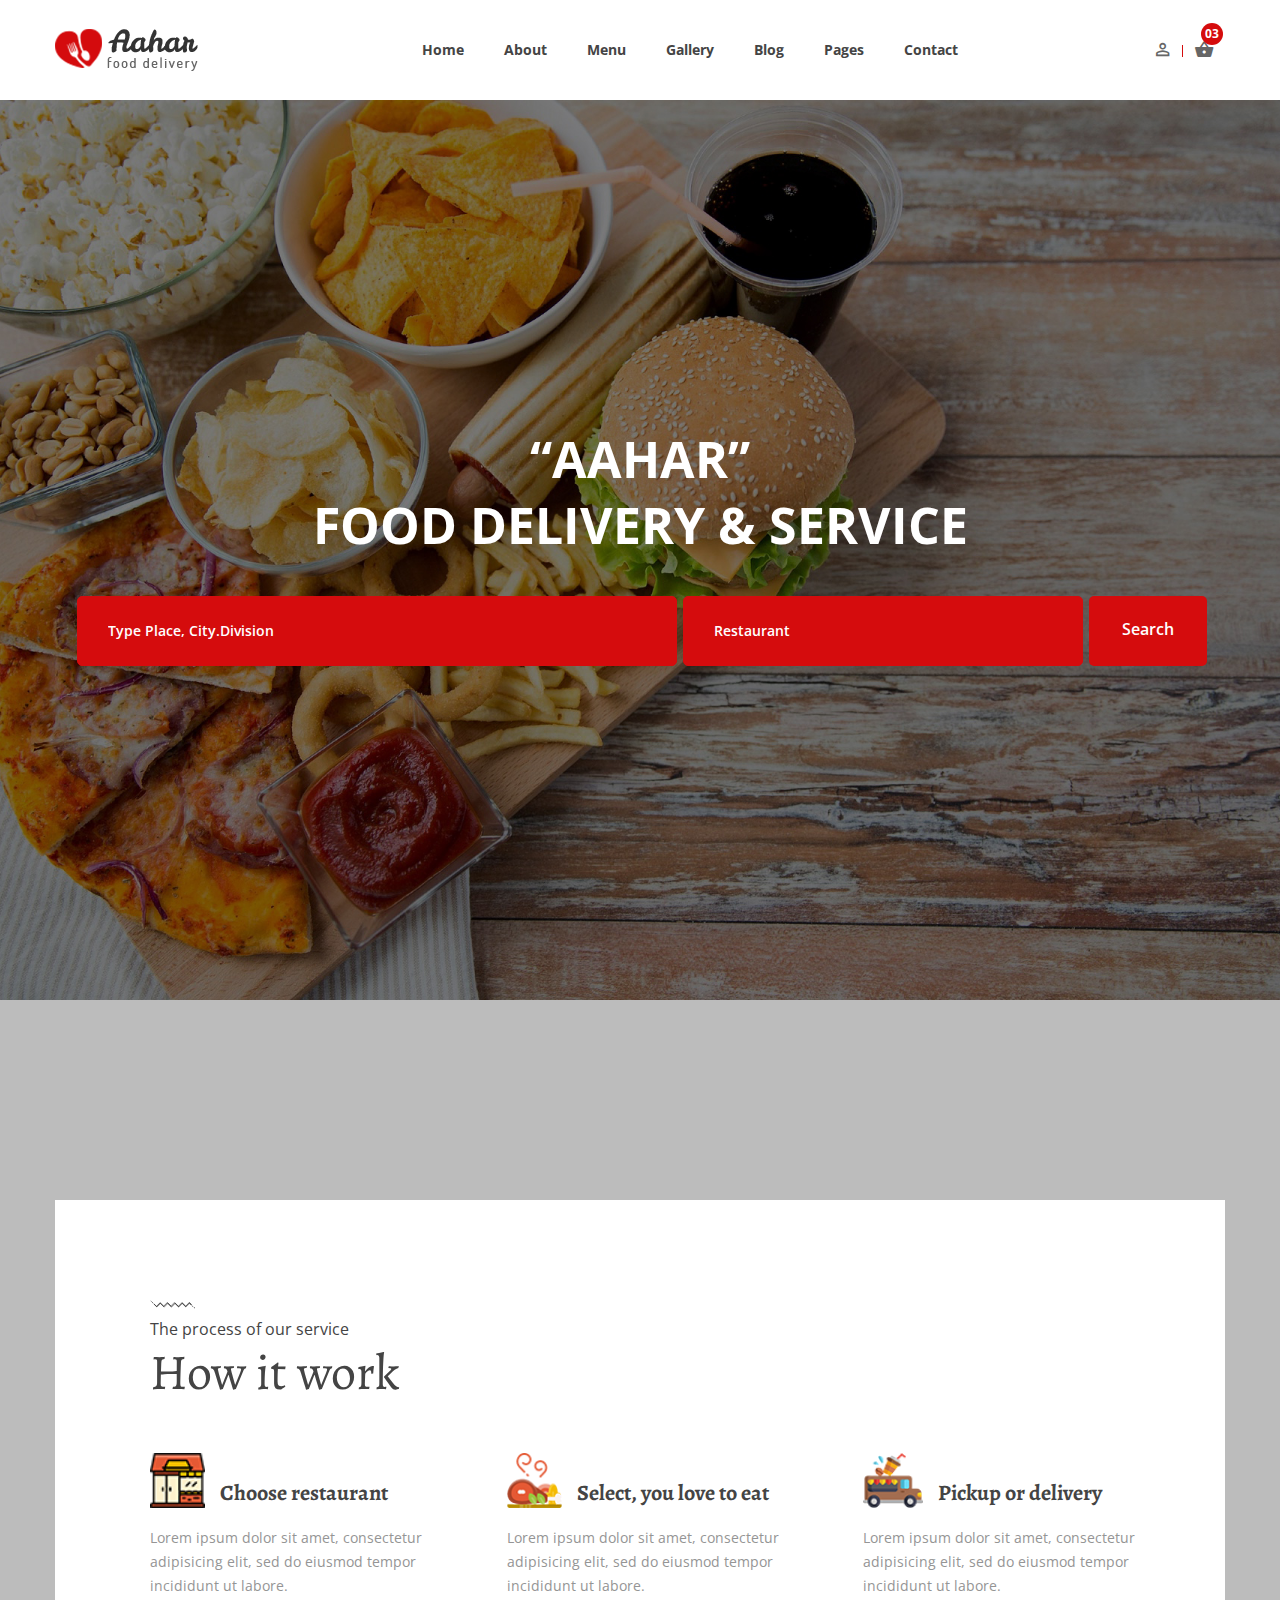
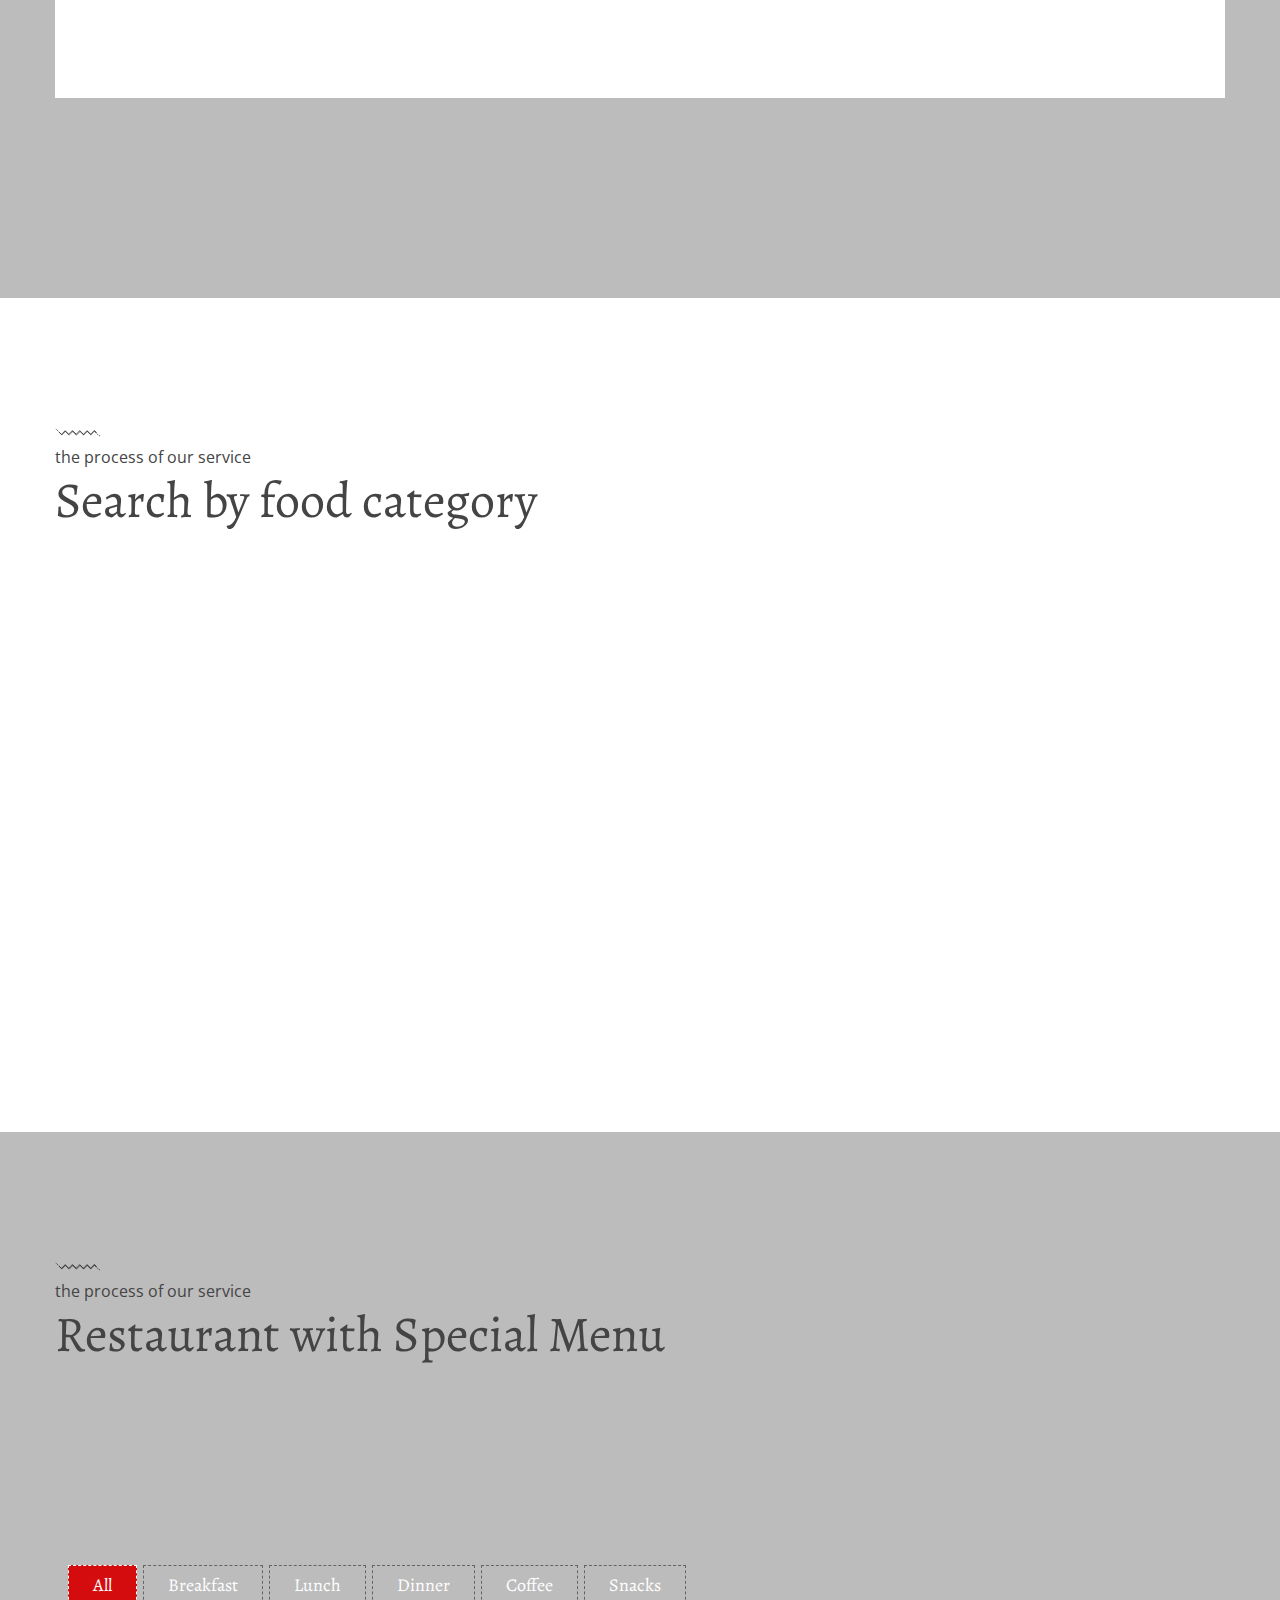
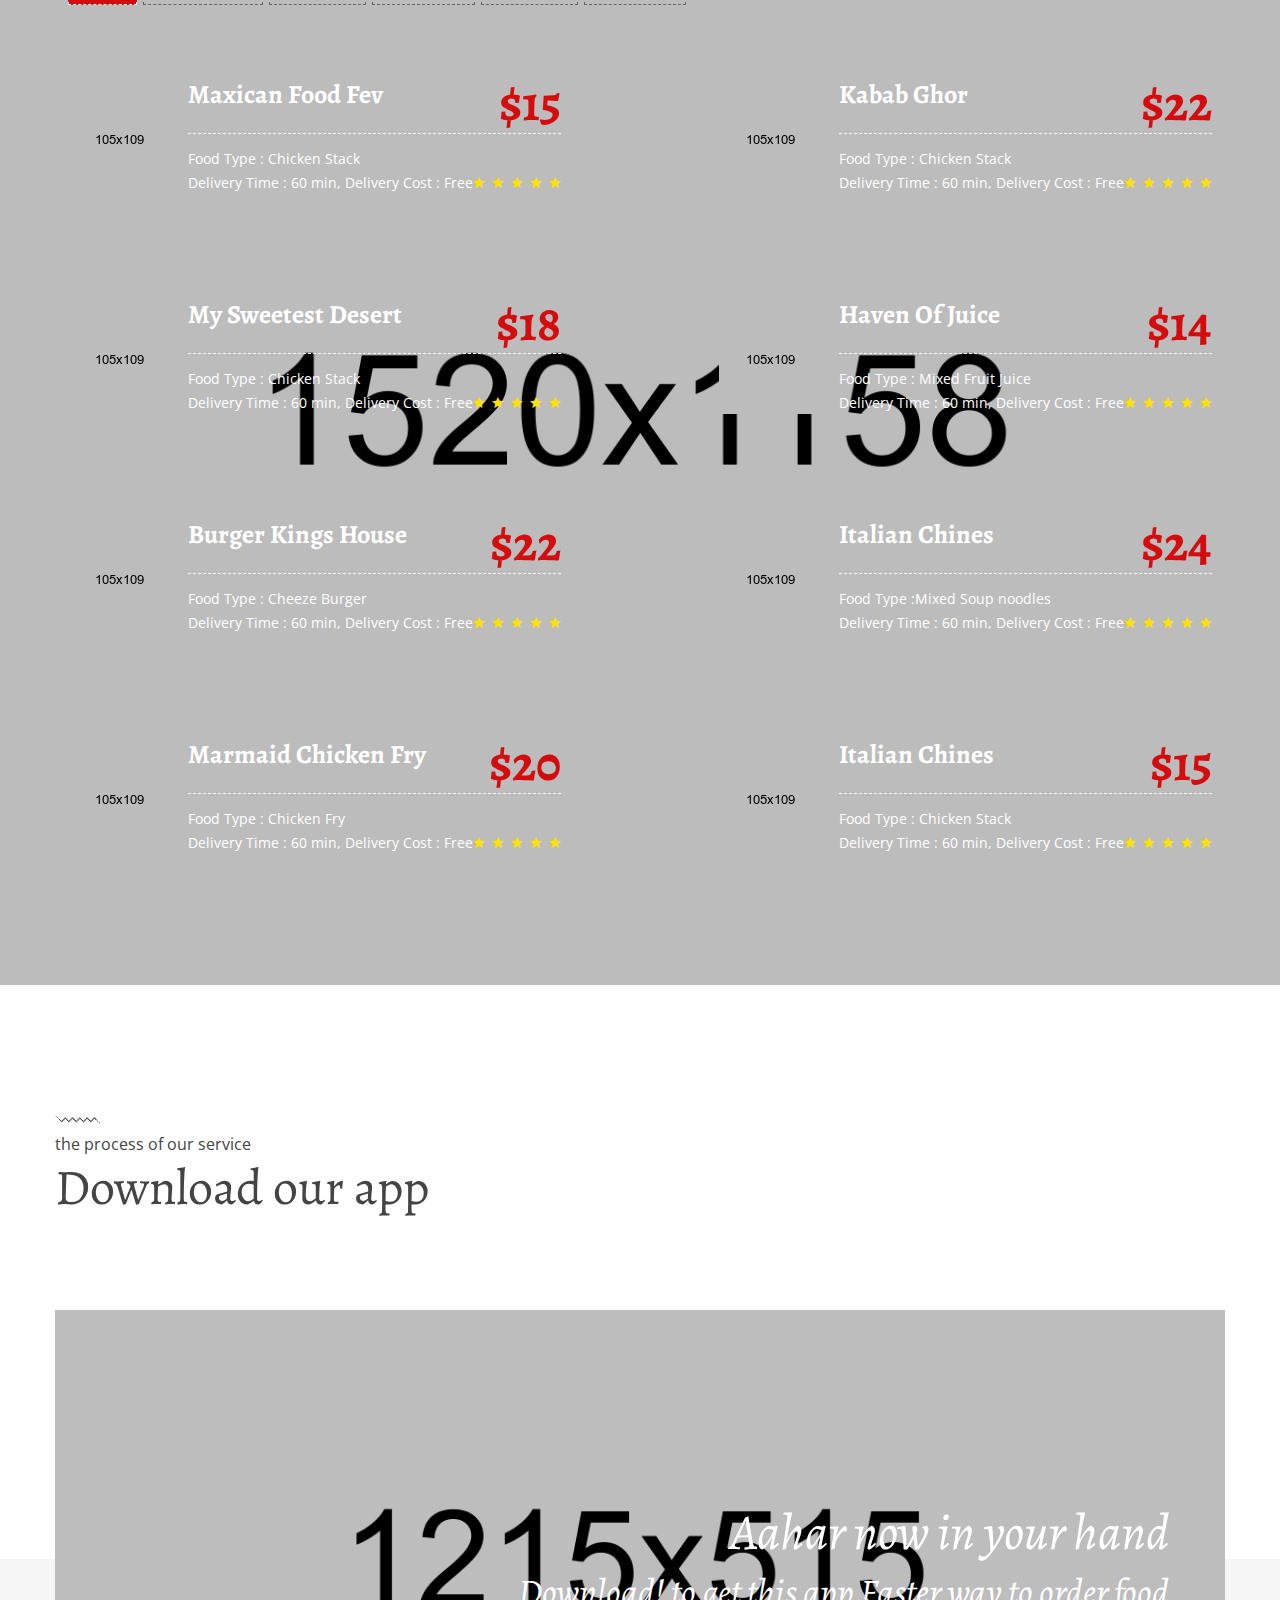
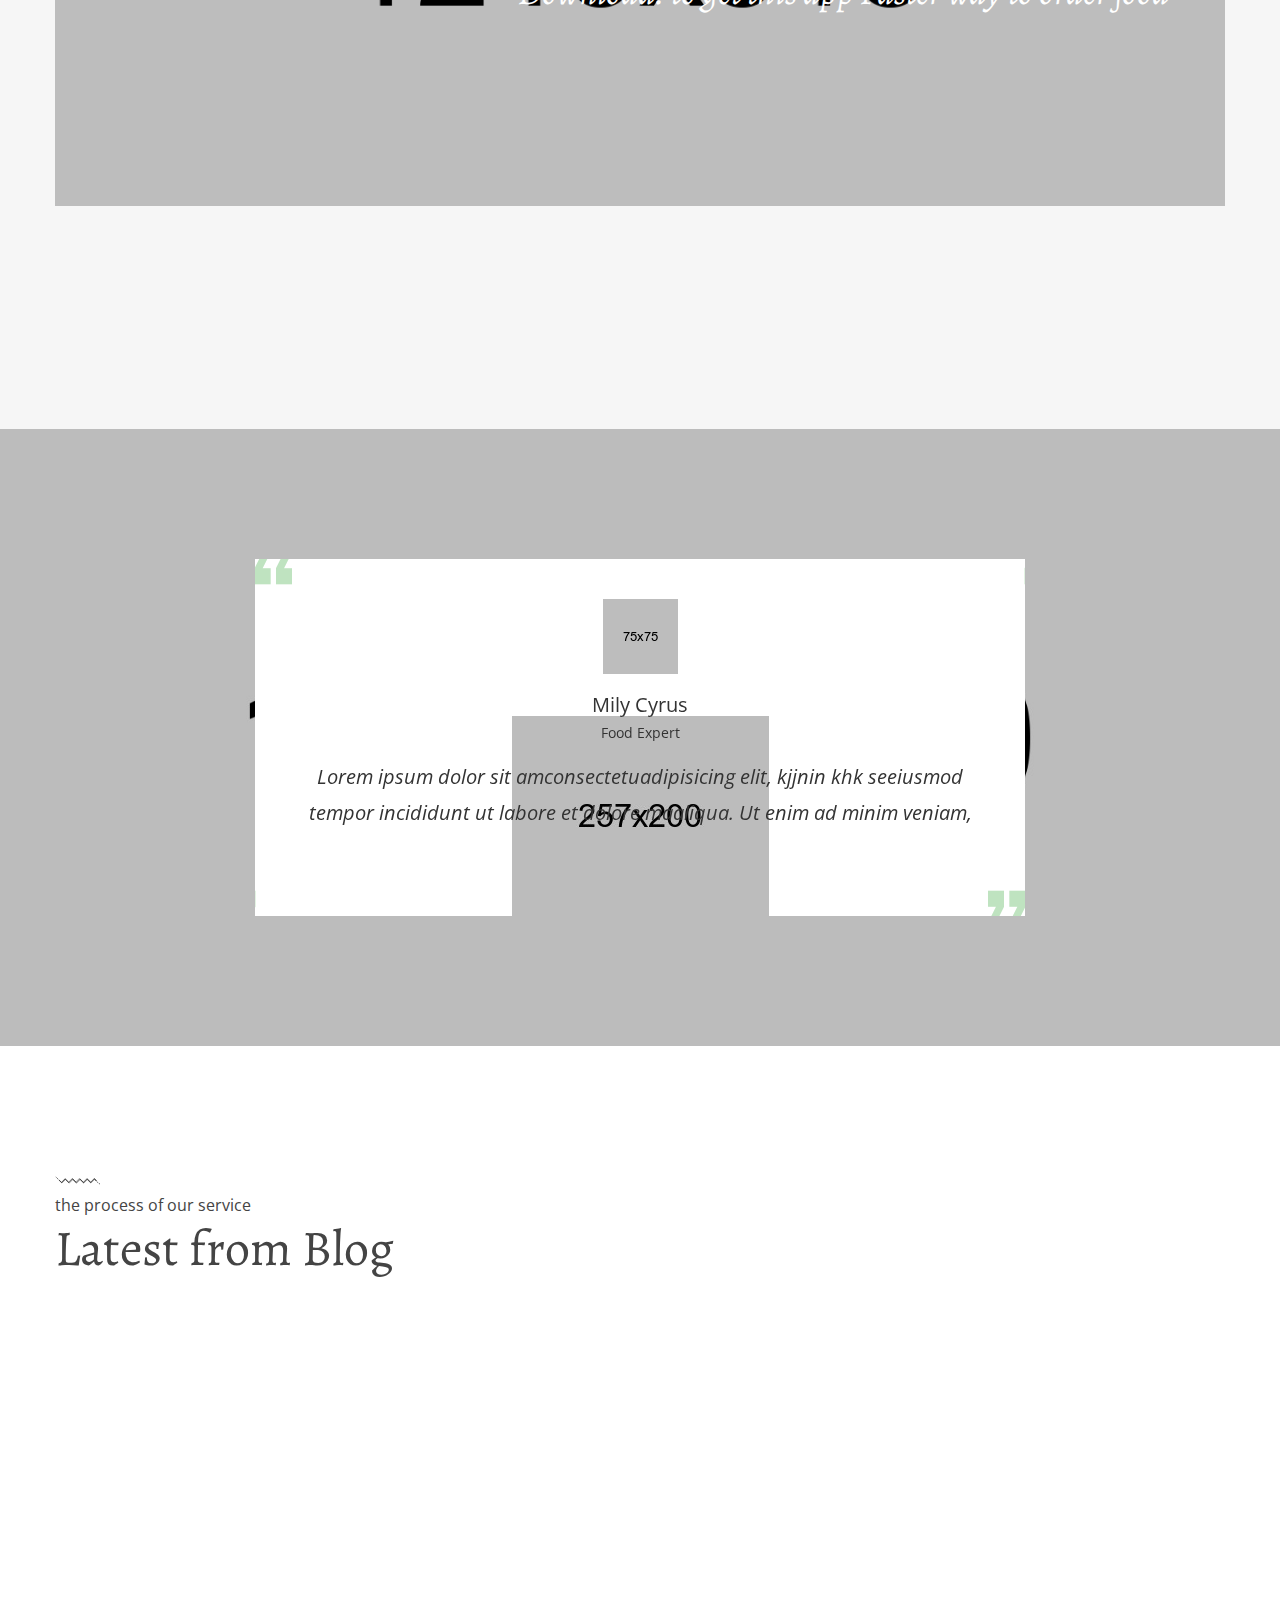
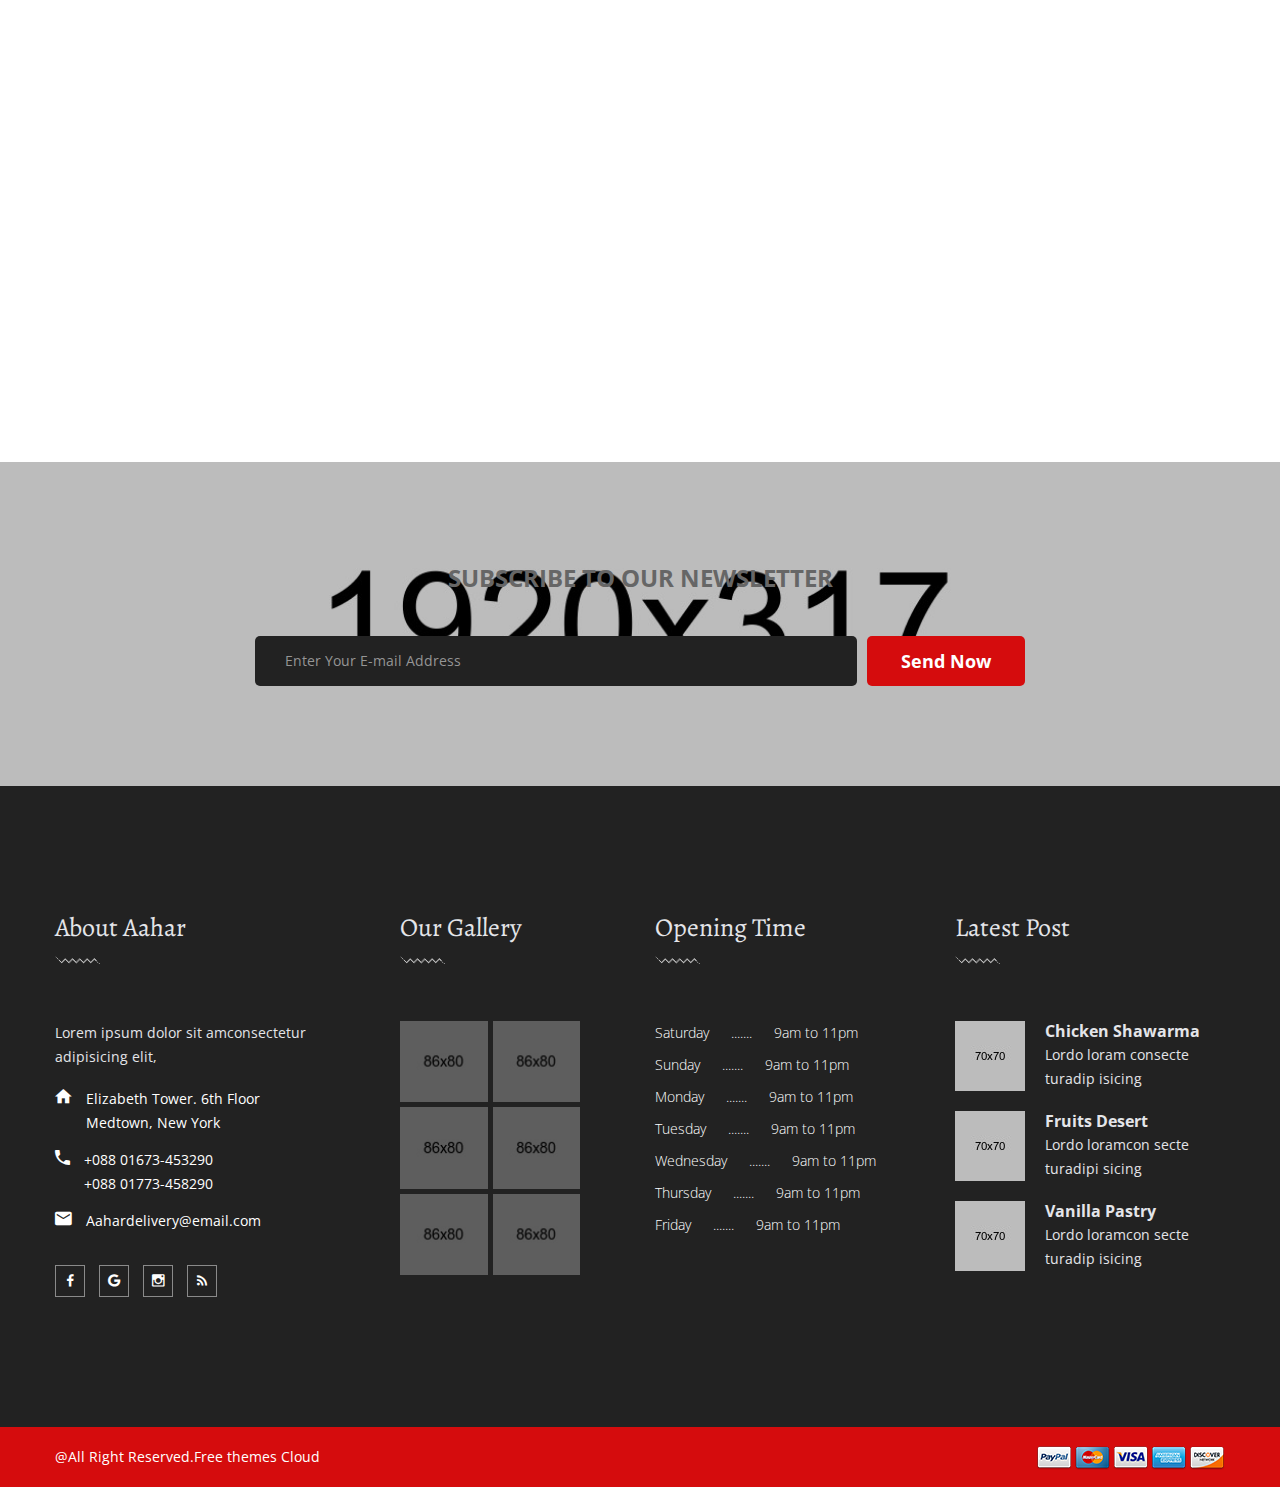
<file: Customer/index.html>
<!doctype html>
<html class="no-js" lang="zxx">
<head>
	<meta charset="utf-8">
	<meta http-equiv="x-ua-compatible" content="ie=edge">
	<title>Aahar || Food Delivery Html5 Template</title>
	<meta name="description" content="">
	<meta name="viewport" content="width=device-width, initial-scale=1">

	<!-- Favicons -->
	<link rel="shortcut icon" href="images/favicon.ico">
	<link rel="apple-touch-icon" href="images/icon.png">

	<!-- Stylesheets -->
	<link rel="stylesheet" href="css/bootstrap.min.css">
	<link rel="stylesheet" href="css/plugins.css">
	<link rel="stylesheet" href="style.css">

	<!-- Cusom css -->
 <link rel="stylesheet" href="css/custom.css">

 <!-- Modernizer js -->
 <script src="js/vendor/modernizr-3.5.0.min.js"></script>
</head>
<body>
	<!--[if lte IE 9]>
		<p class="browserupgrade">You are using an <strong>outdated</strong> browser. Please <a href="https://browsehappy.com/">upgrade your browser</a> to improve your experience and security.</p>
	<![endif]-->

	<!-- Add your site or application content here -->
	
	<!-- <div class="fakeloader"></div> -->

	<!-- Main wrapper -->
	<div class="wrapper" id="wrapper">
		<!-- Start Header Area -->
        <header class="htc__header bg--white">
            <!-- Start Mainmenu Area -->
            <div id="sticky-header-with-topbar" class="mainmenu__wrap sticky__header">
                <div class="container">
                    <div class="row">
                        <div class="col-lg-2 col-sm-4 col-md-6 order-1 order-lg-1">
                            <div class="logo">
                                <a href="index.html">
                                    <img src="images/logo/foody.png" alt="logo images">
                                </a>
                            </div>
                        </div>
                        <div class="col-lg-9 col-sm-4 col-md-2 order-3 order-lg-2">
                            <div class="main__menu__wrap">
                                <nav class="main__menu__nav d-none d-lg-block">
                                    <ul class="mainmenu">
                                        <li class="drop"><a href="index.html">Home</a></li>
                                        <li><a href="about-us.html">About</a></li>
                                        <li class="drop"><a href="menu-list.html">Menu</a>
                                            <ul class="dropdown__menu">
                                                <li><a href="menu-list.html">Menu List</a></li>
                                                <li><a href="menu-details.html">Menu Details</a></li>
                                            </ul>
                                        </li>
                                        <li><a href="gallery.html">Gallery</a></li>
                                        <li class="drop"><a href="blog-mesonry.html">Blog</a>
                                            <ul class="dropdown__menu">
                                                <li><a href="blog-mesonry.html">Blog Mesonry</a></li>
                                                <li><a href="blog-details.html">Blog Details</a></li>
                                            </ul>
                                        </li>
                                        <li class="drop"><a href="#">Pages</a>
                                            <ul class="dropdown__menu">
                                                <li><a href="service.html">Service</a></li>
                                                <li><a href="cart.html">Cart Page</a></li>
                                                <li><a href="checkout.html">Checkout Page</a></li>
                                                <li><a href="contact.html">Contact Page</a></li>
                                            </ul>
                                        </li>
                                        <li><a href="contact.html">Contact</a></li>
                                    </ul>
                                </nav>
                                
                            </div>
                        </div>
                        <div class="col-lg-1 col-sm-4 col-md-4 order-2 order-lg-3">
                            <div class="header__right d-flex justify-content-end">
                                <div class="log__in">
                                    <a class="accountbox-trigger" href="#"><i class="zmdi zmdi-account-o"></i></a>
                                </div>
                                <div class="shopping__cart">
                                    <a class="minicart-trigger" href="#"><i class="zmdi zmdi-shopping-basket"></i></a>
                                    <div class="shop__qun">
                                        <span>03</span>
                                    </div>
                                </div>
                            </div>
                        </div>
                    </div>
                    <!-- Mobile Menu -->
                    <div class="mobile-menu d-block d-lg-none"></div>
                    <!-- Mobile Menu -->
                </div>
            </div>
            <!-- End Mainmenu Area -->
        </header>
        <!-- End Header Area -->
        <!-- Start Slider Area -->
        <div class="slider__area slider--one">
            <div class="slider__activation--1">
                <!-- Start Single Slide -->
                <div class="slide fullscreen bg-image--1">
                    <div class="container">
                        <div class="row">
                            <div class="col-lg-12 col-md-12 col-sm-12">
                                <div class="slider__content">
                                    <div class="slider__inner">
                                        <h2>“AAHAR”</h2>
                                        <h1>food delivery & service</h1>
                                        <div class="slider__input">
                                            <input type="text" placeholder="Type Place, City.Division">
                                            <input class="res__search" type="text" placeholder="Restaurant">
                                            <div class="src__btn">
                                                <a href="#">Search</a>
                                            </div>
                                        </div>
                                    </div>
                                </div>
                            </div>
                        </div>
                    </div>
                </div>
                <!-- End Single Slide -->
            </div>
        </div>
        <!-- End Slider Area -->
        <!-- Start Service Area -->
        <section class="fd__service__area bg-image--2 section-padding--xlg">
            <div class="container">
                <div class="service__wrapper bg--white">
                    <div class="row">
                        <div class="col-md-12 col-lg-12">
                            <div class="section__title service__align--left">
                                <p>The process of our service</p>
                                <h2 class="title__line">How it work</h2>
                            </div>
                        </div>
                    </div>
                    <div class="row mt--30">
                        <!-- Start Single Service -->
                        <div class="col-sm-12 col-md-6 col-lg-4">
                            <div class="service">
                                <div class="service__title">
                                    <div class="ser__icon">
                                        <img src="images/icon/color-icon/1.png" alt="icon image">
                                    </div>
                                    <h2><a href="service.html">Choose restaurant</a></h2>
                                </div>
                                <div class="service__details">
                                    <p>Lorem ipsum dolor sit amet, consectetur adipisicing elit, sed do eiusmod tempor incididunt ut labore.</p>
                                </div>
                            </div>
                        </div>
                        <!-- End Single Service -->
                        <!-- Start Single Service -->
                        <div class="col-sm-12 col-md-6 col-lg-4">
                            <div class="service">
                                <div class="service__title">
                                    <div class="ser__icon">
                                        <img src="images/icon/color-icon/2.png" alt="icon image">
                                    </div>
                                    <h2><a href="service.html">Select, you love to eat</a></h2>
                                </div>
                                <div class="service__details">
                                    <p>Lorem ipsum dolor sit amet, consectetur adipisicing elit, sed do eiusmod tempor incididunt ut labore.</p>
                                </div>
                            </div>
                        </div>
                        <!-- End Single Service -->
                        <!-- Start Single Service -->
                        <div class="col-sm-12 col-md-6 col-lg-4">
                            <div class="service">
                                <div class="service__title">
                                    <div class="ser__icon">
                                        <img src="images/icon/color-icon/3.png" alt="icon image">
                                    </div>
                                    <h2><a href="service.html">Pickup or delivery</a></h2>
                                </div>
                                <div class="service__details">
                                    <p>Lorem ipsum dolor sit amet, consectetur adipisicing elit, sed do eiusmod tempor incididunt ut labore.</p>
                                </div>
                            </div>
                        </div>
                        <!-- End Single Service -->
                    </div>
                </div>
            </div>
        </section>
        <!-- End Service Area -->
        <!-- Start Food Category -->
        <section class="food__category__area bg--white section-padding--lg">
            <div class="container">
                <div class="row">
                    <div class="col-md-12 col-lg-12">
                        <div class="section__title service__align--left">
                            <p>the process of our service</p>
                            <h2 class="title__line">Search by food category</h2>
                        </div>
                    </div>
                </div>
                <div class="food__category__wrapper mt--40">
                    <div class="row">
                        <!-- Start Single Category -->
                        <div class="col-lg-4 col-md-6 col-sm-12">
                            <div class="food__item foo">
                                <div class="food__thumb">
                                    <a href="menu-details.html">
                                        <img src="images/product/md-product/1.jpg" alt="product images">
                                    </a>
                                </div>
                                <div class="food__title">
                                    <h2><a href="menu-details.html">Breakfast Iteam</a></h2>
                                </div>
                            </div>
                        </div>
                        <!-- End Single Category -->
                        <!-- Start Single Category -->
                        <div class="col-lg-4 col-md-6 col-sm-12">
                            <div class="food__item foo">
                                <div class="food__thumb">
                                    <a href="menu-details.html">
                                        <img src="images/product/md-product/2.jpg" alt="product images">
                                    </a>
                                </div>
                                <div class="food__title">
                                    <h2><a href="menu-details.html">Lunch Iteam</a></h2>
                                </div>
                            </div>
                        </div>
                        <!-- End Single Category -->
                        <!-- Start Single Category -->
                        <div class="col-lg-4 col-md-6 col-sm-12">
                            <div class="food__item foo">
                                <div class="food__thumb">
                                    <a href="menu-details.html">
                                        <img src="images/product/md-product/3.jpg" alt="product images">
                                    </a>
                                </div>
                                <div class="food__title">
                                    <h2><a href="menu-details.html">Dinner Iteam</a></h2>
                                </div>
                            </div>
                        </div>
                        <!-- End Single Category -->
                    </div>
                </div>
            </div>
        </section>
        <!-- End Food Category -->
        <!-- Start Special Menu -->
        <section class="fd__special__menu__area bg-image--3 section-pt--lg">
            <div class="container">
                <div class="row">
                    <div class="col-md-12 col-lg-12">
                        <div class="section__title service__align--left">
                            <p>the process of our service </p>
                            <h2 class="title__line">Restaurant with Special Menu</h2>
                        </div>
                    </div>
                </div>
            </div>
            <div class="special__food__menu mt--80">
                <div class="food__menu__prl bg-image--4">
                    <div class="container">
                        <div class="row">
                            <div class="col-md-12">
                                <div class="food__nav nav nav-tabs" role="tablist">
                                    <a class="active" id="nav-all-tab" data-toggle="tab" href="#nav-all" role="tab">All</a>
                                    <a id="nav-breakfast-tab" data-toggle="tab" href="#nav-breakfast" role="tab">Breakfast</a>
                                    <a id="nav-lunch-tab" data-toggle="tab" href="#nav-lunch" role="tab">Lunch</a>
                                    <a id="nav-dinner-tab" data-toggle="tab" href="#nav-dinner" role="tab">Dinner</a>
                                    <a id="nav-coffee-tab" data-toggle="tab" href="#nav-coffee" role="tab">Coffee</a>
                                    <a id="nav-snacks-tab" data-toggle="tab" href="#nav-snacks" role="tab">Snacks</a>
                                </div>
                                <div class="fd__tab__content tab-content" id="nav-tabContent">
                                    <!-- Start Single tab -->
                                    <div class="single__tab__panel tab-pane fade show active" id="nav-all" role="tabpanel">
                                        <div class="tab__content__wrap">
                                            <!-- Start Single Tab Content -->
                                            <div class="single__tab__content">
                                                <!-- Start Single Food -->
                                                <div class="food__menu">
                                                    <div class="food__menu__thumb">
                                                        <a href="menu-details.html">
                                                            <img src="images/product/sm-img/1.jpg" alt="product images">
                                                        </a>
                                                    </div>
                                                    <div class="food__menu__details">
                                                        <div class="fd__menu__title__prize">
                                                            <h4><a href="menu-details.html">Maxican Food Fev</a></h4>
                                                            <span class="menu__prize">$15</span>
                                                        </div>
                                                        <div class="fd__menu__details">
                                                            <p>Food Type : Chicken Stack</p>
                                                            <div class="delivery__time__rating">
                                                                <p>Delivery Time : 60 min, Delivery Cost : Free</p>
                                                                <ul class="fd__rating">
                                                                    <li><i class="zmdi zmdi-star"></i></li>
                                                                    <li><i class="zmdi zmdi-star"></i></li>
                                                                    <li><i class="zmdi zmdi-star"></i></li>
                                                                    <li><i class="zmdi zmdi-star"></i></li>
                                                                    <li class="rating__opasity"><i class="zmdi zmdi-star"></i></li>
                                                                </ul>
                                                            </div>
                                                        </div>
                                                    </div>
                                                </div>
                                                <!-- End Single Food -->
                                                <!-- Start Single Food -->
                                                <div class="food__menu">
                                                    <div class="food__menu__thumb">
                                                        <a href="menu-details.html">
                                                            <img src="images/product/sm-img/2.jpg" alt="product images">
                                                        </a>
                                                    </div>
                                                    <div class="food__menu__details">
                                                        <div class="fd__menu__title__prize">
                                                            <h4><a href="menu-details.html">My Sweetest Desert </a></h4>
                                                            <span class="menu__prize">$18</span>
                                                        </div>
                                                        <div class="fd__menu__details">
                                                            <p>Food Type : Chicken Stack</p>
                                                            <div class="delivery__time__rating">
                                                                <p>Delivery Time : 60 min, Delivery Cost : Free</p>
                                                                <ul class="fd__rating">
                                                                    <li><i class="zmdi zmdi-star"></i></li>
                                                                    <li><i class="zmdi zmdi-star"></i></li>
                                                                    <li><i class="zmdi zmdi-star"></i></li>
                                                                    <li><i class="zmdi zmdi-star"></i></li>
                                                                    <li class="rating__opasity"><i class="zmdi zmdi-star"></i></li>
                                                                </ul>
                                                            </div>
                                                        </div>
                                                    </div>
                                                </div>
                                                <!-- End Single Food -->
                                                <!-- Start Single Food -->
                                                <div class="food__menu">
                                                    <div class="food__menu__thumb">
                                                        <a href="menu-details.html">
                                                            <img src="images/product/sm-img/3.jpg" alt="product images">
                                                        </a>
                                                    </div>
                                                    <div class="food__menu__details">
                                                        <div class="fd__menu__title__prize">
                                                            <h4><a href="menu-details.html">Burger Kings House</a></h4>
                                                            <span class="menu__prize">$22</span>
                                                        </div>
                                                        <div class="fd__menu__details">
                                                            <p>Food Type : Cheeze Burger</p>
                                                            <div class="delivery__time__rating">
                                                                <p>Delivery Time : 60 min, Delivery Cost : Free</p>
                                                                <ul class="fd__rating">
                                                                    <li><i class="zmdi zmdi-star"></i></li>
                                                                    <li><i class="zmdi zmdi-star"></i></li>
                                                                    <li><i class="zmdi zmdi-star"></i></li>
                                                                    <li><i class="zmdi zmdi-star"></i></li>
                                                                    <li class="rating__opasity"><i class="zmdi zmdi-star"></i></li>
                                                                </ul>
                                                            </div>
                                                        </div>
                                                    </div>
                                                </div>
                                                <!-- End Single Food -->
                                                <!-- Start Single Food -->
                                                <div class="food__menu">
                                                    <div class="food__menu__thumb">
                                                        <a href="menu-details.html">
                                                            <img src="images/product/sm-img/4.jpg" alt="product images">
                                                        </a>
                                                    </div>
                                                    <div class="food__menu__details">
                                                        <div class="fd__menu__title__prize">
                                                            <h4><a href="menu-details.html">Marmaid Chicken Fry</a></h4>
                                                            <span class="menu__prize">$20</span>
                                                        </div>
                                                        <div class="fd__menu__details">
                                                            <p>Food Type : Chicken Fry</p>
                                                            <div class="delivery__time__rating">
                                                                <p>Delivery Time : 60 min, Delivery Cost : Free</p>
                                                                <ul class="fd__rating">
                                                                    <li><i class="zmdi zmdi-star"></i></li>
                                                                    <li><i class="zmdi zmdi-star"></i></li>
                                                                    <li><i class="zmdi zmdi-star"></i></li>
                                                                    <li><i class="zmdi zmdi-star"></i></li>
                                                                    <li class="rating__opasity"><i class="zmdi zmdi-star"></i></li>
                                                                </ul>
                                                            </div>
                                                        </div>
                                                    </div>
                                                </div>
                                                <!-- End Single Food -->
                                            </div>
                                            <!-- End Single Tab Content -->
                                            <!-- Start Single Tab Content -->
                                            <div class="single__tab__content">
                                                <!-- Start Single Food -->
                                                <div class="food__menu">
                                                    <div class="food__menu__thumb">
                                                        <a href="menu-details.html">
                                                            <img src="images/product/sm-img/1.jpg" alt="product images">
                                                        </a>
                                                    </div>
                                                    <div class="food__menu__details">
                                                        <div class="fd__menu__title__prize">
                                                            <h4><a href="menu-details.html">Kabab Ghor</a></h4>
                                                            <span class="menu__prize">$22</span>
                                                        </div>
                                                        <div class="fd__menu__details">
                                                            <p>Food Type : Chicken Stack</p>
                                                            <div class="delivery__time__rating">
                                                                <p>Delivery Time : 60 min, Delivery Cost : Free</p>
                                                                <ul class="fd__rating">
                                                                    <li><i class="zmdi zmdi-star"></i></li>
                                                                    <li><i class="zmdi zmdi-star"></i></li>
                                                                    <li><i class="zmdi zmdi-star"></i></li>
                                                                    <li><i class="zmdi zmdi-star"></i></li>
                                                                    <li class="rating__opasity"><i class="zmdi zmdi-star"></i></li>
                                                                </ul>
                                                            </div>
                                                        </div>
                                                    </div>
                                                </div>
                                                <!-- End Single Food -->
                                                <!-- Start Single Food -->
                                                <div class="food__menu">
                                                    <div class="food__menu__thumb">
                                                        <a href="menu-details.html">
                                                            <img src="images/product/sm-img/2.jpg" alt="product images">
                                                        </a>
                                                    </div>
                                                    <div class="food__menu__details">
                                                        <div class="fd__menu__title__prize">
                                                            <h4><a href="menu-details.html">Haven Of Juice</a></h4>
                                                            <span class="menu__prize">$14</span>
                                                        </div>
                                                        <div class="fd__menu__details">
                                                            <p>Food Type : Mixed Fruit Juice</p>
                                                            <div class="delivery__time__rating">
                                                                <p>Delivery Time : 60 min, Delivery Cost : Free</p>
                                                                <ul class="fd__rating">
                                                                    <li><i class="zmdi zmdi-star"></i></li>
                                                                    <li><i class="zmdi zmdi-star"></i></li>
                                                                    <li><i class="zmdi zmdi-star"></i></li>
                                                                    <li><i class="zmdi zmdi-star"></i></li>
                                                                    <li class="rating__opasity"><i class="zmdi zmdi-star"></i></li>
                                                                </ul>
                                                            </div>
                                                        </div>
                                                    </div>
                                                </div>
                                                <!-- End Single Food -->
                                                <!-- Start Single Food -->
                                                <div class="food__menu">
                                                    <div class="food__menu__thumb">
                                                        <a href="menu-details.html">
                                                            <img src="images/product/sm-img/3.jpg" alt="product images">
                                                        </a>
                                                    </div>
                                                    <div class="food__menu__details">
                                                        <div class="fd__menu__title__prize">
                                                            <h4><a href="menu-details.html">Italian Chines</a></h4>
                                                            <span class="menu__prize">$24</span>
                                                        </div>
                                                        <div class="fd__menu__details">
                                                            <p>Food Type :Mixed Soup noodles</p>
                                                            <div class="delivery__time__rating">
                                                                <p>Delivery Time : 60 min, Delivery Cost : Free</p>
                                                                <ul class="fd__rating">
                                                                    <li><i class="zmdi zmdi-star"></i></li>
                                                                    <li><i class="zmdi zmdi-star"></i></li>
                                                                    <li><i class="zmdi zmdi-star"></i></li>
                                                                    <li><i class="zmdi zmdi-star"></i></li>
                                                                    <li class="rating__opasity"><i class="zmdi zmdi-star"></i></li>
                                                                </ul>
                                                            </div>
                                                        </div>
                                                    </div>
                                                </div>
                                                <!-- End Single Food -->
                                                <!-- Start Single Food -->
                                                <div class="food__menu">
                                                    <div class="food__menu__thumb">
                                                        <a href="menu-details.html">
                                                            <img src="images/product/sm-img/4.jpg" alt="product images">
                                                        </a>
                                                    </div>
                                                    <div class="food__menu__details">
                                                        <div class="fd__menu__title__prize">
                                                            <h4><a href="menu-details.html">Italian Chines</a></h4>
                                                            <span class="menu__prize">$15</span>
                                                        </div>
                                                        <div class="fd__menu__details">
                                                            <p>Food Type : Chicken Stack</p>
                                                            <div class="delivery__time__rating">
                                                                <p>Delivery Time : 60 min, Delivery Cost : Free</p>
                                                                <ul class="fd__rating">
                                                                    <li><i class="zmdi zmdi-star"></i></li>
                                                                    <li><i class="zmdi zmdi-star"></i></li>
                                                                    <li><i class="zmdi zmdi-star"></i></li>
                                                                    <li><i class="zmdi zmdi-star"></i></li>
                                                                    <li class="rating__opasity"><i class="zmdi zmdi-star"></i></li>
                                                                </ul>
                                                            </div>
                                                        </div>
                                                    </div>
                                                </div>
                                                <!-- End Single Food -->
                                            </div>
                                            <!-- End Single Tab Content -->
                                        </div>
                                    </div>
                                    <!-- End Single tab -->
                                    <!-- Start Single tab -->
                                    <div class="single__tab__panel tab-pane fade" id="nav-breakfast" role="tabpanel">
                                        <div class="tab__content__wrap">
                                            <!-- Start Single Tab Content -->
                                            <div class="single__tab__content">
                                                <!-- Start Single Food -->
                                                <div class="food__menu">
                                                    <div class="food__menu__thumb">
                                                        <a href="menu-details.html">
                                                            <img src="images/product/sm-img/1.jpg" alt="product images">
                                                        </a>
                                                    </div>
                                                    <div class="food__menu__details">
                                                        <div class="fd__menu__title__prize">
                                                            <h4><a href="menu-details.html">Kabab Ghor</a></h4>
                                                            <span class="menu__prize">$22</span>
                                                        </div>
                                                        <div class="fd__menu__details">
                                                            <p>Food Type : Chicken Stack</p>
                                                            <div class="delivery__time__rating">
                                                                <p>Delivery Time : 60 min, Delivery Cost : Free</p>
                                                                <ul class="fd__rating">
                                                                    <li><i class="zmdi zmdi-star"></i></li>
                                                                    <li><i class="zmdi zmdi-star"></i></li>
                                                                    <li><i class="zmdi zmdi-star"></i></li>
                                                                    <li><i class="zmdi zmdi-star"></i></li>
                                                                    <li class="rating__opasity"><i class="zmdi zmdi-star"></i></li>
                                                                </ul>
                                                            </div>
                                                        </div>
                                                    </div>
                                                </div>
                                                <!-- End Single Food -->
                                                <!-- Start Single Food -->
                                                <div class="food__menu">
                                                    <div class="food__menu__thumb">
                                                        <a href="menu-details.html">
                                                            <img src="images/product/sm-img/2.jpg" alt="product images">
                                                        </a>
                                                    </div>
                                                    <div class="food__menu__details">
                                                        <div class="fd__menu__title__prize">
                                                            <h4><a href="menu-details.html">Haven OF Juice </a></h4>
                                                            <span class="menu__prize">$14</span>
                                                        </div>
                                                        <div class="fd__menu__details">
                                                            <p>Food Type : Mixed Fruit Juice</p>
                                                            <div class="delivery__time__rating">
                                                                <p>Delivery Time : 60 min, Delivery Cost : Free</p>
                                                                <ul class="fd__rating">
                                                                    <li><i class="zmdi zmdi-star"></i></li>
                                                                    <li><i class="zmdi zmdi-star"></i></li>
                                                                    <li><i class="zmdi zmdi-star"></i></li>
                                                                    <li><i class="zmdi zmdi-star"></i></li>
                                                                    <li class="rating__opasity"><i class="zmdi zmdi-star"></i></li>
                                                                </ul>
                                                            </div>
                                                        </div>
                                                    </div>
                                                </div>
                                                <!-- End Single Food -->
                                                <!-- Start Single Food -->
                                                <div class="food__menu">
                                                    <div class="food__menu__thumb">
                                                        <a href="menu-details.html">
                                                            <img src="images/product/sm-img/3.jpg" alt="product images">
                                                        </a>
                                                    </div>
                                                    <div class="food__menu__details">
                                                        <div class="fd__menu__title__prize">
                                                            <h4><a href="menu-details.html">Italian Chines</a></h4>
                                                            <span class="menu__prize">$24</span>
                                                        </div>
                                                        <div class="fd__menu__details">
                                                            <p>Food Type :Mixed Soup noodles</p>
                                                            <div class="delivery__time__rating">
                                                                <p>Delivery Time : 60 min, Delivery Cost : Free</p>
                                                                <ul class="fd__rating">
                                                                    <li><i class="zmdi zmdi-star"></i></li>
                                                                    <li><i class="zmdi zmdi-star"></i></li>
                                                                    <li><i class="zmdi zmdi-star"></i></li>
                                                                    <li><i class="zmdi zmdi-star"></i></li>
                                                                    <li class="rating__opasity"><i class="zmdi zmdi-star"></i></li>
                                                                </ul>
                                                            </div>
                                                        </div>
                                                    </div>
                                                </div>
                                                <!-- End Single Food -->
                                                <!-- Start Single Food -->
                                                <div class="food__menu">
                                                    <div class="food__menu__thumb">
                                                        <a href="menu-details.html">
                                                            <img src="images/product/sm-img/4.jpg" alt="product images">
                                                        </a>
                                                    </div>
                                                    <div class="food__menu__details">
                                                        <div class="fd__menu__title__prize">
                                                            <h4><a href="menu-details.html">Italian Chines</a></h4>
                                                            <span class="menu__prize">$15</span>
                                                        </div>
                                                        <div class="fd__menu__details">
                                                            <p>Food Type : Chicken Stack</p>
                                                            <div class="delivery__time__rating">
                                                                <p>Delivery Time : 60 min, Delivery Cost : Free</p>
                                                                <ul class="fd__rating">
                                                                    <li><i class="zmdi zmdi-star"></i></li>
                                                                    <li><i class="zmdi zmdi-star"></i></li>
                                                                    <li><i class="zmdi zmdi-star"></i></li>
                                                                    <li><i class="zmdi zmdi-star"></i></li>
                                                                    <li class="rating__opasity"><i class="zmdi zmdi-star"></i></li>
                                                                </ul>
                                                            </div>
                                                        </div>
                                                    </div>
                                                </div>
                                                <!-- End Single Food -->
                                            </div>
                                            <!-- End Single Tab Content -->
                                            <!-- Start Single Tab Content -->
                                            <div class="single__tab__content">
                                                <!-- Start Single Food -->
                                                <div class="food__menu">
                                                    <div class="food__menu__thumb">
                                                        <a href="menu-details.html">
                                                            <img src="images/product/sm-img/1.jpg" alt="product images">
                                                        </a>
                                                    </div>
                                                    <div class="food__menu__details">
                                                        <div class="fd__menu__title__prize">
                                                            <h4><a href="menu-details.html">Friends & Family Restaurant</a></h4>
                                                            <span class="menu__prize">$22</span>
                                                        </div>
                                                        <div class="fd__menu__details">
                                                            <p>Food Type : Chicken Stack</p>
                                                            <div class="delivery__time__rating">
                                                                <p>Delivery Time : 60 min, Delivery Cost : Free</p>
                                                                <ul class="fd__rating">
                                                                    <li><i class="zmdi zmdi-star"></i></li>
                                                                    <li><i class="zmdi zmdi-star"></i></li>
                                                                    <li><i class="zmdi zmdi-star"></i></li>
                                                                    <li><i class="zmdi zmdi-star"></i></li>
                                                                    <li class="rating__opasity"><i class="zmdi zmdi-star"></i></li>
                                                                </ul>
                                                            </div>
                                                        </div>
                                                    </div>
                                                </div>
                                                <!-- End Single Food -->
                                                <!-- Start Single Food -->
                                                <div class="food__menu">
                                                    <div class="food__menu__thumb">
                                                        <a href="menu-details.html">
                                                            <img src="images/product/sm-img/2.jpg" alt="product images">
                                                        </a>
                                                    </div>
                                                    <div class="food__menu__details">
                                                        <div class="fd__menu__title__prize">
                                                            <h4><a href="menu-details.html">Friends & Family Restaurant</a></h4>
                                                            <span class="menu__prize">$14</span>
                                                        </div>
                                                        <div class="fd__menu__details">
                                                            <p>Food Type : Mixed Fruit Juice</p>
                                                            <div class="delivery__time__rating">
                                                                <p>Delivery Time : 60 min, Delivery Cost : Free</p>
                                                                <ul class="fd__rating">
                                                                    <li><i class="zmdi zmdi-star"></i></li>
                                                                    <li><i class="zmdi zmdi-star"></i></li>
                                                                    <li><i class="zmdi zmdi-star"></i></li>
                                                                    <li><i class="zmdi zmdi-star"></i></li>
                                                                    <li class="rating__opasity"><i class="zmdi zmdi-star"></i></li>
                                                                </ul>
                                                            </div>
                                                        </div>
                                                    </div>
                                                </div>
                                                <!-- End Single Food -->
                                            </div>
                                            <!-- End Single Tab Content -->
                                        </div>
                                    </div>
                                    <!-- End Single tab -->
                                    <!-- Start Single tab -->
                                    <div class="single__tab__panel tab-pane fade" id="nav-lunch" role="tabpanel">
                                        <div class="tab__content__wrap">
                                            <!-- Start Single Tab Content -->
                                            <div class="single__tab__content">
                                                <!-- Start Single Food -->
                                                <div class="food__menu">
                                                    <div class="food__menu__thumb">
                                                        <a href="menu-details.html">
                                                            <img src="images/product/sm-img/1.jpg" alt="product images">
                                                        </a>
                                                    </div>
                                                    <div class="food__menu__details">
                                                        <div class="fd__menu__title__prize">
                                                            <h4><a href="menu-details.html">Kabab Ghor</a></h4>
                                                            <span class="menu__prize">$22</span>
                                                        </div>
                                                        <div class="fd__menu__details">
                                                            <p>Food Type : Chicken Stack</p>
                                                            <div class="delivery__time__rating">
                                                                <p>Delivery Time : 60 min, Delivery Cost : Free</p>
                                                                <ul class="fd__rating">
                                                                    <li><i class="zmdi zmdi-star"></i></li>
                                                                    <li><i class="zmdi zmdi-star"></i></li>
                                                                    <li><i class="zmdi zmdi-star"></i></li>
                                                                    <li><i class="zmdi zmdi-star"></i></li>
                                                                    <li class="rating__opasity"><i class="zmdi zmdi-star"></i></li>
                                                                </ul>
                                                            </div>
                                                        </div>
                                                    </div>
                                                </div>
                                                <!-- End Single Food -->
                                                <!-- Start Single Food -->
                                                <div class="food__menu">
                                                    <div class="food__menu__thumb">
                                                        <a href="menu-details.html">
                                                            <img src="images/product/sm-img/2.jpg" alt="product images">
                                                        </a>
                                                    </div>
                                                    <div class="food__menu__details">
                                                        <div class="fd__menu__title__prize">
                                                            <h4><a href="menu-details.html">Haven OF Juice </a></h4>
                                                            <span class="menu__prize">$14</span>
                                                        </div>
                                                        <div class="fd__menu__details">
                                                            <p>Food Type : Mixed Fruit Juice</p>
                                                            <div class="delivery__time__rating">
                                                                <p>Delivery Time : 60 min, Delivery Cost : Free</p>
                                                                <ul class="fd__rating">
                                                                    <li><i class="zmdi zmdi-star"></i></li>
                                                                    <li><i class="zmdi zmdi-star"></i></li>
                                                                    <li><i class="zmdi zmdi-star"></i></li>
                                                                    <li><i class="zmdi zmdi-star"></i></li>
                                                                    <li class="rating__opasity"><i class="zmdi zmdi-star"></i></li>
                                                                </ul>
                                                            </div>
                                                        </div>
                                                    </div>
                                                </div>
                                                <!-- End Single Food -->
                                                <!-- Start Single Food -->
                                                <div class="food__menu">
                                                    <div class="food__menu__thumb">
                                                        <a href="menu-details.html">
                                                            <img src="images/product/sm-img/3.jpg" alt="product images">
                                                        </a>
                                                    </div>
                                                    <div class="food__menu__details">
                                                        <div class="fd__menu__title__prize">
                                                            <h4><a href="menu-details.html">Italian Chines</a></h4>
                                                            <span class="menu__prize">$24</span>
                                                        </div>
                                                        <div class="fd__menu__details">
                                                            <p>Food Type :Mixed Soup noodles</p>
                                                            <div class="delivery__time__rating">
                                                                <p>Delivery Time : 60 min, Delivery Cost : Free</p>
                                                                <ul class="fd__rating">
                                                                    <li><i class="zmdi zmdi-star"></i></li>
                                                                    <li><i class="zmdi zmdi-star"></i></li>
                                                                    <li><i class="zmdi zmdi-star"></i></li>
                                                                    <li><i class="zmdi zmdi-star"></i></li>
                                                                    <li class="rating__opasity"><i class="zmdi zmdi-star"></i></li>
                                                                </ul>
                                                            </div>
                                                        </div>
                                                    </div>
                                                </div>
                                                <!-- End Single Food -->
                                                <!-- Start Single Food -->
                                                <div class="food__menu">
                                                    <div class="food__menu__thumb">
                                                        <a href="menu-details.html">
                                                            <img src="images/product/sm-img/4.jpg" alt="product images">
                                                        </a>
                                                    </div>
                                                    <div class="food__menu__details">
                                                        <div class="fd__menu__title__prize">
                                                            <h4><a href="menu-details.html">Italian Chines</a></h4>
                                                            <span class="menu__prize">$15</span>
                                                        </div>
                                                        <div class="fd__menu__details">
                                                            <p>Food Type : Chicken Stack</p>
                                                            <div class="delivery__time__rating">
                                                                <p>Delivery Time : 60 min, Delivery Cost : Free</p>
                                                                <ul class="fd__rating">
                                                                    <li><i class="zmdi zmdi-star"></i></li>
                                                                    <li><i class="zmdi zmdi-star"></i></li>
                                                                    <li><i class="zmdi zmdi-star"></i></li>
                                                                    <li><i class="zmdi zmdi-star"></i></li>
                                                                    <li class="rating__opasity"><i class="zmdi zmdi-star"></i></li>
                                                                </ul>
                                                            </div>
                                                        </div>
                                                    </div>
                                                </div>
                                                <!-- End Single Food -->
                                            </div>
                                            <!-- End Single Tab Content -->
                                        </div>
                                    </div>
                                    <!-- End Single tab -->
                                    <!-- Start Single tab -->
                                    <div class="single__tab__panel tab-pane fade" id="nav-dinner" role="tabpanel">
                                        <div class="tab__content__wrap">
                                            <!-- Start Single Tab Content -->
                                            <div class="single__tab__content">
                                                <!-- Start Single Food -->
                                                <div class="food__menu">
                                                    <div class="food__menu__thumb">
                                                        <a href="menu-details.html">
                                                            <img src="images/product/sm-img/1.jpg" alt="product images">
                                                        </a>
                                                    </div>
                                                    <div class="food__menu__details">
                                                        <div class="fd__menu__title__prize">
                                                            <h4><a href="menu-details.html">Kabab Ghor</a></h4>
                                                            <span class="menu__prize">$22</span>
                                                        </div>
                                                        <div class="fd__menu__details">
                                                            <p>Food Type : Chicken Stack</p>
                                                            <div class="delivery__time__rating">
                                                                <p>Delivery Time : 60 min, Delivery Cost : Free</p>
                                                                <ul class="fd__rating">
                                                                    <li><i class="zmdi zmdi-star"></i></li>
                                                                    <li><i class="zmdi zmdi-star"></i></li>
                                                                    <li><i class="zmdi zmdi-star"></i></li>
                                                                    <li><i class="zmdi zmdi-star"></i></li>
                                                                    <li class="rating__opasity"><i class="zmdi zmdi-star"></i></li>
                                                                </ul>
                                                            </div>
                                                        </div>
                                                    </div>
                                                </div>
                                                <!-- End Single Food -->
                                                <!-- Start Single Food -->
                                                <div class="food__menu">
                                                    <div class="food__menu__thumb">
                                                        <a href="menu-details.html">
                                                            <img src="images/product/sm-img/2.jpg" alt="product images">
                                                        </a>
                                                    </div>
                                                    <div class="food__menu__details">
                                                        <div class="fd__menu__title__prize">
                                                            <h4><a href="menu-details.html">Haven OF Juice </a></h4>
                                                            <span class="menu__prize">$14</span>
                                                        </div>
                                                        <div class="fd__menu__details">
                                                            <p>Food Type : Mixed Fruit Juice</p>
                                                            <div class="delivery__time__rating">
                                                                <p>Delivery Time : 60 min, Delivery Cost : Free</p>
                                                                <ul class="fd__rating">
                                                                    <li><i class="zmdi zmdi-star"></i></li>
                                                                    <li><i class="zmdi zmdi-star"></i></li>
                                                                    <li><i class="zmdi zmdi-star"></i></li>
                                                                    <li><i class="zmdi zmdi-star"></i></li>
                                                                    <li class="rating__opasity"><i class="zmdi zmdi-star"></i></li>
                                                                </ul>
                                                            </div>
                                                        </div>
                                                    </div>
                                                </div>
                                                <!-- End Single Food -->
                                                <!-- Start Single Food -->
                                                <div class="food__menu">
                                                    <div class="food__menu__thumb">
                                                        <a href="menu-details.html">
                                                            <img src="images/product/sm-img/3.jpg" alt="product images">
                                                        </a>
                                                    </div>
                                                    <div class="food__menu__details">
                                                        <div class="fd__menu__title__prize">
                                                            <h4><a href="menu-details.html">Italian Chines</a></h4>
                                                            <span class="menu__prize">$24</span>
                                                        </div>
                                                        <div class="fd__menu__details">
                                                            <p>Food Type :Mixed Soup noodles</p>
                                                            <div class="delivery__time__rating">
                                                                <p>Delivery Time : 60 min, Delivery Cost : Free</p>
                                                                <ul class="fd__rating">
                                                                    <li><i class="zmdi zmdi-star"></i></li>
                                                                    <li><i class="zmdi zmdi-star"></i></li>
                                                                    <li><i class="zmdi zmdi-star"></i></li>
                                                                    <li><i class="zmdi zmdi-star"></i></li>
                                                                    <li class="rating__opasity"><i class="zmdi zmdi-star"></i></li>
                                                                </ul>
                                                            </div>
                                                        </div>
                                                    </div>
                                                </div>
                                                <!-- End Single Food -->
                                                <!-- Start Single Food -->
                                                <div class="food__menu">
                                                    <div class="food__menu__thumb">
                                                        <a href="menu-details.html">
                                                            <img src="images/product/sm-img/4.jpg" alt="product images">
                                                        </a>
                                                    </div>
                                                    <div class="food__menu__details">
                                                        <div class="fd__menu__title__prize">
                                                            <h4><a href="menu-details.html">Italian Chines</a></h4>
                                                            <span class="menu__prize">$15</span>
                                                        </div>
                                                        <div class="fd__menu__details">
                                                            <p>Food Type : Chicken Stack</p>
                                                            <div class="delivery__time__rating">
                                                                <p>Delivery Time : 60 min, Delivery Cost : Free</p>
                                                                <ul class="fd__rating">
                                                                    <li><i class="zmdi zmdi-star"></i></li>
                                                                    <li><i class="zmdi zmdi-star"></i></li>
                                                                    <li><i class="zmdi zmdi-star"></i></li>
                                                                    <li><i class="zmdi zmdi-star"></i></li>
                                                                    <li class="rating__opasity"><i class="zmdi zmdi-star"></i></li>
                                                                </ul>
                                                            </div>
                                                        </div>
                                                    </div>
                                                </div>
                                                <!-- End Single Food -->
                                            </div>
                                            <!-- End Single Tab Content -->
                                            <!-- Start Single Tab Content -->
                                            <div class="single__tab__content">
                                                <!-- Start Single Food -->
                                                <div class="food__menu">
                                                    <div class="food__menu__thumb">
                                                        <a href="menu-details.html">
                                                            <img src="images/product/sm-img/1.jpg" alt="product images">
                                                        </a>
                                                    </div>
                                                    <div class="food__menu__details">
                                                        <div class="fd__menu__title__prize">
                                                            <h4><a href="menu-details.html">Friends & Family Restaurant</a></h4>
                                                            <span class="menu__prize">$15</span>
                                                        </div>
                                                        <div class="fd__menu__details">
                                                            <p>Food Type : Chicken Stack</p>
                                                            <div class="delivery__time__rating">
                                                                <p>Delivery Time : 60 min, Delivery Cost : Free</p>
                                                                <ul class="fd__rating">
                                                                    <li><i class="zmdi zmdi-star"></i></li>
                                                                    <li><i class="zmdi zmdi-star"></i></li>
                                                                    <li><i class="zmdi zmdi-star"></i></li>
                                                                    <li><i class="zmdi zmdi-star"></i></li>
                                                                    <li class="rating__opasity"><i class="zmdi zmdi-star"></i></li>
                                                                </ul>
                                                            </div>
                                                        </div>
                                                    </div>
                                                </div>
                                                <!-- End Single Food -->
                                                <!-- Start Single Food -->
                                                <div class="food__menu">
                                                    <div class="food__menu__thumb">
                                                        <a href="menu-details.html">
                                                            <img src="images/product/sm-img/2.jpg" alt="product images">
                                                        </a>
                                                    </div>
                                                    <div class="food__menu__details">
                                                        <div class="fd__menu__title__prize">
                                                            <h4><a href="menu-details.html">Friends & Family Restaurant</a></h4>
                                                            <span class="menu__prize">$18</span>
                                                        </div>
                                                        <div class="fd__menu__details">
                                                            <p>Food Type : Chicken Stack</p>
                                                            <div class="delivery__time__rating">
                                                                <p>Delivery Time : 60 min, Delivery Cost : Free</p>
                                                                <ul class="fd__rating">
                                                                    <li><i class="zmdi zmdi-star"></i></li>
                                                                    <li><i class="zmdi zmdi-star"></i></li>
                                                                    <li><i class="zmdi zmdi-star"></i></li>
                                                                    <li><i class="zmdi zmdi-star"></i></li>
                                                                    <li class="rating__opasity"><i class="zmdi zmdi-star"></i></li>
                                                                </ul>
                                                            </div>
                                                        </div>
                                                    </div>
                                                </div>
                                                <!-- End Single Food -->
                                                <!-- Start Single Food -->
                                                <div class="food__menu">
                                                    <div class="food__menu__thumb">
                                                        <a href="menu-details.html">
                                                            <img src="images/product/sm-img/3.jpg" alt="product images">
                                                        </a>
                                                    </div>
                                                    <div class="food__menu__details">
                                                        <div class="fd__menu__title__prize">
                                                            <h4><a href="menu-details.html">Friends & Family Restaurant</a></h4>
                                                            <span class="menu__prize">$22</span>
                                                        </div>
                                                        <div class="fd__menu__details">
                                                            <p>Food Type : Cheeze Burger</p>
                                                            <div class="delivery__time__rating">
                                                                <p>Delivery Time : 60 min, Delivery Cost : Free</p>
                                                                <ul class="fd__rating">
                                                                    <li><i class="zmdi zmdi-star"></i></li>
                                                                    <li><i class="zmdi zmdi-star"></i></li>
                                                                    <li><i class="zmdi zmdi-star"></i></li>
                                                                    <li><i class="zmdi zmdi-star"></i></li>
                                                                    <li class="rating__opasity"><i class="zmdi zmdi-star"></i></li>
                                                                </ul>
                                                            </div>
                                                        </div>
                                                    </div>
                                                </div>
                                                <!-- End Single Food -->
                                                <!-- Start Single Food -->
                                                <div class="food__menu">
                                                    <div class="food__menu__thumb">
                                                        <a href="menu-details.html">
                                                            <img src="images/product/sm-img/4.jpg" alt="product images">
                                                        </a>
                                                    </div>
                                                    <div class="food__menu__details">
                                                        <div class="fd__menu__title__prize">
                                                            <h4><a href="menu-details.html">Friends & Family Restaurant</a></h4>
                                                            <span class="menu__prize">$20</span>
                                                        </div>
                                                        <div class="fd__menu__details">
                                                            <p>Food Type : Chicken Fry</p>
                                                            <div class="delivery__time__rating">
                                                                <p>Delivery Time : 60 min, Delivery Cost : Free</p>
                                                                <ul class="fd__rating">
                                                                    <li><i class="zmdi zmdi-star"></i></li>
                                                                    <li><i class="zmdi zmdi-star"></i></li>
                                                                    <li><i class="zmdi zmdi-star"></i></li>
                                                                    <li><i class="zmdi zmdi-star"></i></li>
                                                                    <li class="rating__opasity"><i class="zmdi zmdi-star"></i></li>
                                                                </ul>
                                                            </div>
                                                        </div>
                                                    </div>
                                                </div>
                                                <!-- End Single Food -->
                                            </div>
                                            <!-- End Single Tab Content -->
                                        </div>
                                    </div>
                                    <!-- End Single tab -->
                                    <!-- Start Single tab -->
                                    <div class="single__tab__panel tab-pane fade" id="nav-coffee" role="tabpanel">
                                        <div class="tab__content__wrap">
                                            <!-- Start Single Tab Content -->
                                            <div class="single__tab__content">
                                                <!-- Start Single Food -->
                                                <div class="food__menu">
                                                    <div class="food__menu__thumb">
                                                        <a href="menu-details.html">
                                                            <img src="images/product/sm-img/1.jpg" alt="product images">
                                                        </a>
                                                    </div>
                                                    <div class="food__menu__details">
                                                        <div class="fd__menu__title__prize">
                                                            <h4><a href="menu-details.html">Kabab Ghor</a></h4>
                                                            <span class="menu__prize">$22</span>
                                                        </div>
                                                        <div class="fd__menu__details">
                                                            <p>Food Type : Chicken Stack</p>
                                                            <div class="delivery__time__rating">
                                                                <p>Delivery Time : 60 min, Delivery Cost : Free</p>
                                                                <ul class="fd__rating">
                                                                    <li><i class="zmdi zmdi-star"></i></li>
                                                                    <li><i class="zmdi zmdi-star"></i></li>
                                                                    <li><i class="zmdi zmdi-star"></i></li>
                                                                    <li><i class="zmdi zmdi-star"></i></li>
                                                                    <li class="rating__opasity"><i class="zmdi zmdi-star"></i></li>
                                                                </ul>
                                                            </div>
                                                        </div>
                                                    </div>
                                                </div>
                                                <!-- End Single Food -->
                                                <!-- Start Single Food -->
                                                <div class="food__menu">
                                                    <div class="food__menu__thumb">
                                                        <a href="menu-details.html">
                                                            <img src="images/product/sm-img/2.jpg" alt="product images">
                                                        </a>
                                                    </div>
                                                    <div class="food__menu__details">
                                                        <div class="fd__menu__title__prize">
                                                            <h4><a href="menu-details.html">Haven OF Juice </a></h4>
                                                            <span class="menu__prize">$14</span>
                                                        </div>
                                                        <div class="fd__menu__details">
                                                            <p>Food Type : Mixed Fruit Juice</p>
                                                            <div class="delivery__time__rating">
                                                                <p>Delivery Time : 60 min, Delivery Cost : Free</p>
                                                                <ul class="fd__rating">
                                                                    <li><i class="zmdi zmdi-star"></i></li>
                                                                    <li><i class="zmdi zmdi-star"></i></li>
                                                                    <li><i class="zmdi zmdi-star"></i></li>
                                                                    <li><i class="zmdi zmdi-star"></i></li>
                                                                    <li class="rating__opasity"><i class="zmdi zmdi-star"></i></li>
                                                                </ul>
                                                            </div>
                                                        </div>
                                                    </div>
                                                </div>
                                                <!-- End Single Food -->
                                                <!-- Start Single Food -->
                                                <div class="food__menu">
                                                    <div class="food__menu__thumb">
                                                        <a href="menu-details.html">
                                                            <img src="images/product/sm-img/3.jpg" alt="product images">
                                                        </a>
                                                    </div>
                                                    <div class="food__menu__details">
                                                        <div class="fd__menu__title__prize">
                                                            <h4><a href="menu-details.html">Italian Chines</a></h4>
                                                            <span class="menu__prize">$24</span>
                                                        </div>
                                                        <div class="fd__menu__details">
                                                            <p>Food Type :Mixed Soup noodles</p>
                                                            <div class="delivery__time__rating">
                                                                <p>Delivery Time : 60 min, Delivery Cost : Free</p>
                                                                <ul class="fd__rating">
                                                                    <li><i class="zmdi zmdi-star"></i></li>
                                                                    <li><i class="zmdi zmdi-star"></i></li>
                                                                    <li><i class="zmdi zmdi-star"></i></li>
                                                                    <li><i class="zmdi zmdi-star"></i></li>
                                                                    <li class="rating__opasity"><i class="zmdi zmdi-star"></i></li>
                                                                </ul>
                                                            </div>
                                                        </div>
                                                    </div>
                                                </div>
                                                <!-- End Single Food -->
                                                <!-- Start Single Food -->
                                                <div class="food__menu">
                                                    <div class="food__menu__thumb">
                                                        <a href="menu-details.html">
                                                            <img src="images/product/sm-img/4.jpg" alt="product images">
                                                        </a>
                                                    </div>
                                                    <div class="food__menu__details">
                                                        <div class="fd__menu__title__prize">
                                                            <h4><a href="menu-details.html">Italian Chines</a></h4>
                                                            <span class="menu__prize">$15</span>
                                                        </div>
                                                        <div class="fd__menu__details">
                                                            <p>Food Type : Chicken Stack</p>
                                                            <div class="delivery__time__rating">
                                                                <p>Delivery Time : 60 min, Delivery Cost : Free</p>
                                                                <ul class="fd__rating">
                                                                    <li><i class="zmdi zmdi-star"></i></li>
                                                                    <li><i class="zmdi zmdi-star"></i></li>
                                                                    <li><i class="zmdi zmdi-star"></i></li>
                                                                    <li><i class="zmdi zmdi-star"></i></li>
                                                                    <li class="rating__opasity"><i class="zmdi zmdi-star"></i></li>
                                                                </ul>
                                                            </div>
                                                        </div>
                                                    </div>
                                                </div>
                                                <!-- End Single Food -->
                                            </div>
                                            <!-- End Single Tab Content -->
                                        </div>
                                    </div>
                                    <!-- End Single tab -->
                                    <!-- Start Single tab -->
                                    <div class="single__tab__panel tab-pane fade" id="nav-snacks" role="tabpanel">
                                        <div class="tab__content__wrap">
                                            <!-- Start Single Tab Content -->
                                            <div class="single__tab__content">
                                                <!-- Start Single Food -->
                                                <div class="food__menu">
                                                    <div class="food__menu__thumb">
                                                        <a href="menu-details.html">
                                                            <img src="images/product/sm-img/1.jpg" alt="product images">
                                                        </a>
                                                    </div>
                                                    <div class="food__menu__details">
                                                        <div class="fd__menu__title__prize">
                                                            <h4><a href="menu-details.html">Kabab Ghor</a></h4>
                                                            <span class="menu__prize">$22</span>
                                                        </div>
                                                        <div class="fd__menu__details">
                                                            <p>Food Type : Chicken Stack</p>
                                                            <div class="delivery__time__rating">
                                                                <p>Delivery Time : 60 min, Delivery Cost : Free</p>
                                                                <ul class="fd__rating">
                                                                    <li><i class="zmdi zmdi-star"></i></li>
                                                                    <li><i class="zmdi zmdi-star"></i></li>
                                                                    <li><i class="zmdi zmdi-star"></i></li>
                                                                    <li><i class="zmdi zmdi-star"></i></li>
                                                                    <li class="rating__opasity"><i class="zmdi zmdi-star"></i></li>
                                                                </ul>
                                                            </div>
                                                        </div>
                                                    </div>
                                                </div>
                                                <!-- End Single Food -->
                                                <!-- Start Single Food -->
                                                <div class="food__menu">
                                                    <div class="food__menu__thumb">
                                                        <a href="menu-details.html">
                                                            <img src="images/product/sm-img/2.jpg" alt="product images">
                                                        </a>
                                                    </div>
                                                    <div class="food__menu__details">
                                                        <div class="fd__menu__title__prize">
                                                            <h4><a href="menu-details.html">Haven OF Juice </a></h4>
                                                            <span class="menu__prize">$14</span>
                                                        </div>
                                                        <div class="fd__menu__details">
                                                            <p>Food Type : Mixed Fruit Juice</p>
                                                            <div class="delivery__time__rating">
                                                                <p>Delivery Time : 60 min, Delivery Cost : Free</p>
                                                                <ul class="fd__rating">
                                                                    <li><i class="zmdi zmdi-star"></i></li>
                                                                    <li><i class="zmdi zmdi-star"></i></li>
                                                                    <li><i class="zmdi zmdi-star"></i></li>
                                                                    <li><i class="zmdi zmdi-star"></i></li>
                                                                    <li class="rating__opasity"><i class="zmdi zmdi-star"></i></li>
                                                                </ul>
                                                            </div>
                                                        </div>
                                                    </div>
                                                </div>
                                                <!-- End Single Food -->
                                                <!-- Start Single Food -->
                                                <div class="food__menu">
                                                    <div class="food__menu__thumb">
                                                        <a href="menu-details.html">
                                                            <img src="images/product/sm-img/3.jpg" alt="product images">
                                                        </a>
                                                    </div>
                                                    <div class="food__menu__details">
                                                        <div class="fd__menu__title__prize">
                                                            <h4><a href="menu-details.html">Italian Chines</a></h4>
                                                            <span class="menu__prize">$24</span>
                                                        </div>
                                                        <div class="fd__menu__details">
                                                            <p>Food Type :Mixed Soup noodles</p>
                                                            <div class="delivery__time__rating">
                                                                <p>Delivery Time : 60 min, Delivery Cost : Free</p>
                                                                <ul class="fd__rating">
                                                                    <li><i class="zmdi zmdi-star"></i></li>
                                                                    <li><i class="zmdi zmdi-star"></i></li>
                                                                    <li><i class="zmdi zmdi-star"></i></li>
                                                                    <li><i class="zmdi zmdi-star"></i></li>
                                                                    <li class="rating__opasity"><i class="zmdi zmdi-star"></i></li>
                                                                </ul>
                                                            </div>
                                                        </div>
                                                    </div>
                                                </div>
                                                <!-- End Single Food -->
                                                <!-- Start Single Food -->
                                                <div class="food__menu">
                                                    <div class="food__menu__thumb">
                                                        <a href="menu-details.html">
                                                            <img src="images/product/sm-img/4.jpg" alt="product images">
                                                        </a>
                                                    </div>
                                                    <div class="food__menu__details">
                                                        <div class="fd__menu__title__prize">
                                                            <h4><a href="menu-details.html">Italian Chines</a></h4>
                                                            <span class="menu__prize">$15</span>
                                                        </div>
                                                        <div class="fd__menu__details">
                                                            <p>Food Type : Chicken Stack</p>
                                                            <div class="delivery__time__rating">
                                                                <p>Delivery Time : 60 min, Delivery Cost : Free</p>
                                                                <ul class="fd__rating">
                                                                    <li><i class="zmdi zmdi-star"></i></li>
                                                                    <li><i class="zmdi zmdi-star"></i></li>
                                                                    <li><i class="zmdi zmdi-star"></i></li>
                                                                    <li><i class="zmdi zmdi-star"></i></li>
                                                                    <li class="rating__opasity"><i class="zmdi zmdi-star"></i></li>
                                                                </ul>
                                                            </div>
                                                        </div>
                                                    </div>
                                                </div>
                                                <!-- End Single Food -->
                                            </div>
                                            <!-- End Single Tab Content -->
                                            <!-- Start Single Tab Content -->
                                            <div class="single__tab__content">
                                                <!-- Start Single Food -->
                                                <div class="food__menu">
                                                    <div class="food__menu__thumb">
                                                        <a href="menu-details.html">
                                                            <img src="images/product/sm-img/1.jpg" alt="product images">
                                                        </a>
                                                    </div>
                                                    <div class="food__menu__details">
                                                        <div class="fd__menu__title__prize">
                                                            <h4><a href="menu-details.html">Friends & Family Restaurant</a></h4>
                                                            <span class="menu__prize">$22</span>
                                                        </div>
                                                        <div class="fd__menu__details">
                                                            <p>Food Type : Chicken Stack</p>
                                                            <div class="delivery__time__rating">
                                                                <p>Delivery Time : 60 min, Delivery Cost : Free</p>
                                                                <ul class="fd__rating">
                                                                    <li><i class="zmdi zmdi-star"></i></li>
                                                                    <li><i class="zmdi zmdi-star"></i></li>
                                                                    <li><i class="zmdi zmdi-star"></i></li>
                                                                    <li><i class="zmdi zmdi-star"></i></li>
                                                                    <li class="rating__opasity"><i class="zmdi zmdi-star"></i></li>
                                                                </ul>
                                                            </div>
                                                        </div>
                                                    </div>
                                                </div>
                                                <!-- End Single Food -->
                                                <!-- Start Single Food -->
                                                <div class="food__menu">
                                                    <div class="food__menu__thumb">
                                                        <a href="menu-details.html">
                                                            <img src="images/product/sm-img/2.jpg" alt="product images">
                                                        </a>
                                                    </div>
                                                    <div class="food__menu__details">
                                                        <div class="fd__menu__title__prize">
                                                            <h4><a href="menu-details.html">Friends & Family Restaurant</a></h4>
                                                            <span class="menu__prize">$14</span>
                                                        </div>
                                                        <div class="fd__menu__details">
                                                            <p>Food Type : Mixed Fruit Juice</p>
                                                            <div class="delivery__time__rating">
                                                                <p>Delivery Time : 60 min, Delivery Cost : Free</p>
                                                                <ul class="fd__rating">
                                                                    <li><i class="zmdi zmdi-star"></i></li>
                                                                    <li><i class="zmdi zmdi-star"></i></li>
                                                                    <li><i class="zmdi zmdi-star"></i></li>
                                                                    <li><i class="zmdi zmdi-star"></i></li>
                                                                    <li class="rating__opasity"><i class="zmdi zmdi-star"></i></li>
                                                                </ul>
                                                            </div>
                                                        </div>
                                                    </div>
                                                </div>
                                                <!-- End Single Food -->
                                                <!-- Start Single Food -->
                                                <div class="food__menu">
                                                    <div class="food__menu__thumb">
                                                        <a href="menu-details.html">
                                                            <img src="images/product/sm-img/3.jpg" alt="product images">
                                                        </a>
                                                    </div>
                                                    <div class="food__menu__details">
                                                        <div class="fd__menu__title__prize">
                                                            <h4><a href="menu-details.html">Italian Chines</a></h4>
                                                            <span class="menu__prize">$24</span>
                                                        </div>
                                                        <div class="fd__menu__details">
                                                            <p>Food Type :Mixed Soup noodles</p>
                                                            <div class="delivery__time__rating">
                                                                <p>Delivery Time : 60 min, Delivery Cost : Free</p>
                                                                <ul class="fd__rating">
                                                                    <li><i class="zmdi zmdi-star"></i></li>
                                                                    <li><i class="zmdi zmdi-star"></i></li>
                                                                    <li><i class="zmdi zmdi-star"></i></li>
                                                                    <li><i class="zmdi zmdi-star"></i></li>
                                                                    <li class="rating__opasity"><i class="zmdi zmdi-star"></i></li>
                                                                </ul>
                                                            </div>
                                                        </div>
                                                    </div>
                                                </div>
                                                <!-- End Single Food -->
                                                <!-- Start Single Food -->
                                                <div class="food__menu">
                                                    <div class="food__menu__thumb">
                                                        <a href="menu-details.html">
                                                            <img src="images/product/sm-img/4.jpg" alt="product images">
                                                        </a>
                                                    </div>
                                                    <div class="food__menu__details">
                                                        <div class="fd__menu__title__prize">
                                                            <h4><a href="menu-details.html">Friends & Family Restaurant</a></h4>
                                                            <span class="menu__prize">$15</span>
                                                        </div>
                                                        <div class="fd__menu__details">
                                                            <p>Food Type : Chicken Stack</p>
                                                            <div class="delivery__time__rating">
                                                                <p>Delivery Time : 60 min, Delivery Cost : Free</p>
                                                                <ul class="fd__rating">
                                                                    <li><i class="zmdi zmdi-star"></i></li>
                                                                    <li><i class="zmdi zmdi-star"></i></li>
                                                                    <li><i class="zmdi zmdi-star"></i></li>
                                                                    <li><i class="zmdi zmdi-star"></i></li>
                                                                    <li class="rating__opasity"><i class="zmdi zmdi-star"></i></li>
                                                                </ul>
                                                            </div>
                                                        </div>
                                                    </div>
                                                </div>
                                                <!-- End Single Food -->
                                            </div>
                                            <!-- End Single Tab Content -->
                                        </div>
                                    </div>
                                    <!-- End Single tab -->
                                </div>
                            </div>
                        </div>
                    </div>
                </div>
            </div>
        </section>      
        <!-- End Special Menu -->
        <!-- Start Download App Area -->
        <section class="food__download__app__area section-padding--lg bg--white bg__shape--1">
            <div class="container">
                <div class="row">
                    <div class="col-md-12 col-lg-12">
                        <div class="section__title service__align--left">
                            <p>the process of our service </p>
                            <h2 class="title__line">Download our app</h2>
                        </div>
                    </div>
                </div>
                <div class="row mt--80">
                    <div class="col-lg-12 poss--relative">
                        <div class="app__download__container">
                            <div class="app__download__inner inline__image__css--1" style="background-image: url(images/app/bg.png);">
                                <h2>Aahar now in your hand</h2>
                                <h6>Download! to get this app Faster way to order food</h6>
                            </div>
                            <ul class="dwn__app__list">
                                <li class="wow lightSpeedIn" data-wow-delay="0.2s"><a href="#"><img src="images/app/2.png" alt="app images"></a></li>
                                <li class="wow lightSpeedIn" data-wow-delay="0.3s"><a href="#"><img src="images/app/3.png" alt="app images"></a></li>
                            </ul>
                        </div>
                        <div class="app__phone wow fadeInLeft" data-wow-delay="0.2s">
                            <img src="images/app/1.png" alt="app images">
                        </div>
                    </div>
                </div>
            </div>
        </section>
        <!-- End Download App Area -->
        <!-- Start Testimonail Area -->
        <section class="fd__testimonial__area section-padding--lg bg-image--5">
            <div class="container">
                <div class="row">
                    <div class="col-lg-8 offset-lg-2 col-md-12 col-sm-12">
                        <div class="testimonial__activation--1 text-center bg--white owl-carousel owl-theme clearfix">
                            <!-- Start Single Testimonial -->
                            <div class="testimonial">
                                <div class="testimonial__thumb">
                                    <img src="images/testimonial/clint/1.png" alt="testimonial images">
                                </div>
                                <div class="testimonial__details">
                                    <h4>Mily Cyrus</h4>
                                    <h6>Food Expert</h6>
                                    <p>Lorem ipsum dolor sit amconsectetuadipisicing elit, kjjnin khk seeiusmod tempor incididunt ut labore et dolore maaliqua. Ut enim ad minim veniam,</p>
                                </div>
                            </div>
                            <!-- End Single Testimonial -->
                            <!-- Start Single Testimonial -->
                            <div class="testimonial">
                                <div class="testimonial__thumb">
                                    <img src="images/testimonial/clint/1.png" alt="testimonial images">
                                </div>
                                <div class="testimonial__details">
                                    <h4>Mily Cyrus</h4>
                                    <h6>Food Expert</h6>
                                    <p>Lorem ipsum dolor sit amconsectetuadipisicing elit, kjjnin khk seeiusmod tempor incididunt ut labore et dolore maaliqua. Ut enim ad minim veniam,</p>
                                </div>
                            </div>
                            <!-- End Single Testimonial -->
                        </div>
                    </div>
                </div>
            </div>
        </section>
        <!-- End Testimonail Area -->
        <!-- Start Blog Area -->
        <section class="fb__blog__ara section-padding--lg bg--white">
            <div class="container">
                <div class="row">
                    <div class="col-md-12 col-lg-12">
                        <div class="section__title service__align--left">
                            <p>the process of our service </p>
                            <h2 class="title__line">Latest from Blog</h2>
                        </div>
                    </div>
                </div>
                <div class="row mt--40">
                    <!-- Start Single Blog -->
                    <div class="col-md-6 col-lg-4 col-sm-12 foo">
                        <div class="blog">
                            <div class="blog__thumb">
                                <a href="blog-details.html">
                                    <img src="images/blog/md-blog/1.jpg" alt="blog images">
                                </a>
                            </div>
                            <div class="blog__details">
                                <h2><a href="blog-details.html">Maxican Food Fev</a></h2>
                                <span>1st Feb, 2o17</span>
                                <p>Lorem ipsum dolor sit amadipisicing elit, seddo eiusmoddolore magna aliqua. Ut enim ad miveniam, quis noion ullamco laboris nisi umt aliquip ex ea cequat.</p>
                                <div class="blog__btn">
                                    <a class="food__btn btn--green theme--hover" href="blog-details.html">Read More</a>
                                </div>
                            </div>
                        </div>
                    </div>
                    <!-- Start Single Blog -->
                    <!-- Start Single Blog -->
                    <div class="col-md-6 col-lg-4 col-sm-12 foo">
                        <div class="blog">
                            <div class="blog__thumb">
                                <a href="blog-details.html">
                                    <img src="images/blog/md-blog/2.jpg" alt="blog images">
                                </a>
                            </div>
                            <div class="blog__details">
                                <h2><a href="blog-details.html">Italian Pizza Fev</a></h2>
                                <span>1st jan, 2o17</span>
                                <p>Lorem ipsum dolor sit amadipisicing elit, seddo eiusmoddolore magna aliqua. Ut enim ad miveniam, quis noion ullamco laboris nisi umt aliquip ex ea cequat.</p>
                                <div class="blog__btn">
                                    <a class="food__btn btn--green theme--hover" href="blog-details.html">Read More</a>
                                </div>
                            </div>
                        </div>
                    </div>
                    <!-- Start Single Blog -->
                    <!-- Start Single Blog -->
                    <div class="col-md-6 col-lg-4 col-sm-12 foo">
                        <div class="blog">
                            <div class="blog__thumb">
                                <a href="blog-details.html">
                                    <img src="images/blog/md-blog/3.jpg" alt="blog images">
                                </a>
                            </div>
                            <div class="blog__details">
                                <h2><a href="blog-details.html">Asian Food Fev</a></h2>
                                <span>1st Dec, 2o17</span>
                                <p>Lorem ipsum dolor sit amadipisicing elit, seddo eiusmoddolore magna aliqua. Ut enim ad miveniam, quis noion ullamco laboris nisi umt aliquip ex ea cequat.</p>
                                <div class="blog__btn">
                                    <a class="food__btn btn--green theme--hover" href="blog-details.html">Read More</a>
                                </div>
                            </div>
                        </div>
                    </div>
                    <!-- Start Single Blog -->
                </div>
            </div>
        </section>
        <!-- End Blog Area -->
        <!-- Start Subscribe Area -->
        <section class="fd__subscribe__area bg-image--6">
            <div class="container">
                <div class="row">
                    <div class="col-lg-12 col-md-12">
                        <div class="subscribe__inner">
                            <h2>Subscribe to our newsletter</h2>
                            <div id="mc_embed_signup">
                                <div id="enter__email__address">
                                    <form action="#" method="post" id="mc-embedded-subscribe-form" name="mc-embedded-subscribe-form" class="validate" target="_blank" novalidate>
                                        <div id="mc_embed_signup_scroll" class="htc__news__inner">
                                            <div class="news__input">
                                                <input type="email" value="" name="EMAIL" class="email" id="mce-EMAIL" placeholder="Enter Your E-mail Address" required>
                                            </div>
                                            <!-- real people should not fill this in and expect good things - do not remove this or risk form bot signups-->
                                            <div style="position: absolute; left: -5000px;" aria-hidden="true"><input type="text" name="b_6bbb9b6f5827bd842d9640c82_05d85f18ef" tabindex="-1" value=""></div>
                                            <div class="clearfix subscribe__btn"><input type="submit" value="Send Now" name="subscribe" id="mc-embedded-subscribe" class="sign__up food__btn">
                                            </div>
                                        </div>
                                    </form>
                                </div>
                            </div>
                        </div>
                    </div>
                </div>
            </div>
        </section>
        <!-- End Subscribe Area -->
        <!-- Start Footer Area -->
        <footer class="footer__area footer--1">
            <div class="footer__wrapper bg__cat--1 section-padding--lg">
                <div class="container">
                    <div class="row">
                        <!-- Start Single Footer -->
                        <div class="col-md-6 col-lg-3 col-sm-12">
                            <div class="footer">
                                <h2 class="ftr__title">About Aahar</h2>
                                <div class="footer__inner">
                                    <div class="ftr__details">
                                        <p>Lorem ipsum dolor sit amconsectetur adipisicing elit,</p>
                                        <div class="ftr__address__inner">
                                            <div class="ftr__address">
                                                <div class="ftr__address__icon">
                                                    <i class="zmdi zmdi-home"></i>
                                                </div>
                                                <div class="frt__address__details">
                                                    <p>Elizabeth Tower. 6th Floor Medtown, New York</p>
                                                </div>
                                            </div>
                                            <div class="ftr__address">
                                                <div class="ftr__address__icon">
                                                    <i class="zmdi zmdi-phone"></i>
                                                </div>
                                                <div class="frt__address__details">
                                                    <p><a href="#">+088 01673-453290</a></p>
                                                    <p><a href="#">+088 01773-458290</a></p>
                                                </div>
                                            </div>
                                            <div class="ftr__address">
                                                <div class="ftr__address__icon">
                                                    <i class="zmdi zmdi-email"></i>
                                                </div>
                                                <div class="frt__address__details">
                                                    <p><a href="#">Aahardelivery@email.com</a></p>
                                                </div>
                                            </div>
                                        </div>
                                        <ul class="social__icon">
                                            <li><a href="#"><i class="zmdi zmdi-facebook"></i></a></li>
                                            <li><a href="#"><i class="zmdi zmdi-google"></i></a></li>
                                            <li><a href="#"><i class="zmdi zmdi-instagram"></i></a></li>
                                            <li><a href="#"><i class="zmdi zmdi-rss"></i></a></li>
                                        </ul>
                                    </div>
                                </div>
                            </div>
                        </div>
                        <!-- End Single Footer -->
                        <!-- Start Single Footer -->
                        <div class="col-md-6 col-lg-3 col-sm-12 sm--mt--40">
                            <div class="footer gallery">
                                <h2 class="ftr__title">Our Gallery</h2>
                                <div class="footer__inner">
                                    <ul class="sm__gallery__list">
                                        <li><a href="#"><img src="images/gallery/sm-img/1.jpg" alt="gallery images"></a></li>
                                        <li><a href="#"><img src="images/gallery/sm-img/2.jpg" alt="gallery images"></a></li>
                                        <li><a href="#"><img src="images/gallery/sm-img/3.jpg" alt="gallery images"></a></li>
                                        <li><a href="#"><img src="images/gallery/sm-img/4.jpg" alt="gallery images"></a></li>
                                        <li><a href="#"><img src="images/gallery/sm-img/5.jpg" alt="gallery images"></a></li>
                                        <li><a href="#"><img src="images/gallery/sm-img/6.jpg" alt="gallery images"></a></li>
                                    </ul>
                                </div>
                            </div>
                        </div>
                        <!-- End Single Footer -->
                        <!-- Start Single Footer -->
                        <div class="col-md-6 col-lg-3 col-sm-12 md--mt--40 sm--mt--40">
                            <div class="footer">
                                <h2 class="ftr__title">Opening Time</h2>
                                <div class="footer__inner">
                                    <ul class="opening__time__list">
                                        <li>Saturday<span>.......</span>9am to 11pm</li>
                                        <li>Sunday<span>.......</span>9am to 11pm</li>
                                        <li>Monday<span>.......</span>9am to 11pm</li>
                                        <li>Tuesday<span>.......</span>9am to 11pm</li>
                                        <li>Wednesday<span>.......</span>9am to 11pm</li>
                                        <li>Thursday<span>.......</span>9am to 11pm</li>
                                        <li>Friday<span>.......</span>9am to 11pm</li>
                                    </ul>
                                </div>
                            </div>
                        </div>
                        <!-- End Single Footer -->
                        <!-- Start Single Footer -->
                        <div class="col-md-6 col-lg-3 col-sm-12 md--mt--40 sm--mt--40">
                            <div class="footer">
                                <h2 class="ftr__title">Latest Post</h2>
                                <div class="footer__inner">
                                    <div class="lst__post__list">
                                        <div class="single__sm__post">
                                            <div class="sin__post__thumb">
                                                <a href="blog-details,html">
                                                    <img src="images/blog/sm-img/1.jpg" alt="blog images">
                                                </a>
                                            </div>
                                            <div class="sin__post__details">
                                                <h6><a href="blog-details.html">Chicken Shawarma </a></h6>
                                                <p>Lordo loram consecte turadip isicing</p>
                                            </div>
                                        </div>
                                        <div class="single__sm__post">
                                            <div class="sin__post__thumb">
                                                <a href="blog-details,html">
                                                    <img src="images/blog/sm-img/2.jpg" alt="blog images">
                                                </a>
                                            </div>
                                            <div class="sin__post__details">
                                                <h6><a href="blog-details.html">Fruits Desert</a></h6>
                                                <p>Lordo loramcon secte turadipi sicing</p>
                                            </div>
                                        </div>
                                        <div class="single__sm__post">
                                            <div class="sin__post__thumb">
                                                <a href="blog-details,html">
                                                    <img src="images/blog/sm-img/3.jpg" alt="blog images">
                                                </a>
                                            </div>
                                            <div class="sin__post__details">
                                                <h6><a href="blog-details.html">Vanilla Pastry</a></h6>
                                                <p>Lordo loramcon secte turadip isicing</p>
                                            </div>
                                        </div>
                                    </div>
                                </div>
                            </div>
                        </div>
                        <!-- End Single Footer -->
                    </div>
                </div>
            </div>
            <div class="copyright bg--theme">
                <div class="container">
                    <div class="row">
                        <div class="col-lg-12 col-md-12 col-sm-12">
                            <div class="copyright__inner">
                                <div class="cpy__right--left">
                                    <p>@All Right Reserved.<a href="https://freethemescloud.com/">Free themes Cloud</a></p>
                                </div>
                                <div class="cpy__right--right">
                                    <a href="#">
                                        <img src="images/icon/shape/2.png" alt="payment images">
                                    </a>
                                </div>
                            </div>
                        </div>
                    </div>
                </div>
            </div>
        </footer>
        <!-- End Footer Area -->
        <!-- Login Form -->
        <div class="accountbox-wrapper">
            <div class="accountbox text-left">
                <ul class="nav accountbox__filters" id="myTab" role="tablist">
                    <li>
                        <a class="active" id="log-tab" data-toggle="tab" href="#log" role="tab" aria-controls="log" aria-selected="true">Login</a>
                    </li>
                    <li>
                        <a id="profile-tab" data-toggle="tab" href="#profile" role="tab" aria-controls="profile" aria-selected="false">Register</a>
                    </li>
                </ul>
                <div class="accountbox__inner tab-content" id="myTabContent">
                    <div class="accountbox__login tab-pane fade show active" id="log" role="tabpanel" aria-labelledby="log-tab">
                        <form action="#">
                            <div class="single-input">
                                <input class="cr-round--lg" type="text" placeholder="User name or email">
                            </div>
                            <div class="single-input">
                                <input class="cr-round--lg" type="password" placeholder="Password">
                            </div>
                            <div class="single-input">
                                <button type="submit" class="food__btn"><span>Go</span></button>
                            </div>
                            <div class="accountbox-login__others">
                                <h6>Or login with</h6>
                                <div class="social-icons">
                                    <ul>
                                        <li class="facebook"><a href="https://www.facebook.com/"><i class="fa fa-facebook"></i></a></li>
                                        <li class="twitter"><a href="https://twitter.com/"><i class="fa fa-twitter"></i></a></li>
                                        <li class="pinterest"><a href="#"><i class="fa fa-google-plus"></i></a></li>
                                    </ul>
                                </div>
                            </div>
                        </form>
                    </div>
                    <div class="accountbox__register tab-pane fade" id="profile" role="tabpanel" aria-labelledby="profile-tab">
                        <form action="#">
                            <div class="single-input">
                                <input class="cr-round--lg" type="text" placeholder="User name">
                            </div>
                            <div class="single-input">
                                <input class="cr-round--lg" type="email" placeholder="Email address">
                            </div>
                            <div class="single-input">
                                <input class="cr-round--lg" type="password" placeholder="Password">
                            </div>
                            <div class="single-input">
                                <input class="cr-round--lg" type="password" placeholder="Confirm password">
                            </div>
                            <div class="single-input">
                                <button type="submit" class="food__btn"><span>Sign Up</span></button>
                            </div>
                        </form>
                    </div>
                    <span class="accountbox-close-button"><i class="zmdi zmdi-close"></i></span>
                </div>
            </div>
        </div><!-- //Login Form -->
        <!-- Cartbox -->
        <div class="cartbox-wrap">
            <div class="cartbox text-right">
                <button class="cartbox-close"><i class="zmdi zmdi-close"></i></button>
                <div class="cartbox__inner text-left">
                    <div class="cartbox__items">
                        <!-- Cartbox Single Item -->
                        <div class="cartbox__item">
                            <div class="cartbox__item__thumb">
                                <a href="product-details.html">
                                    <img src="images/blog/sm-img/1.jpg" alt="small thumbnail">
                                </a>
                            </div>
                            <div class="cartbox__item__content">
                                <h5><a href="product-details.html" class="product-name">Vanila Muffin</a></h5>
                                <p>Qty: <span>01</span></p>
                                <span class="price">$15</span>
                            </div>
                            <button class="cartbox__item__remove">
                                <i class="fa fa-trash"></i>
                            </button>
                        </div><!-- //Cartbox Single Item -->
                        <!-- Cartbox Single Item -->
                        <div class="cartbox__item">
                            <div class="cartbox__item__thumb">
                                <a href="product-details.html">
                                    <img src="images/blog/sm-img/2.jpg" alt="small thumbnail">
                                </a>
                            </div>
                            <div class="cartbox__item__content">
                                <h5><a href="product-details.html" class="product-name">Wheat Bread</a></h5>
                                <p>Qty: <span>01</span></p>
                                <span class="price">$25</span>
                            </div>
                            <button class="cartbox__item__remove">
                                <i class="fa fa-trash"></i>
                            </button>
                        </div><!-- //Cartbox Single Item -->
                        <!-- Cartbox Single Item -->
                        <div class="cartbox__item">
                            <div class="cartbox__item__thumb">
                                <a href="product-details.html">
                                    <img src="images/blog/sm-img/3.jpg" alt="small thumbnail">
                                </a>
                            </div>
                            <div class="cartbox__item__content">
                                <h5><a href="product-details.html" class="product-name">Mixed Fruits Pie</a></h5>
                                <p>Qty: <span>01</span></p>
                                <span class="price">$30</span>
                            </div>
                            <button class="cartbox__item__remove">
                                <i class="fa fa-trash"></i>
                            </button>
                        </div><!-- //Cartbox Single Item -->
                    </div>
                    <div class="cartbox__total">
                        <ul>
                            <li><span class="cartbox__total__title">Subtotal</span><span class="price">$70</span></li>
                            <li class="shipping-charge"><span class="cartbox__total__title">Shipping Charge</span><span class="price">$05</span></li>
                            <li class="grandtotal">Total<span class="price">$75</span></li>
                        </ul>
                    </div>
                    <div class="cartbox__buttons">
                        <a class="food__btn" href="cart.html"><span>View cart</span></a>
                        <a class="food__btn" href="checkout.html"><span>Checkout</span></a>
                    </div>
                </div>
            </div>
        </div><!-- //Cartbox -->  
    </div><!-- //Main wrapper -->

    <!-- JS Files -->
    <script src="js/vendor/jquery-3.2.1.min.js"></script>
    <script src="js/popper.min.js"></script>
    <script src="js/bootstrap.min.js"></script>
    <script src="js/plugins.js"></script>
    <script src="js/active.js"></script>
</body>
</html>
</file>
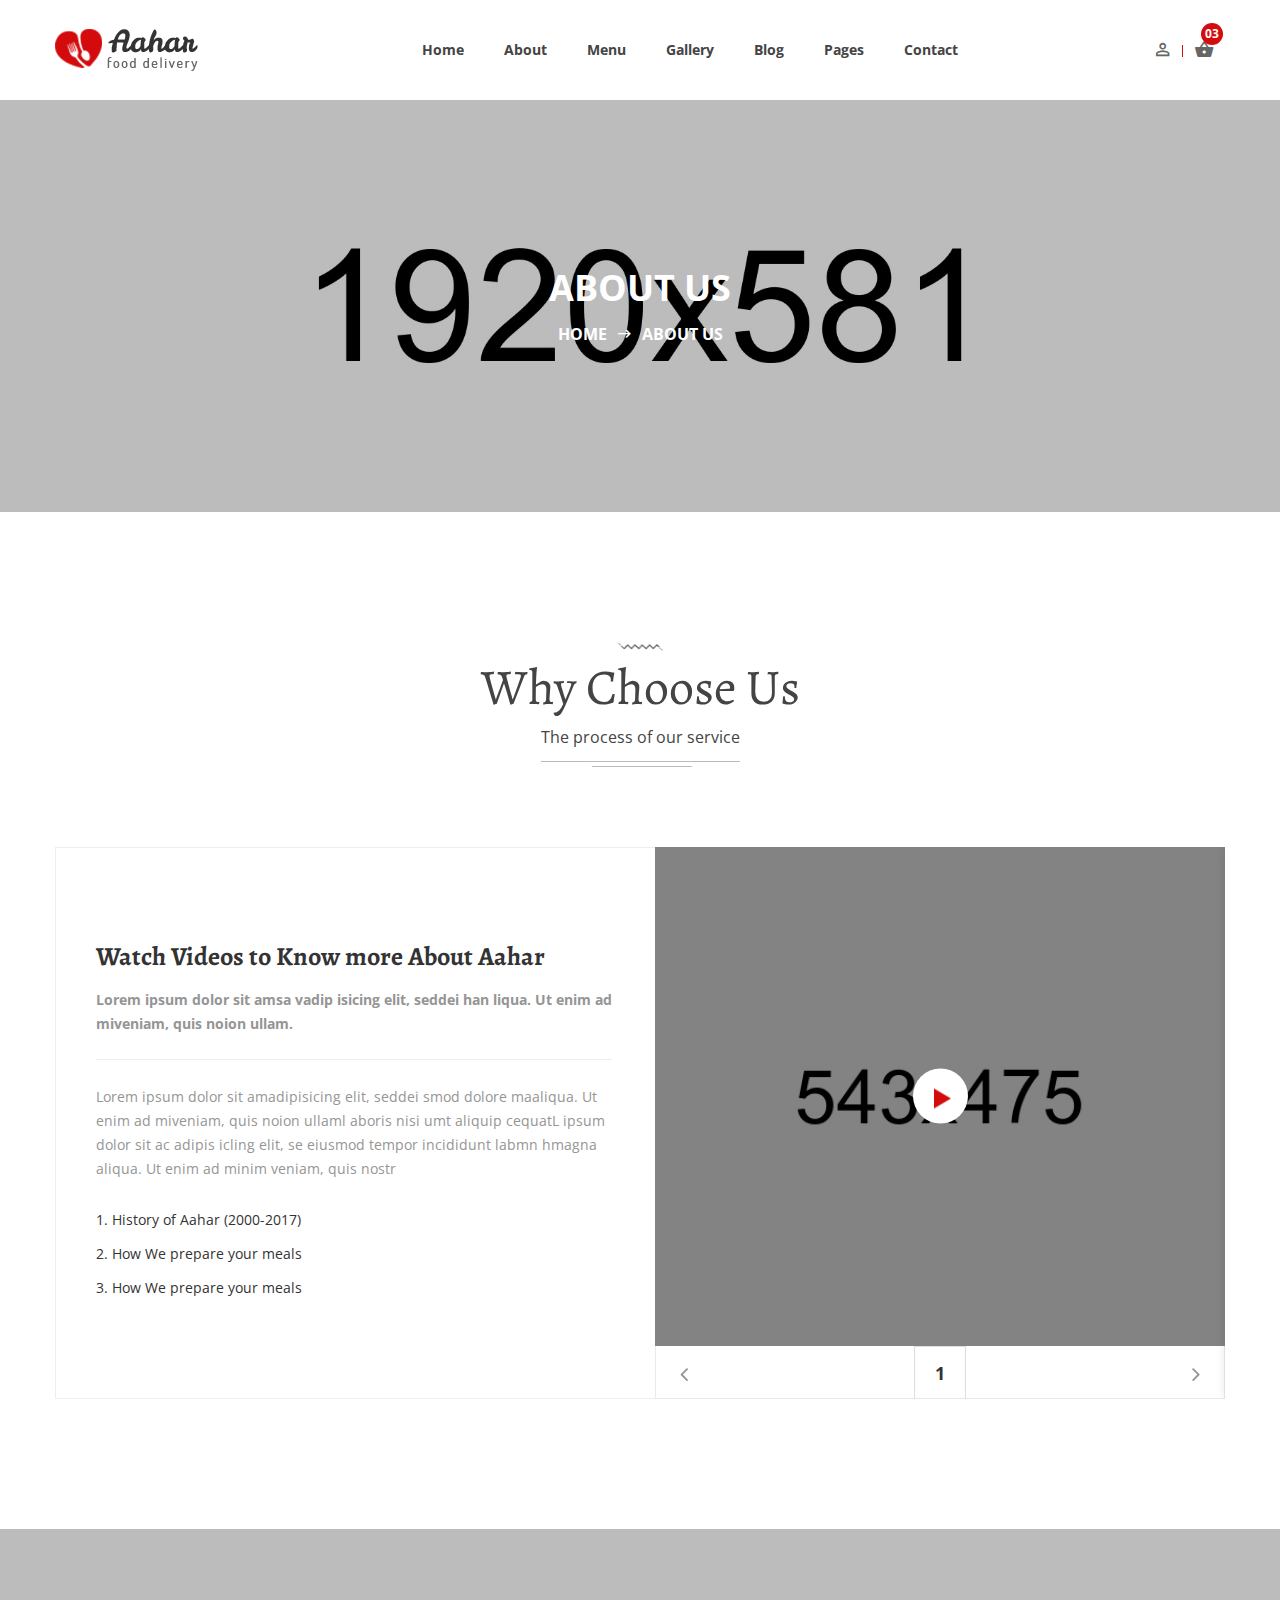
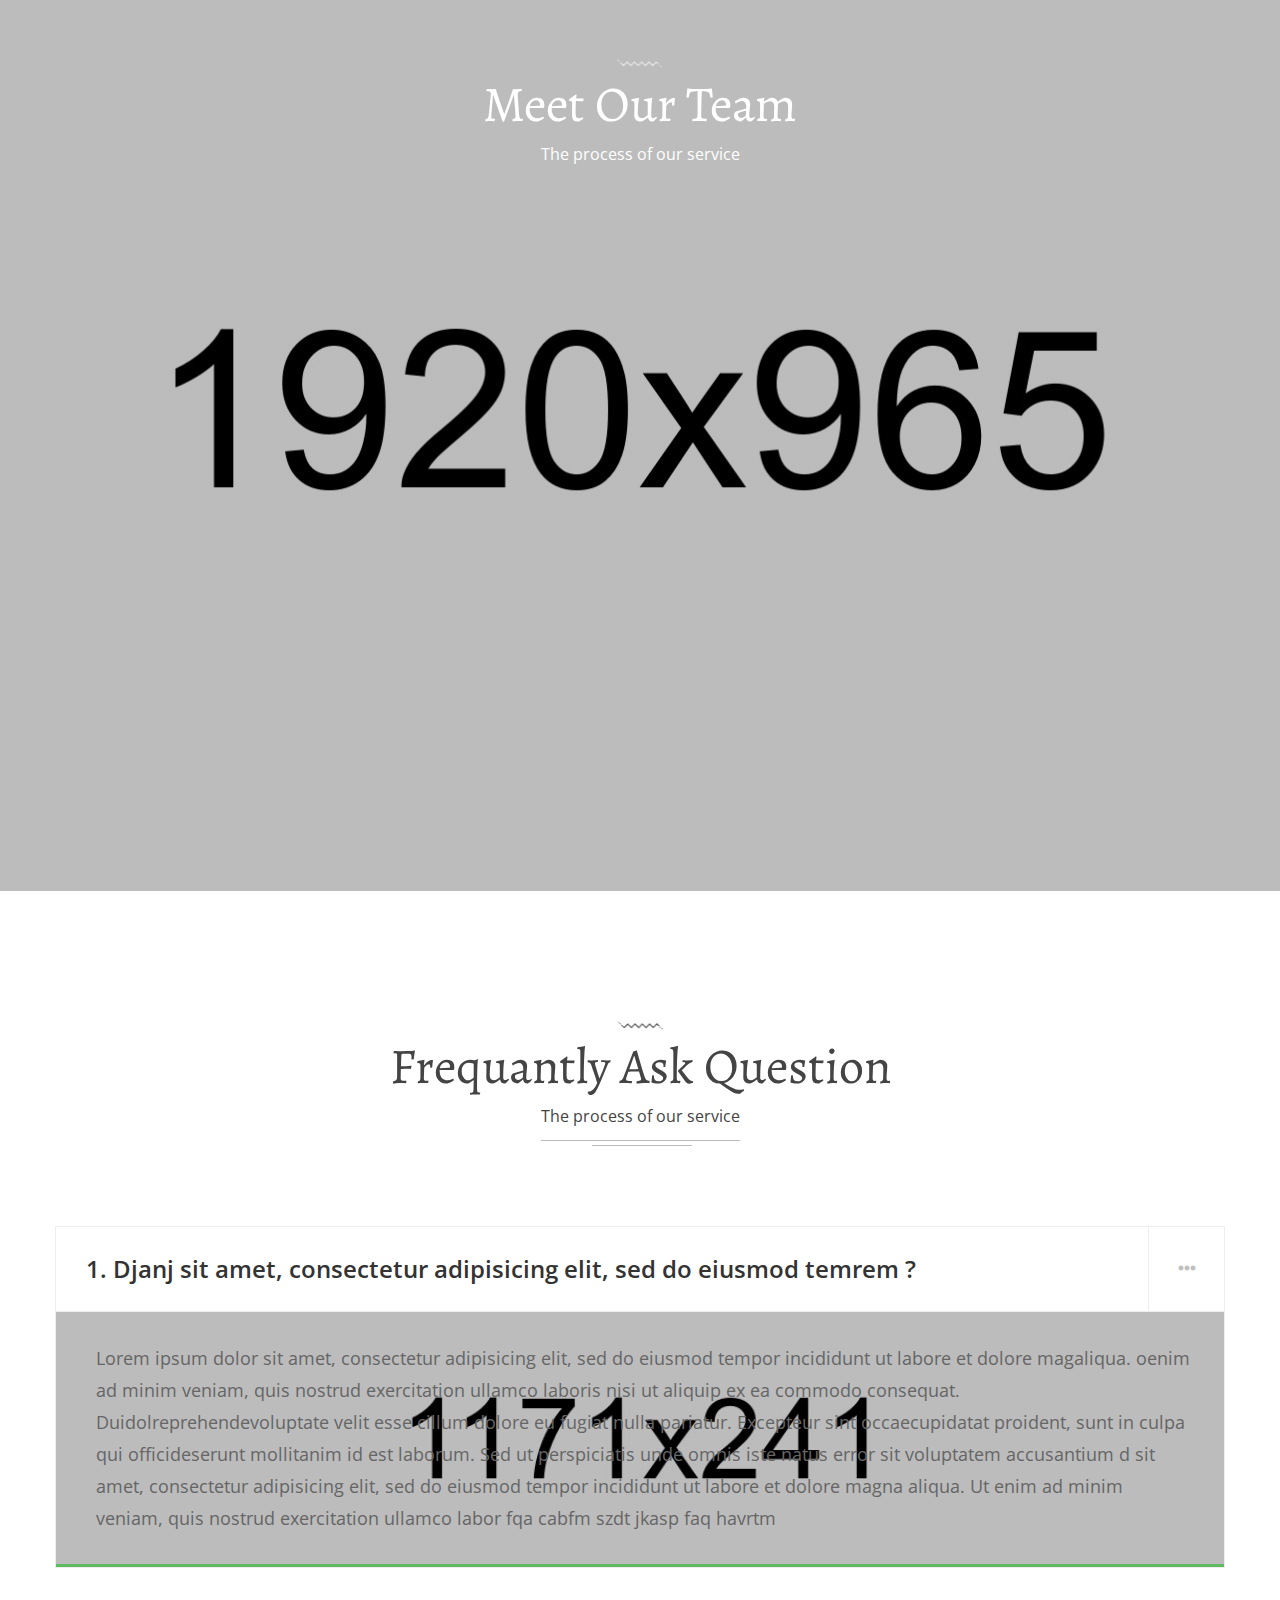
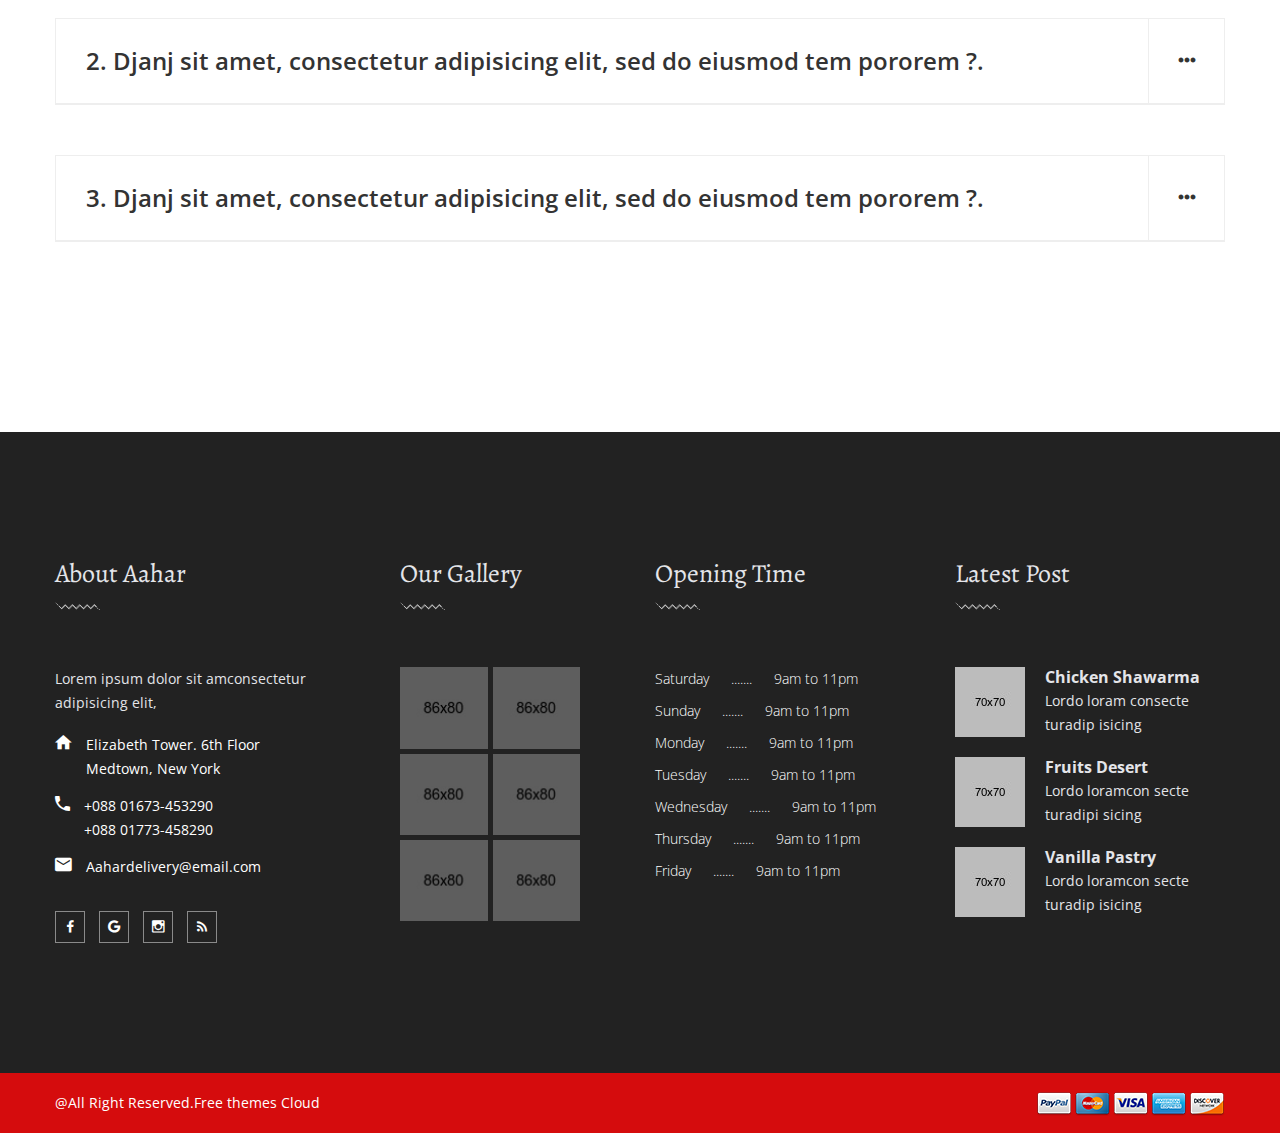
<file: Customer/about-us.html>
<!doctype html>
<html class="no-js" lang="zxx">
<head>
	<meta charset="utf-8">
	<meta http-equiv="x-ua-compatible" content="ie=edge">
	<title>About-Us ||  Aahar Food Delivery Html5 Template</title>
	<meta name="description" content="">
	<meta name="viewport" content="width=device-width, initial-scale=1">

	<!-- Favicons -->
	<link rel="shortcut icon" href="images/favicon.ico">
	<link rel="apple-touch-icon" href="images/icon.png">

	<!-- Stylesheets -->
	<link rel="stylesheet" href="css/bootstrap.min.css">
	<link rel="stylesheet" href="css/plugins.css">
	<link rel="stylesheet" href="style.css">
	<!-- Cusom css -->
   <link rel="stylesheet" href="css/custom.css">

	<!-- Modernizer js -->
	<script src="js/vendor/modernizr-3.5.0.min.js"></script>
</head>
<body>
	<!--[if lte IE 9]>
		<p class="browserupgrade">You are using an <strong>outdated</strong> browser. Please <a href="https://browsehappy.com/">upgrade your browser</a> to improve your experience and security.</p>
	<![endif]-->

	<!-- Add your site or application content here -->
	
	<!-- <div class="fakeloader"></div> -->

	<!-- Main wrapper -->
	<div class="wrapper" id="wrapper">
		<!-- Start Header Area -->
        <header class="htc__header bg--white">
            <!-- Start Mainmenu Area -->
            <div id="sticky-header-with-topbar" class="mainmenu__wrap sticky__header">
                <div class="container">
                    <div class="row">
                        <div class="col-lg-2 col-sm-4 col-md-6 order-1 order-lg-1">
                            <div class="logo">
                                <a href="index.html">
                                    <img src="images/logo/foody.png" alt="logo images">
                                </a>
                            </div>
                        </div>
                        <div class="col-lg-9 col-sm-4 col-md-2 order-3 order-lg-2">
                            <div class="main__menu__wrap">
                                <nav class="main__menu__nav d-none d-lg-block">
                                    <ul class="mainmenu">
                                        <li class="drop"><a href="index.html">Home</a></li>
                                        <li><a href="about-us.html">About</a></li>
                                        <li class="drop"><a href="menu-list.html">Menu</a>
                                            <ul class="dropdown__menu">
                                                <li><a href="menu-list.html">Menu List</a></li>
                                                <li><a href="menu-details.html">Menu Details</a></li>
                                            </ul>
                                        </li>
                                        <li><a href="gallery.html">Gallery</a></li>
                                        <li class="drop"><a href="blog-mesonry.html">Blog</a>
                                            <ul class="dropdown__menu">
                                                <li><a href="blog-mesonry.html">Blog Mesonry</a></li>
                                                <li><a href="blog-details.html">Blog Details</a></li>
                                            </ul>
                                        </li>
                                        <li class="drop"><a href="#">Pages</a>
                                            <ul class="dropdown__menu">
                                                <li><a href="service.html">Service</a></li>
                                                <li><a href="cart.html">Cart Page</a></li>
                                                <li><a href="checkout.html">Checkout Page</a></li>
                                                <li><a href="contact.html">Contact Page</a></li>
                                            </ul>
                                        </li>
                                        <li><a href="contact.html">Contact</a></li>
                                    </ul>
                                </nav>
                                
                            </div>
                        </div>
                        <div class="col-lg-1 col-sm-4 col-md-4 order-2 order-lg-3">
                            <div class="header__right d-flex justify-content-end">
                                <div class="log__in">
                                    <a class="accountbox-trigger" href="#"><i class="zmdi zmdi-account-o"></i></a>
                                </div>
                                <div class="shopping__cart">
                                    <a class="minicart-trigger" href="#"><i class="zmdi zmdi-shopping-basket"></i></a>
                                    <div class="shop__qun">
                                        <span>03</span>
                                    </div>
                                </div>
                            </div>
                        </div>
                    </div>
                    <!-- Mobile Menu -->
                        <div class="mobile-menu d-block d-lg-none"></div>
                    <!-- Mobile Menu -->
                </div>
            </div>
            <!-- End Mainmenu Area -->
        </header>
        <!-- End Header Area -->
        <!-- Start Bradcaump area -->
        <div class="ht__bradcaump__area bg-image--20">
            <div class="ht__bradcaump__wrap d-flex align-items-center">
                <div class="container">
                    <div class="row">
                        <div class="col-lg-12 col-md-12 col-sm-12">
                            <div class="bradcaump__inner text-center brad__white">
                                <h2 class="bradcaump-title">about us</h2>
                                <nav class="bradcaump-inner">
                                  <a class="breadcrumb-item" href="index.html">Home</a>
                                  <span class="brd-separetor"><i class="zmdi zmdi-long-arrow-right"></i></span>
                                  <span class="breadcrumb-item active">about us</span>
                                </nav>
                            </div>
                        </div>
                    </div>
                </div>
            </div>
        </div>
        <!-- End Bradcaump area -->
        <!-- Start About Us Area  -->
        <section class="food__about__us__area section-padding--lg bg--white">
            <div class="container">
                <div class="row">
                    <div class="col-lg-12">
                        <div class="section__title title__style--2 service__align--center">
                            <h2 class="title__line">Why Choose Us</h2>
                            <p>The process of our service </p>
                        </div>
                    </div>
                </div>
                <div class="row mt--80">
                    <div class="col-lg-6 col-sm-12 col-md-12 align-self-center">
                        <div class="food__container">
                            <div class="food__inner">
                                <h2>Watch Videos to Know more About Aahar</h2>
                                <p>Lorem ipsum dolor sit amsa vadip isicing elit, seddei han  liqua. Ut enim ad miveniam, quis noion ullam.</p>
                            </div>
                            <div class="food__details">
                                <p>Lorem ipsum dolor sit amadipisicing elit, seddei smod dolore maaliqua. Ut enim ad miveniam, quis noion ullaml aboris nisi umt aliquip cequatL ipsum dolor sit ac adipis icling elit, se eiusmod tempor incididunt labmn hmagna aliqua. Ut enim ad minim veniam, quis nostr</p>
                            </div>
                            <div class="food__tab">
                                <div class="food__nav nav nav-tabs d-block" role="tablist">
                                    <a class="active" id="home-tab" data-toggle="tab" href="#home" role="tab" aria-controls="home" aria-selected="true">1. History of Aahar (2000-2017)</a>

                                    <a id="nav-prepare-tab" data-toggle="tab" href="#prepare" role="tab" aria-controls="prepare" aria-selected="false">2. How  We prepare your meals</a>

                                    <a id="nav-meals-tab" data-toggle="tab" href="#meals" role="tab" aria-controls="meals" aria-selected="false">3. How  We prepare your meals</a>
                                </div>
                            </div>
                        </div>
                    </div>
                    <div class="col-lg-6 col-sm-12 col-md-12">
                        <div class="food__video__wrap tab-content" id="nav-tabContent">
                            <!-- Start Single Video -->
                            <div class="video__owl__activation tab-pane fade show active" id="home" role="tabpanel" aria-labelledby="home-tab">
                                <div class="about__video__activation owl-carousel owl-theme">
                                    <div class="about__video__inner">
                                        <div class="about__video__thumb">
                                            <img src="images/about/video/1.jpg" alt="video images">
                                            <a class="video-play-button" href="https://www.youtube.com/watch?v=wJ9Ll8uD07I"><img src="images/icon/play.png" alt="viveo play icon"></a>
                                        </div>
                                        <div class="about__video__content">
                                            <span>1</span>
                                        </div>
                                    </div>
                                    <div class="about__video__inner">
                                        <div class="about__video__thumb">
                                            <img src="images/about/video/2.jpg" alt="video images">
                                            <a class="video-play-button" href="https://www.youtube.com/watch?v=wJ9Ll8uD07I"><img src="images/icon/play.png" alt="viveo play icon"></a>
                                        </div>
                                        <div class="about__video__content">
                                            <span>2</span>
                                        </div>
                                    </div>
                                </div>
                            </div>
                            <!-- End Single Video -->
                            <!-- Start Single Video -->
                            <div class="video__owl__activation tab-pane fade" id="prepare" role="tabpanel" aria-labelledby="nav-prepare-tab">
                                <div class="about__video__activation owl-carousel owl-theme">
                                    <div class="about__video__inner">
                                        <div class="about__video__thumb">
                                            <img src="images/about/video/2.jpg" alt="video images">
                                            <a class="video-play-button" href="https://www.youtube.com/watch?v=wJ9Ll8uD07I"><img src="images/icon/play.png" alt="viveo play icon"></a>
                                        </div>
                                        <div class="about__video__content">
                                            <span>1</span>
                                        </div>
                                    </div>
                                    <div class="about__video__inner">
                                        <div class="about__video__thumb">
                                            <img src="images/about/video/3.jpg" alt="video images">
                                            <a class="video-play-button" href="https://www.youtube.com/watch?v=wJ9Ll8uD07I"><img src="images/icon/play.png" alt="viveo play icon"></a>
                                        </div>
                                        <div class="about__video__content">
                                            <span>2</span>
                                        </div>
                                    </div>
                                </div>
                            </div>
                            <!-- End Single Video -->
                            <!-- Start Single Video -->
                            <div class="video__owl__activation tab-pane fade" id="meals" role="tabpanel" aria-labelledby="nav-meals-tab">
                                <div class="about__video__activation owl-carousel owl-theme">
                                    <div class="about__video__inner">
                                        <div class="about__video__thumb">
                                            <img src="images/about/video/3.jpg" alt="video images">
                                            <a class="video-play-button" href="https://www.youtube.com/watch?v=wJ9Ll8uD07I"><img src="images/icon/play.png" alt="viveo play icon"></a>
                                        </div>
                                        <div class="about__video__content">
                                            <span>1</span>
                                        </div>
                                    </div>
                                    <div class="about__video__inner">
                                        <div class="about__video__thumb">
                                            <img src="images/about/video/1.jpg" alt="video images">
                                            <a class="video-play-button" href="https://www.youtube.com/watch?v=wJ9Ll8uD07I"><img src="images/icon/play.png" alt="viveo play icon"></a>
                                        </div>
                                        <div class="about__video__content">
                                            <span>2</span>
                                        </div>
                                    </div>
                                    <div class="about__video__inner">
                                        <div class="about__video__thumb">
                                            <img src="images/about/video/2.jpg" alt="video images">
                                            <a class="video-play-button" href="https://www.youtube.com/watch?v=wJ9Ll8uD07I"><img src="images/icon/play.png" alt="viveo play icon"></a>
                                        </div>
                                        <div class="about__video__content">
                                            <span>2</span>
                                        </div>
                                    </div>
                                </div>
                            </div>
                            <!-- End Single Video -->
                        </div>
                    </div>
                </div>
            </div>
        </section>
        <!-- End About Us Area  -->
        <!-- Start Our Team Area -->
        <section class="food__team__area team--2 bg--white section-padding--lg bg-image--21">
            <div class="container">
                <div class="row">
                    <div class="col-lg-12 col-md-12">
                        <div class="section__title title__style--2 service__align--center section__bg__black">
                            <h2 class="title__line">Meet Our Team</h2>
                            <p>The process of our service </p>
                        </div>
                    </div>
                </div>
                <div class="row mt--40">
                    <!-- Start Single Team -->
                    <div class="col-lg-4 col-md-4">
                        <div class="team text-center foo">
                            <div class="team__thumb">
                                <a href="team-details.html">
                                    <img src="images/team/team-list/2.jpg" alt="team images">
                                </a>
                            </div>
                            <div class="team__content">
                                <div class="team__info">
                                    <h4><a href="team-details.html">Najnin Supa</a></h4>
                                    <h6>Founder</h6>
                                </div>
                                <p>adipisicing elid tempor in dolore magna alua. Ut enim ad minim veniamexercitation llamco laboris nisi ut aliqui</p>
                                <ul class="team__social__net">
                                    <li><a href="#"><i class="zmdi zmdi-google"></i></a></li>
                                    <li><a href="#"><i class="zmdi zmdi-rss"></i></a></li>
                                    <li><a href="#"><i class="zmdi zmdi-tumblr"></i></a></li>
                                    <li><a href="#"><i class="zmdi zmdi-instagram"></i></a></li>
                                </ul>
                            </div>
                        </div>
                    </div>
                    <!-- End Single Team -->
                    <!-- Start Single Team -->
                    <div class="col-lg-4 col-md-4">
                        <div class="team text-center foo">
                            <div class="team__thumb">
                                <a href="team-details.html">
                                    <img src="images/team/team-list/3.jpg" alt="team images">
                                </a>
                            </div>
                            <div class="team__content">
                                <div class="team__info">
                                    <h4><a href="team-details.html">Wiliam Millar</a></h4>
                                    <h6>Co-Founder</h6>
                                </div>
                                <p>adipisicing elid tempor in dolore magna alua. Ut enim ad minim veniamexercitation llamco laboris nisi ut aliqui</p>
                                <ul class="team__social__net">
                                    <li><a href="#"><i class="zmdi zmdi-google"></i></a></li>
                                    <li><a href="#"><i class="zmdi zmdi-rss"></i></a></li>
                                    <li><a href="#"><i class="zmdi zmdi-tumblr"></i></a></li>
                                    <li><a href="#"><i class="zmdi zmdi-instagram"></i></a></li>
                                </ul>
                            </div>
                        </div>
                    </div>
                    <!-- End Single Team -->
                    <!-- Start Single Team -->
                    <div class="col-lg-4 col-md-4">
                        <div class="team text-center foo">
                            <div class="team__thumb">
                                <a href="team-details.html">
                                    <img src="images/team/team-list/4.jpg" alt="team images">
                                </a>
                            </div>
                            <div class="team__content">
                                <div class="team__info">
                                    <h4><a href="team-details.html">Irin Pervin</a></h4>
                                    <h6>Supplier</h6>
                                </div>
                                <p>adipisicing elid tempor in dolore magna alua. Ut enim ad minim veniamexercitation llamco laboris nisi ut aliqui</p>
                                <ul class="team__social__net">
                                    <li><a href="#"><i class="zmdi zmdi-google"></i></a></li>
                                    <li><a href="#"><i class="zmdi zmdi-rss"></i></a></li>
                                    <li><a href="#"><i class="zmdi zmdi-tumblr"></i></a></li>
                                    <li><a href="#"><i class="zmdi zmdi-instagram"></i></a></li>
                                </ul>
                            </div>
                        </div>
                    </div>
                    <!-- End Single Team -->
                </div>
            </div>
        </section>
        <!-- End Our Team Area -->
        <!-- Start Accordion Area -->
        <section class="food__acconrdion__area bg--white section-padding--lg">
            <div class="container">
                <div class="row">
                    <div class="col-lg-12 col-md-12">
                        <div class="section__title title__style--2 service__align--center">
                            <h2 class="title__line">Frequantly Ask Question</h2>
                            <p>The process of our service </p>
                        </div>
                    </div>
                </div>
                <div class="row mt--80 pb--60">
                    <div class="col-lg-12 col-md-12 col-sm-12">
                        <div id="accordion" class="food_accordion" role="tablist">
                            <div class="card">
                                <div class="acc-header" role="tab" id="headingOne">
                                  <h5>
                                        <a data-toggle="collapse" href="#collapseOne" role="button" aria-expanded="true" aria-controls="collapseOne"><span>1.</span> Djanj  sit amet, consectetur adipisicing elit, sed do eiusmod temrem ?</a>
                                  </h5>
                                </div>

                                <div id="collapseOne" class="collapse show" role="tabpanel" aria-labelledby="headingOne" data-parent="#accordion">
                                    <div class="card-body">Lorem ipsum dolor sit amet, consectetur adipisicing elit, sed do eiusmod tempor incididunt ut labore et dolore magaliqua. oenim ad minim veniam, quis nostrud exercitation ullamco laboris nisi ut aliquip ex ea commodo consequat. Duidolreprehendevoluptate velit esse cillum dolore eu fugiat nulla pariatur. Excepteur sint occaecupidatat proident, sunt in culpa qui officideserunt mollitanim id est laborum. Sed ut perspiciatis unde omnis iste natus error sit voluptatem accusantium d sit amet, consectetur adipisicing elit, sed do eiusmod tempor incididunt ut labore et dolore magna aliqua. Ut enim ad minim veniam, quis nostrud exercitation ullamco labor fqa cabfm szdt jkasp faq havrtm
                                    </div>
                                </div>
                            </div>
                            <div class="card">
                                <div class="acc-header" role="tab" id="headingTwo">
                                  <h5>
                                    <a class="collapsed" data-toggle="collapse" href="#collapseTwo" role="button" aria-expanded="false" aria-controls="collapseTwo">
                                        <span>2.</span> Djanj  sit amet, consectetur adipisicing elit, sed do eiusmod tem pororem ?. 
                                    </a>
                                  </h5>
                                </div>
                                <div id="collapseTwo" class="collapse" role="tabpanel" aria-labelledby="headingTwo" data-parent="#accordion">
                                  <div class="card-body">Lorem ipsum dolor sit amet, consectetur adipisicing elit, sed do eiusmod tempor incididunt ut labore et dolore magaliqua. oenim ad minim veniam, quis nostrud exercitation ullamco laboris nisi ut aliquip ex ea commodo consequat. Duidolreprehendevoluptate velit esse cillum dolore eu fugiat nulla pariatur. Excepteur sint occaecupidatat proident, sunt in culpa qui officideserunt mollitanim id est laborum. Sed ut perspiciatis unde omnis iste natus error sit voluptatem accusantium d sit amet, consectetur adipisicing elit, sed do eiusmod tempor incididunt ut labore et dolore magna aliqua. Ut enim ad minim veniam, quis nostrud exercitation ullamco labor fqa cabfm szdt jkasp faq havrtm
                                  </div>
                                </div>
                            </div>
                            <div class="card">
                                <div class="acc-header" role="tab" id="headingThree">
                                  <h5>
                                    <a class="collapsed" data-toggle="collapse" href="#collapseThree" role="button" aria-expanded="false" aria-controls="collapseThree">
                                        <span>3.</span> Djanj  sit amet, consectetur adipisicing elit, sed do eiusmod tem pororem ?. 
                                    </a>
                                  </h5>
                                </div>
                                <div id="collapseThree" class="collapse" role="tabpanel" aria-labelledby="headingThree" data-parent="#accordion">
                                    <div class="card-body">Lorem ipsum dolor sit amet, consectetur adipisicing elit, sed do eiusmod tempor incididunt ut labore et dolore magaliqua. oenim ad minim veniam, quis nostrud exercitation ullamco laboris nisi ut aliquip ex ea commodo consequat. Duidolreprehendevoluptate velit esse cillum dolore eu fugiat nulla pariatur. Excepteur sint occaecupidatat proident, sunt in culpa qui officideserunt mollitanim id est laborum. Sed ut perspiciatis unde omnis iste natus error sit voluptatem accusantium d sit amet, consectetur adipisicing elit, sed do eiusmod tempor incididunt ut labore et dolore magna aliqua. Ut enim ad minim veniam, quis nostrud exercitation ullamco labor fqa cabfm szdt jkasp faq havrtm
                                    </div>
                                </div>
                            </div>
                        </div>
                    </div>
                </div>
            </div>
        </section>
        <!-- End Accordion Area -->
        <!-- Start Footer Area -->
        <footer class="footer__area footer--1">
            <div class="footer__wrapper bg__cat--1 section-padding--lg">
                <div class="container">
                    <div class="row">
                        <!-- Start Single Footer -->
                        <div class="col-md-6 col-lg-3 col-sm-12">
                            <div class="footer">
                                <h2 class="ftr__title">About Aahar</h2>
                                <div class="footer__inner">
                                    <div class="ftr__details">
                                        <p>Lorem ipsum dolor sit amconsectetur adipisicing elit,</p>
                                        <div class="ftr__address__inner">
                                            <div class="ftr__address">
                                                <div class="ftr__address__icon">
                                                    <i class="zmdi zmdi-home"></i>
                                                </div>
                                                <div class="frt__address__details">
                                                    <p>Elizabeth Tower. 6th Floor Medtown, New York</p>
                                                </div>
                                            </div>
                                            <div class="ftr__address">
                                                <div class="ftr__address__icon">
                                                    <i class="zmdi zmdi-phone"></i>
                                                </div>
                                                <div class="frt__address__details">
                                                    <p><a href="#">+088 01673-453290</a></p>
                                                    <p><a href="#">+088 01773-458290</a></p>
                                                </div>
                                            </div>
                                            <div class="ftr__address">
                                                <div class="ftr__address__icon">
                                                    <i class="zmdi zmdi-email"></i>
                                                </div>
                                                <div class="frt__address__details">
                                                    <p><a href="#">Aahardelivery@email.com</a></p>
                                                </div>
                                            </div>
                                        </div>
                                        <ul class="social__icon">
                                            <li><a href="#"><i class="zmdi zmdi-facebook"></i></a></li>
                                            <li><a href="#"><i class="zmdi zmdi-google"></i></a></li>
                                            <li><a href="#"><i class="zmdi zmdi-instagram"></i></a></li>
                                            <li><a href="#"><i class="zmdi zmdi-rss"></i></a></li>
                                        </ul>
                                    </div>
                                </div>
                            </div>
                        </div>
                        <!-- End Single Footer -->
                        <!-- Start Single Footer -->
                        <div class="col-md-6 col-lg-3 col-sm-12 sm--mt--40">
                            <div class="footer gallery">
                                <h2 class="ftr__title">Our Gallery</h2>
                                <div class="footer__inner">
                                    <ul class="sm__gallery__list">
                                        <li><a href="#"><img src="images/gallery/sm-img/1.jpg" alt="gallery images"></a></li>
                                        <li><a href="#"><img src="images/gallery/sm-img/2.jpg" alt="gallery images"></a></li>
                                        <li><a href="#"><img src="images/gallery/sm-img/3.jpg" alt="gallery images"></a></li>
                                        <li><a href="#"><img src="images/gallery/sm-img/4.jpg" alt="gallery images"></a></li>
                                        <li><a href="#"><img src="images/gallery/sm-img/5.jpg" alt="gallery images"></a></li>
                                        <li><a href="#"><img src="images/gallery/sm-img/6.jpg" alt="gallery images"></a></li>
                                    </ul>
                                </div>
                            </div>
                        </div>
                        <!-- End Single Footer -->
                        <!-- Start Single Footer -->
                        <div class="col-md-6 col-lg-3 col-sm-12 md--mt--40 sm--mt--40">
                            <div class="footer">
                                <h2 class="ftr__title">Opening Time</h2>
                                <div class="footer__inner">
                                    <ul class="opening__time__list">
                                        <li>Saturday<span>.......</span>9am to 11pm</li>
                                        <li>Sunday<span>.......</span>9am to 11pm</li>
                                        <li>Monday<span>.......</span>9am to 11pm</li>
                                        <li>Tuesday<span>.......</span>9am to 11pm</li>
                                        <li>Wednesday<span>.......</span>9am to 11pm</li>
                                        <li>Thursday<span>.......</span>9am to 11pm</li>
                                        <li>Friday<span>.......</span>9am to 11pm</li>
                                    </ul>
                                </div>
                            </div>
                        </div>
                        <!-- End Single Footer -->
                        <!-- Start Single Footer -->
                        <div class="col-md-6 col-lg-3 col-sm-12 md--mt--40 sm--mt--40">
                            <div class="footer">
                                <h2 class="ftr__title">Latest Post</h2>
                                <div class="footer__inner">
                                    <div class="lst__post__list">
                                        <div class="single__sm__post">
                                            <div class="sin__post__thumb">
                                                <a href="blog-details,html">
                                                    <img src="images/blog/sm-img/1.jpg" alt="blog images">
                                                </a>
                                            </div>
                                            <div class="sin__post__details">
                                                <h6><a href="blog-details.html">Chicken Shawarma </a></h6>
                                                <p>Lordo loram consecte turadip isicing</p>
                                            </div>
                                        </div>
                                        <div class="single__sm__post">
                                            <div class="sin__post__thumb">
                                                <a href="blog-details,html">
                                                    <img src="images/blog/sm-img/2.jpg" alt="blog images">
                                                </a>
                                            </div>
                                            <div class="sin__post__details">
                                                <h6><a href="blog-details.html">Fruits Desert</a></h6>
                                                <p>Lordo loramcon secte turadipi sicing</p>
                                            </div>
                                        </div>
                                        <div class="single__sm__post">
                                            <div class="sin__post__thumb">
                                                <a href="blog-details,html">
                                                    <img src="images/blog/sm-img/3.jpg" alt="blog images">
                                                </a>
                                            </div>
                                            <div class="sin__post__details">
                                                <h6><a href="blog-details.html">Vanilla Pastry</a></h6>
                                                <p>Lordo loramcon secte turadip isicing</p>
                                            </div>
                                        </div>
                                    </div>
                                </div>
                            </div>
                        </div>
                        <!-- End Single Footer -->
                    </div>
                </div>
            </div>
            <div class="copyright bg--theme">
                <div class="container">
                    <div class="row">
                        <div class="col-lg-12 col-md-12 col-sm-12">
                            <div class="copyright__inner">
                                <div class="cpy__right--left">
                                    <p>@All Right Reserved.<a href="https://freethemescloud.com/">Free themes Cloud</a></p>
                                </div>
                                <div class="cpy__right--right">
                                    <a href="#">
                                        <img src="images/icon/shape/2.png" alt="payment images">
                                    </a>
                                </div>
                            </div>
                        </div>
                    </div>
                </div>
            </div>
        </footer>
        <!-- End Footer Area -->
        <!-- Login Form -->
        <div class="accountbox-wrapper">
            <div class="accountbox text-left">
                <ul class="nav accountbox__filters" id="myTab" role="tablist">
                    <li>
                        <a class="active" id="log-tab" data-toggle="tab" href="#log" role="tab" aria-controls="log" aria-selected="true">Login</a>
                    </li>
                    <li>
                        <a id="profile-tab" data-toggle="tab" href="#profile" role="tab" aria-controls="profile" aria-selected="false">Register</a>
                    </li>
                </ul>
                <div class="accountbox__inner tab-content" id="myTabContent">
                    <div class="accountbox__login tab-pane fade show active" id="log" role="tabpanel" aria-labelledby="log-tab">
                        <form action="#">
                            <div class="single-input">
                                <input class="cr-round--lg" type="text" placeholder="User name or email">
                            </div>
                            <div class="single-input">
                                <input class="cr-round--lg" type="password" placeholder="Password">
                            </div>
                            <div class="single-input">
                                <button type="submit" class="food__btn"><span>Go</span></button>
                            </div>
                            <div class="accountbox-login__others">
                                <h6>Or login with</h6>
                                <div class="social-icons">
                                    <ul>
                                        <li class="facebook"><a href="https://www.facebook.com/"><i class="fa fa-facebook"></i></a></li>
                                        <li class="twitter"><a href="https://twitter.com/"><i class="fa fa-twitter"></i></a></li>
                                        <li class="pinterest"><a href="#"><i class="fa fa-google-plus"></i></a></li>
                                    </ul>
                                </div>
                            </div>
                        </form>
                    </div>
                    <div class="accountbox__register tab-pane fade" id="profile" role="tabpanel" aria-labelledby="profile-tab">
                        <form action="#">
                            <div class="single-input">
                                <input class="cr-round--lg" type="text" placeholder="User name">
                            </div>
                            <div class="single-input">
                                <input class="cr-round--lg" type="email" placeholder="Email address">
                            </div>
                            <div class="single-input">
                                <input class="cr-round--lg" type="password" placeholder="Password">
                            </div>
                            <div class="single-input">
                                <input class="cr-round--lg" type="password" placeholder="Confirm password">
                            </div>
                            <div class="single-input">
                                <button type="submit" class="food__btn"><span>Sign Up</span></button>
                            </div>
                        </form>
                    </div>
                    <span class="accountbox-close-button"><i class="zmdi zmdi-close"></i></span>
                </div>
            </div>
        </div><!-- //Login Form -->
            <!-- Cartbox -->
        <div class="cartbox-wrap">
            <div class="cartbox text-right">
                <button class="cartbox-close"><i class="zmdi zmdi-close"></i></button>
                <div class="cartbox__inner text-left">
                    <div class="cartbox__items">
                        <!-- Cartbox Single Item -->
                        <div class="cartbox__item">
                            <div class="cartbox__item__thumb">
                                <a href="product-details.html">
                                    <img src="images/blog/sm-img/1.jpg" alt="small thumbnail">
                                </a>
                            </div>
                            <div class="cartbox__item__content">
                                <h5><a href="product-details.html" class="product-name">Vanila Muffin</a></h5>
                                <p>Qty: <span>01</span></p>
                                <span class="price">$15</span>
                            </div>
                            <button class="cartbox__item__remove">
                                <i class="fa fa-trash"></i>
                            </button>
                        </div><!-- //Cartbox Single Item -->
                        <!-- Cartbox Single Item -->
                        <div class="cartbox__item">
                            <div class="cartbox__item__thumb">
                                <a href="product-details.html">
                                    <img src="images/blog/sm-img/2.jpg" alt="small thumbnail">
                                </a>
                            </div>
                            <div class="cartbox__item__content">
                                <h5><a href="product-details.html" class="product-name">Wheat Bread</a></h5>
                                <p>Qty: <span>01</span></p>
                                <span class="price">$25</span>
                            </div>
                            <button class="cartbox__item__remove">
                                <i class="fa fa-trash"></i>
                            </button>
                        </div><!-- //Cartbox Single Item -->
                        <!-- Cartbox Single Item -->
                        <div class="cartbox__item">
                            <div class="cartbox__item__thumb">
                                <a href="product-details.html">
                                    <img src="images/blog/sm-img/3.jpg" alt="small thumbnail">
                                </a>
                            </div>
                            <div class="cartbox__item__content">
                                <h5><a href="product-details.html" class="product-name">Mixed Fruits Pie</a></h5>
                                <p>Qty: <span>01</span></p>
                                <span class="price">$30</span>
                            </div>
                            <button class="cartbox__item__remove">
                                <i class="fa fa-trash"></i>
                            </button>
                        </div><!-- //Cartbox Single Item -->
                    </div>
                    <div class="cartbox__total">
                        <ul>
                            <li><span class="cartbox__total__title">Subtotal</span><span class="price">$70</span></li>
                            <li class="shipping-charge"><span class="cartbox__total__title">Shipping Charge</span><span class="price">$05</span></li>
                            <li class="grandtotal">Total<span class="price">$75</span></li>
                        </ul>
                    </div>
                    <div class="cartbox__buttons">
                        <a class="food__btn" href="cart.html"><span>View cart</span></a>
                        <a class="food__btn" href="checkout.html"><span>Checkout</span></a>
                    </div>
                </div>
            </div>
        </div><!-- //Cartbox -->        
	</div><!-- //Main wrapper -->

	<!-- JS Files -->
	<script src="js/vendor/jquery-3.2.1.min.js"></script>
	<script src="js/popper.min.js"></script>
	<script src="js/bootstrap.min.js"></script>
	<script src="js/plugins.js"></script>
	<script src="js/active.js"></script>
</body>
</html>
</file>
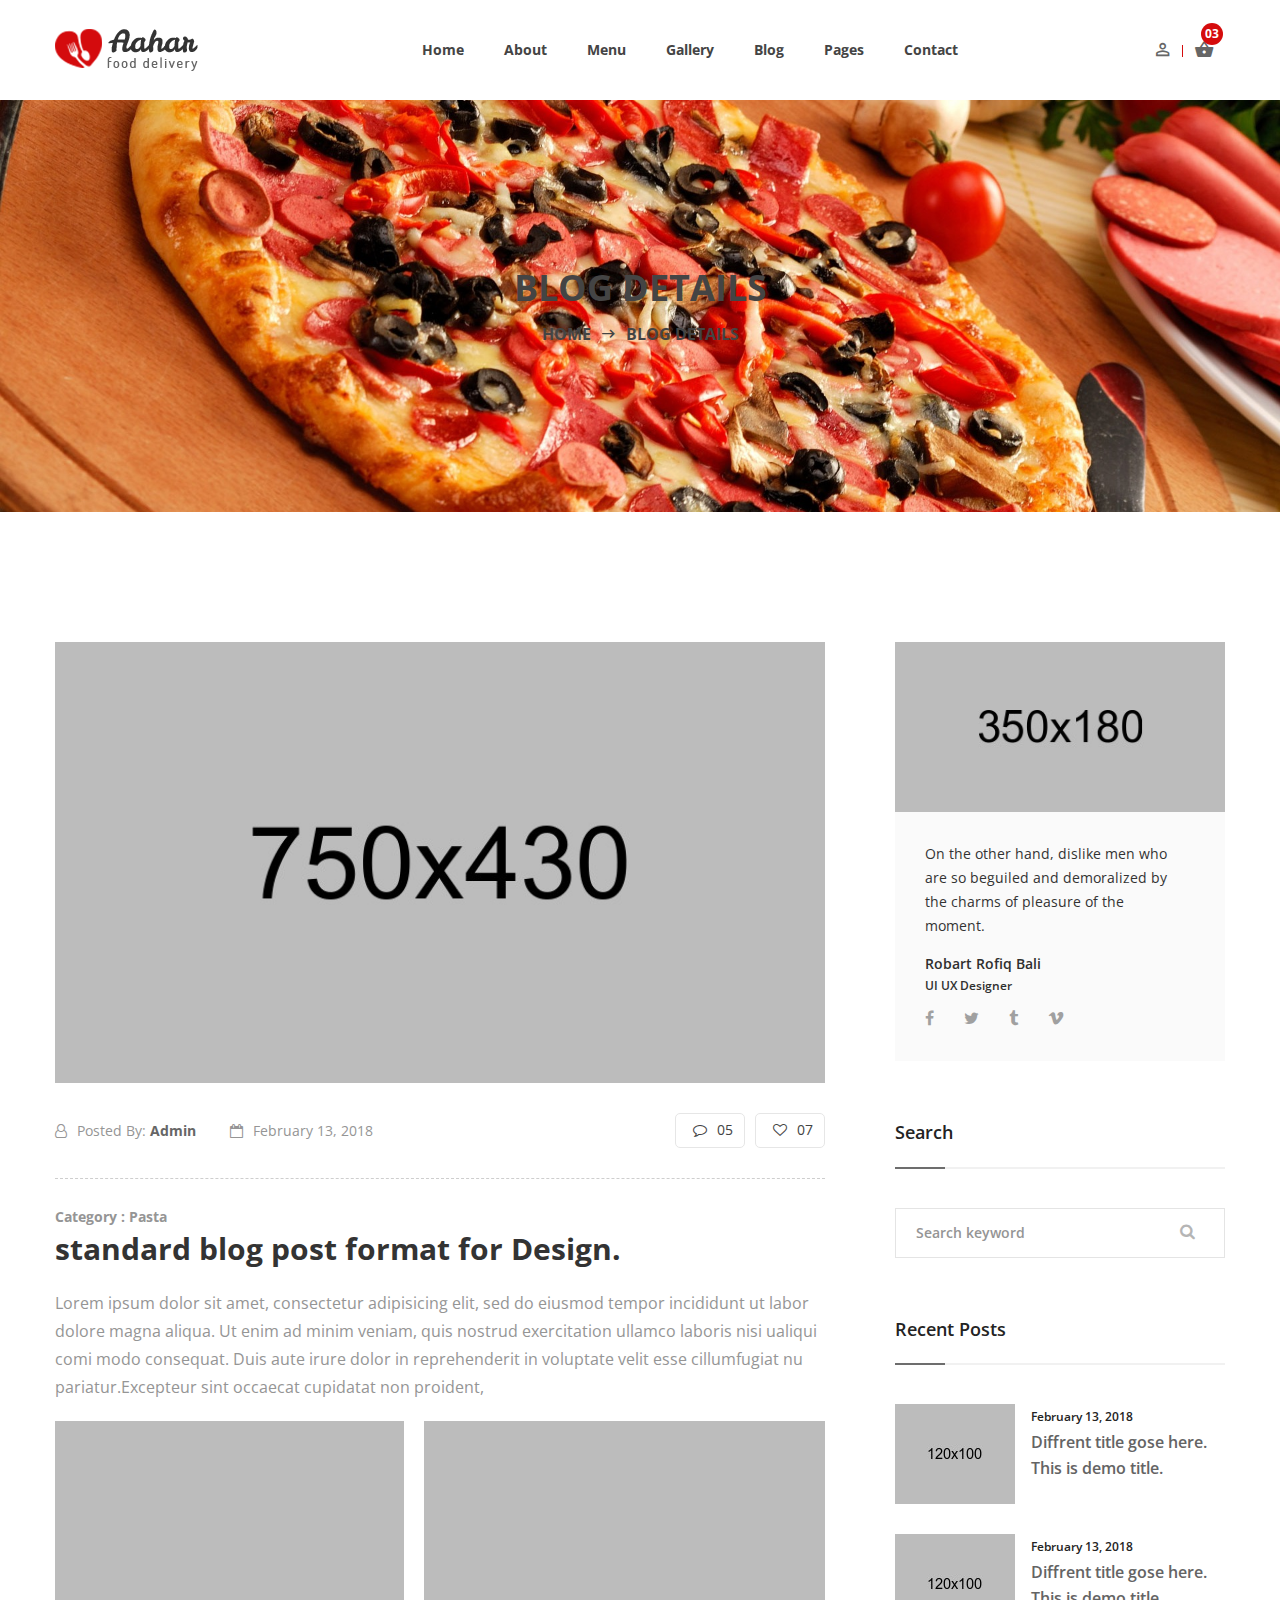
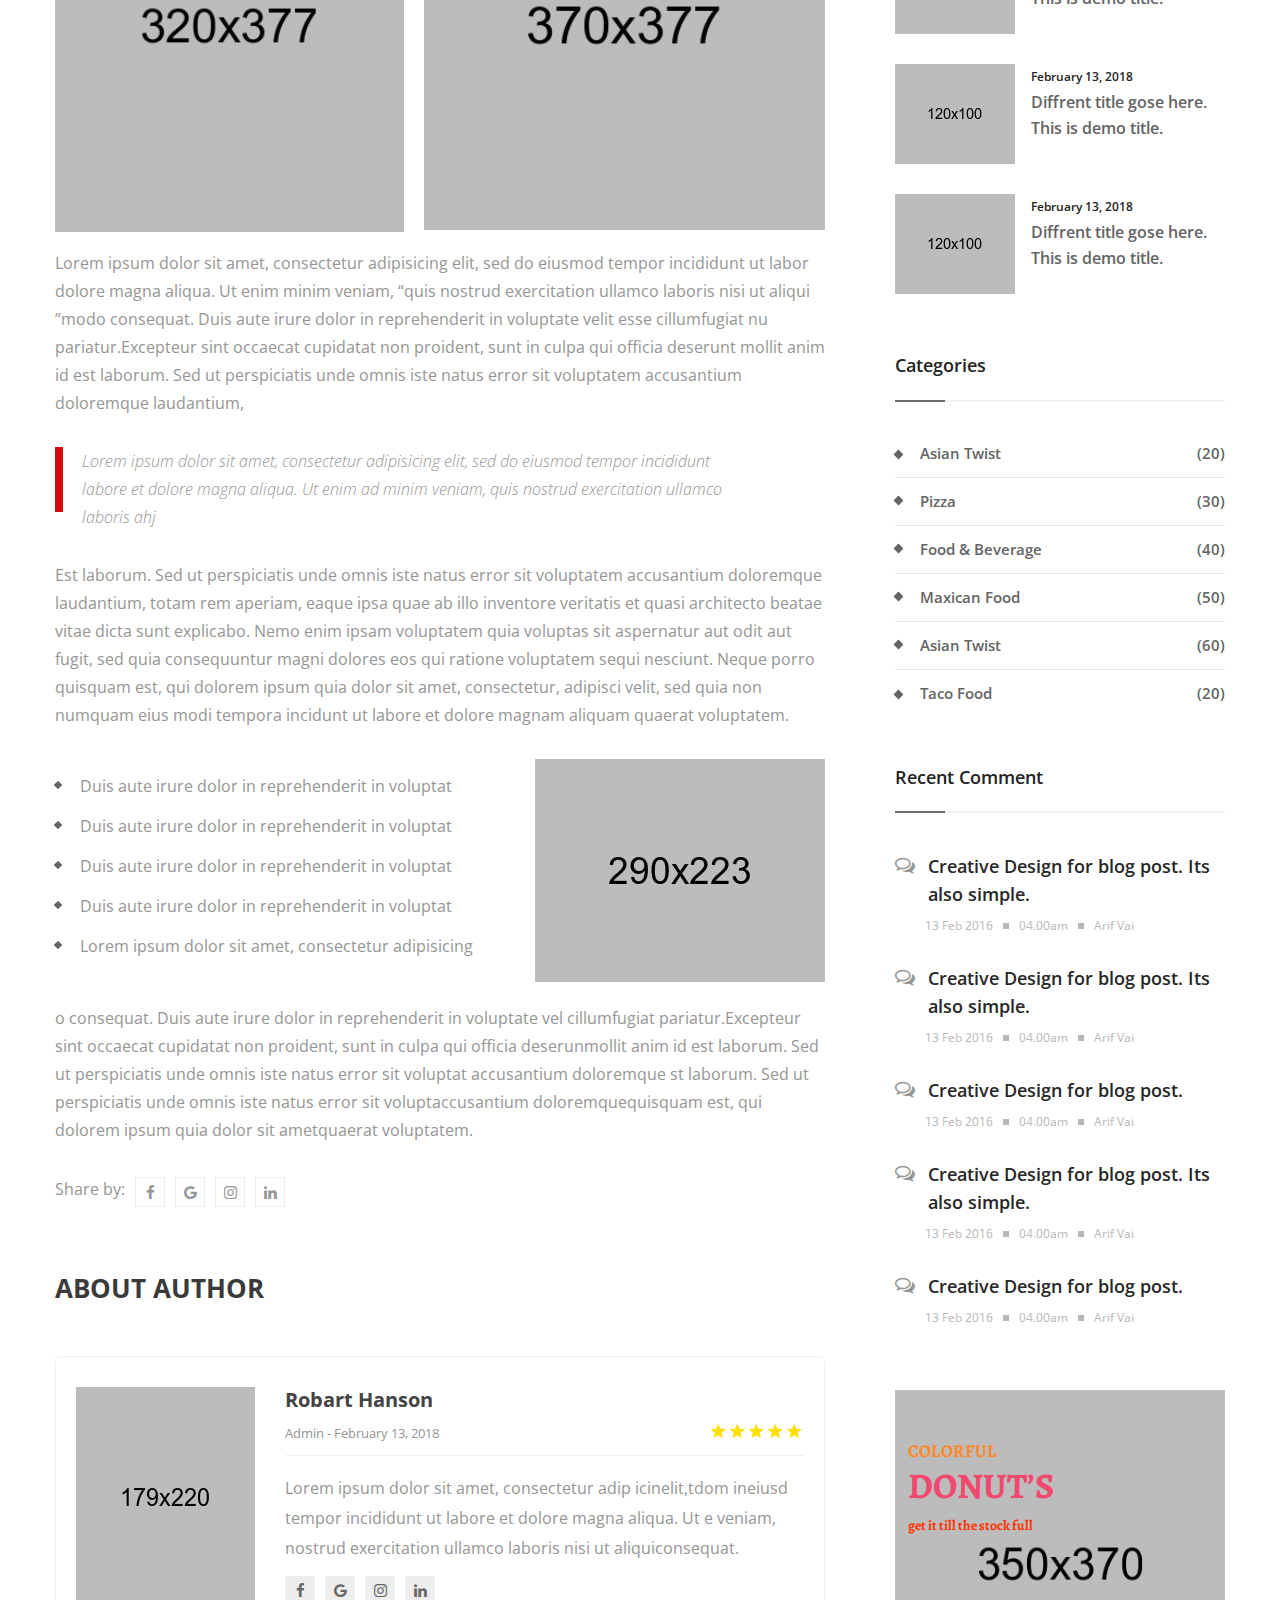
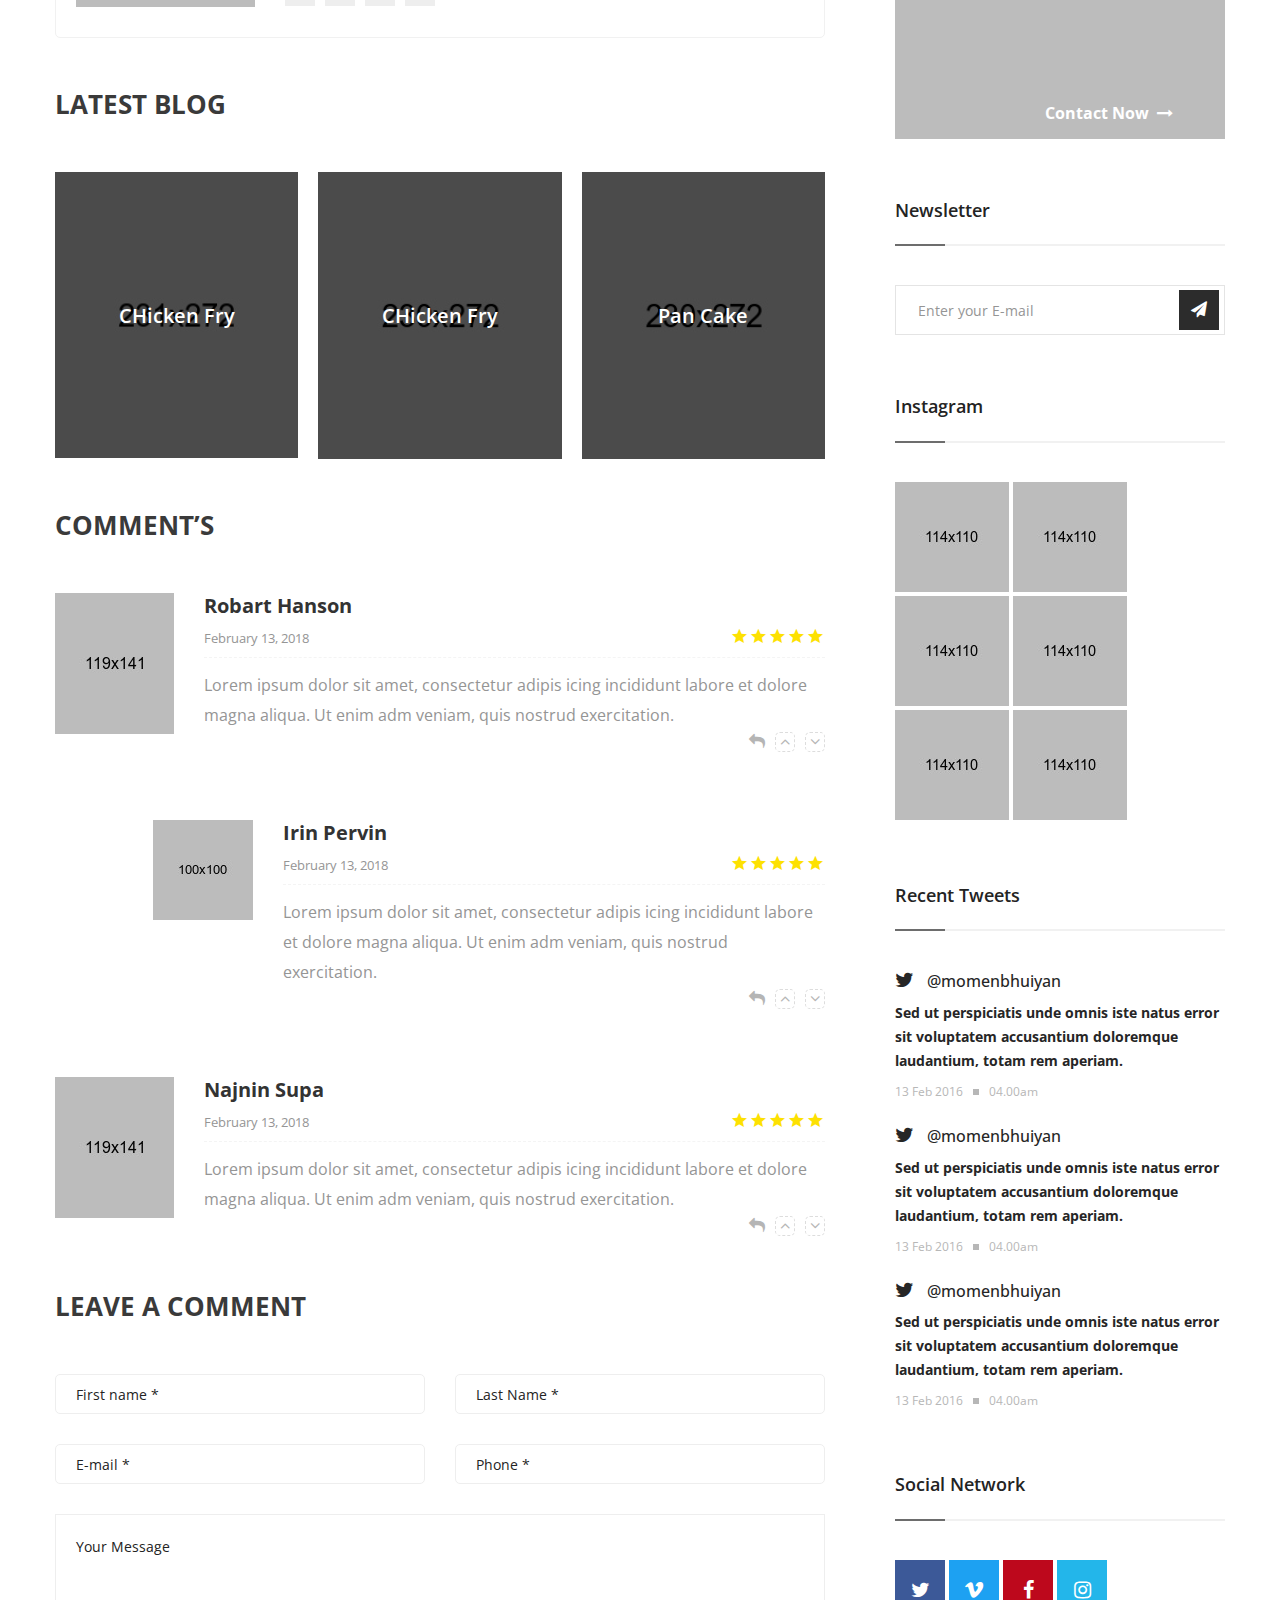
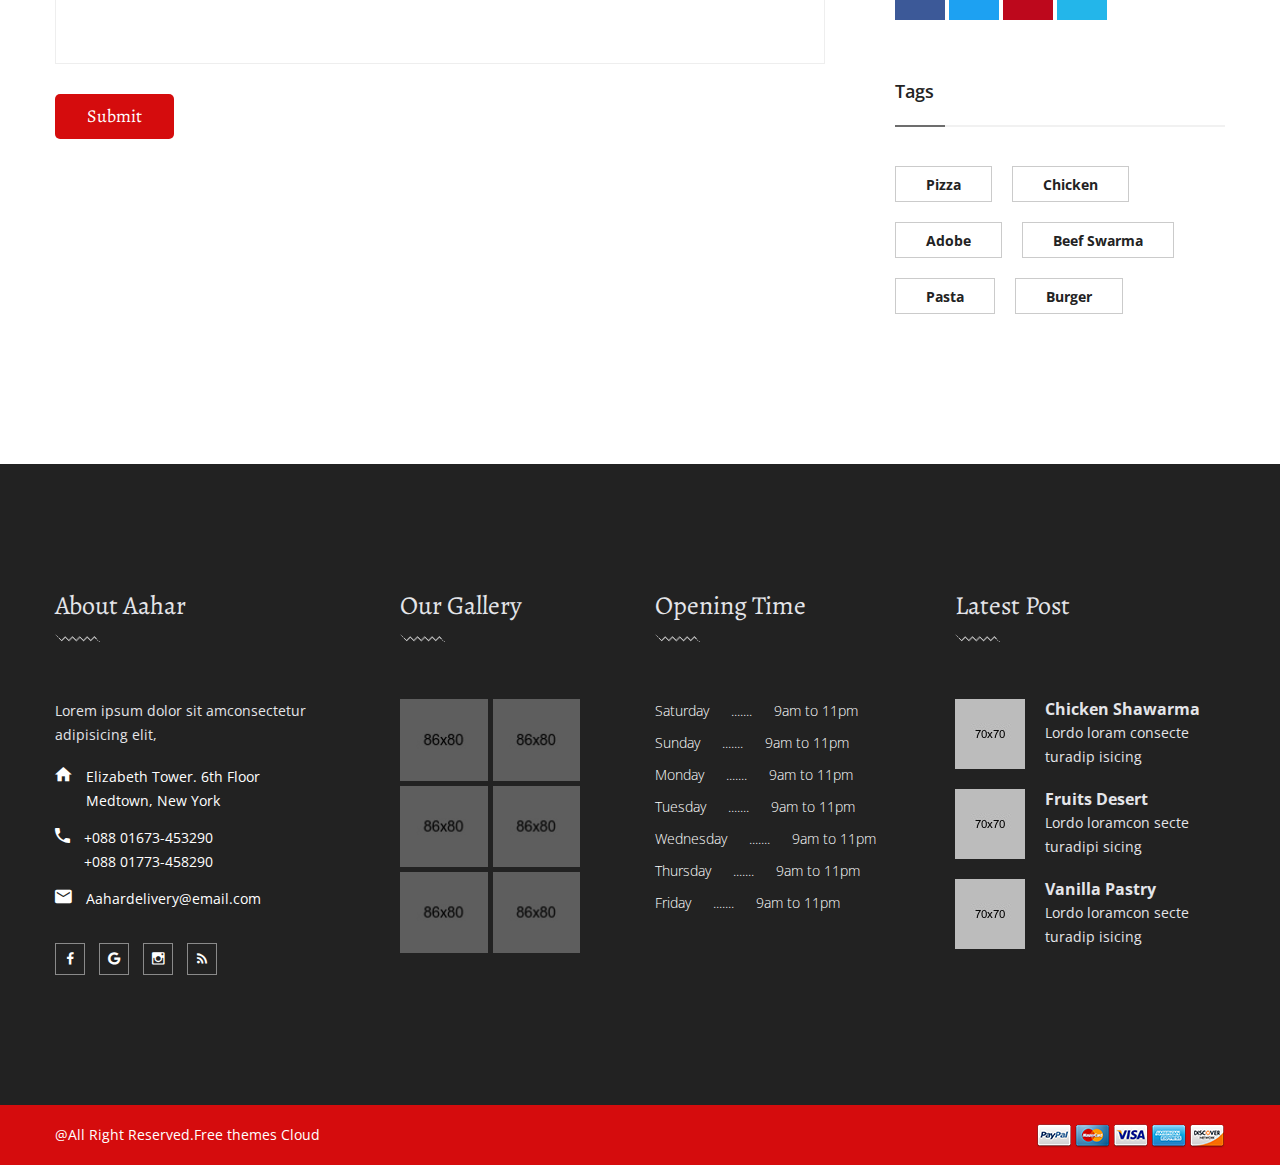
<file: Customer/blog-details.html>
<!doctype html>
<html class="no-js" lang="zxx">
<head>
	<meta charset="utf-8">
	<meta http-equiv="x-ua-compatible" content="ie=edge">
	<title>Blog-Details ||  Aahar Food Delivery Html5 Template</title>
	<meta name="description" content="">
	<meta name="viewport" content="width=device-width, initial-scale=1">

	<!-- Favicons -->
	<link rel="shortcut icon" href="images/favicon.ico">
	<link rel="apple-touch-icon" href="images/icon.png">

	<!-- Stylesheets -->
	<link rel="stylesheet" href="css/bootstrap.min.css">
	<link rel="stylesheet" href="css/plugins.css">
	<link rel="stylesheet" href="style.css">

	<!-- Cusom css -->
   <link rel="stylesheet" href="css/custom.css">

	<!-- Modernizer js -->
	<script src="js/vendor/modernizr-3.5.0.min.js"></script>
</head>
<body>
	<!--[if lte IE 9]>
		<p class="browserupgrade">You are using an <strong>outdated</strong> browser. Please <a href="https://browsehappy.com/">upgrade your browser</a> to improve your experience and security.</p>
	<![endif]-->

	<!-- Add your site or application content here -->
	
	<!-- <div class="fakeloader"></div> -->

	<!-- Main wrapper -->
	<div class="wrapper" id="wrapper">
		<!-- Start Header Area -->
        <header class="htc__header bg--white">
            <!-- Start Mainmenu Area -->
            <div id="sticky-header-with-topbar" class="mainmenu__wrap sticky__header">
                <div class="container">
                    <div class="row">
                        <div class="col-lg-2 col-sm-4 col-md-6 order-1 order-lg-1">
                            <div class="logo">
                                <a href="index.html">
                                    <img src="images/logo/foody.png" alt="logo images">
                                </a>
                            </div>
                        </div>
                        <div class="col-lg-9 col-sm-4 col-md-2 order-3 order-lg-2">
                            <div class="main__menu__wrap">
                                <nav class="main__menu__nav d-none d-lg-block">
                                    <ul class="mainmenu">
                                        <li class="drop"><a href="index.html">Home</a></li>
                                        <li><a href="about-us.html">About</a></li>
                                        <li class="drop"><a href="menu-list.html">Menu</a>
                                            <ul class="dropdown__menu">
                                                <li><a href="menu-list.html">Menu List</a></li>
                                                <li><a href="menu-details.html">Menu Details</a></li>
                                            </ul>
                                        </li>
                                        <li><a href="gallery.html">Gallery</a></li>
                                        <li class="drop"><a href="blog-mesonry.html">Blog</a>
                                            <ul class="dropdown__menu">
                                                <li><a href="blog-mesonry.html">Blog Mesonry</a></li>
                                                <li><a href="blog-details.html">Blog Details</a></li>
                                            </ul>
                                        </li>
                                        <li class="drop"><a href="#">Pages</a>
                                            <ul class="dropdown__menu">
                                                <li><a href="service.html">Service</a></li>
                                                <li><a href="cart.html">Cart Page</a></li>
                                                <li><a href="checkout.html">Checkout Page</a></li>
                                                <li><a href="contact.html">Contact Page</a></li>
                                            </ul>
                                        </li>
                                        <li><a href="contact.html">Contact</a></li>
                                    </ul>
                                </nav>
                                
                            </div>
                        </div>
                        <div class="col-lg-1 col-sm-4 col-md-4 order-2 order-lg-3">
                            <div class="header__right d-flex justify-content-end">
                                <div class="log__in">
                                    <a class="accountbox-trigger" href="#"><i class="zmdi zmdi-account-o"></i></a>
                                </div>
                                <div class="shopping__cart">
                                    <a class="minicart-trigger" href="#"><i class="zmdi zmdi-shopping-basket"></i></a>
                                    <div class="shop__qun">
                                        <span>03</span>
                                    </div>
                                </div>
                            </div>
                        </div>
                    </div>
                    <!-- Mobile Menu -->
                        <div class="mobile-menu d-block d-lg-none"></div>
                    <!-- Mobile Menu -->
                </div>
            </div>
            <!-- End Mainmenu Area -->
        </header>
        <!-- End Header Area -->
        <!-- Start Bradcaump area -->
        <div class="ht__bradcaump__area bg-image--18">
            <div class="ht__bradcaump__wrap d-flex align-items-center">
                <div class="container">
                    <div class="row">
                        <div class="col-lg-12 col-md-12 col-sm-12">
                            <div class="bradcaump__inner text-center">
                                <h2 class="bradcaump-title">Blog Details</h2>
                                <nav class="bradcaump-inner">
                                  <a class="breadcrumb-item" href="index.html">Home</a>
                                  <span class="brd-separetor"><i class="zmdi zmdi-long-arrow-right"></i></span>
                                  <span class="breadcrumb-item active">Blog Details</span>
                                </nav>
                            </div>
                        </div>
                    </div>
                </div>
            </div>
        </div>
        <!-- End Bradcaump area --> 
        <!-- Start Blog List View Area -->
        <section class="blog__details__wrapper section-padding--lg blog-details-page bg--white">
            <div class="container">
                <div class="row">
                    <div class="col-lg-8 col-md-12 col-sm-12">
                        <div class="blog__details__container">
                            <div class="bl__dtl__thumb">
                                <img src="images/blog/details/1.jpg" alt="big images">
                            </div>
                            <div class="bl__dtl__postmeta d-flex justify-content-between">
                                <ul class="bl__meta d-flex align-items-center">
                                    <li><i class="fa fa-user-o"></i>Posted By: <a href="#">Admin</a></li>
                                    <li><i class="fa fa-calendar-o"></i>February  13,  2018</li>
                                </ul>
                                <ul class="bl__like__comment d-flex">
                                    <li><a href="#"><i class="fa fa-comment-o"></i>05</a></li>
                                    <li><a href="#"><i class="fa fa-heart-o"></i>07</a></li>
                                </ul>
                            </div>
                            <!-- Start Blog Details -->
                            <div class="bl__details__inner">
                                <div class="bl__details__content">
                                    <span>Category : Pasta</span>
                                    <h2>standard blog post format for Design.</h2>
                                    <p>Lorem ipsum dolor sit amet, consectetur adipisicing elit, sed do eiusmod tempor incididunt ut labor dolore magna aliqua. Ut enim ad minim veniam, quis nostrud exercitation ullamco laboris nisi ualiqui comi modo consequat. Duis aute irure dolor in reprehenderit in voluptate velit esse cillumfugiat nu pariatur.Excepteur sint occaecat cupidatat non proident,</p>
                                    <ul class="food__sm__blog d-flex">
                                        <li><a href="#"><img src="images/blog/details/2.jpg" alt="blog images"></a></li>
                                        <li><a href="#"><img src="images/blog/details/3.jpg" alt="blog images"></a></li>
                                    </ul>
                                    <p>Lorem ipsum dolor sit amet, consectetur adipisicing elit, sed do eiusmod tempor incididunt ut labor dolore magna aliqua. Ut enim  minim veniam, “quis nostrud exercitation ullamco laboris nisi ut aliqui ”modo consequat. Duis aute irure dolor in reprehenderit in voluptate velit esse cillumfugiat nu pariatur.Excepteur sint occaecat cupidatat non proident, sunt in culpa qui officia deserunt mollit anim id est laborum. Sed ut perspiciatis unde omnis iste natus error sit voluptatem accusantium doloremque laudantium,</p>
                                    <blockquote>Lorem ipsum dolor sit amet, consectetur adipisicing elit, sed do eiusmod tempor incididunt labore et dolore magna aliqua. Ut enim ad minim veniam, quis nostrud exercitation ullamco laboris ahj</blockquote> 
                                    <p>Est laborum. Sed ut perspiciatis unde omnis iste natus error sit voluptatem accusantium doloremque laudantium, totam rem aperiam, eaque ipsa quae ab illo inventore veritatis et quasi architecto beatae vitae dicta sunt explicabo. Nemo enim ipsam voluptatem quia voluptas sit aspernatur aut odit aut fugit, sed quia consequuntur magni dolores eos qui ratione voluptatem sequi nesciunt. Neque porro quisquam est, qui dolorem ipsum quia dolor sit amet, consectetur, adipisci velit, sed quia non numquam eius modi tempora incidunt ut labore et dolore magnam aliquam quaerat voluptatem.</p> 
                                    <div class="rel__blog__list d-flex align-items-start justify-content-between">
                                        <ul class="sm__bl__list">
                                            <li><a href="#">Duis aute irure dolor in reprehenderit in voluptat</a></li>
                                            <li><a href="#">Duis aute irure dolor in reprehenderit in voluptat</a></li>
                                            <li><a href="#">Duis aute irure dolor in reprehenderit in voluptat</a></li>
                                            <li><a href="#">Duis aute irure dolor in reprehenderit in voluptat</a></li>
                                            <li><a href="#">Lorem ipsum dolor sit amet, consectetur adipisicing</a></li>
                                        </ul>
                                        <div class="sm__blog__thumb">
                                            <a href="#">
                                                <img src="images/blog/details/4.jpg" alt="blog images">
                                            </a>
                                        </div>
                                    </div>
                                    <p>o consequat. Duis aute irure dolor in reprehenderit in voluptate vel  cillumfugiat pariatur.Excepteur sint occaecat cupidatat non proident, sunt in culpa qui officia deserunmollit anim id est laborum. Sed ut perspiciatis unde omnis iste natus error sit voluptat accusantium doloremque st laborum. Sed ut perspiciatis unde omnis iste natus error sit voluptaccusantium doloremquequisquam est, qui dolorem ipsum quia dolor sit ametquaerat voluptatem.</p>
                                    <div class="bl__share d-flex">
                                        <span>Share by:</span>
                                        <ul class="blog__social__net d-flex">
                                            <li><a href="#"><i class="fa fa-facebook"></i></a></li>
                                            <li><a href="#"><i class="fa fa-google"></i></a></li>
                                            <li><a href="#"><i class="fa fa-instagram"></i></a></li>
                                            <li><a href="#"><i class="fa fa-linkedin"></i></a></li>
                                        </ul>
                                    </div>
                                </div>
                                <!-- Start Blog Author -->
                                <div class="blog__author">
                                    <h2 class="blog__title">about author</h2>
                                    <div class="food__author d-flex flex-wrap flex-lg-nowrap flex-md-nowrap">
                                        <div class="author__thumb">
                                            <img src="images/blog/details/5.jpg" alt="author images">
                                        </div>
                                        <div class="author__details">
                                            <h2><a href="#">Robart Hanson</a></h2>
                                            <div class="author__meta d-flex justify-content-between">
                                                <span>Admin - February  13,  2018</span>
                                                <ul class="rating d-flex">
                                                    <li><i class="zmdi zmdi-star"></i></li>
                                                    <li><i class="zmdi zmdi-star"></i></li>
                                                    <li><i class="zmdi zmdi-star"></i></li>
                                                    <li><i class="zmdi zmdi-star"></i></li>
                                                    <li><i class="zmdi zmdi-star"></i></li>
                                                </ul>
                                            </div>
                                            <p>Lorem ipsum dolor sit amet, consectetur adip icinelit,tdom ineiusd tempor incididunt ut labore et dolore magna aliqua. Ut e veniam, nostrud exercitation ullamco laboris nisi ut aliquiconsequat.</p>
                                            <ul class="author__link d-flex">
                                                <li><a href="#"><i class="fa fa-facebook"></i></a></li>
                                                <li><a href="#"><i class="fa fa-google"></i></a></li>
                                                <li><a href="#"><i class="fa fa-instagram"></i></a></li>
                                                <li><a href="#"><i class="fa fa-linkedin"></i></a></li>
                                            </ul>
                                        </div>
                                    </div>
                                </div>
                                <!-- End Blog Author -->
                                <!-- Start latest Blog -->
                                <div class="blog__latest__post mb--50">
                                    <h2 class="blog__title">latest blog</h2>
                                    <div class="blog__lst__post__wrapper">
                                        <!-- Start Single Post -->
                                        <div class="latest__post__inner">
                                            <div class="latest__post__thumb">
                                                <a href="#">
                                                    <img src="images/blog/details/6.jpg" alt="blog images">
                                                </a>
                                            </div>
                                            <div class="latest__inner">
                                                <h6><a href="blog-details.html">CHicken Fry</a></h6>
                                            </div>
                                            <div class="post__hover__inner">
                                                <div class="post__hover__action">
                                                    <h6><a href="blog.details.html">CHicken Fry</a></h6>
                                                    <span>1st Oct, 2o17</span>
                                                    <p>ipsum doit amadi pisicing elit, seddo eiusmoddolnisi.</p>
                                                    <div class="bl__btn">
                                                        <a class="food__btn" href="blog-details.html">Read More</a>
                                                    </div>
                                                </div>
                                            </div>
                                        </div>
                                        <!-- End Single Post -->
                                        <!-- Start Single Post -->
                                        <div class="latest__post__inner">
                                            <div class="latest__post__thumb">
                                                <a href="#">
                                                    <img src="images/blog/details/7.jpg" alt="blog images">
                                                </a>
                                            </div>
                                            <div class="latest__inner">
                                                <h6><a href="blog-details.html">CHicken Fry</a></h6>
                                            </div>
                                            <div class="post__hover__inner">
                                                <div class="post__hover__action">
                                                    <h6><a href="blog.details.html">CHicken Fry</a></h6>
                                                    <span>1st Oct, 2o17</span>
                                                    <p>ipsum doit amadi pisicing elit, seddo eiusmoddolnisi.</p>
                                                    <div class="bl__btn">
                                                        <a class="food__btn" href="blog-details.html">Read More</a>
                                                    </div>
                                                </div>
                                            </div>
                                        </div>
                                        <!-- End Single Post -->
                                        <!-- Start Single Post -->
                                        <div class="latest__post__inner">
                                            <div class="latest__post__thumb">
                                                <a href="#">
                                                    <img src="images/blog/details/8.jpg" alt="blog images">
                                                </a>
                                            </div>
                                            <div class="latest__inner">
                                                <h6><a href="blog-details.html">Pan Cake</a></h6>
                                            </div>
                                            <div class="post__hover__inner">
                                                <div class="post__hover__action">
                                                    <h6><a href="blog.details.html">Pan Cake</a></h6>
                                                    <span>1st Oct, 2o17</span>
                                                    <p>ipsum doit amadi pisicing elit, seddo eiusmoddolnisi.</p>
                                                    <div class="bl__btn">
                                                        <a class="food__btn" href="blog-details.html">Read More</a>
                                                    </div>
                                                </div>
                                            </div>
                                        </div>
                                        <!-- End Single Post -->
                                    </div>
                                </div>
                                <!-- End latest Blog -->
                                <!-- Start Blog Comment -->
                                <div class="blog__comment__wrapper">
                                    <h2 class="blog__title">comment’s</h2>
                                    <div class="blog__comment__inner">
                                        <!-- Start Single Comment -->
                                        <div class="comment d-flex flex-wrap flex-md-nowrap flex-lg-nowrap">
                                            <div class="commnet__thumb">
                                                <img src="images/comment/1.jpg" alt="comment images">
                                            </div>
                                            <div class="comment__details">
                                                <h5>Robart Hanson</h5>
                                                <div class="cmment__date d-flex justify-content-between">
                                                    <span>February  13,  2018</span>
                                                    <ul class="rating d-flex">
                                                        <li><i class="zmdi zmdi-star"></i></li>
                                                        <li><i class="zmdi zmdi-star"></i></li>
                                                        <li><i class="zmdi zmdi-star"></i></li>
                                                        <li><i class="zmdi zmdi-star"></i></li>
                                                        <li><i class="zmdi zmdi-star"></i></li>
                                                    </ul>
                                                </div>
                                                <p>Lorem ipsum dolor sit amet, consectetur adipis icing incididunt labore et dolore magna aliqua. Ut enim adm veniam, quis nostrud exercitation.</p>
                                                <ul class="reply__btn d-flex justify-content-start justify-content-md-end justify-content-lg-end">
                                                    <li><a href="#"><i class="fa fa-reply"></i></a></li>
                                                    <li><a href="#"><i class="fa fa-angle-up"></i></a></li>
                                                    <li><a href="#"><i class="fa fa-angle-down"></i></a></li>
                                                </ul>
                                            </div>
                                        </div>
                                        <!-- End Single Comment -->
                                        <!-- Start Single Comment -->
                                        <div class="comment d-flex flex-wrap flex-md-nowrap flex-lg-nowrap comment__reply">
                                            <div class="commnet__thumb">
                                                <img src="images/comment/2.jpg" alt="comment images">
                                            </div>
                                            <div class="comment__details">
                                                <h5>Irin Pervin</h5>
                                                <div class="cmment__date d-flex justify-content-between">
                                                    <span>February  13,  2018</span>
                                                    <ul class="rating d-flex">
                                                        <li><i class="zmdi zmdi-star"></i></li>
                                                        <li><i class="zmdi zmdi-star"></i></li>
                                                        <li><i class="zmdi zmdi-star"></i></li>
                                                        <li><i class="zmdi zmdi-star"></i></li>
                                                        <li><i class="zmdi zmdi-star"></i></li>
                                                    </ul>
                                                </div>
                                                <p>Lorem ipsum dolor sit amet, consectetur adipis icing incididunt labore et dolore magna aliqua. Ut enim adm veniam, quis nostrud exercitation.</p>
                                                <ul class="reply__btn d-flex justify-content-start justify-content-md-end justify-content-lg-end">
                                                    <li><a href="#"><i class="fa fa-reply"></i></a></li>
                                                    <li><a href="#"><i class="fa fa-angle-up"></i></a></li>
                                                    <li><a href="#"><i class="fa fa-angle-down"></i></a></li>
                                                </ul>
                                            </div>
                                        </div>
                                        <!-- End Single Comment -->
                                        <!-- Start Single Comment -->
                                        <div class="comment d-flex flex-wrap flex-md-nowrap flex-lg-nowrap">
                                            <div class="commnet__thumb">
                                                <img src="images/comment/3.jpg" alt="comment images">
                                            </div>
                                            <div class="comment__details">
                                                <h5>Najnin Supa</h5>
                                                <div class="cmment__date d-flex justify-content-between">
                                                    <span>February  13,  2018</span>
                                                    <ul class="rating d-flex">
                                                        <li><i class="zmdi zmdi-star"></i></li>
                                                        <li><i class="zmdi zmdi-star"></i></li>
                                                        <li><i class="zmdi zmdi-star"></i></li>
                                                        <li><i class="zmdi zmdi-star"></i></li>
                                                        <li><i class="zmdi zmdi-star"></i></li>
                                                    </ul>
                                                </div>
                                                <p>Lorem ipsum dolor sit amet, consectetur adipis icing incididunt labore et dolore magna aliqua. Ut enim adm veniam, quis nostrud exercitation.</p>
                                                <ul class="reply__btn d-flex justify-content-start justify-content-md-end justify-content-lg-end">
                                                    <li><a href="#"><i class="fa fa-reply"></i></a></li>
                                                    <li><a href="#"><i class="fa fa-angle-up"></i></a></li>
                                                    <li><a href="#"><i class="fa fa-angle-down"></i></a></li>
                                                </ul>
                                            </div>
                                        </div>
                                        <!-- End Single Comment -->
                                    </div>
                                </div>
                                <!-- End Blog Comment -->
                                <!-- Start Comment Form -->
                                <div class="blog__comment__form">
                                    <h2 class="blog__title">leave A Comment</h2>
                                    <div class="comment__form">
                                        <div class="ct__form__box d-flex flex-wrap flex-lg-nowrap flex-md-nowrap">
                                            <input type="text" placeholder="First name *">
                                            <input type="text" placeholder="Last Name *">
                                        </div>
                                        <div class="ct__form__box d-flex flex-wrap flex-lg-nowrap flex-md-nowrap">
                                            <input type="email" placeholder="E-mail *">
                                            <input type="text" placeholder="Phone *">
                                        </div>
                                        <div class="ct__form__box">
                                            <textarea name="message" placeholder="Your Message"></textarea>
                                        </div>
                                        <div class="comment__btn">
                                            <a class="food__btn" href="#">submit</a>
                                        </div>
                                    </div>
                                </div>
                                <!-- End Comment Form -->
                            </div>
                            <!-- End Blog Details -->
                        </div>
                    </div>
                    <div class="col-lg-4 col-md-12 col-sm-12 md--mt--40 sm--mt--40">
                        <div class="food__sidebar">
                            <div class="side__bl__inner">
                                <div class="side__bl__thumb">
                                    <img src="images/blog/sidebar/1.jpg" alt="sidebar images">
                                </div>
                                <div class="side__bl__details">
                                    <p>On the other hand, dislike men who are so beguiled and demoralized by the charms of pleasure of the moment.</p>
                                    <h4>Robart Rofiq Bali</h4>
                                    <h6>UI UX Designer</h6>
                                    <ul class="bl__social__service d-flex">
                                        <li><a href="#"><i class="fa fa-facebook"></i></a></li>
                                        <li><a href="#"><i class="fa fa-twitter"></i></a></li>
                                        <li><a href="#"><i class="fa fa-tumblr"></i></a></li>
                                        <li><a href="#"><i class="fa fa-vimeo"></i></a></li>
                                    </ul>
                                </div>
                            </div>
                            <!-- Start Search Area -->
                            <div class="food__search mt--60">
                                <h4 class="side__title">Search</h4>
                                <div class="serch__box">
                                    <input type="text" placeholder="Search keyword">
                                    <a href="#"><i class="fa fa-search"></i></a>
                                </div>
                            </div>
                            <!-- End Search Area -->
                            <!-- Start Recent Post -->
                            <div class="food__recent__post mt--60">
                                <h4 class="side__title">Recent Posts</h4>
                                <div class="recent__post__wrap">
                                    <!-- Start Single Post -->
                                    <div class="single__recent__post d-flex">
                                        <div class="recent__post__thumb">
                                            <a href="blog-details.html">
                                                <img src="images/blog/sm-img/4.jpg" alt="post images">
                                            </a>
                                        </div>
                                        <div class="recent__post__details">
                                            <span>February  13,  2018</span>
                                            <h4><a href="blog-details.html">Diffrent title gose here. This is demo title.</a></h4>
                                        </div>
                                    </div>
                                    <!-- End Single Post -->
                                    <!-- Start Single Post -->
                                    <div class="single__recent__post d-flex">
                                        <div class="recent__post__thumb">
                                            <a href="blog-details.html">
                                                <img src="images/blog/sm-img/5.jpg" alt="post images">
                                            </a>
                                        </div>
                                        <div class="recent__post__details">
                                            <span>February  13,  2018</span>
                                            <h4><a href="blog-details.html">Diffrent title gose here. This is demo title.</a></h4>
                                        </div>
                                    </div>
                                    <!-- End Single Post -->
                                    <!-- Start Single Post -->
                                    <div class="single__recent__post d-flex">
                                        <div class="recent__post__thumb">
                                            <a href="blog-details.html">
                                                <img src="images/blog/sm-img/6.jpg" alt="post images">
                                            </a>
                                        </div>
                                        <div class="recent__post__details">
                                            <span>February  13,  2018</span>
                                            <h4><a href="blog-details.html">Diffrent title gose here. This is demo title.</a></h4>
                                        </div>
                                    </div>
                                    <!-- End Single Post -->
                                    <!-- Start Single Post -->
                                    <div class="single__recent__post d-flex">
                                        <div class="recent__post__thumb">
                                            <a href="blog-details.html">
                                                <img src="images/blog/sm-img/7.jpg" alt="post images">
                                            </a>
                                        </div>
                                        <div class="recent__post__details">
                                            <span>February  13,  2018</span>
                                            <h4><a href="blog-details.html">Diffrent title gose here. This is demo title.</a></h4>
                                        </div>
                                    </div>
                                    <!-- End Single Post -->
                                </div>
                            </div>
                            <!-- End Recent Post -->
                            <!-- Start Category Area -->
                            <div class="food__category__area mt--60">
                                <h4 class="side__title">Categories</h4>
                                <ul class="food__category">
                                    <li><a href="#">Asian Twist <span>(20)</span></a></li>
                                    <li><a href="#">Pizza <span>(30)</span></a></li>
                                    <li><a href="#">Food & Beverage <span>(40)</span></a></li>
                                    <li><a href="#">Maxican Food <span>(50)</span></a></li>
                                    <li><a href="#">Asian Twist <span>(60)</span></a></li>
                                    <li><a href="#">Taco Food <span>(20)</span></a></li>
                                </ul>
                            </div>
                            <!-- End Category Area -->
                            <!-- Start Recent Comment -->
                            <div class="food__recent__comment mt--60">
                                <h4 class="side__title">Recent Comment</h4>
                                <div class="food__comment">
                                    <!-- Start Single Comment -->
                                    <div class="single__comment">
                                        <h2><i class="fa fa-comments-o"></i><a href="#">Creative Design for blog post. Its also simple.</a></h2>
                                        <ul class="comment__meta">
                                            <li>13 Feb 2016</li>
                                            <li><a href="#">04.00am</a></li>
                                            <li><a href="#">Arif Vai</a></li>
                                        </ul>
                                    </div>
                                    <!-- End Single Comment -->
                                    <!-- Start Single Comment -->
                                    <div class="single__comment">
                                        <h2><i class="fa fa-comments-o"></i><a href="#">Creative Design for blog post. Its also simple.</a></h2>
                                        <ul class="comment__meta">
                                            <li>13 Feb 2016</li>
                                            <li><a href="#">04.00am</a></li>
                                            <li><a href="#">Arif Vai</a></li>
                                        </ul>
                                    </div>
                                    <!-- End Single Comment -->
                                    <!-- Start Single Comment -->
                                    <div class="single__comment">
                                        <h2><i class="fa fa-comments-o"></i><a href="#">Creative Design for blog post.</a></h2>
                                        <ul class="comment__meta">
                                            <li>13 Feb 2016</li>
                                            <li><a href="#">04.00am</a></li>
                                            <li><a href="#">Arif Vai</a></li>
                                        </ul>
                                    </div>
                                    <!-- End Single Comment -->
                                    <!-- Start Single Comment -->
                                    <div class="single__comment">
                                        <h2><i class="fa fa-comments-o"></i><a href="#">Creative Design for blog post. Its also simple.</a></h2>
                                        <ul class="comment__meta">
                                            <li>13 Feb 2016</li>
                                            <li><a href="#">04.00am</a></li>
                                            <li><a href="#">Arif Vai</a></li>
                                        </ul>
                                    </div>
                                    <!-- End Single Comment -->
                                    <!-- Start Single Comment -->
                                    <div class="single__comment">
                                        <h2><i class="fa fa-comments-o"></i><a href="#">Creative Design for blog post.</a></h2>
                                        <ul class="comment__meta">
                                            <li>13 Feb 2016</li>
                                            <li><a href="#">04.00am</a></li>
                                            <li><a href="#">Arif Vai</a></li>
                                        </ul>
                                    </div>
                                    <!-- End Single Comment -->
                                </div>
                            </div>
                            <!-- End Recent Comment -->
                            <!-- Start Sidebar Contact -->
                            <div class="sidebar__contact mt--60">
                                <div class="sidebar__thumb">
                                    <img src="images/blog/sidebar/2.jpg" alt="sidebar images">
                                </div>
                                <div class="sidebar__details">
                                    <h4>colorful</h4>
                                    <h2>donut’s</h2>
                                    <span>get it till the stock full</span>
                                </div>
                                <div class="sidebar__con__btn">
                                    <a href="#">Contact Now<i class="fa fa-long-arrow-right"></i></a>
                                </div>
                            </div>
                            <!-- End Sidebar Contact -->
                            <!-- Start Sidebar Newsletter -->
                            <div class="sidebar__newsletter mt--60">
                                <h4 class="side__title">Newsletter</h4>
                                <div class="sidebar__inbox">
                                    <input type="text" placeholder="Enter your E-mail">
                                    <a href="#"><i class="fa fa-paper-plane"></i></a>
                                </div>
                            </div>
                            <!-- End Sidebar Newsletter -->
                            <!-- Start Sidebar Instagram -->
                            <div class="sidebar__instagram mt--60">
                                <h4 class="side__title">Instagram</h4>
                                <ul class="instagram__list d-flex flex-wrap">
                                    <li><a href="#"><img src="images/blog/instagram/1.jpg" alt="instagram images"></a></li>
                                    <li><a href="#"><img src="images/blog/instagram/2.jpg" alt="instagram images"></a></li>
                                    <li><a href="#"><img src="images/blog/instagram/3.jpg" alt="instagram images"></a></li>
                                    <li><a href="#"><img src="images/blog/instagram/4.jpg" alt="instagram images"></a></li>
                                    <li><a href="#"><img src="images/blog/instagram/5.jpg" alt="instagram images"></a></li>
                                    <li><a href="#"><img src="images/blog/instagram/6.jpg" alt="instagram images"></a></li>
                                </ul>
                            </div>
                            <!-- End Sidebar Instagram -->
                            <!-- Start twitter Feed -->
                            <div class="sidebar__twitter mt--60">
                                <h4 class="side__title">Recent Tweets</h4>
                                <div class="twitter__wrap">
                                    <div class="recent__twitter">
                                        <h6><a href="#"><i class="fa fa-twitter"></i>@momenbhuiyan</a></h6>
                                        <p>Sed ut perspiciatis unde omnis iste natus error sit voluptatem accusantium doloremque laudantium, totam rem aperiam.</p>
                                        <ul class="twit__meta">
                                            <li>13 Feb 2016</li>
                                            <li>04.00am</li>
                                        </ul>
                                    </div>
                                    <div class="recent__twitter">
                                        <h6><a href="#"><i class="fa fa-twitter"></i>@momenbhuiyan</a></h6>
                                        <p>Sed ut perspiciatis unde omnis iste natus error sit voluptatem accusantium doloremque laudantium, totam rem aperiam.</p>
                                        <ul class="twit__meta">
                                            <li>13 Feb 2016</li>
                                            <li>04.00am</li>
                                        </ul>
                                    </div>
                                    <div class="recent__twitter">
                                        <h6><a href="#"><i class="fa fa-twitter"></i>@momenbhuiyan</a></h6>
                                        <p>Sed ut perspiciatis unde omnis iste natus error sit voluptatem accusantium doloremque laudantium, totam rem aperiam.</p>
                                        <ul class="twit__meta">
                                            <li>13 Feb 2016</li>
                                            <li>04.00am</li>
                                        </ul>
                                    </div>
                                </div>
                            </div>
                            <!-- End twitter Feed -->
                            <!-- Start Sicial NEt -->
                            <div class="sidebar__social__net mt--60">
                                <h4 class="side__title">Social Network</h4>
                                <ul class="var__social__net">
                                    <li><a href="#"><i class="fa fa-twitter"></i></a></li>
                                    <li><a href="#"><i class="fa fa-vimeo"></i></a></li>
                                    <li><a href="#"><i class="fa fa-facebook"></i></a></li>
                                    <li><a href="#"><i class="fa fa-instagram"></i></a></li>
                                </ul>
                            </div>
                            <!-- End Sicial NEt -->
                            <!-- Start Tag Area -->
                            <div class="food__tag mt--60">
                                <h4 class="side__title">Tags</h4>
                                <ul class="tag__list d-flex flex-wrap">
                                    <li><a href="#">Pizza</a></li>
                                    <li><a href="#">Chicken</a></li>
                                    <li><a href="#">Adobe</a></li>
                                    <li><a href="#">Beef Swarma</a></li>
                                    <li><a href="#">Pasta</a></li>
                                    <li><a href="#">Burger</a></li>
                                </ul>
                            </div>
                            <!-- End Tag Area -->
                        </div>
                    </div>
                </div>
            </div>
        </section>
        <!-- End Blog List View Area -->
        <!-- Start Footer Area -->
        <footer class="footer__area footer--1">
            <div class="footer__wrapper bg__cat--1 section-padding--lg">
                <div class="container">
                    <div class="row">
                        <!-- Start Single Footer -->
                        <div class="col-md-6 col-lg-3 col-sm-12">
                            <div class="footer">
                                <h2 class="ftr__title">About Aahar</h2>
                                <div class="footer__inner">
                                    <div class="ftr__details">
                                        <p>Lorem ipsum dolor sit amconsectetur adipisicing elit,</p>
                                        <div class="ftr__address__inner">
                                            <div class="ftr__address">
                                                <div class="ftr__address__icon">
                                                    <i class="zmdi zmdi-home"></i>
                                                </div>
                                                <div class="frt__address__details">
                                                    <p>Elizabeth Tower. 6th Floor Medtown, New York</p>
                                                </div>
                                            </div>
                                            <div class="ftr__address">
                                                <div class="ftr__address__icon">
                                                    <i class="zmdi zmdi-phone"></i>
                                                </div>
                                                <div class="frt__address__details">
                                                    <p><a href="#">+088 01673-453290</a></p>
                                                    <p><a href="#">+088 01773-458290</a></p>
                                                </div>
                                            </div>
                                            <div class="ftr__address">
                                                <div class="ftr__address__icon">
                                                    <i class="zmdi zmdi-email"></i>
                                                </div>
                                                <div class="frt__address__details">
                                                    <p><a href="#">Aahardelivery@email.com</a></p>
                                                </div>
                                            </div>
                                        </div>
                                        <ul class="social__icon">
                                            <li><a href="#"><i class="zmdi zmdi-facebook"></i></a></li>
                                            <li><a href="#"><i class="zmdi zmdi-google"></i></a></li>
                                            <li><a href="#"><i class="zmdi zmdi-instagram"></i></a></li>
                                            <li><a href="#"><i class="zmdi zmdi-rss"></i></a></li>
                                        </ul>
                                    </div>
                                </div>
                            </div>
                        </div>
                        <!-- End Single Footer -->
                        <!-- Start Single Footer -->
                        <div class="col-md-6 col-lg-3 col-sm-12 sm--mt--40">
                            <div class="footer gallery">
                                <h2 class="ftr__title">Our Gallery</h2>
                                <div class="footer__inner">
                                    <ul class="sm__gallery__list">
                                        <li><a href="#"><img src="images/gallery/sm-img/1.jpg" alt="gallery images"></a></li>
                                        <li><a href="#"><img src="images/gallery/sm-img/2.jpg" alt="gallery images"></a></li>
                                        <li><a href="#"><img src="images/gallery/sm-img/3.jpg" alt="gallery images"></a></li>
                                        <li><a href="#"><img src="images/gallery/sm-img/4.jpg" alt="gallery images"></a></li>
                                        <li><a href="#"><img src="images/gallery/sm-img/5.jpg" alt="gallery images"></a></li>
                                        <li><a href="#"><img src="images/gallery/sm-img/6.jpg" alt="gallery images"></a></li>
                                    </ul>
                                </div>
                            </div>
                        </div>
                        <!-- End Single Footer -->
                        <!-- Start Single Footer -->
                        <div class="col-md-6 col-lg-3 col-sm-12 md--mt--40 sm--mt--40">
                            <div class="footer">
                                <h2 class="ftr__title">Opening Time</h2>
                                <div class="footer__inner">
                                    <ul class="opening__time__list">
                                        <li>Saturday<span>.......</span>9am to 11pm</li>
                                        <li>Sunday<span>.......</span>9am to 11pm</li>
                                        <li>Monday<span>.......</span>9am to 11pm</li>
                                        <li>Tuesday<span>.......</span>9am to 11pm</li>
                                        <li>Wednesday<span>.......</span>9am to 11pm</li>
                                        <li>Thursday<span>.......</span>9am to 11pm</li>
                                        <li>Friday<span>.......</span>9am to 11pm</li>
                                    </ul>
                                </div>
                            </div>
                        </div>
                        <!-- End Single Footer -->
                        <!-- Start Single Footer -->
                        <div class="col-md-6 col-lg-3 col-sm-12 md--mt--40 sm--mt--40">
                            <div class="footer">
                                <h2 class="ftr__title">Latest Post</h2>
                                <div class="footer__inner">
                                    <div class="lst__post__list">
                                        <div class="single__sm__post">
                                            <div class="sin__post__thumb">
                                                <a href="blog-details,html">
                                                    <img src="images/blog/sm-img/1.jpg" alt="blog images">
                                                </a>
                                            </div>
                                            <div class="sin__post__details">
                                                <h6><a href="blog-details.html">Chicken Shawarma </a></h6>
                                                <p>Lordo loram consecte turadip isicing</p>
                                            </div>
                                        </div>
                                        <div class="single__sm__post">
                                            <div class="sin__post__thumb">
                                                <a href="blog-details,html">
                                                    <img src="images/blog/sm-img/2.jpg" alt="blog images">
                                                </a>
                                            </div>
                                            <div class="sin__post__details">
                                                <h6><a href="blog-details.html">Fruits Desert</a></h6>
                                                <p>Lordo loramcon secte turadipi sicing</p>
                                            </div>
                                        </div>
                                        <div class="single__sm__post">
                                            <div class="sin__post__thumb">
                                                <a href="blog-details,html">
                                                    <img src="images/blog/sm-img/3.jpg" alt="blog images">
                                                </a>
                                            </div>
                                            <div class="sin__post__details">
                                                <h6><a href="blog-details.html">Vanilla Pastry</a></h6>
                                                <p>Lordo loramcon secte turadip isicing</p>
                                            </div>
                                        </div>
                                    </div>
                                </div>
                            </div>
                        </div>
                        <!-- End Single Footer -->
                    </div>
                </div>
            </div>
            <div class="copyright bg--theme">
                <div class="container">
                    <div class="row">
                        <div class="col-lg-12 col-md-12 col-sm-12">
                            <div class="copyright__inner">
                                <div class="cpy__right--left">
                                    <p>@All Right Reserved.<a href="https://freethemescloud.com/">Free themes Cloud</a></p>
                                </div>
                                <div class="cpy__right--right">
                                    <a href="#">
                                        <img src="images/icon/shape/2.png" alt="payment images">
                                    </a>
                                </div>
                            </div>
                        </div>
                    </div>
                </div>
            </div>
        </footer>
        <!-- End Footer Area -->
        <!-- Login Form -->
        <div class="accountbox-wrapper">
            <div class="accountbox text-left">
                <ul class="nav accountbox__filters" id="myTab" role="tablist">
                    <li>
                        <a class="active" id="log-tab" data-toggle="tab" href="#log" role="tab" aria-controls="log" aria-selected="true">Login</a>
                    </li>
                    <li>
                        <a id="profile-tab" data-toggle="tab" href="#profile" role="tab" aria-controls="profile" aria-selected="false">Register</a>
                    </li>
                </ul>
                <div class="accountbox__inner tab-content" id="myTabContent">
                    <div class="accountbox__login tab-pane fade show active" id="log" role="tabpanel" aria-labelledby="log-tab">
                        <form action="#">
                            <div class="single-input">
                                <input class="cr-round--lg" type="text" placeholder="User name or email">
                            </div>
                            <div class="single-input">
                                <input class="cr-round--lg" type="password" placeholder="Password">
                            </div>
                            <div class="single-input">
                                <button type="submit" class="food__btn"><span>Go</span></button>
                            </div>
                            <div class="accountbox-login__others">
                                <h6>Or login with</h6>
                                <div class="social-icons">
                                    <ul>
                                        <li class="facebook"><a href="https://www.facebook.com/"><i class="fa fa-facebook"></i></a></li>
                                        <li class="twitter"><a href="https://twitter.com/"><i class="fa fa-twitter"></i></a></li>
                                        <li class="pinterest"><a href="#"><i class="fa fa-google-plus"></i></a></li>
                                    </ul>
                                </div>
                            </div>
                        </form>
                    </div>
                    <div class="accountbox__register tab-pane fade" id="profile" role="tabpanel" aria-labelledby="profile-tab">
                        <form action="#">
                            <div class="single-input">
                                <input class="cr-round--lg" type="text" placeholder="User name">
                            </div>
                            <div class="single-input">
                                <input class="cr-round--lg" type="email" placeholder="Email address">
                            </div>
                            <div class="single-input">
                                <input class="cr-round--lg" type="password" placeholder="Password">
                            </div>
                            <div class="single-input">
                                <input class="cr-round--lg" type="password" placeholder="Confirm password">
                            </div>
                            <div class="single-input">
                                <button type="submit" class="food__btn"><span>Sign Up</span></button>
                            </div>
                        </form>
                    </div>
                    <span class="accountbox-close-button"><i class="zmdi zmdi-close"></i></span>
                </div>
            </div>
        </div><!-- //Login Form -->
            <!-- Cartbox -->
        <div class="cartbox-wrap">
            <div class="cartbox text-right">
                <button class="cartbox-close"><i class="zmdi zmdi-close"></i></button>
                <div class="cartbox__inner text-left">
                    <div class="cartbox__items">
                        <!-- Cartbox Single Item -->
                        <div class="cartbox__item">
                            <div class="cartbox__item__thumb">
                                <a href="product-details.html">
                                    <img src="images/blog/sm-img/1.jpg" alt="small thumbnail">
                                </a>
                            </div>
                            <div class="cartbox__item__content">
                                <h5><a href="product-details.html" class="product-name">Vanila Muffin</a></h5>
                                <p>Qty: <span>01</span></p>
                                <span class="price">$15</span>
                            </div>
                            <button class="cartbox__item__remove">
                                <i class="fa fa-trash"></i>
                            </button>
                        </div><!-- //Cartbox Single Item -->
                        <!-- Cartbox Single Item -->
                        <div class="cartbox__item">
                            <div class="cartbox__item__thumb">
                                <a href="product-details.html">
                                    <img src="images/blog/sm-img/2.jpg" alt="small thumbnail">
                                </a>
                            </div>
                            <div class="cartbox__item__content">
                                <h5><a href="product-details.html" class="product-name">Wheat Bread</a></h5>
                                <p>Qty: <span>01</span></p>
                                <span class="price">$25</span>
                            </div>
                            <button class="cartbox__item__remove">
                                <i class="fa fa-trash"></i>
                            </button>
                        </div><!-- //Cartbox Single Item -->
                        <!-- Cartbox Single Item -->
                        <div class="cartbox__item">
                            <div class="cartbox__item__thumb">
                                <a href="product-details.html">
                                    <img src="images/blog/sm-img/3.jpg" alt="small thumbnail">
                                </a>
                            </div>
                            <div class="cartbox__item__content">
                                <h5><a href="product-details.html" class="product-name">Mixed Fruits Pie</a></h5>
                                <p>Qty: <span>01</span></p>
                                <span class="price">$30</span>
                            </div>
                            <button class="cartbox__item__remove">
                                <i class="fa fa-trash"></i>
                            </button>
                        </div><!-- //Cartbox Single Item -->
                    </div>
                    <div class="cartbox__total">
                        <ul>
                            <li><span class="cartbox__total__title">Subtotal</span><span class="price">$70</span></li>
                            <li class="shipping-charge"><span class="cartbox__total__title">Shipping Charge</span><span class="price">$05</span></li>
                            <li class="grandtotal">Total<span class="price">$75</span></li>
                        </ul>
                    </div>
                    <div class="cartbox__buttons">
                        <a class="food__btn" href="cart.html"><span>View cart</span></a>
                        <a class="food__btn" href="checkout.html"><span>Checkout</span></a>
                    </div>
                </div>
            </div>
        </div><!-- //Cartbox -->    
	</div><!-- //Main wrapper -->

	<!-- JS Files -->
	<script src="js/vendor/jquery-3.2.1.min.js"></script>
	<script src="js/popper.min.js"></script>
	<script src="js/bootstrap.min.js"></script>
	<script src="js/plugins.js"></script>
	<script src="js/active.js"></script>
</body>
</html>
</file>
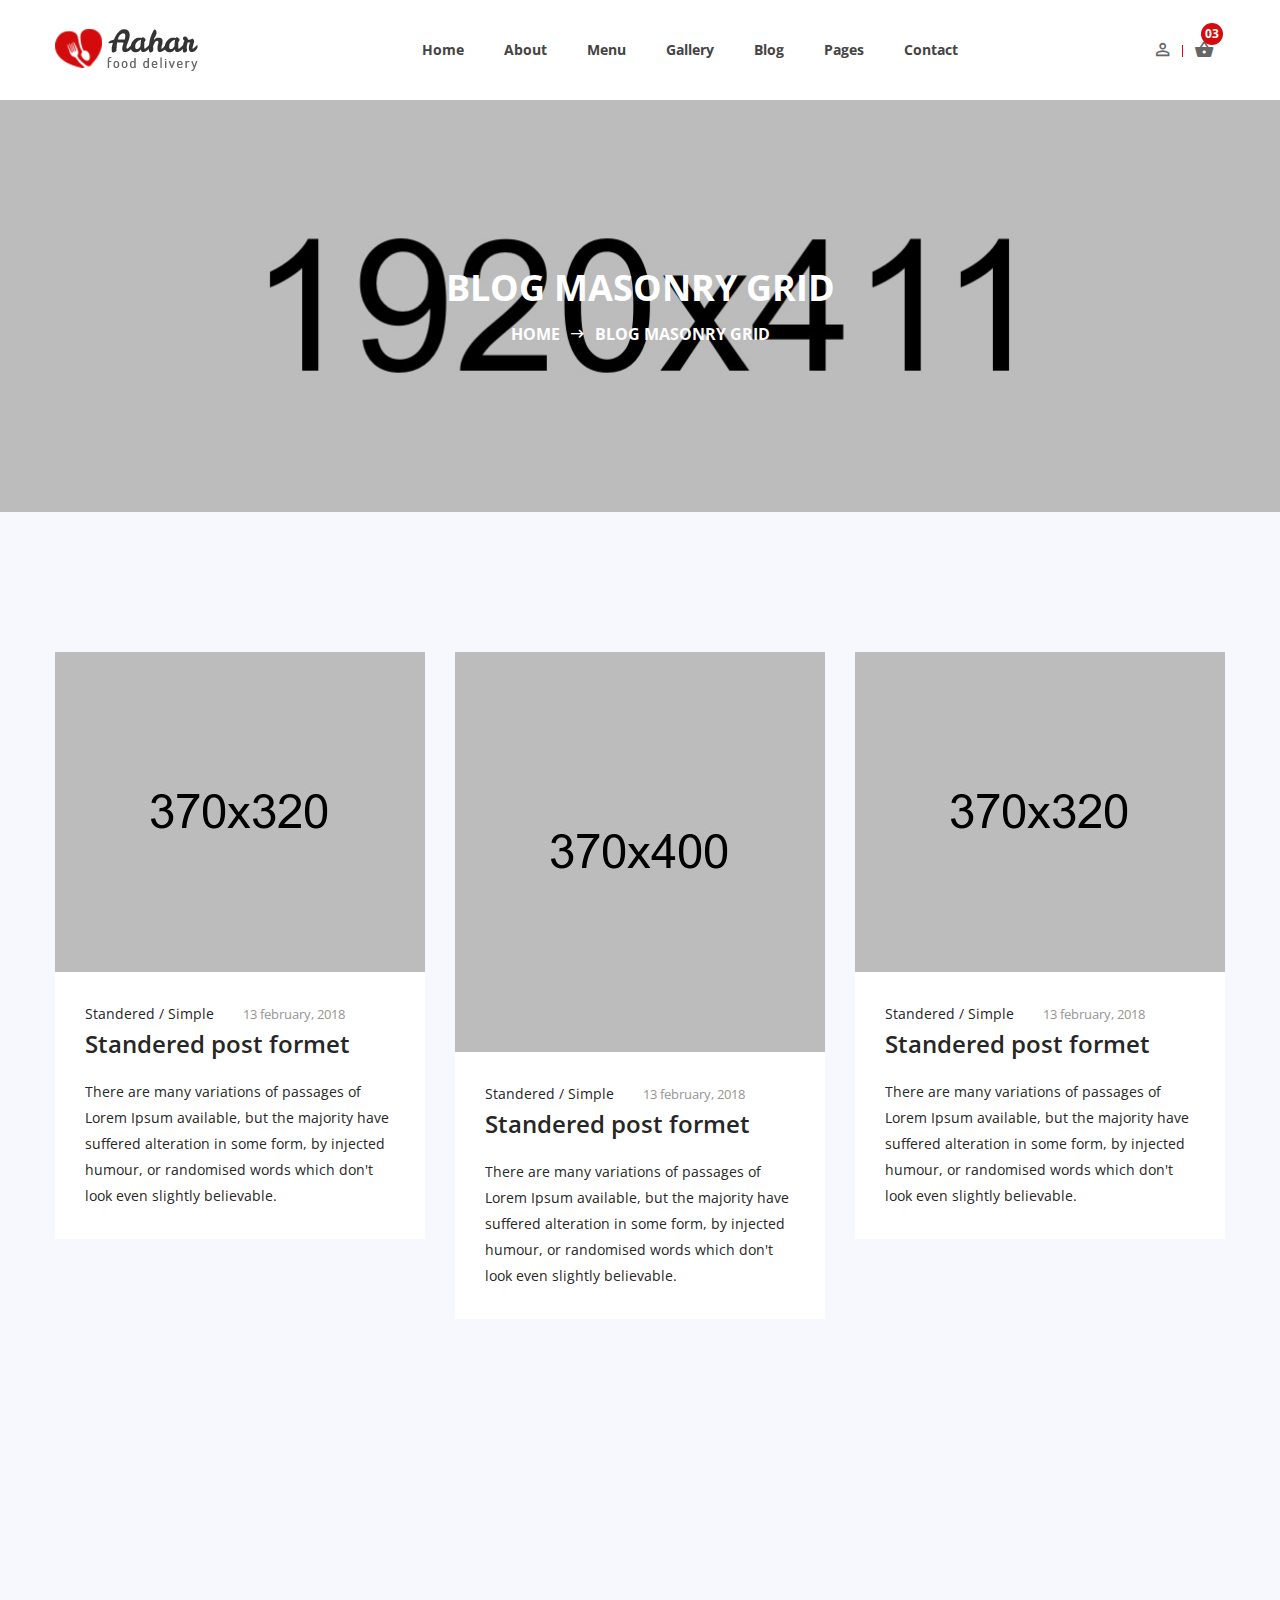
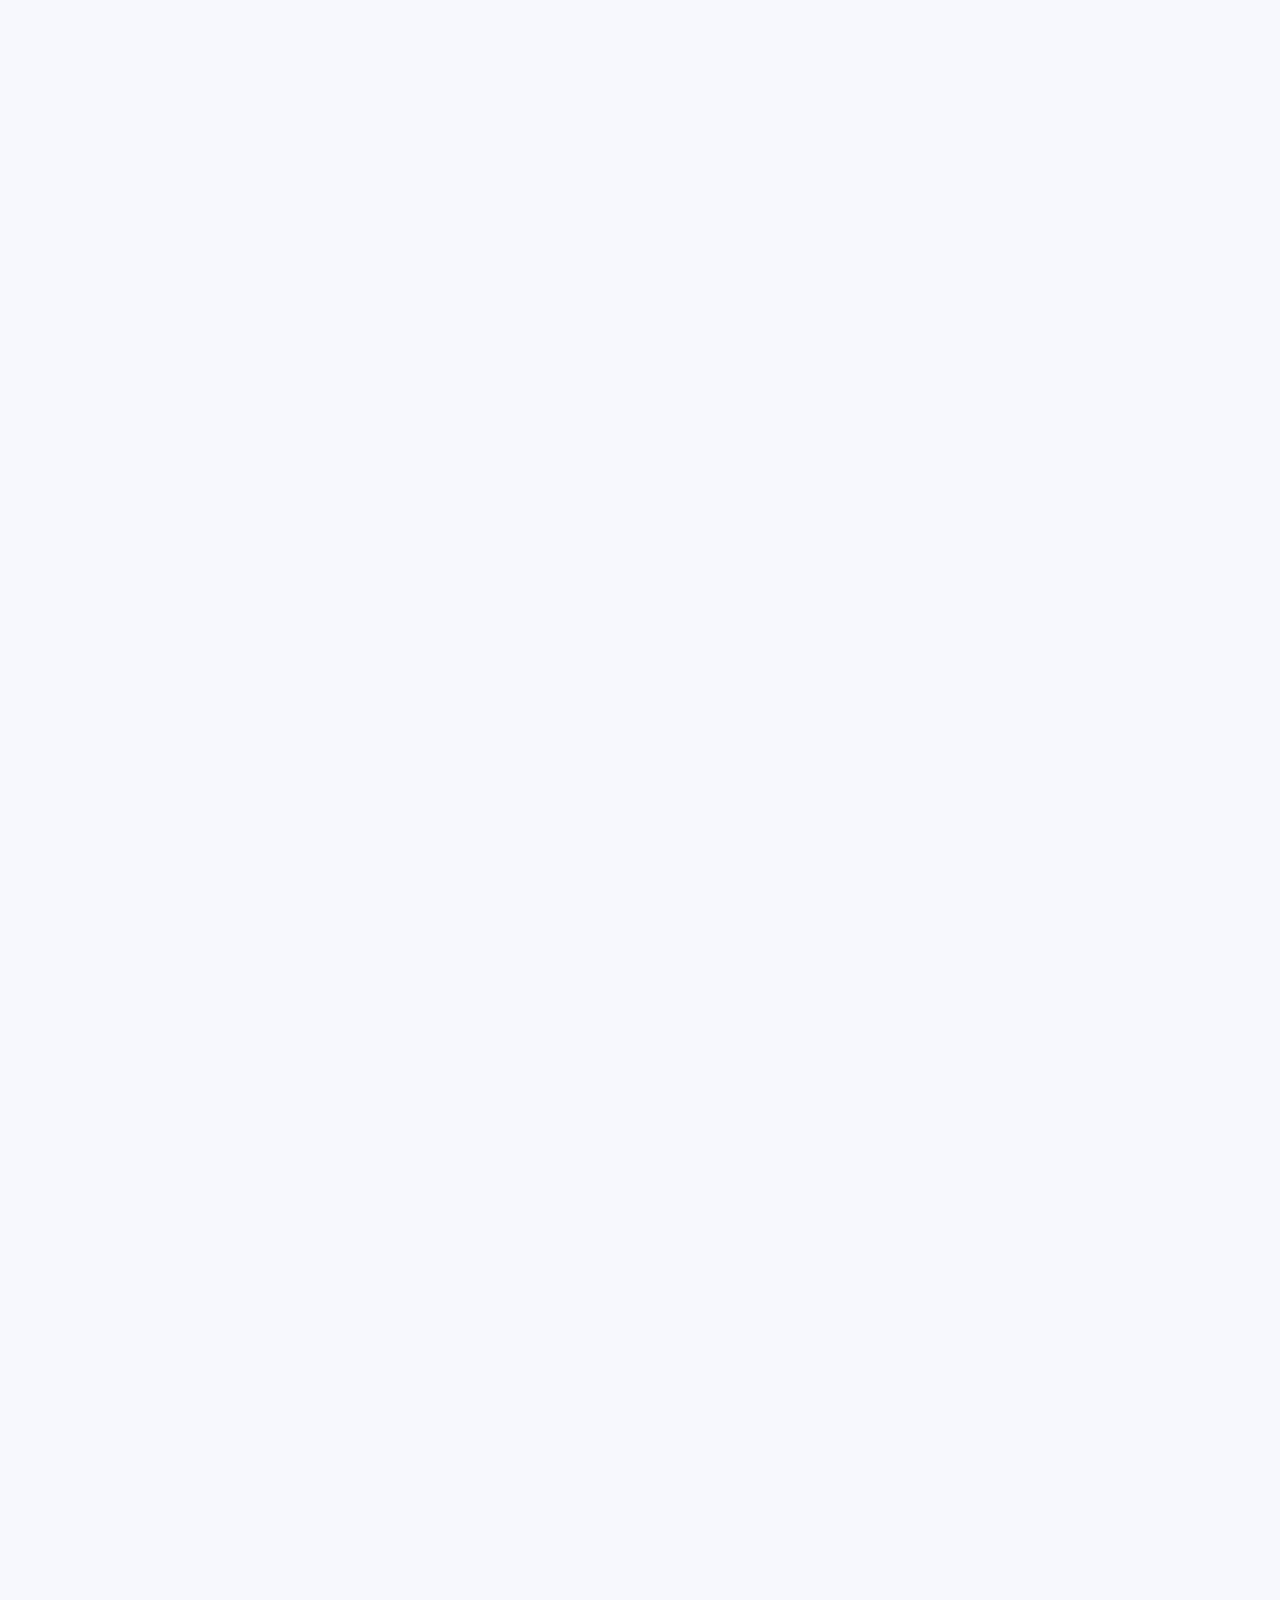
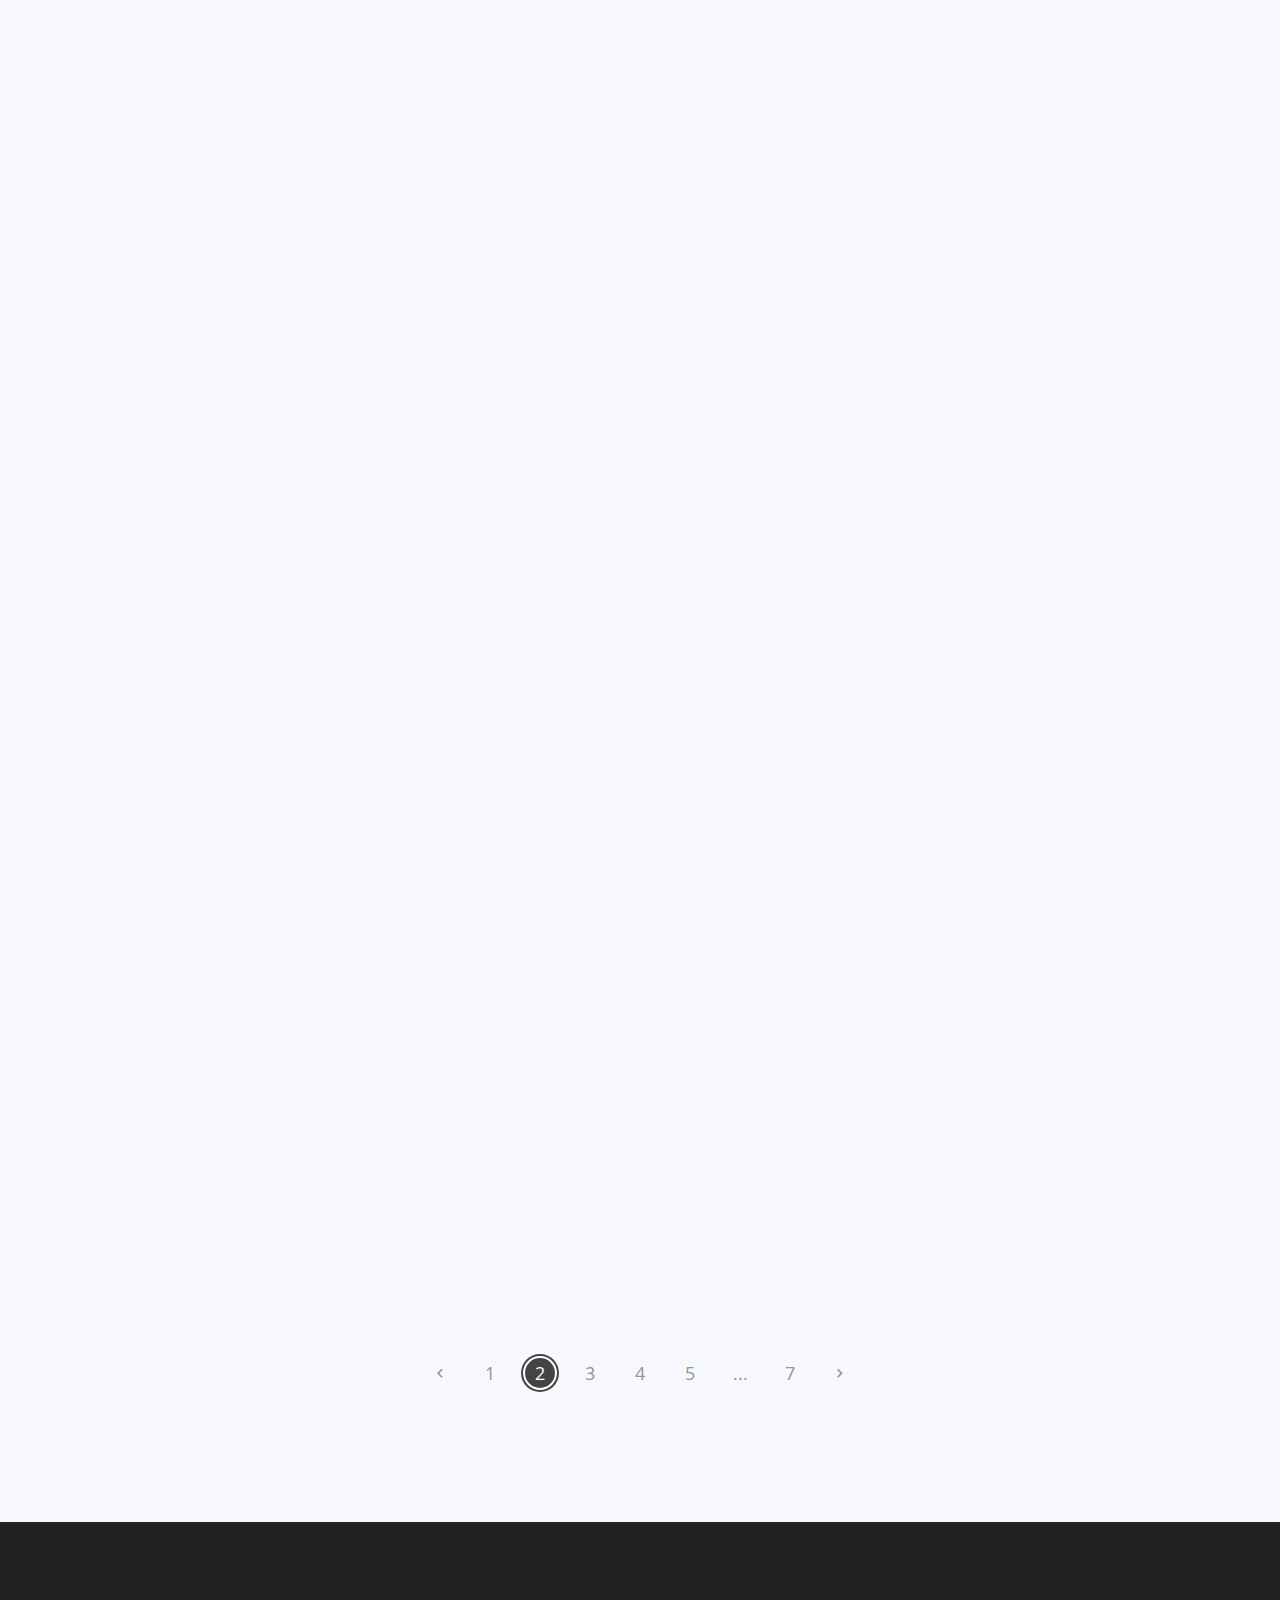
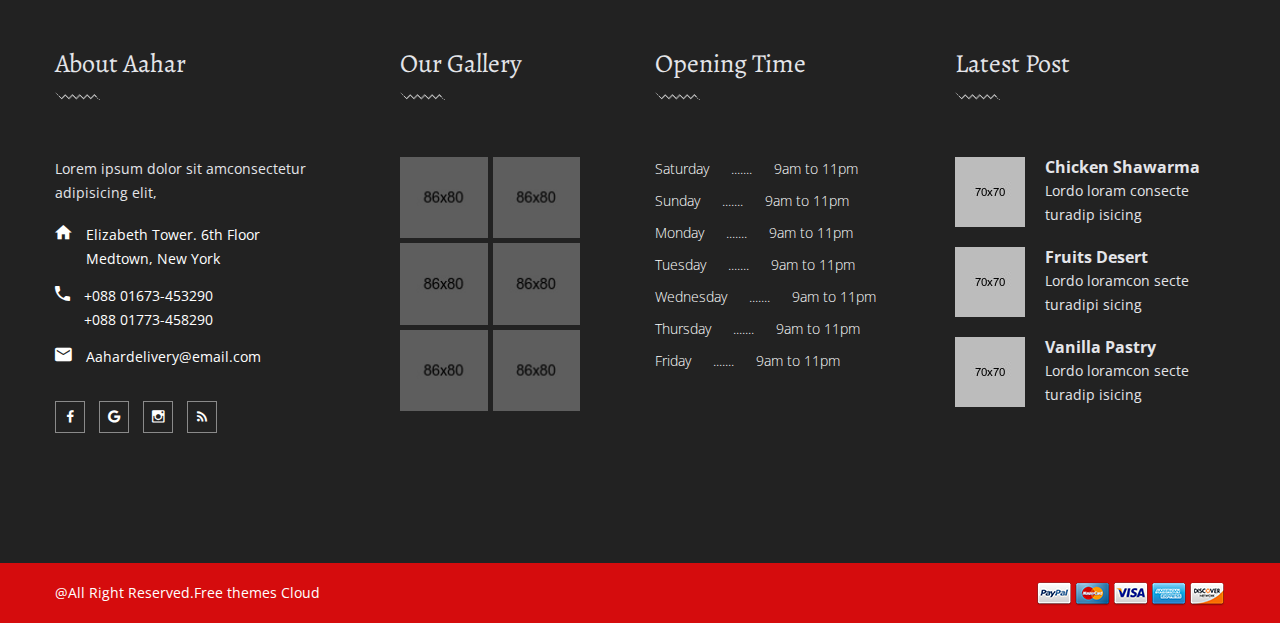
<file: Customer/blog-mesonry.html>
<!doctype html>
<html class="no-js" lang="zxx">
<head>
	<meta charset="utf-8">
	<meta http-equiv="x-ua-compatible" content="ie=edge">
	<title>Blog-Mesonry ||  Aahar Food Delivery Html5 Template</title>
	<meta name="description" content="">
	<meta name="viewport" content="width=device-width, initial-scale=1">

	<!-- Favicons -->
	<link rel="shortcut icon" href="images/favicon.ico">
	<link rel="apple-touch-icon" href="images/icon.png">

	<!-- Stylesheets -->
	<link rel="stylesheet" href="css/bootstrap.min.css">
	<link rel="stylesheet" href="css/plugins.css">
	<link rel="stylesheet" href="style.css">

	<!-- Cusom css -->
   <link rel="stylesheet" href="css/custom.css">

	<!-- Modernizer js -->
	<script src="js/vendor/modernizr-3.5.0.min.js"></script>
</head>
<body>
	<!--[if lte IE 9]>
		<p class="browserupgrade">You are using an <strong>outdated</strong> browser. Please <a href="https://browsehappy.com/">upgrade your browser</a> to improve your experience and security.</p>
	<![endif]-->

	<!-- Add your site or application content here -->
	
	<!-- <div class="fakeloader"></div> -->

	<!-- Main wrapper -->
	<div class="wrapper" id="wrapper">
		<!-- Start Header Area -->
        <header class="htc__header bg--white">
            <!-- Start Mainmenu Area -->
            <div id="sticky-header-with-topbar" class="mainmenu__wrap sticky__header">
                <div class="container">
                    <div class="row">
                        <div class="col-lg-2 col-sm-4 col-md-6 order-1 order-lg-1">
                            <div class="logo">
                                <a href="index.html">
                                    <img src="images/logo/foody.png" alt="logo images">
                                </a>
                            </div>
                        </div>
                        <div class="col-lg-9 col-sm-4 col-md-2 order-3 order-lg-2">
                            <div class="main__menu__wrap">
                                <nav class="main__menu__nav d-none d-lg-block">
                                    <ul class="mainmenu">
                                        <li class="drop"><a href="index.html">Home</a></li>
                                        <li><a href="about-us.html">About</a></li>
                                        <li class="drop"><a href="menu-list.html">Menu</a>
                                            <ul class="dropdown__menu">
                                                <li><a href="menu-list.html">Menu List</a></li>
                                                <li><a href="menu-details.html">Menu Details</a></li>
                                            </ul>
                                        </li>
                                        <li><a href="gallery.html">Gallery</a></li>
                                        <li class="drop"><a href="blog-mesonry.html">Blog</a>
                                            <ul class="dropdown__menu">
                                                <li><a href="blog-mesonry.html">Blog Mesonry</a></li>
                                                <li><a href="blog-details.html">Blog Details</a></li>
                                            </ul>
                                        </li>
                                        <li class="drop"><a href="#">Pages</a>
                                            <ul class="dropdown__menu">
                                                <li><a href="service.html">Service</a></li>
                                                <li><a href="cart.html">Cart Page</a></li>
                                                <li><a href="checkout.html">Checkout Page</a></li>
                                                <li><a href="contact.html">Contact Page</a></li>
                                            </ul>
                                        </li>
                                        <li><a href="contact.html">Contact</a></li>
                                    </ul>
                                </nav>
                                
                            </div>
                        </div>
                        <div class="col-lg-1 col-sm-4 col-md-4 order-2 order-lg-3">
                            <div class="header__right d-flex justify-content-end">
                                <div class="log__in">
                                    <a class="accountbox-trigger" href="#"><i class="zmdi zmdi-account-o"></i></a>
                                </div>
                                <div class="shopping__cart">
                                    <a class="minicart-trigger" href="#"><i class="zmdi zmdi-shopping-basket"></i></a>
                                    <div class="shop__qun">
                                        <span>03</span>
                                    </div>
                                </div>
                            </div>
                        </div>
                    </div>
                    <!-- Mobile Menu -->
                        <div class="mobile-menu d-block d-lg-none"></div>
                    <!-- Mobile Menu -->
                </div>
            </div>
            <!-- End Mainmenu Area -->
        </header>
        <!-- End Header Area -->
        <!-- Start Bradcaump area -->
        <div class="ht__bradcaump__area bg-image--19">
            <div class="ht__bradcaump__wrap d-flex align-items-center">
                <div class="container">
                    <div class="row">
                        <div class="col-lg-12 col-md-12 col-sm-12">
                            <div class="bradcaump__inner text-center brad__white">
                                <h2 class="bradcaump-title">blog masonry grid</h2>
                                <nav class="bradcaump-inner">
                                  <a class="breadcrumb-item" href="index.html">Home</a>
                                  <span class="brd-separetor"><i class="zmdi zmdi-long-arrow-right"></i></span>
                                  <span class="breadcrumb-item active">blog masonry grid</span>
                                </nav>
                            </div>
                        </div>
                    </div>
                </div>
            </div>
        </div>
        <!-- End Bradcaump area --> 
        <!-- Start Blog Masonry Area -->
        <section class="blog__masonery__area bg--white section-padding--lg">
            <div class="container blog__masonry__container">
                <div class="row blog__masonery__wrap">
                    <!-- Start Single Masonry -->
                    <div class="col-lg-4 col-md-6 col-sm-12 bl__item cat--1">
                        <div class="blog__masonry foo">
                            <div class="bl__maso__thumb">
                                <a href="blog-details.html">
                                    <img src="images/blog/mesonry/1.jpg" alt="masonry images">
                                </a>
                            </div>
                            <div class="bl__mass__content">
                                <ul class="bl__maso__meta">
                                    <li class="meta__light">Standered  /  Simple</li>
                                    <li>13 february, 2018</li>
                                </ul>
                                <h2><a href="blog-details.html">Standered post formet</a></h2>
                                <p>There are many variations of passages of Lorem Ipsum available, but the majority have suffered alteration in some form, by injected humour, or randomised words which don't look even slightly believable.</p>
                            </div>
                        </div>
                    </div>
                    <!-- Start Single Masonry -->
                    <!-- Start Single Masonry -->
                    <div class="col-lg-4 col-md-6 col-sm-12 bl__item cat--2 cat--3">
                        <div class="blog__masonry foo">
                            <div class="bl__maso__thumb">
                                <a href="blog-details.html">
                                    <img src="images/blog/mesonry/2.jpg" alt="masonry images">
                                </a>
                            </div>
                            <div class="bl__mass__content">
                                <ul class="bl__maso__meta">
                                    <li class="meta__light">Standered  /  Simple</li>
                                    <li>13 february, 2018</li>
                                </ul>
                                <h2><a href="blog-details.html">Standered post formet</a></h2>
                                <p>There are many variations of passages of Lorem Ipsum available, but the majority have suffered alteration in some form, by injected humour, or randomised words which don't look even slightly believable.</p>
                            </div>
                        </div>
                    </div>
                    <!-- Start Single Masonry -->
                    <!-- Start Single Masonry -->
                    <div class="col-lg-4 col-md-6 col-sm-12 bl__item cat--2 cat--4">
                        <div class="blog__masonry foo">
                            <div class="bl__maso__thumb">
                                <a href="blog-details.html">
                                    <img src="images/blog/mesonry/3.jpg" alt="masonry images">
                                </a>
                            </div>
                            <div class="bl__mass__content">
                                <ul class="bl__maso__meta">
                                    <li class="meta__light">Standered  /  Simple</li>
                                    <li>13 february, 2018</li>
                                </ul>
                                <h2><a href="blog-details.html">Standered post formet</a></h2>
                                <p>There are many variations of passages of Lorem Ipsum available, but the majority have suffered alteration in some form, by injected humour, or randomised words which don't look even slightly believable.</p>
                            </div>
                        </div>
                    </div>
                    <!-- Start Single Masonry -->
                    <!-- Start Single Masonry -->
                    <div class="col-lg-4 col-md-6 col-sm-12 bl__item cat--1">
                        <div class="blog__masonry foo">
                            <div class="bl__maso__thumb">
                                <a href="blog-details.html">
                                    <img src="images/blog/mesonry/4.jpg" alt="masonry images">
                                </a>
                            </div>
                            <div class="bl__mass__content">
                                <ul class="bl__maso__meta">
                                    <li class="meta__light">Standered  /  Simple</li>
                                    <li>13 february, 2018</li>
                                </ul>
                                <h2><a href="blog-details.html">Video post formet, Play Your DREAM.</a></h2>
                                <p>There are many variations of passages of Lorem Ipsum available, but the majority have suffered alteration in some form, by injected humour, or randomised words which don't look even slightly believable.</p>
                            </div>
                        </div>
                    </div>
                    <!-- Start Single Masonry -->
                    <!-- Start Single Masonry -->
                    <div class="col-lg-4 col-md-6 col-sm-12 bl__item cat--4">
                        <div class="blog__masonry foo">
                            <div class="bl__maso__thumb">
                                <a href="blog-details.html">
                                    <img src="images/blog/mesonry/5.jpg" alt="masonry images">
                                </a>
                            </div>
                            <div class="bl__mass__content">
                                <ul class="bl__maso__meta">
                                    <li class="meta__light">Standered  /  Simple</li>
                                    <li>13 february, 2018</li>
                                </ul>
                                <h2><a href="blog-details.html">Standered post formet</a></h2>
                                <p>There are many variations of passages of Lorem Ipsum available, but the majority have suffered alteration in some form, by injected humour, or randomised words which don't look even slightly believable.</p>
                            </div>
                        </div>
                    </div>
                    <!-- Start Single Masonry -->
                    <!-- Start Single Masonry -->
                    <div class="col-lg-4 col-md-6 col-sm-12 bl__item cat--3">
                        <div class="blog__masonry foo">
                            <div class="bl__mass__content">
                                <ul class="bl__maso__meta">
                                    <li class="meta__light">Standered  /  Simple</li>
                                    <li>13 february, 2018</li>
                                </ul>
                                <h2><a href="blog-details.html">Imageless Post formet.</a></h2>
                                <p>There are many variations of passages of Lorem Ipsum available, but the majority have suffered alteration in some form, by injected humour, or randomised words which don't look even slightly believable.</p>
                            </div>
                        </div>
                    </div>
                    <!-- Start Single Masonry -->
                    <!-- Start Single Masonry -->
                    <div class="col-lg-4 col-md-6 col-sm-12 bl__item cat--4">
                        <div class="blog__masonry foo">
                            <div class="bl__maso__thumb">
                                <a href="blog-details.html">
                                    <img src="images/blog/mesonry/7.jpg" alt="masonry images">
                                </a>
                            </div>
                            <div class="bl__mass__content">
                                <ul class="bl__maso__meta">
                                    <li class="meta__light">Standered  /  Simple</li>
                                    <li>13 february, 2018</li>
                                </ul>
                                <h2><a href="blog-details.html">Video post formet, Play Your DREAM.</a></h2>
                                <p>There are many variations of passages of Lorem Ipsum available, but the majority have suffered alteration in some form, by injected humour, or randomised words which don't look even slightly believable.</p>
                            </div>
                        </div>
                    </div>
                    <!-- Start Single Masonry -->
                    <!-- Start Single Masonry -->
                    <div class="col-lg-4 col-md-6 col-sm-12 bl__item cat--4">
                        <div class="blog__masonry foo">
                            <div class="bl__maso__thumb">
                                <a href="blog-details.html">
                                    <img src="images/blog/mesonry/8.jpg" alt="masonry images">
                                </a>
                            </div>
                        </div>
                    </div>
                    <!-- Start Single Masonry -->
                    <!-- Start Single Masonry -->
                    <div class="col-lg-4 col-md-6 col-sm-12 bl__item cat--4">
                        <div class="blog__masonry foo">
                            <div class="bl__maso__thumb">
                                <a href="blog-details.html">
                                    <img src="images/blog/mesonry/6.jpg" alt="masonry images">
                                </a>
                            </div>
                        </div>
                    </div>
                    <!-- Start Single Masonry -->
                    <!-- Start Single Masonry -->
                    <div class="col-lg-4 col-md-6 col-sm-12 bl__item cat--4">
                        <div class="blog__masonry foo">
                            <div class="bl__maso__thumb">
                                <a href="blog-details.html">
                                    <img src="images/blog/mesonry/9.jpg" alt="masonry images">
                                </a>
                            </div>
                            <div class="bl__mass__content">
                                <ul class="bl__maso__meta">
                                    <li class="meta__light">Standered  /  Simple</li>
                                    <li>13 february, 2018</li>
                                </ul>
                                <h2><a href="blog-details.html">Video post formet, Play Your DREAM.</a></h2>
                                <p>There are many variations of passages of Lorem Ipsum available, but the majority have suffered alteration in some form, by injected humour, or randomised words which don't look even slightly believable.</p>
                            </div>
                        </div>
                    </div>
                    <!-- Start Single Masonry -->
                    
                    <!-- Start Single Masonry -->
                    <div class="col-lg-4 col-md-6 col-sm-12 bl__item cat--4">
                        <div class="blog__masonry foo">
                            <div class="bl__maso__thumb">
                                <a href="blog-details.html">
                                    <img src="images/blog/mesonry/11.jpg" alt="masonry images">
                                </a>
                            </div>
                            <div class="bl__mass__content">
                                <ul class="bl__maso__meta">
                                    <li class="meta__light">Standered  /  Simple</li>
                                    <li>13 february, 2018</li>
                                </ul>
                                <h2><a href="blog-details.html">Video post formet, Play Your DREAM.</a></h2>
                                <p>There are many variations of passages of Lorem Ipsum available, but the majority have suffered alteration in some form, by injected humour, or randomised words which don't look even slightly believable.</p>
                            </div>
                        </div>
                    </div>
                    <!-- Start Single Masonry -->
                    <!-- Start Single Masonry -->
                    <div class="col-lg-4 col-md-6 col-sm-12 bl__item cat--4">
                        <div class="blog__masonry foo">
                            <div class="bl__maso__thumb">
                                <a href="blog-details.html">
                                    <img src="images/blog/mesonry/10.jpg" alt="masonry images">
                                </a>
                            </div>
                        </div>
                    </div>
                    <!-- Start Single Masonry -->
                    <!-- Start Single Masonry -->
                    <div class="col-lg-4 col-md-6 col-sm-12 bl__item cat--4">
                        <div class="blog__masonry foo">
                            <div class="bl__maso__thumb">
                                <a href="blog-details.html">
                                    <img src="images/blog/mesonry/13.jpg" alt="masonry images">
                                </a>
                            </div>
                            <div class="bl__mass__content">
                                <ul class="bl__maso__meta">
                                    <li class="meta__light">Standered  /  Simple</li>
                                    <li>13 february, 2018</li>
                                </ul>
                                <h2><a href="blog-details.html">Video post formet, Play Your DREAM.</a></h2>
                                <p>There are many variations of passages of Lorem Ipsum available, but the majority have suffered alteration in some form, by injected humour, or randomised words which don't look even slightly believable.</p>
                            </div>
                        </div>
                    </div>
                    <!-- Start Single Masonry -->
                    <!-- Start Single Masonry -->
                    <div class="col-lg-4 col-md-6 col-sm-12 bl__item cat--4">
                        <div class="blog__masonry foo">
                            <div class="bl__maso__thumb">
                                <a href="blog-details.html">
                                    <img src="images/blog/mesonry/12.jpg" alt="masonry images">
                                </a>
                            </div>
                        </div>
                    </div>
                    <!-- Start Single Masonry -->
                    <!-- Start Single Masonry -->
                    <div class="col-lg-4 col-md-6 col-sm-12 bl__item cat--4">
                        <div class="blog__masonry foo">
                            <div class="bl__maso__thumb">
                                <a href="blog-details.html">
                                    <img src="images/blog/mesonry/14.jpg" alt="masonry images">
                                </a>
                            </div>
                        </div>
                    </div>
                    <!-- Start Single Masonry -->
                    <!-- Start Single Masonry -->
                    <div class="col-lg-4 col-md-6 col-sm-12 bl__item cat--4">
                        <div class="blog__masonry foo">
                            <div class="bl__maso__thumb">
                                <a href="blog-details.html">
                                    <img src="images/blog/mesonry/15.jpg" alt="masonry images">
                                </a>
                            </div>
                            <div class="bl__mass__content">
                                <ul class="bl__maso__meta">
                                    <li class="meta__light">Standered  /  Simple</li>
                                    <li>13 february, 2018</li>
                                </ul>
                                <h2><a href="blog-details.html">Video post formet, Play Your DREAM.</a></h2>
                                <p>There are many variations of passages of Lorem Ipsum available, but the majority have suffered alteration in some form, by injected humour, or randomised words which don't look even slightly believable.</p>
                            </div>
                        </div>
                    </div>
                    <!-- Start Single Masonry -->
                    <!-- Start Single Masonry -->
                    <div class="col-lg-4 col-md-6 col-sm-12 bl__item cat--4">
                        <div class="blog__masonry foo">
                            <div class="bl__maso__thumb">
                                <a href="blog-details.html">
                                    <img src="images/blog/mesonry/17.jpg" alt="masonry images">
                                </a>
                            </div>
                            <div class="bl__mass__content">
                                <ul class="bl__maso__meta">
                                    <li class="meta__light">Standered  /  Simple</li>
                                    <li>13 february, 2018</li>
                                </ul>
                                <h2><a href="blog-details.html">Audio post formet, Music is a way to find yourself.</a></h2>
                                <p>There are many variations of passages of Lorem Ipsum available, but the majority have suffered alteration in some form, by injected humour, or randomised words which don't look even slightly believable.</p>
                            </div>
                        </div>
                    </div>
                    <!-- Start Single Masonry -->
                    <!-- Start Single Masonry -->
                    <div class="col-lg-4 col-md-6 col-sm-12 bl__item cat--4">
                        <div class="blog__masonry foo">
                            <div class="bl__maso__thumb">
                                <a href="blog-details.html">
                                    <img src="images/blog/mesonry/16.jpg" alt="masonry images">
                                </a>
                            </div>
                            <div class="bl__mass__content">
                                <ul class="bl__maso__meta">
                                    <li class="meta__light">Standered  /  Simple</li>
                                    <li>13 february, 2018</li>
                                </ul>
                                <h2><a href="blog-details.html">Video post formet, Play Your DREAM.</a></h2>
                                <p>There are many variations of passages of Lorem Ipsum available, but the majority have suffered alteration in some form, by injected humour, or randomised words which don't look even slightly believable.</p>
                            </div>
                        </div>
                    </div>
                    <!-- Start Single Masonry -->
                    <!-- Start Single Masonry -->
                    <div class="col-lg-4 col-md-6 col-sm-12 bl__item cat--4">
                        <div class="blog__masonry foo">
                            <div class="bl__maso__thumb">
                                <a href="blog-details.html">
                                    <img src="images/blog/mesonry/18.jpg" alt="masonry images">
                                </a>
                            </div>
                            <div class="bl__mass__content">
                                <ul class="bl__maso__meta">
                                    <li class="meta__light">Standered  /  Simple</li>
                                    <li>13 february, 2018</li>
                                </ul>
                                <h2><a href="blog-details.html">Audio post formet, Music is a way to find yourself.</a></h2>
                                <p>There are many variations of passages of Lorem Ipsum available, but the majority have suffered alteration in some form, by injected humour, or randomised words which don't look even slightly believable.</p>
                            </div>
                        </div>
                    </div>
                    <!-- Start Single Masonry -->
                    <!-- Start Single Masonry -->
                    <div class="col-lg-4 col-md-6 col-sm-12 bl__item cat--4">
                        <div class="blog__masonry foo">
                            <div class="bl__maso__thumb">
                                <a href="blog-details.html">
                                    <img src="images/blog/mesonry/20.jpg" alt="masonry images">
                                </a>
                            </div>
                            <div class="bl__mass__content">
                                <ul class="bl__maso__meta">
                                    <li class="meta__light">Standered  /  Simple</li>
                                    <li>13 february, 2018</li>
                                </ul>
                                <h2><a href="blog-details.html">Video post formet, Play Your DREAM.</a></h2>
                                <p>There are many variations of passages of Lorem Ipsum available, but the majority have suffered alteration in some form, by injected humour, or randomised words which don't look even slightly believable.</p>
                            </div>
                        </div>
                    </div>
                    <!-- Start Single Masonry -->
                    <!-- Start Single Masonry -->
                    <div class="col-lg-4 col-md-6 col-sm-12 bl__item cat--4">
                        <div class="blog__masonry foo">
                            <div class="bl__maso__thumb">
                                <a href="blog-details.html">
                                    <img src="images/blog/mesonry/19.jpg" alt="masonry images">
                                </a>
                            </div>
                            <div class="bl__mass__content">
                                <ul class="bl__maso__meta">
                                    <li class="meta__light">Standered  /  Simple</li>
                                    <li>13 february, 2018</li>
                                </ul>
                                <h2><a href="blog-details.html">Audio post formet, Music is a way to find yourself.</a></h2>
                                <p>There are many variations of passages of Lorem Ipsum available, but the majority have suffered alteration in some form, by injected humour, or randomised words which don't look even slightly believable.</p>
                            </div>
                        </div>
                    </div>
                    <!-- Start Single Masonry -->
                </div>
                <div class="row">
                    <div class="col-lg-12">
                        <ul class="food__pagination d-flex justify-content-center align-items-center mt--130">
                            <li><a href="#"><i class="zmdi zmdi-chevron-left"></i></a></li>
                            <li><a href="#">1</a></li>
                            <li class="active"><a href="#">2</a></li>
                            <li><a href="#">3</a></li>
                            <li><a href="#">4</a></li>
                            <li><a href="#">5</a></li>
                            <li><a href="#">...</a></li>
                            <li><a href="#">7</a></li>
                            <li><a href="#"><i class="zmdi zmdi-chevron-right"></i></a></li>
                        </ul>
                    </div>
                </div>
            </div>
        </section>
        <!-- End Blog Masonry Area -->
        <!-- Start Footer Area -->
        <footer class="footer__area footer--1">
            <div class="footer__wrapper bg__cat--1 section-padding--lg">
                <div class="container">
                    <div class="row">
                        <!-- Start Single Footer -->
                        <div class="col-md-6 col-lg-3 col-sm-12">
                            <div class="footer">
                                <h2 class="ftr__title">About Aahar</h2>
                                <div class="footer__inner">
                                    <div class="ftr__details">
                                        <p>Lorem ipsum dolor sit amconsectetur adipisicing elit,</p>
                                        <div class="ftr__address__inner">
                                            <div class="ftr__address">
                                                <div class="ftr__address__icon">
                                                    <i class="zmdi zmdi-home"></i>
                                                </div>
                                                <div class="frt__address__details">
                                                    <p>Elizabeth Tower. 6th Floor Medtown, New York</p>
                                                </div>
                                            </div>
                                            <div class="ftr__address">
                                                <div class="ftr__address__icon">
                                                    <i class="zmdi zmdi-phone"></i>
                                                </div>
                                                <div class="frt__address__details">
                                                    <p><a href="#">+088 01673-453290</a></p>
                                                    <p><a href="#">+088 01773-458290</a></p>
                                                </div>
                                            </div>
                                            <div class="ftr__address">
                                                <div class="ftr__address__icon">
                                                    <i class="zmdi zmdi-email"></i>
                                                </div>
                                                <div class="frt__address__details">
                                                    <p><a href="#">Aahardelivery@email.com</a></p>
                                                </div>
                                            </div>
                                        </div>
                                        <ul class="social__icon">
                                            <li><a href="#"><i class="zmdi zmdi-facebook"></i></a></li>
                                            <li><a href="#"><i class="zmdi zmdi-google"></i></a></li>
                                            <li><a href="#"><i class="zmdi zmdi-instagram"></i></a></li>
                                            <li><a href="#"><i class="zmdi zmdi-rss"></i></a></li>
                                        </ul>
                                    </div>
                                </div>
                            </div>
                        </div>
                        <!-- End Single Footer -->
                        <!-- Start Single Footer -->
                        <div class="col-md-6 col-lg-3 col-sm-12 sm--mt--40">
                            <div class="footer gallery">
                                <h2 class="ftr__title">Our Gallery</h2>
                                <div class="footer__inner">
                                    <ul class="sm__gallery__list">
                                        <li><a href="#"><img src="images/gallery/sm-img/1.jpg" alt="gallery images"></a></li>
                                        <li><a href="#"><img src="images/gallery/sm-img/2.jpg" alt="gallery images"></a></li>
                                        <li><a href="#"><img src="images/gallery/sm-img/3.jpg" alt="gallery images"></a></li>
                                        <li><a href="#"><img src="images/gallery/sm-img/4.jpg" alt="gallery images"></a></li>
                                        <li><a href="#"><img src="images/gallery/sm-img/5.jpg" alt="gallery images"></a></li>
                                        <li><a href="#"><img src="images/gallery/sm-img/6.jpg" alt="gallery images"></a></li>
                                    </ul>
                                </div>
                            </div>
                        </div>
                        <!-- End Single Footer -->
                        <!-- Start Single Footer -->
                        <div class="col-md-6 col-lg-3 col-sm-12 md--mt--40 sm--mt--40">
                            <div class="footer">
                                <h2 class="ftr__title">Opening Time</h2>
                                <div class="footer__inner">
                                    <ul class="opening__time__list">
                                        <li>Saturday<span>.......</span>9am to 11pm</li>
                                        <li>Sunday<span>.......</span>9am to 11pm</li>
                                        <li>Monday<span>.......</span>9am to 11pm</li>
                                        <li>Tuesday<span>.......</span>9am to 11pm</li>
                                        <li>Wednesday<span>.......</span>9am to 11pm</li>
                                        <li>Thursday<span>.......</span>9am to 11pm</li>
                                        <li>Friday<span>.......</span>9am to 11pm</li>
                                    </ul>
                                </div>
                            </div>
                        </div>
                        <!-- End Single Footer -->
                        <!-- Start Single Footer -->
                        <div class="col-md-6 col-lg-3 col-sm-12 md--mt--40 sm--mt--40">
                            <div class="footer">
                                <h2 class="ftr__title">Latest Post</h2>
                                <div class="footer__inner">
                                    <div class="lst__post__list">
                                        <div class="single__sm__post">
                                            <div class="sin__post__thumb">
                                                <a href="blog-details,html">
                                                    <img src="images/blog/sm-img/1.jpg" alt="blog images">
                                                </a>
                                            </div>
                                            <div class="sin__post__details">
                                                <h6><a href="blog-details.html">Chicken Shawarma </a></h6>
                                                <p>Lordo loram consecte turadip isicing</p>
                                            </div>
                                        </div>
                                        <div class="single__sm__post">
                                            <div class="sin__post__thumb">
                                                <a href="blog-details,html">
                                                    <img src="images/blog/sm-img/2.jpg" alt="blog images">
                                                </a>
                                            </div>
                                            <div class="sin__post__details">
                                                <h6><a href="blog-details.html">Fruits Desert</a></h6>
                                                <p>Lordo loramcon secte turadipi sicing</p>
                                            </div>
                                        </div>
                                        <div class="single__sm__post">
                                            <div class="sin__post__thumb">
                                                <a href="blog-details,html">
                                                    <img src="images/blog/sm-img/3.jpg" alt="blog images">
                                                </a>
                                            </div>
                                            <div class="sin__post__details">
                                                <h6><a href="blog-details.html">Vanilla Pastry</a></h6>
                                                <p>Lordo loramcon secte turadip isicing</p>
                                            </div>
                                        </div>
                                    </div>
                                </div>
                            </div>
                        </div>
                        <!-- End Single Footer -->
                    </div>
                </div>
            </div>
            <div class="copyright bg--theme">
                <div class="container">
                    <div class="row">
                        <div class="col-lg-12 col-md-12 col-sm-12">
                            <div class="copyright__inner">
                                <div class="cpy__right--left">
                                    <p>@All Right Reserved.<a href="https://freethemescloud.com/">Free themes Cloud</a></p>
                                </div>
                                <div class="cpy__right--right">
                                    <a href="#">
                                        <img src="images/icon/shape/2.png" alt="payment images">
                                    </a>
                                </div>
                            </div>
                        </div>
                    </div>
                </div>
            </div>
        </footer>
        <!-- End Footer Area -->
        <!-- Login Form -->
        <div class="accountbox-wrapper">
            <div class="accountbox text-left">
                <ul class="nav accountbox__filters" id="myTab" role="tablist">
                    <li>
                        <a class="active" id="log-tab" data-toggle="tab" href="#log" role="tab" aria-controls="log" aria-selected="true">Login</a>
                    </li>
                    <li>
                        <a id="profile-tab" data-toggle="tab" href="#profile" role="tab" aria-controls="profile" aria-selected="false">Register</a>
                    </li>
                </ul>
                <div class="accountbox__inner tab-content" id="myTabContent">
                    <div class="accountbox__login tab-pane fade show active" id="log" role="tabpanel" aria-labelledby="log-tab">
                        <form action="#">
                            <div class="single-input">
                                <input class="cr-round--lg" type="text" placeholder="User name or email">
                            </div>
                            <div class="single-input">
                                <input class="cr-round--lg" type="password" placeholder="Password">
                            </div>
                            <div class="single-input">
                                <button type="submit" class="food__btn"><span>Go</span></button>
                            </div>
                            <div class="accountbox-login__others">
                                <h6>Or login with</h6>
                                <div class="social-icons">
                                    <ul>
                                        <li class="facebook"><a href="https://www.facebook.com/"><i class="fa fa-facebook"></i></a></li>
                                        <li class="twitter"><a href="https://twitter.com/"><i class="fa fa-twitter"></i></a></li>
                                        <li class="pinterest"><a href="#"><i class="fa fa-google-plus"></i></a></li>
                                    </ul>
                                </div>
                            </div>
                        </form>
                    </div>
                    <div class="accountbox__register tab-pane fade" id="profile" role="tabpanel" aria-labelledby="profile-tab">
                        <form action="#">
                            <div class="single-input">
                                <input class="cr-round--lg" type="text" placeholder="User name">
                            </div>
                            <div class="single-input">
                                <input class="cr-round--lg" type="email" placeholder="Email address">
                            </div>
                            <div class="single-input">
                                <input class="cr-round--lg" type="password" placeholder="Password">
                            </div>
                            <div class="single-input">
                                <input class="cr-round--lg" type="password" placeholder="Confirm password">
                            </div>
                            <div class="single-input">
                                <button type="submit" class="food__btn"><span>Sign Up</span></button>
                            </div>
                        </form>
                    </div>
                    <span class="accountbox-close-button"><i class="zmdi zmdi-close"></i></span>
                </div>
            </div>
        </div><!-- //Login Form -->
            <!-- Cartbox -->
        <div class="cartbox-wrap">
            <div class="cartbox text-right">
                <button class="cartbox-close"><i class="zmdi zmdi-close"></i></button>
                <div class="cartbox__inner text-left">
                    <div class="cartbox__items">
                        <!-- Cartbox Single Item -->
                        <div class="cartbox__item">
                            <div class="cartbox__item__thumb">
                                <a href="product-details.html">
                                    <img src="images/blog/sm-img/1.jpg" alt="small thumbnail">
                                </a>
                            </div>
                            <div class="cartbox__item__content">
                                <h5><a href="product-details.html" class="product-name">Vanila Muffin</a></h5>
                                <p>Qty: <span>01</span></p>
                                <span class="price">$15</span>
                            </div>
                            <button class="cartbox__item__remove">
                                <i class="fa fa-trash"></i>
                            </button>
                        </div><!-- //Cartbox Single Item -->
                        <!-- Cartbox Single Item -->
                        <div class="cartbox__item">
                            <div class="cartbox__item__thumb">
                                <a href="product-details.html">
                                    <img src="images/blog/sm-img/2.jpg" alt="small thumbnail">
                                </a>
                            </div>
                            <div class="cartbox__item__content">
                                <h5><a href="product-details.html" class="product-name">Wheat Bread</a></h5>
                                <p>Qty: <span>01</span></p>
                                <span class="price">$25</span>
                            </div>
                            <button class="cartbox__item__remove">
                                <i class="fa fa-trash"></i>
                            </button>
                        </div><!-- //Cartbox Single Item -->
                        <!-- Cartbox Single Item -->
                        <div class="cartbox__item">
                            <div class="cartbox__item__thumb">
                                <a href="product-details.html">
                                    <img src="images/blog/sm-img/3.jpg" alt="small thumbnail">
                                </a>
                            </div>
                            <div class="cartbox__item__content">
                                <h5><a href="product-details.html" class="product-name">Mixed Fruits Pie</a></h5>
                                <p>Qty: <span>01</span></p>
                                <span class="price">$30</span>
                            </div>
                            <button class="cartbox__item__remove">
                                <i class="fa fa-trash"></i>
                            </button>
                        </div><!-- //Cartbox Single Item -->
                    </div>
                    <div class="cartbox__total">
                        <ul>
                            <li><span class="cartbox__total__title">Subtotal</span><span class="price">$70</span></li>
                            <li class="shipping-charge"><span class="cartbox__total__title">Shipping Charge</span><span class="price">$05</span></li>
                            <li class="grandtotal">Total<span class="price">$75</span></li>
                        </ul>
                    </div>
                    <div class="cartbox__buttons">
                        <a class="food__btn" href="cart.html"><span>View cart</span></a>
                        <a class="food__btn" href="checkout.html"><span>Checkout</span></a>
                    </div>
                </div>
            </div>
        </div><!-- //Cartbox -->   
	</div><!-- //Main wrapper -->

	<!-- JS Files -->
	<script src="js/vendor/jquery-3.2.1.min.js"></script>
	<script src="js/popper.min.js"></script>
	<script src="js/bootstrap.min.js"></script>
	<script src="js/plugins.js"></script>
	<script src="js/active.js"></script>
</body>
</html>
</file>
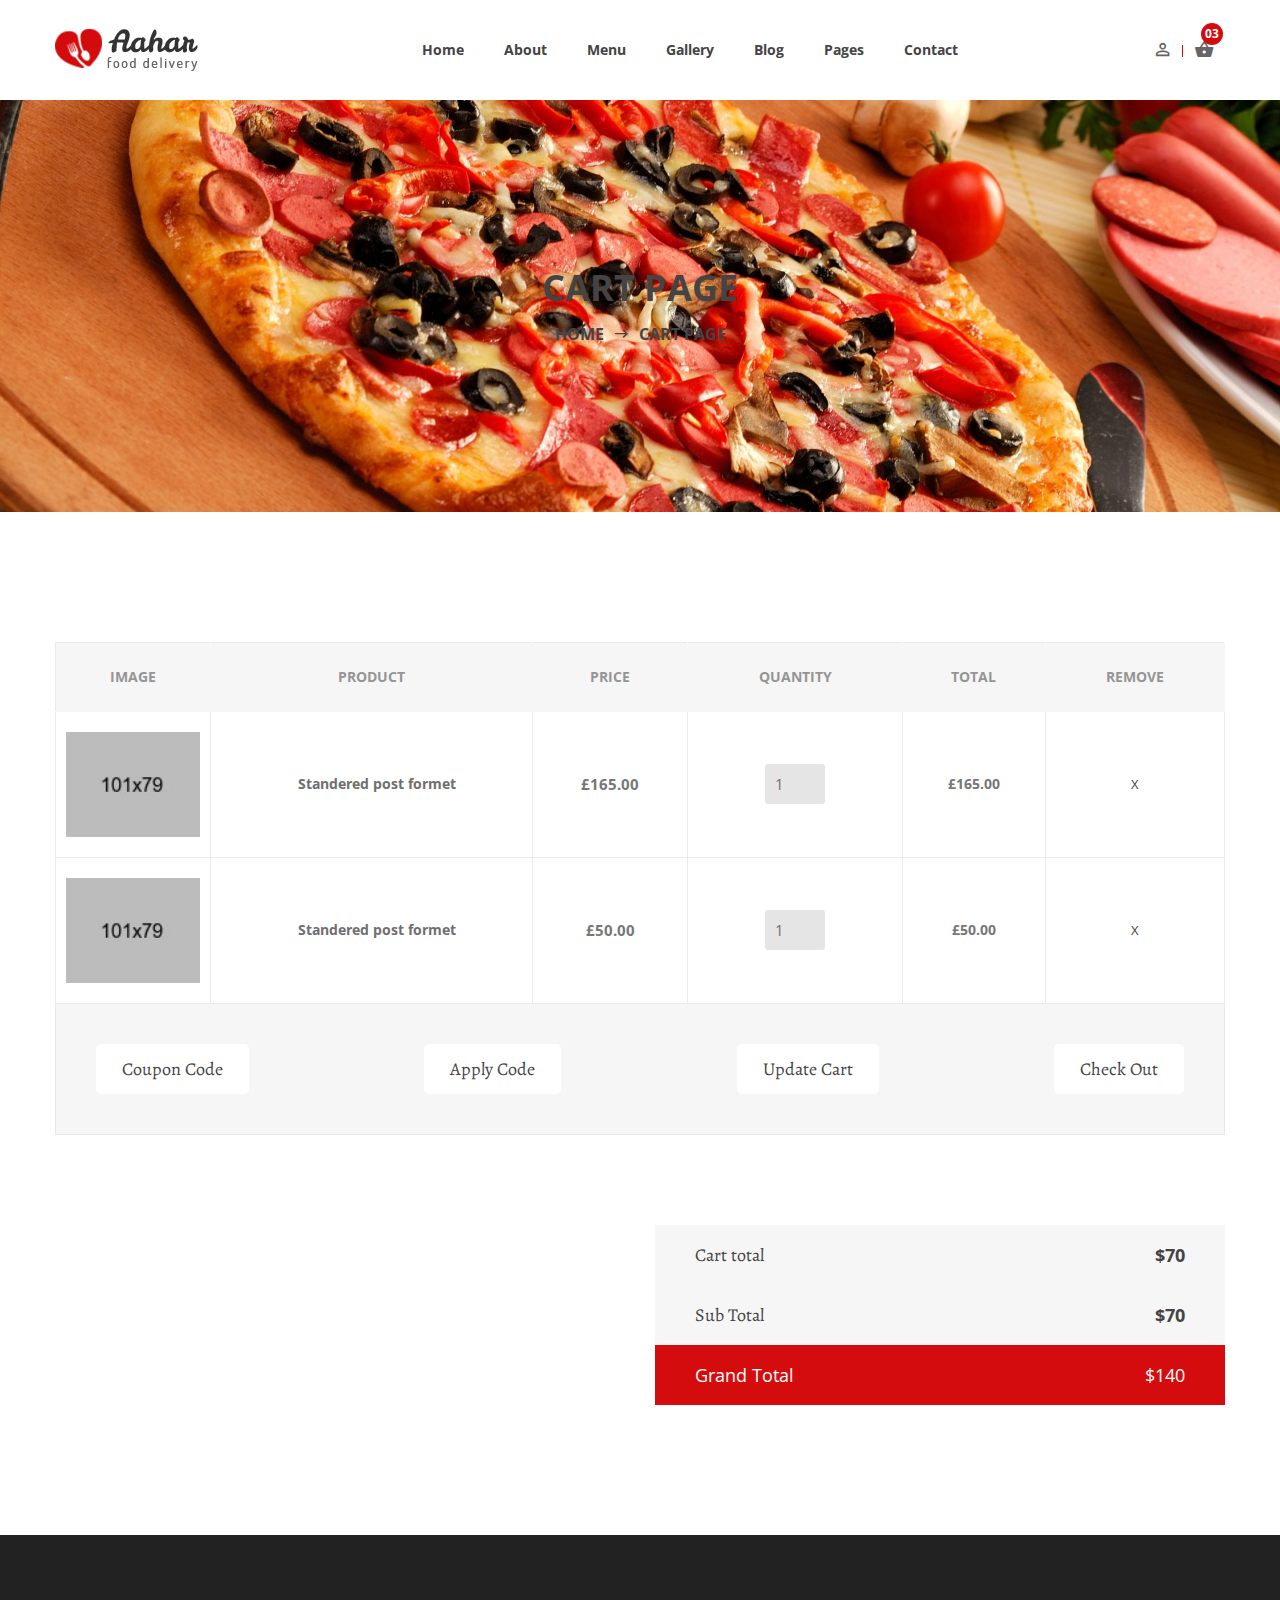
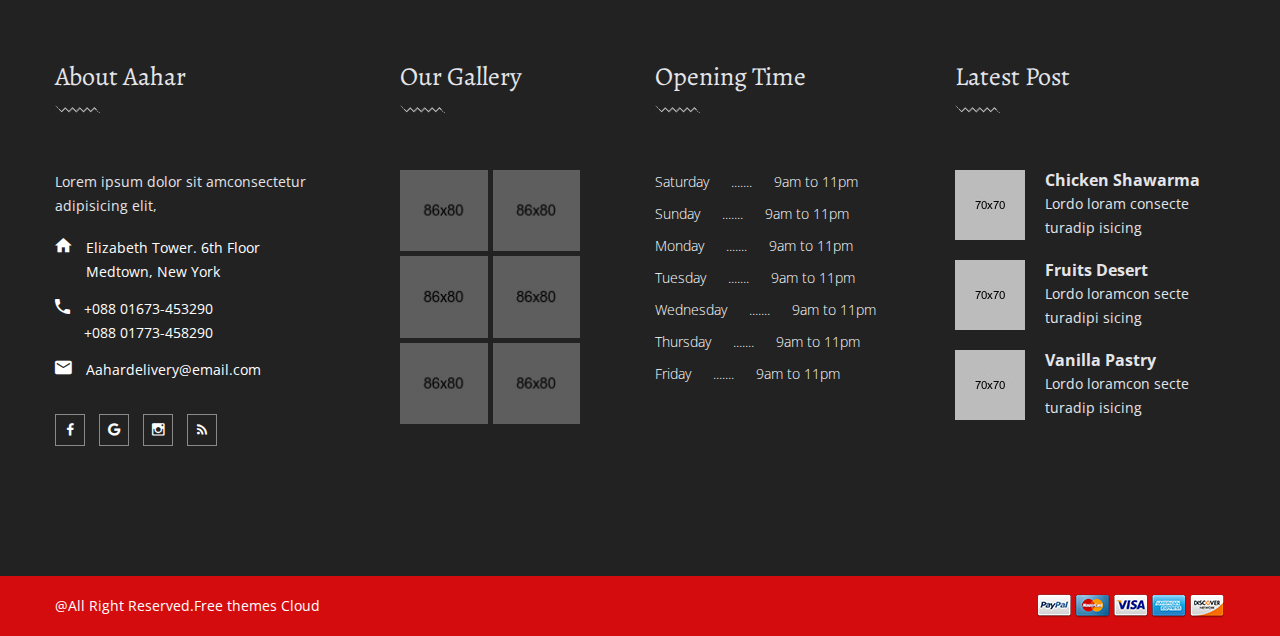
<file: Customer/cart.html>
<!doctype html>
<html class="no-js" lang="zxx">
<head>
	<meta charset="utf-8">
	<meta http-equiv="x-ua-compatible" content="ie=edge">
	<title>Cart ||  Aahar Food Delivery Html5 Template</title>
	<meta name="description" content="">
	<meta name="viewport" content="width=device-width, initial-scale=1">

	<!-- Favicons -->
	<link rel="shortcut icon" href="images/favicon.ico">
	<link rel="apple-touch-icon" href="images/icon.png">

	<!-- Stylesheets -->
	<link rel="stylesheet" href="css/bootstrap.min.css">
	<link rel="stylesheet" href="css/plugins.css">
	<link rel="stylesheet" href="style.css">

	<!-- Cusom css -->
   <link rel="stylesheet" href="css/custom.css">

	<!-- Modernizer js -->
	<script src="js/vendor/modernizr-3.5.0.min.js"></script>
</head>
<body>
	<!--[if lte IE 9]>
		<p class="browserupgrade">You are using an <strong>outdated</strong> browser. Please <a href="https://browsehappy.com/">upgrade your browser</a> to improve your experience and security.</p>
	<![endif]-->

	<!-- Add your site or application content here -->
	
	<!-- <div class="fakeloader"></div> -->

	<!-- Main wrapper -->
	<div class="wrapper" id="wrapper">
		<!-- Start Header Area -->
        <header class="htc__header bg--white">
            <!-- Start Mainmenu Area -->
            <div id="sticky-header-with-topbar" class="mainmenu__wrap sticky__header">
                <div class="container">
                    <div class="row">
                        <div class="col-lg-2 col-sm-4 col-md-6 order-1 order-lg-1">
                            <div class="logo">
                                <a href="index.html">
                                    <img src="images/logo/foody.png" alt="logo images">
                                </a>
                            </div>
                        </div>
                        <div class="col-lg-9 col-sm-4 col-md-2 order-3 order-lg-2">
                            <div class="main__menu__wrap">
                                <nav class="main__menu__nav d-none d-lg-block">
                                    <ul class="mainmenu">
                                        <li class="drop"><a href="index.html">Home</a></li>
                                        <li><a href="about-us.html">About</a></li>
                                        <li class="drop"><a href="menu-list.html">Menu</a>
                                            <ul class="dropdown__menu">
                                                <li><a href="menu-list.html">Menu List</a></li>
                                                <li><a href="menu-details.html">Menu Details</a></li>
                                            </ul>
                                        </li>
                                        <li><a href="gallery.html">Gallery</a></li>
                                        <li class="drop"><a href="blog-mesonry.html">Blog</a>
                                            <ul class="dropdown__menu">
                                                <li><a href="blog-mesonry.html">Blog Mesonry</a></li>
                                                <li><a href="blog-details.html">Blog Details</a></li>
                                            </ul>
                                        </li>
                                        <li class="drop"><a href="#">Pages</a>
                                            <ul class="dropdown__menu">
                                                <li><a href="service.html">Service</a></li>
                                                <li><a href="cart.html">Cart Page</a></li>
                                                <li><a href="checkout.html">Checkout Page</a></li>
                                                <li><a href="contact.html">Contact Page</a></li>
                                            </ul>
                                        </li>
                                        <li><a href="contact.html">Contact</a></li>
                                    </ul>
                                </nav>
                                
                            </div>
                        </div>
                        <div class="col-lg-1 col-sm-4 col-md-4 order-2 order-lg-3">
                            <div class="header__right d-flex justify-content-end">
                                <div class="log__in">
                                    <a class="accountbox-trigger" href="#"><i class="zmdi zmdi-account-o"></i></a>
                                </div>
                                <div class="shopping__cart">
                                    <a class="minicart-trigger" href="#"><i class="zmdi zmdi-shopping-basket"></i></a>
                                    <div class="shop__qun">
                                        <span>03</span>
                                    </div>
                                </div>
                            </div>
                        </div>
                    </div>
                    <!-- Mobile Menu -->
                        <div class="mobile-menu d-block d-lg-none"></div>
                    <!-- Mobile Menu -->
                </div>
            </div>
            <!-- End Mainmenu Area -->
        </header>
        <!-- End Header Area -->
        <!-- Start Bradcaump area -->
        <div class="ht__bradcaump__area bg-image--18">
            <div class="ht__bradcaump__wrap d-flex align-items-center">
                <div class="container">
                    <div class="row">
                        <div class="col-lg-12 col-md-12 col-sm-12">
                            <div class="bradcaump__inner text-center">
                                <h2 class="bradcaump-title">cart page</h2>
                                <nav class="bradcaump-inner">
                                  <a class="breadcrumb-item" href="index.html">Home</a>
                                  <span class="brd-separetor"><i class="zmdi zmdi-long-arrow-right"></i></span>
                                  <span class="breadcrumb-item active">cart page</span>
                                </nav>
                            </div>
                        </div>
                    </div>
                </div>
            </div>
        </div>
        <!-- End Bradcaump area --> 
        <!-- cart-main-area start -->
        <div class="cart-main-area section-padding--lg bg--white">
            <div class="container">
                <div class="row">
                    <div class="col-md-12 col-sm-12 ol-lg-12">
                        <form action="#">               
                            <div class="table-content table-responsive">
                                <table>
                                    <thead>
                                        <tr class="title-top">
                                            <th class="product-thumbnail">Image</th>
                                            <th class="product-name">Product</th>
                                            <th class="product-price">Price</th>
                                            <th class="product-quantity">Quantity</th>
                                            <th class="product-subtotal">Total</th>
                                            <th class="product-remove">Remove</th>
                                        </tr>
                                    </thead>
                                    <tbody>
                                        <tr>
                                            <td class="product-thumbnail"><a href="#"><img src="images/cart/1.jpg" alt="product img" /></a></td>
                                            <td class="product-name"><a href="#">Standered post formet</a></td>
                                            <td class="product-price"><span class="amount">£165.00</span></td>
                                            <td class="product-quantity"><input type="number" value="1" /></td>
                                            <td class="product-subtotal">£165.00</td>
                                            <td class="product-remove"><a href="#">X</a></td>
                                        </tr>
                                        <tr>
                                            <td class="product-thumbnail"><a href="#"><img src="images/cart/2.jpg" alt="product img" /></a></td>
                                            <td class="product-name"><a href="#">Standered post formet</a></td>
                                            <td class="product-price"><span class="amount">£50.00</span></td>
                                            <td class="product-quantity"><input type="number" value="1" /></td>
                                            <td class="product-subtotal">£50.00</td>
                                            <td class="product-remove"><a href="#">X</a></td>
                                        </tr>
                                    </tbody>
                                </table>
                            </div>
                        </form> 
                        <div class="cartbox__btn">
                            <ul class="cart__btn__list d-flex flex-wrap flex-md-nowrap flex-lg-nowrap justify-content-between">
                                <li><a href="#">Coupon Code</a></li>
                                <li><a href="#">Apply Code</a></li>
                                <li><a href="#">Update Cart</a></li>
                                <li><a href="#">Check Out</a></li>
                            </ul>
                        </div>
                    </div>
                </div>
                <div class="row">
                    <div class="col-lg-6 offset-lg-6">
                        <div class="cartbox__total__area">
                            <div class="cartbox-total d-flex justify-content-between">
                                <ul class="cart__total__list">
                                    <li>Cart total</li>
                                    <li>Sub Total</li>
                                </ul>
                                <ul class="cart__total__tk">
                                    <li>$70</li>
                                    <li>$70</li>
                                </ul>
                            </div>
                            <div class="cart__total__amount">
                                <span>Grand Total</span>
                                <span>$140</span>
                            </div>
                        </div>
                    </div>
                </div>
            </div>  
        </div>
        <!-- cart-main-area end -->
        <!-- Start Footer Area -->
        <footer class="footer__area footer--1">
            <div class="footer__wrapper bg__cat--1 section-padding--lg">
                <div class="container">
                    <div class="row">
                        <!-- Start Single Footer -->
                        <div class="col-md-6 col-lg-3 col-sm-12">
                            <div class="footer">
                                <h2 class="ftr__title">About Aahar</h2>
                                <div class="footer__inner">
                                    <div class="ftr__details">
                                        <p>Lorem ipsum dolor sit amconsectetur adipisicing elit,</p>
                                        <div class="ftr__address__inner">
                                            <div class="ftr__address">
                                                <div class="ftr__address__icon">
                                                    <i class="zmdi zmdi-home"></i>
                                                </div>
                                                <div class="frt__address__details">
                                                    <p>Elizabeth Tower. 6th Floor Medtown, New York</p>
                                                </div>
                                            </div>
                                            <div class="ftr__address">
                                                <div class="ftr__address__icon">
                                                    <i class="zmdi zmdi-phone"></i>
                                                </div>
                                                <div class="frt__address__details">
                                                    <p><a href="#">+088 01673-453290</a></p>
                                                    <p><a href="#">+088 01773-458290</a></p>
                                                </div>
                                            </div>
                                            <div class="ftr__address">
                                                <div class="ftr__address__icon">
                                                    <i class="zmdi zmdi-email"></i>
                                                </div>
                                                <div class="frt__address__details">
                                                    <p><a href="#">Aahardelivery@email.com</a></p>
                                                </div>
                                            </div>
                                        </div>
                                        <ul class="social__icon">
                                            <li><a href="#"><i class="zmdi zmdi-facebook"></i></a></li>
                                            <li><a href="#"><i class="zmdi zmdi-google"></i></a></li>
                                            <li><a href="#"><i class="zmdi zmdi-instagram"></i></a></li>
                                            <li><a href="#"><i class="zmdi zmdi-rss"></i></a></li>
                                        </ul>
                                    </div>
                                </div>
                            </div>
                        </div>
                        <!-- End Single Footer -->
                        <!-- Start Single Footer -->
                        <div class="col-md-6 col-lg-3 col-sm-12 sm--mt--40">
                            <div class="footer gallery">
                                <h2 class="ftr__title">Our Gallery</h2>
                                <div class="footer__inner">
                                    <ul class="sm__gallery__list">
                                        <li><a href="#"><img src="images/gallery/sm-img/1.jpg" alt="gallery images"></a></li>
                                        <li><a href="#"><img src="images/gallery/sm-img/2.jpg" alt="gallery images"></a></li>
                                        <li><a href="#"><img src="images/gallery/sm-img/3.jpg" alt="gallery images"></a></li>
                                        <li><a href="#"><img src="images/gallery/sm-img/4.jpg" alt="gallery images"></a></li>
                                        <li><a href="#"><img src="images/gallery/sm-img/5.jpg" alt="gallery images"></a></li>
                                        <li><a href="#"><img src="images/gallery/sm-img/6.jpg" alt="gallery images"></a></li>
                                    </ul>
                                </div>
                            </div>
                        </div>
                        <!-- End Single Footer -->
                        <!-- Start Single Footer -->
                        <div class="col-md-6 col-lg-3 col-sm-12 md--mt--40 sm--mt--40">
                            <div class="footer">
                                <h2 class="ftr__title">Opening Time</h2>
                                <div class="footer__inner">
                                    <ul class="opening__time__list">
                                        <li>Saturday<span>.......</span>9am to 11pm</li>
                                        <li>Sunday<span>.......</span>9am to 11pm</li>
                                        <li>Monday<span>.......</span>9am to 11pm</li>
                                        <li>Tuesday<span>.......</span>9am to 11pm</li>
                                        <li>Wednesday<span>.......</span>9am to 11pm</li>
                                        <li>Thursday<span>.......</span>9am to 11pm</li>
                                        <li>Friday<span>.......</span>9am to 11pm</li>
                                    </ul>
                                </div>
                            </div>
                        </div>
                        <!-- End Single Footer -->
                        <!-- Start Single Footer -->
                        <div class="col-md-6 col-lg-3 col-sm-12 md--mt--40 sm--mt--40">
                            <div class="footer">
                                <h2 class="ftr__title">Latest Post</h2>
                                <div class="footer__inner">
                                    <div class="lst__post__list">
                                        <div class="single__sm__post">
                                            <div class="sin__post__thumb">
                                                <a href="blog-details,html">
                                                    <img src="images/blog/sm-img/1.jpg" alt="blog images">
                                                </a>
                                            </div>
                                            <div class="sin__post__details">
                                                <h6><a href="blog-details.html">Chicken Shawarma </a></h6>
                                                <p>Lordo loram consecte turadip isicing</p>
                                            </div>
                                        </div>
                                        <div class="single__sm__post">
                                            <div class="sin__post__thumb">
                                                <a href="blog-details,html">
                                                    <img src="images/blog/sm-img/2.jpg" alt="blog images">
                                                </a>
                                            </div>
                                            <div class="sin__post__details">
                                                <h6><a href="blog-details.html">Fruits Desert</a></h6>
                                                <p>Lordo loramcon secte turadipi sicing</p>
                                            </div>
                                        </div>
                                        <div class="single__sm__post">
                                            <div class="sin__post__thumb">
                                                <a href="blog-details,html">
                                                    <img src="images/blog/sm-img/3.jpg" alt="blog images">
                                                </a>
                                            </div>
                                            <div class="sin__post__details">
                                                <h6><a href="blog-details.html">Vanilla Pastry</a></h6>
                                                <p>Lordo loramcon secte turadip isicing</p>
                                            </div>
                                        </div>
                                    </div>
                                </div>
                            </div>
                        </div>
                        <!-- End Single Footer -->
                    </div>
                </div>
            </div>
            <div class="copyright bg--theme">
                <div class="container">
                    <div class="row">
                        <div class="col-lg-12 col-md-12 col-sm-12">
                            <div class="copyright__inner">
                                <div class="cpy__right--left">
                                    <p>@All Right Reserved.<a href="https://freethemescloud.com/">Free themes Cloud</a></p>
                                </div>
                                <div class="cpy__right--right">
                                    <a href="#">
                                        <img src="images/icon/shape/2.png" alt="payment images">
                                    </a>
                                </div>
                            </div>
                        </div>
                    </div>
                </div>
            </div>
        </footer>
        <!-- End Footer Area -->
        <!-- Login Form -->
        <div class="accountbox-wrapper">
            <div class="accountbox text-left">
                <ul class="nav accountbox__filters" id="myTab" role="tablist">
                    <li>
                        <a class="active" id="log-tab" data-toggle="tab" href="#log" role="tab" aria-controls="log" aria-selected="true">Login</a>
                    </li>
                    <li>
                        <a id="profile-tab" data-toggle="tab" href="#profile" role="tab" aria-controls="profile" aria-selected="false">Register</a>
                    </li>
                </ul>
                <div class="accountbox__inner tab-content" id="myTabContent">
                    <div class="accountbox__login tab-pane fade show active" id="log" role="tabpanel" aria-labelledby="log-tab">
                        <form action="#">
                            <div class="single-input">
                                <input class="cr-round--lg" type="text" placeholder="User name or email">
                            </div>
                            <div class="single-input">
                                <input class="cr-round--lg" type="password" placeholder="Password">
                            </div>
                            <div class="single-input">
                                <button type="submit" class="food__btn"><span>Go</span></button>
                            </div>
                            <div class="accountbox-login__others">
                                <h6>Or login with</h6>
                                <div class="social-icons">
                                    <ul>
                                        <li class="facebook"><a href="https://www.facebook.com/"><i class="fa fa-facebook"></i></a></li>
                                        <li class="twitter"><a href="https://twitter.com/"><i class="fa fa-twitter"></i></a></li>
                                        <li class="pinterest"><a href="#"><i class="fa fa-google-plus"></i></a></li>
                                    </ul>
                                </div>
                            </div>
                        </form>
                    </div>
                    <div class="accountbox__register tab-pane fade" id="profile" role="tabpanel" aria-labelledby="profile-tab">
                        <form action="#">
                            <div class="single-input">
                                <input class="cr-round--lg" type="text" placeholder="User name">
                            </div>
                            <div class="single-input">
                                <input class="cr-round--lg" type="email" placeholder="Email address">
                            </div>
                            <div class="single-input">
                                <input class="cr-round--lg" type="password" placeholder="Password">
                            </div>
                            <div class="single-input">
                                <input class="cr-round--lg" type="password" placeholder="Confirm password">
                            </div>
                            <div class="single-input">
                                <button type="submit" class="food__btn"><span>Sign Up</span></button>
                            </div>
                        </form>
                    </div>
                    <span class="accountbox-close-button"><i class="zmdi zmdi-close"></i></span>
                </div>
            </div>
        </div><!-- //Login Form -->
            <!-- Cartbox -->
        <div class="cartbox-wrap">
            <div class="cartbox text-right">
                <button class="cartbox-close"><i class="zmdi zmdi-close"></i></button>
                <div class="cartbox__inner text-left">
                    <div class="cartbox__items">
                        <!-- Cartbox Single Item -->
                        <div class="cartbox__item">
                            <div class="cartbox__item__thumb">
                                <a href="product-details.html">
                                    <img src="images/blog/sm-img/1.jpg" alt="small thumbnail">
                                </a>
                            </div>
                            <div class="cartbox__item__content">
                                <h5><a href="product-details.html" class="product-name">Vanila Muffin</a></h5>
                                <p>Qty: <span>01</span></p>
                                <span class="price">$15</span>
                            </div>
                            <button class="cartbox__item__remove">
                                <i class="fa fa-trash"></i>
                            </button>
                        </div><!-- //Cartbox Single Item -->
                        <!-- Cartbox Single Item -->
                        <div class="cartbox__item">
                            <div class="cartbox__item__thumb">
                                <a href="product-details.html">
                                    <img src="images/blog/sm-img/2.jpg" alt="small thumbnail">
                                </a>
                            </div>
                            <div class="cartbox__item__content">
                                <h5><a href="product-details.html" class="product-name">Wheat Bread</a></h5>
                                <p>Qty: <span>01</span></p>
                                <span class="price">$25</span>
                            </div>
                            <button class="cartbox__item__remove">
                                <i class="fa fa-trash"></i>
                            </button>
                        </div><!-- //Cartbox Single Item -->
                        <!-- Cartbox Single Item -->
                        <div class="cartbox__item">
                            <div class="cartbox__item__thumb">
                                <a href="product-details.html">
                                    <img src="images/blog/sm-img/3.jpg" alt="small thumbnail">
                                </a>
                            </div>
                            <div class="cartbox__item__content">
                                <h5><a href="product-details.html" class="product-name">Mixed Fruits Pie</a></h5>
                                <p>Qty: <span>01</span></p>
                                <span class="price">$30</span>
                            </div>
                            <button class="cartbox__item__remove">
                                <i class="fa fa-trash"></i>
                            </button>
                        </div><!-- //Cartbox Single Item -->
                    </div>
                    <div class="cartbox__total">
                        <ul>
                            <li><span class="cartbox__total__title">Subtotal</span><span class="price">$70</span></li>
                            <li class="shipping-charge"><span class="cartbox__total__title">Shipping Charge</span><span class="price">$05</span></li>
                            <li class="grandtotal">Total<span class="price">$75</span></li>
                        </ul>
                    </div>
                    <div class="cartbox__buttons">
                        <a class="food__btn" href="cart.html"><span>View cart</span></a>
                        <a class="food__btn" href="checkout.html"><span>Checkout</span></a>
                    </div>
                </div>
            </div>
        </div><!-- //Cartbox -->   
	</div><!-- //Main wrapper -->

	<!-- JS Files -->
	<script src="js/vendor/jquery-3.2.1.min.js"></script>
	<script src="js/popper.min.js"></script>
	<script src="js/bootstrap.min.js"></script>
	<script src="js/plugins.js"></script>
	<script src="js/active.js"></script>
</body>
</html>
</file>
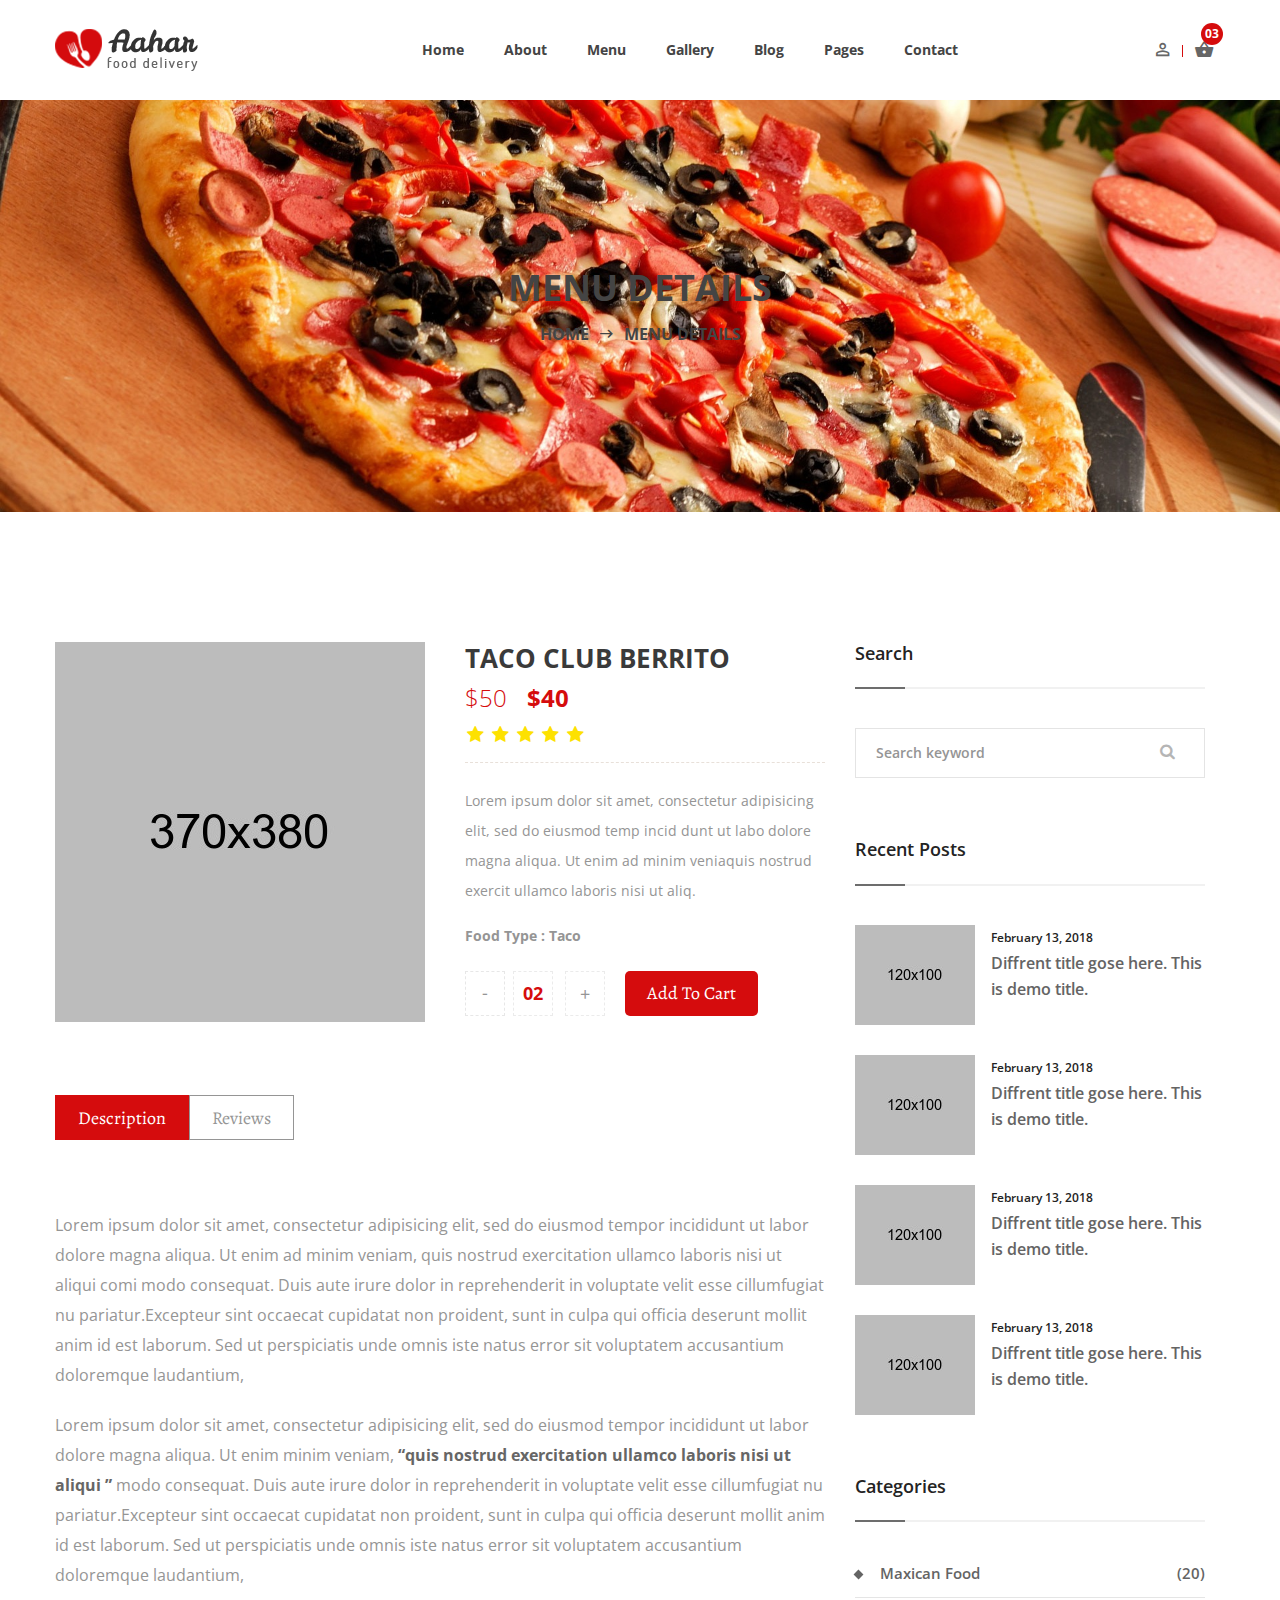
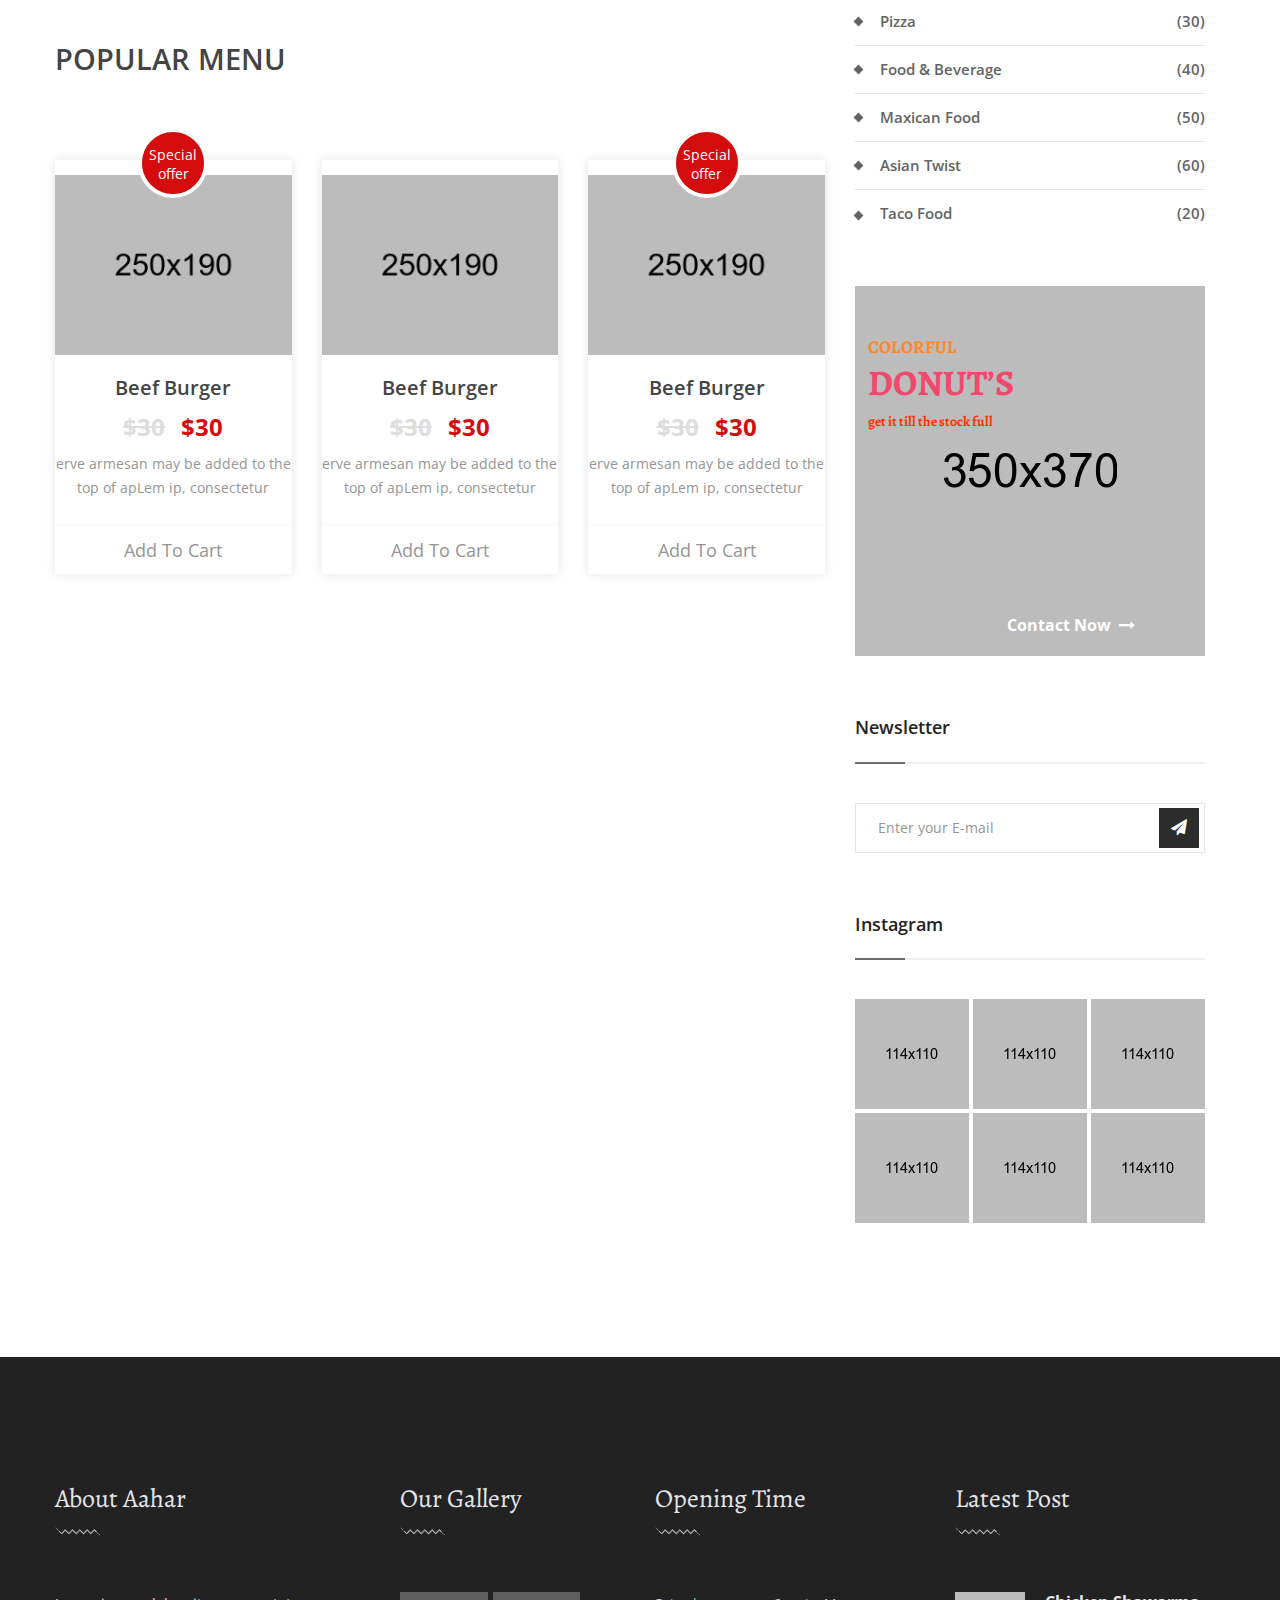
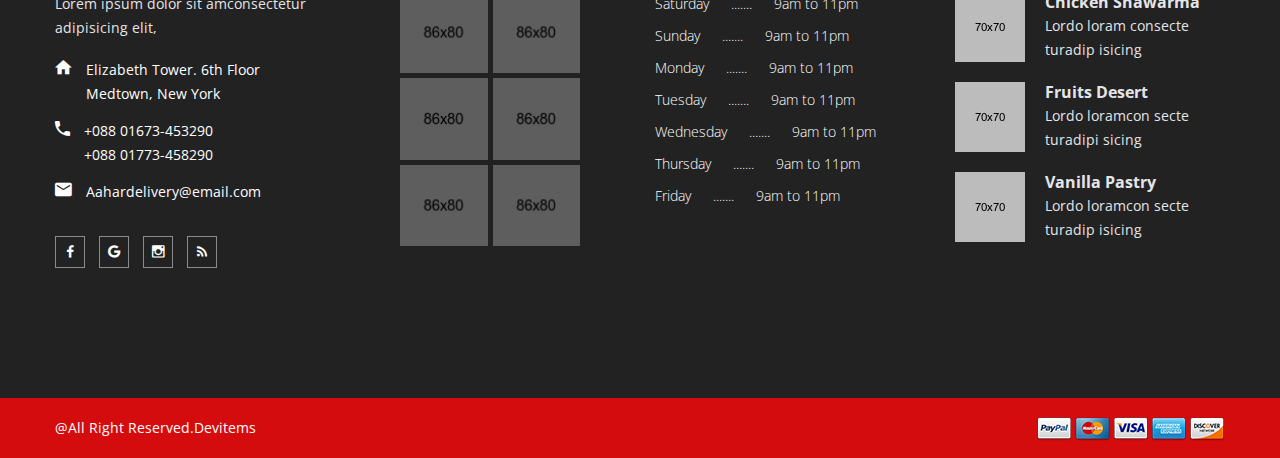
<file: Customer/menu-details.html>
<!doctype html>
<html class="no-js" lang="zxx">
<head>
	<meta charset="utf-8">
	<meta http-equiv="x-ua-compatible" content="ie=edge">
	<title>Menu Details ||  Aahar Food Delivery Html5 Template</title>
	<meta name="description" content="">
	<meta name="viewport" content="width=device-width, initial-scale=1">

	<!-- Favicons -->
	<link rel="shortcut icon" href="images/favicon.ico">
	<link rel="apple-touch-icon" href="images/icon.png">

	<!-- Stylesheets -->
	<link rel="stylesheet" href="css/bootstrap.min.css">
	<link rel="stylesheet" href="css/plugins.css">
	<link rel="stylesheet" href="style.css">

	<!-- Cusom css -->
   <link rel="stylesheet" href="css/custom.css">

	<!-- Modernizer js -->
	<script src="js/vendor/modernizr-3.5.0.min.js"></script>
</head>
<body>
	<!--[if lte IE 9]>
		<p class="browserupgrade">You are using an <strong>outdated</strong> browser. Please <a href="https://browsehappy.com/">upgrade your browser</a> to improve your experience and security.</p>
	<![endif]-->

	<!-- Add your site or application content here -->
	
	<!-- <div class="fakeloader"></div> -->

	<!-- Main wrapper -->
	<div class="wrapper" id="wrapper">
		<!-- Start Header Area -->
        <header class="htc__header bg--white">
            <!-- Start Mainmenu Area -->
            <div id="sticky-header-with-topbar" class="mainmenu__wrap sticky__header">
                <div class="container">
                    <div class="row">
                        <div class="col-lg-2 col-sm-4 col-md-6 order-1 order-lg-1">
                            <div class="logo">
                                <a href="index.html">
                                    <img src="images/logo/foody.png" alt="logo images">
                                </a>
                            </div>
                        </div>
                        <div class="col-lg-9 col-sm-4 col-md-2 order-3 order-lg-2">
                            <div class="main__menu__wrap">
                                <nav class="main__menu__nav d-none d-lg-block">
                                    <ul class="mainmenu">
                                        <li class="drop"><a href="index.html">Home</a></li>
                                        <li><a href="about-us.html">About</a></li>
                                        <li class="drop"><a href="menu-list.html">Menu</a>
                                            <ul class="dropdown__menu">
                                                <li><a href="menu-list.html">Menu List</a></li>
                                                <li><a href="menu-details.html">Menu Details</a></li>
                                            </ul>
                                        </li>
                                        <li><a href="gallery.html">Gallery</a></li>
                                        <li class="drop"><a href="blog-mesonry.html">Blog</a>
                                            <ul class="dropdown__menu">
                                                <li><a href="blog-mesonry.html">Blog Mesonry</a></li>
                                                <li><a href="blog-details.html">Blog Details</a></li>
                                            </ul>
                                        </li>
                                        <li class="drop"><a href="#">Pages</a>
                                            <ul class="dropdown__menu">
                                                <li><a href="service.html">Service</a></li>
                                                <li><a href="cart.html">Cart Page</a></li>
                                                <li><a href="checkout.html">Checkout Page</a></li>
                                                <li><a href="contact.html">Contact Page</a></li>
                                            </ul>
                                        </li>
                                        <li><a href="contact.html">Contact</a></li>
                                    </ul>
                                </nav>
                                
                            </div>
                        </div>
                        <div class="col-lg-1 col-sm-4 col-md-4 order-2 order-lg-3">
                            <div class="header__right d-flex justify-content-end">
                                <div class="log__in">
                                    <a class="accountbox-trigger" href="#"><i class="zmdi zmdi-account-o"></i></a>
                                </div>
                                <div class="shopping__cart">
                                    <a class="minicart-trigger" href="#"><i class="zmdi zmdi-shopping-basket"></i></a>
                                    <div class="shop__qun">
                                        <span>03</span>
                                    </div>
                                </div>
                            </div>
                        </div>
                    </div>
                    <!-- Mobile Menu -->
                        <div class="mobile-menu d-block d-lg-none"></div>
                    <!-- Mobile Menu -->
                </div>
            </div>
            <!-- End Mainmenu Area -->
        </header>
        <!-- End Header Area -->
        <!-- Start Bradcaump area -->
        <div class="ht__bradcaump__area bg-image--18">
            <div class="ht__bradcaump__wrap d-flex align-items-center">
                <div class="container">
                    <div class="row">
                        <div class="col-lg-12 col-md-12 col-sm-12">
                            <div class="bradcaump__inner text-center">
                                <h2 class="bradcaump-title">Menu Details</h2>
                                <nav class="bradcaump-inner">
                                  <a class="breadcrumb-item" href="index.html">Home</a>
                                  <span class="brd-separetor"><i class="zmdi zmdi-long-arrow-right"></i></span>
                                  <span class="breadcrumb-item active">Menu Details</span>
                                </nav>
                            </div>
                        </div>
                    </div>
                </div>
            </div>
        </div>
        <!-- End Bradcaump area --> 
        <!-- Start Blog List View Area -->
        <section class="blog__list__view section-padding--lg menudetails-right-sidebar bg--white">
            <div class="container">
                <div class="row">
                    <div class="col-lg-8 col-md-12 col-sm-12">
                        <div class="food__menu__container">
                            <div class="food__menu__inner d-flex flex-wrap flex-md-nowrap flex-lg-nowrap">
                                <div class="food__menu__thumb">
                                    <img src="images/banner/details/1.jpg" alt="images">
                                </div>
                                <div class="food__menu__details">
                                    <div class="food__menu__content">
                                        <h2>Taco Club Berrito</h2>
                                        <ul class="food__dtl__prize d-flex">
                                            <li class="old__prize">$50</li>
                                            <li>$40</li>
                                        </ul>
                                        <ul class="rating">
                                            <li><i class="fa fa-star"></i></li>
                                            <li><i class="fa fa-star"></i></li>
                                            <li><i class="fa fa-star"></i></li>
                                            <li><i class="fa fa-star"></i></li>
                                            <li><i class="fa fa-star"></i></li>
                                        </ul>
                                        <p>Lorem ipsum dolor sit amet, consectetur adipisicing elit, sed do eiusmod temp incid dunt ut labo dolore magna aliqua. Ut enim ad minim veniaquis nostrud exercit ullamco laboris nisi ut aliq.</p>
                                        <div class="product-action-wrap">
                                            <div class="prodict-statas"><span>Food Type : Taco</span></div>
                                            <div class="product-quantity">
                                                <form id='myform' method='POST' action='#'>
                                                    <div class="product-quantity">
                                                        <div class="cart-plus-minus">
                                                            <input class="cart-plus-minus-box" type="text" name="qtybutton" value="02">
                                                            <div class="add__to__cart__btn">
                                                                <a class="food__btn" href="cart.html">Add To Cart</a>
                                                            </div>
                                                        </div>
                                                    </div>
                                                </form>
                                            </div>
                                        </div>
                                    </div>
                                </div>
                            </div>
                            <!-- Start Product Descrive Area -->
                            <div class="menu__descrive__area">
                                <div class="menu__nav nav nav-tabs" role="tablist">
                                    <a class="active" id="nav-all-tab" data-toggle="tab" href="#nav-all" role="tab">Description</a>
                                    <a id="nav-breakfast-tab" data-toggle="tab" href="#nav-breakfast" role="tab">Reviews</a>
                                </div>
                                <!-- Start Tab Content -->
                                <div class="menu__tab__content tab-content" id="nav-tabContent">
                                    <!-- Start Single Content -->
                                    <div class="single__dec__content fade show active" id="nav-all" role="tabpanel">
                                        <p>Lorem ipsum dolor sit amet, consectetur adipisicing elit, sed do eiusmod tempor incididunt ut labor dolore magna aliqua. Ut enim ad minim veniam, quis nostrud exercitation ullamco laboris nisi ut aliqui comi modo consequat. Duis aute irure dolor in reprehenderit in voluptate velit esse cillumfugiat nu pariatur.Excepteur sint occaecat cupidatat non proident, sunt in culpa qui officia deserunt mollit anim id est laborum. Sed ut perspiciatis unde omnis iste natus error sit voluptatem accusantium doloremque laudantium,</p>
                                        <p>Lorem ipsum dolor sit amet, consectetur adipisicing elit, sed do eiusmod tempor incididunt ut labor dolore magna aliqua. Ut enim  minim veniam, <strong>“quis nostrud exercitation ullamco laboris nisi ut aliqui ”</strong> modo consequat. Duis aute irure dolor in reprehenderit in voluptate velit esse cillumfugiat nu pariatur.Excepteur sint occaecat cupidatat non proident, sunt in culpa qui officia deserunt mollit anim id est laborum. Sed ut perspiciatis unde omnis iste natus error sit voluptatem accusantium doloremque laudantium,</p>
                                    </div>
                                    <!-- End Single Content -->
                                    <!-- Start Single Content -->
                                    <div class="single__dec__content fade" id="nav-breakfast" role="tabpanel">
                                        <div class="review__wrapper">
                                            <!-- Start Single Review -->
                                            <div class="single__review d-flex">
                                                <div class="review__thumb">
                                                    <img src="images/testimonial/rev/1.jpg" alt="review images">
                                                </div>
                                                <div class="review__details">
                                                    <h3>Robart Hanson</h3>
                                                    <div class="rev__meta d-flex justify-content-between">
                                                        <span>Admin - February  13,  2018</span>
                                                        <ul class="rating">
                                                            <li><i class="fa fa-star" aria-hidden="true"></i></li>
                                                            <li><i class="fa fa-star" aria-hidden="true"></i></li>
                                                            <li><i class="fa fa-star" aria-hidden="true"></i></li>
                                                            <li><i class="fa fa-star" aria-hidden="true"></i></li>
                                                            <li><i class="fa fa-star" aria-hidden="true"></i></li>
                                                        </ul>
                                                    </div>
                                                    <p>Lorem ipsum dolor sit amet, consectetur adipis icing elit, sed tdomino eiusd tempor incididunt ut labore et dolore magna aliqua. Ut e veniam, quis nostrud exercitation ullamco laboris nisi ut aliquiconsequat.</p>
                                                </div>
                                            </div>
                                            <!-- End Single Review -->
                                            <!-- Start Single Review -->
                                            <div class="single__review d-flex">
                                                <div class="review__thumb">
                                                    <img src="images/testimonial/rev/2.jpg" alt="review images">
                                                </div>
                                                <div class="review__details">
                                                    <h3>Robart Hanson</h3>
                                                    <div class="rev__meta d-flex justify-content-between">
                                                        <span>Admin - February  13,  2018</span>
                                                        <ul class="rating">
                                                            <li><i class="fa fa-star" aria-hidden="true"></i></li>
                                                            <li><i class="fa fa-star" aria-hidden="true"></i></li>
                                                            <li><i class="fa fa-star" aria-hidden="true"></i></li>
                                                            <li><i class="fa fa-star" aria-hidden="true"></i></li>
                                                            <li><i class="fa fa-star" aria-hidden="true"></i></li>
                                                        </ul>
                                                    </div>
                                                    <p>Lorem ipsum dolor sit amet, consectetur adipis icing eltempor incididunt labore et dolore magna aliqua. Ut enim adm veniam, quis nostrud exercitation.</p>
                                                </div>
                                            </div>
                                            <!-- End Single Review -->
                                        </div>
                                    </div>
                                    <!-- End Single Content -->
                                </div>
                                <!-- End Tab Content -->
                            </div>
                            <!-- End Product Descrive Area -->
                        </div>
                        <div class="row">
                            <div class="col-md-12">
                                <div class="popupal__menu">
                                    <h4>Popular Menu</h4>
                                </div>
                            </div>
                        </div>
                        <div class="row mt--30">
                            <!-- Start Single Product -->
                            <div class="col-lg-4 col-md-6 col-sm-12">
                                <div class="beef_product">
                                    <div class="beef__thumb">
                                        <a href="menu-details.html">
                                            <img src="images/beef/1.jpg" alt="beef images">
                                        </a>
                                    </div>
                                    <div class="beef__hover__info">
                                        <div class="beef__hover__inner">
                                            <span>Special</span>
                                            <span>offer</span>
                                        </div>
                                    </div>
                                    <div class="beef__details">
                                        <h4><a href="menu-details.html">Beef Burger</a></h4>
                                        <ul class="beef__prize">
                                            <li class="old__prize">$30</li>
                                            <li>$30</li>
                                        </ul>
                                        <p>erve armesan may be added to the top of apLem ip, consectetur</p>
                                        <div class="beef__cart__btn">
                                            <a href="cart.html">Add To Cart</a>
                                        </div>
                                    </div>
                                </div>
                            </div>
                            <!-- End Single Product -->
                            <!-- Start Single Product -->
                            <div class="col-lg-4 col-md-6 col-sm-12">
                                <div class="beef_product">
                                    <div class="beef__thumb">
                                        <a href="menu-details.html">
                                            <img src="images/beef/2.jpg" alt="beef images">
                                        </a>
                                    </div>
                                    <div class="beef__details">
                                        <h4><a href="menu-details.html">Beef Burger</a></h4>
                                        <ul class="beef__prize">
                                            <li class="old__prize">$30</li>
                                            <li>$30</li>
                                        </ul>
                                        <p>erve armesan may be added to the top of apLem ip, consectetur</p>
                                        <div class="beef__cart__btn">
                                            <a href="cart.html">Add To Cart</a>
                                        </div>
                                    </div>
                                </div>
                            </div>
                            <!-- End Single Product -->
                            <!-- Start Single Product -->
                            <div class="col-lg-4 col-md-6 col-sm-12">
                                <div class="beef_product">
                                    <div class="beef__thumb">
                                        <a href="menu-details.html">
                                            <img src="images/beef/3.jpg" alt="beef images">
                                        </a>
                                    </div>
                                    <div class="beef__hover__info">
                                        <div class="beef__hover__inner">
                                            <span>Special</span>
                                            <span>offer</span>
                                        </div>
                                    </div>
                                    <div class="beef__details">
                                        <h4><a href="menu-details.html">Beef Burger</a></h4>
                                        <ul class="beef__prize">
                                            <li class="old__prize">$30</li>
                                            <li>$30</li>
                                        </ul>
                                        <p>erve armesan may be added to the top of apLem ip, consectetur</p>
                                        <div class="beef__cart__btn">
                                            <a href="cart.html">Add To Cart</a>
                                        </div>
                                    </div>
                                </div>
                            </div>
                            <!-- End Single Product -->
                        </div>
                    </div>
                    <div class="col-lg-4 col-md-12 col-sm-12 md--mt--40 sm--mt--40">
                        <div class="food__sidebar">
                            <!-- Start Search Area -->
                            <div class="food__search">
                                <h4 class="side__title">Search</h4>
                                <div class="serch__box">
                                    <input type="text" placeholder="Search keyword">
                                    <a href="#"><i class="fa fa-search"></i></a>
                                </div>
                            </div>
                            <!-- End Search Area -->
                            <!-- Start Recent Post -->
                            <div class="food__recent__post mt--60">
                                <h4 class="side__title">Recent Posts</h4>
                                <div class="recent__post__wrap">
                                    <!-- Start Single Post -->
                                    <div class="single__recent__post d-flex">
                                        <div class="recent__post__thumb">
                                            <a href="blog-details.html">
                                                <img src="images/blog/sm-img/4.jpg" alt="post images">
                                            </a>
                                        </div>
                                        <div class="recent__post__details">
                                            <span>February  13,  2018</span>
                                            <h4><a href="blog-details.html">Diffrent title gose here. This is demo title.</a></h4>
                                        </div>
                                    </div>
                                    <!-- End Single Post -->
                                    <!-- Start Single Post -->
                                    <div class="single__recent__post d-flex">
                                        <div class="recent__post__thumb">
                                            <a href="blog-details.html">
                                                <img src="images/blog/sm-img/5.jpg" alt="post images">
                                            </a>
                                        </div>
                                        <div class="recent__post__details">
                                            <span>February  13,  2018</span>
                                            <h4><a href="blog-details.html">Diffrent title gose here. This is demo title.</a></h4>
                                        </div>
                                    </div>
                                    <!-- End Single Post -->
                                    <!-- Start Single Post -->
                                    <div class="single__recent__post d-flex">
                                        <div class="recent__post__thumb">
                                            <a href="blog-details.html">
                                                <img src="images/blog/sm-img/6.jpg" alt="post images">
                                            </a>
                                        </div>
                                        <div class="recent__post__details">
                                            <span>February  13,  2018</span>
                                            <h4><a href="blog-details.html">Diffrent title gose here. This is demo title.</a></h4>
                                        </div>
                                    </div>
                                    <!-- End Single Post -->
                                    <!-- Start Single Post -->
                                    <div class="single__recent__post d-flex">
                                        <div class="recent__post__thumb">
                                            <a href="blog-details.html">
                                                <img src="images/blog/sm-img/7.jpg" alt="post images">
                                            </a>
                                        </div>
                                        <div class="recent__post__details">
                                            <span>February  13,  2018</span>
                                            <h4><a href="blog-details.html">Diffrent title gose here. This is demo title.</a></h4>
                                        </div>
                                    </div>
                                    <!-- End Single Post -->
                                </div>
                            </div>
                            <!-- End Recent Post -->
                            <!-- Start Category Area -->
                            <div class="food__category__area mt--60">
                                <h4 class="side__title">Categories</h4>
                                <ul class="food__category">
                                    <li><a href="#">Maxican Food <span>(20)</span></a></li>
                                    <li><a href="#">Pizza <span>(30)</span></a></li>
                                    <li><a href="#">Food & Beverage <span>(40)</span></a></li>
                                    <li><a href="#">Maxican Food <span>(50)</span></a></li>
                                    <li><a href="#">Asian Twist <span>(60)</span></a></li>
                                    <li><a href="#">Taco Food <span>(20)</span></a></li>
                                </ul>
                            </div>
                            <!-- End Category Area -->
                            <!-- Start Sidebar Contact -->
                            <div class="sidebar__contact mt--60">
                                <div class="sidebar__thumb">
                                    <img src="images/blog/sidebar/2.jpg" alt="sidebar images">
                                </div>
                                <div class="sidebar__details">
                                    <h4>colorful</h4>
                                    <h2>donut’s</h2>
                                    <span>get it till the stock full</span>
                                </div>
                                <div class="sidebar__con__btn">
                                    <a href="#">Contact Now<i class="fa fa-long-arrow-right"></i></a>
                                </div>
                            </div>
                            <!-- End Sidebar Contact -->
                            <!-- Start Sidebar Newsletter -->
                            <div class="sidebar__newsletter mt--60">
                                <h4 class="side__title">Newsletter</h4>
                                <div class="sidebar__inbox">
                                    <input type="text" placeholder="Enter your E-mail">
                                    <a href="#"><i class="fa fa-paper-plane"></i></a>
                                </div>
                            </div>
                            <!-- End Sidebar Newsletter -->
                            <!-- Start Sidebar Instagram -->
                            <div class="sidebar__instagram mt--60">
                                <h4 class="side__title">Instagram</h4>
                                <ul class="instagram__list d-flex flex-wrap">
                                    <li><a href="#"><img src="images/blog/instagram/1.jpg" alt="instagram images"></a></li>
                                    <li><a href="#"><img src="images/blog/instagram/2.jpg" alt="instagram images"></a></li>
                                    <li><a href="#"><img src="images/blog/instagram/3.jpg" alt="instagram images"></a></li>
                                    <li><a href="#"><img src="images/blog/instagram/4.jpg" alt="instagram images"></a></li>
                                    <li><a href="#"><img src="images/blog/instagram/5.jpg" alt="instagram images"></a></li>
                                    <li><a href="#"><img src="images/blog/instagram/6.jpg" alt="instagram images"></a></li>
                                </ul>
                            </div>
                            <!-- End Sidebar Instagram -->
                        </div>
                    </div>
                </div>
            </div>
        </section>
        <!-- End Blog List View Area -->
        <!-- Start Footer Area -->
        <footer class="footer__area footer--1">
            <div class="footer__wrapper bg__cat--1 section-padding--lg">
                <div class="container">
                    <div class="row">
                        <!-- Start Single Footer -->
                        <div class="col-md-6 col-lg-3 col-sm-12">
                            <div class="footer">
                                <h2 class="ftr__title">About Aahar</h2>
                                <div class="footer__inner">
                                    <div class="ftr__details">
                                        <p>Lorem ipsum dolor sit amconsectetur adipisicing elit,</p>
                                        <div class="ftr__address__inner">
                                            <div class="ftr__address">
                                                <div class="ftr__address__icon">
                                                    <i class="zmdi zmdi-home"></i>
                                                </div>
                                                <div class="frt__address__details">
                                                    <p>Elizabeth Tower. 6th Floor Medtown, New York</p>
                                                </div>
                                            </div>
                                            <div class="ftr__address">
                                                <div class="ftr__address__icon">
                                                    <i class="zmdi zmdi-phone"></i>
                                                </div>
                                                <div class="frt__address__details">
                                                    <p><a href="#">+088 01673-453290</a></p>
                                                    <p><a href="#">+088 01773-458290</a></p>
                                                </div>
                                            </div>
                                            <div class="ftr__address">
                                                <div class="ftr__address__icon">
                                                    <i class="zmdi zmdi-email"></i>
                                                </div>
                                                <div class="frt__address__details">
                                                    <p><a href="#">Aahardelivery@email.com</a></p>
                                                </div>
                                            </div>
                                        </div>
                                        <ul class="social__icon">
                                            <li><a href="#"><i class="zmdi zmdi-facebook"></i></a></li>
                                            <li><a href="#"><i class="zmdi zmdi-google"></i></a></li>
                                            <li><a href="#"><i class="zmdi zmdi-instagram"></i></a></li>
                                            <li><a href="#"><i class="zmdi zmdi-rss"></i></a></li>
                                        </ul>
                                    </div>
                                </div>
                            </div>
                        </div>
                        <!-- End Single Footer -->
                        <!-- Start Single Footer -->
                        <div class="col-md-6 col-lg-3 col-sm-12 sm--mt--40">
                            <div class="footer gallery">
                                <h2 class="ftr__title">Our Gallery</h2>
                                <div class="footer__inner">
                                    <ul class="sm__gallery__list">
                                        <li><a href="#"><img src="images/gallery/sm-img/1.jpg" alt="gallery images"></a></li>
                                        <li><a href="#"><img src="images/gallery/sm-img/2.jpg" alt="gallery images"></a></li>
                                        <li><a href="#"><img src="images/gallery/sm-img/3.jpg" alt="gallery images"></a></li>
                                        <li><a href="#"><img src="images/gallery/sm-img/4.jpg" alt="gallery images"></a></li>
                                        <li><a href="#"><img src="images/gallery/sm-img/5.jpg" alt="gallery images"></a></li>
                                        <li><a href="#"><img src="images/gallery/sm-img/6.jpg" alt="gallery images"></a></li>
                                    </ul>
                                </div>
                            </div>
                        </div>
                        <!-- End Single Footer -->
                        <!-- Start Single Footer -->
                        <div class="col-md-6 col-lg-3 col-sm-12 md--mt--40 sm--mt--40">
                            <div class="footer">
                                <h2 class="ftr__title">Opening Time</h2>
                                <div class="footer__inner">
                                    <ul class="opening__time__list">
                                        <li>Saturday<span>.......</span>9am to 11pm</li>
                                        <li>Sunday<span>.......</span>9am to 11pm</li>
                                        <li>Monday<span>.......</span>9am to 11pm</li>
                                        <li>Tuesday<span>.......</span>9am to 11pm</li>
                                        <li>Wednesday<span>.......</span>9am to 11pm</li>
                                        <li>Thursday<span>.......</span>9am to 11pm</li>
                                        <li>Friday<span>.......</span>9am to 11pm</li>
                                    </ul>
                                </div>
                            </div>
                        </div>
                        <!-- End Single Footer -->
                        <!-- Start Single Footer -->
                        <div class="col-md-6 col-lg-3 col-sm-12 md--mt--40 sm--mt--40">
                            <div class="footer">
                                <h2 class="ftr__title">Latest Post</h2>
                                <div class="footer__inner">
                                    <div class="lst__post__list">
                                        <div class="single__sm__post">
                                            <div class="sin__post__thumb">
                                                <a href="blog-details,html">
                                                    <img src="images/blog/sm-img/1.jpg" alt="blog images">
                                                </a>
                                            </div>
                                            <div class="sin__post__details">
                                                <h6><a href="blog-details.html">Chicken Shawarma </a></h6>
                                                <p>Lordo loram consecte turadip isicing</p>
                                            </div>
                                        </div>
                                        <div class="single__sm__post">
                                            <div class="sin__post__thumb">
                                                <a href="blog-details,html">
                                                    <img src="images/blog/sm-img/2.jpg" alt="blog images">
                                                </a>
                                            </div>
                                            <div class="sin__post__details">
                                                <h6><a href="blog-details.html">Fruits Desert</a></h6>
                                                <p>Lordo loramcon secte turadipi sicing</p>
                                            </div>
                                        </div>
                                        <div class="single__sm__post">
                                            <div class="sin__post__thumb">
                                                <a href="blog-details,html">
                                                    <img src="images/blog/sm-img/3.jpg" alt="blog images">
                                                </a>
                                            </div>
                                            <div class="sin__post__details">
                                                <h6><a href="blog-details.html">Vanilla Pastry</a></h6>
                                                <p>Lordo loramcon secte turadip isicing</p>
                                            </div>
                                        </div>
                                    </div>
                                </div>
                            </div>
                        </div>
                        <!-- End Single Footer -->
                    </div>
                </div>
            </div>
            <div class="copyright bg--theme">
                <div class="container">
                    <div class="row">
                        <div class="col-lg-12 col-md-12 col-sm-12">
                            <div class="copyright__inner">
                                <div class="cpy__right--left">
                                    <p>@All Right Reserved.<a href="https://devitems.com">Devitems</a></p>
                                </div>
                                <div class="cpy__right--right">
                                    <a href="#">
                                        <img src="images/icon/shape/2.png" alt="payment images">
                                    </a>
                                </div>
                            </div>
                        </div>
                    </div>
                </div>
            </div>
        </footer>
        <!-- End Footer Area -->
        <!-- Login Form -->
        <div class="accountbox-wrapper">
            <div class="accountbox text-left">
                <ul class="nav accountbox__filters" id="myTab" role="tablist">
                    <li>
                        <a class="active" id="log-tab" data-toggle="tab" href="#log" role="tab" aria-controls="log" aria-selected="true">Login</a>
                    </li>
                    <li>
                        <a id="profile-tab" data-toggle="tab" href="#profile" role="tab" aria-controls="profile" aria-selected="false">Register</a>
                    </li>
                </ul>
                <div class="accountbox__inner tab-content" id="myTabContent">
                    <div class="accountbox__login tab-pane fade show active" id="log" role="tabpanel" aria-labelledby="log-tab">
                        <form action="#">
                            <div class="single-input">
                                <input class="cr-round--lg" type="text" placeholder="User name or email">
                            </div>
                            <div class="single-input">
                                <input class="cr-round--lg" type="password" placeholder="Password">
                            </div>
                            <div class="single-input">
                                <button type="submit" class="food__btn"><span>Go</span></button>
                            </div>
                            <div class="accountbox-login__others">
                                <h6>Or login with</h6>
                                <div class="social-icons">
                                    <ul>
                                        <li class="facebook"><a href="https://www.facebook.com/"><i class="fa fa-facebook"></i></a></li>
                                        <li class="twitter"><a href="https://twitter.com/"><i class="fa fa-twitter"></i></a></li>
                                        <li class="pinterest"><a href="#"><i class="fa fa-google-plus"></i></a></li>
                                    </ul>
                                </div>
                            </div>
                        </form>
                    </div>
                    <div class="accountbox__register tab-pane fade" id="profile" role="tabpanel" aria-labelledby="profile-tab">
                        <form action="#">
                            <div class="single-input">
                                <input class="cr-round--lg" type="text" placeholder="User name">
                            </div>
                            <div class="single-input">
                                <input class="cr-round--lg" type="email" placeholder="Email address">
                            </div>
                            <div class="single-input">
                                <input class="cr-round--lg" type="password" placeholder="Password">
                            </div>
                            <div class="single-input">
                                <input class="cr-round--lg" type="password" placeholder="Confirm password">
                            </div>
                            <div class="single-input">
                                <button type="submit" class="food__btn"><span>Sign Up</span></button>
                            </div>
                        </form>
                    </div>
                    <span class="accountbox-close-button"><i class="zmdi zmdi-close"></i></span>
                </div>
            </div>
        </div><!-- //Login Form -->
            <!-- Cartbox -->
        <div class="cartbox-wrap">
            <div class="cartbox text-right">
                <button class="cartbox-close"><i class="zmdi zmdi-close"></i></button>
                <div class="cartbox__inner text-left">
                    <div class="cartbox__items">
                        <!-- Cartbox Single Item -->
                        <div class="cartbox__item">
                            <div class="cartbox__item__thumb">
                                <a href="product-details.html">
                                    <img src="images/blog/sm-img/1.jpg" alt="small thumbnail">
                                </a>
                            </div>
                            <div class="cartbox__item__content">
                                <h5><a href="product-details.html" class="product-name">Vanila Muffin</a></h5>
                                <p>Qty: <span>01</span></p>
                                <span class="price">$15</span>
                            </div>
                            <button class="cartbox__item__remove">
                                <i class="fa fa-trash"></i>
                            </button>
                        </div><!-- //Cartbox Single Item -->
                        <!-- Cartbox Single Item -->
                        <div class="cartbox__item">
                            <div class="cartbox__item__thumb">
                                <a href="product-details.html">
                                    <img src="images/blog/sm-img/2.jpg" alt="small thumbnail">
                                </a>
                            </div>
                            <div class="cartbox__item__content">
                                <h5><a href="product-details.html" class="product-name">Wheat Bread</a></h5>
                                <p>Qty: <span>01</span></p>
                                <span class="price">$25</span>
                            </div>
                            <button class="cartbox__item__remove">
                                <i class="fa fa-trash"></i>
                            </button>
                        </div><!-- //Cartbox Single Item -->
                        <!-- Cartbox Single Item -->
                        <div class="cartbox__item">
                            <div class="cartbox__item__thumb">
                                <a href="product-details.html">
                                    <img src="images/blog/sm-img/3.jpg" alt="small thumbnail">
                                </a>
                            </div>
                            <div class="cartbox__item__content">
                                <h5><a href="product-details.html" class="product-name">Mixed Fruits Pie</a></h5>
                                <p>Qty: <span>01</span></p>
                                <span class="price">$30</span>
                            </div>
                            <button class="cartbox__item__remove">
                                <i class="fa fa-trash"></i>
                            </button>
                        </div><!-- //Cartbox Single Item -->
                    </div>
                    <div class="cartbox__total">
                        <ul>
                            <li><span class="cartbox__total__title">Subtotal</span><span class="price">$70</span></li>
                            <li class="shipping-charge"><span class="cartbox__total__title">Shipping Charge</span><span class="price">$05</span></li>
                            <li class="grandtotal">Total<span class="price">$75</span></li>
                        </ul>
                    </div>
                    <div class="cartbox__buttons">
                        <a class="food__btn" href="cart.html"><span>View cart</span></a>
                        <a class="food__btn" href="checkout.html"><span>Checkout</span></a>
                    </div>
                </div>
            </div>
        </div><!-- //Cartbox -->   
	</div><!-- //Main wrapper -->

	<!-- JS Files -->
	<script src="js/vendor/jquery-3.2.1.min.js"></script>
	<script src="js/popper.min.js"></script>
	<script src="js/bootstrap.min.js"></script>
	<script src="js/plugins.js"></script>
	<script src="js/active.js"></script>
</body>
</html>
</file>
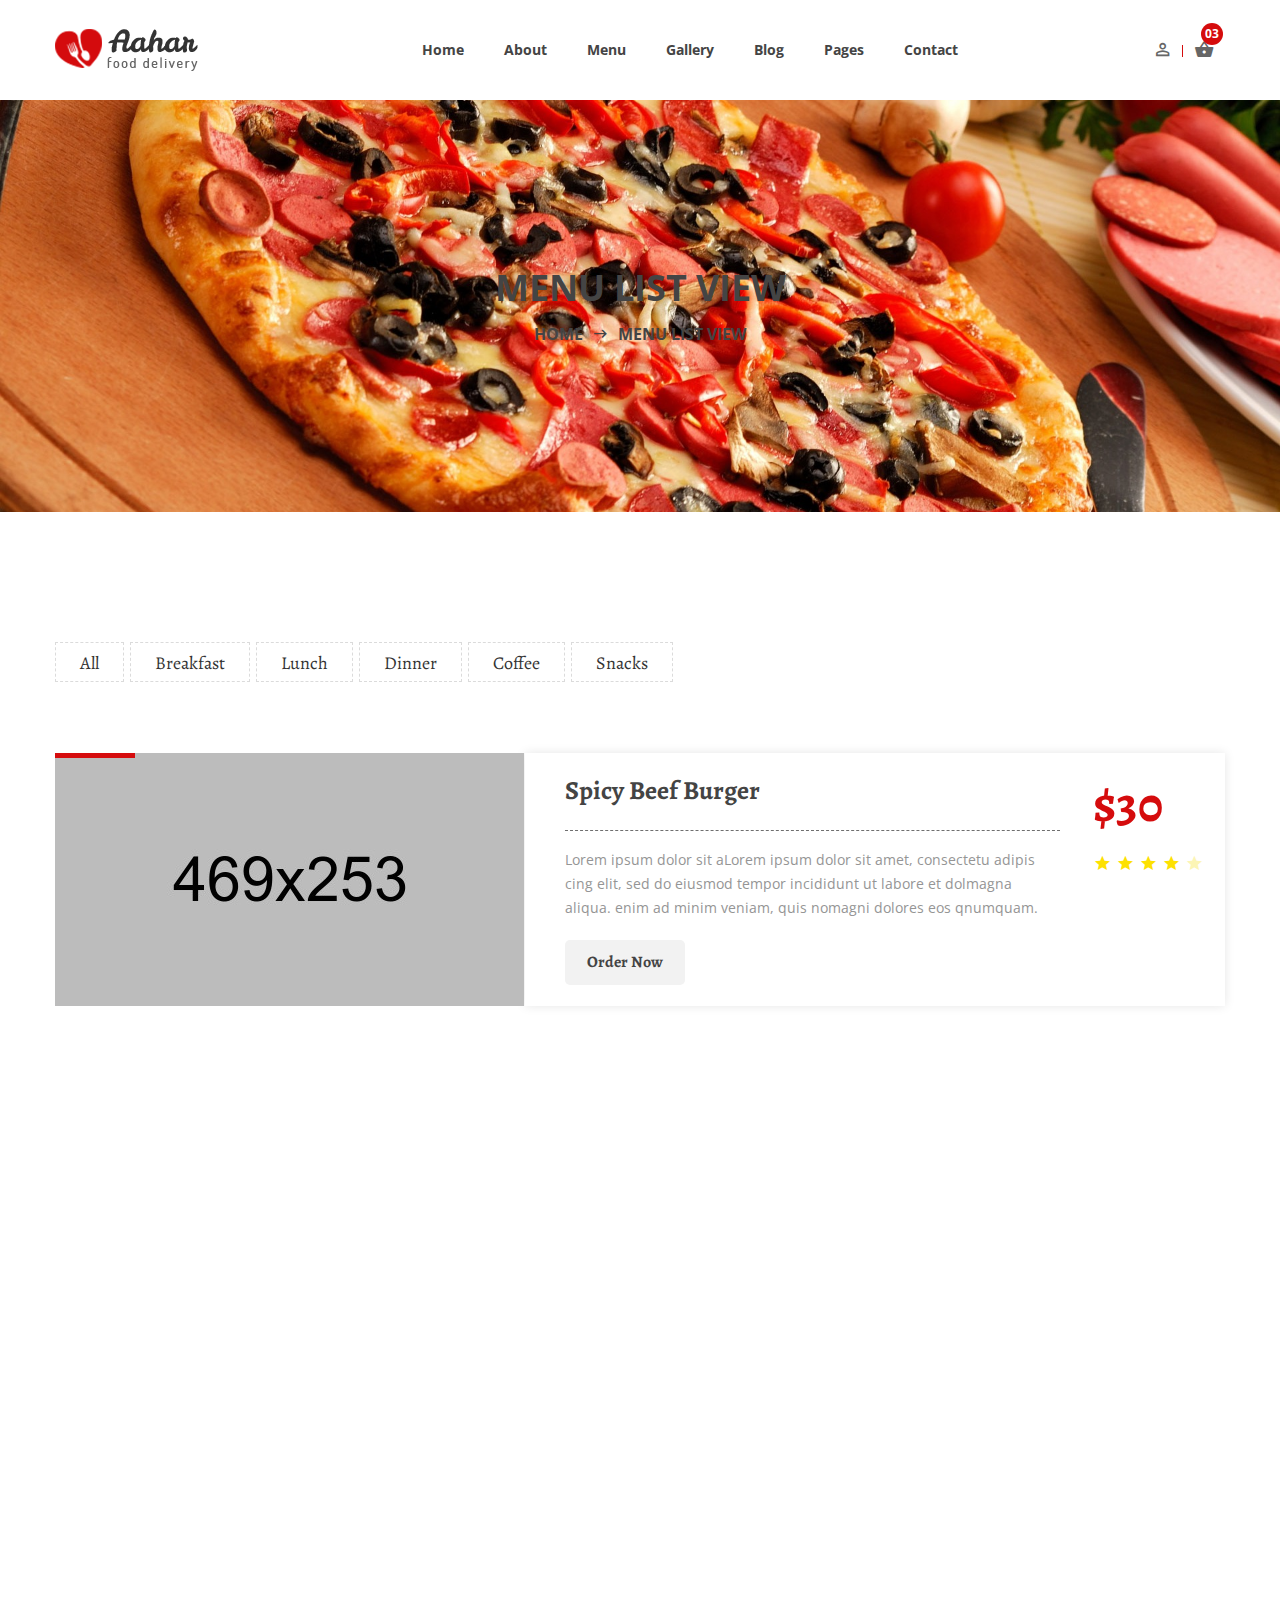
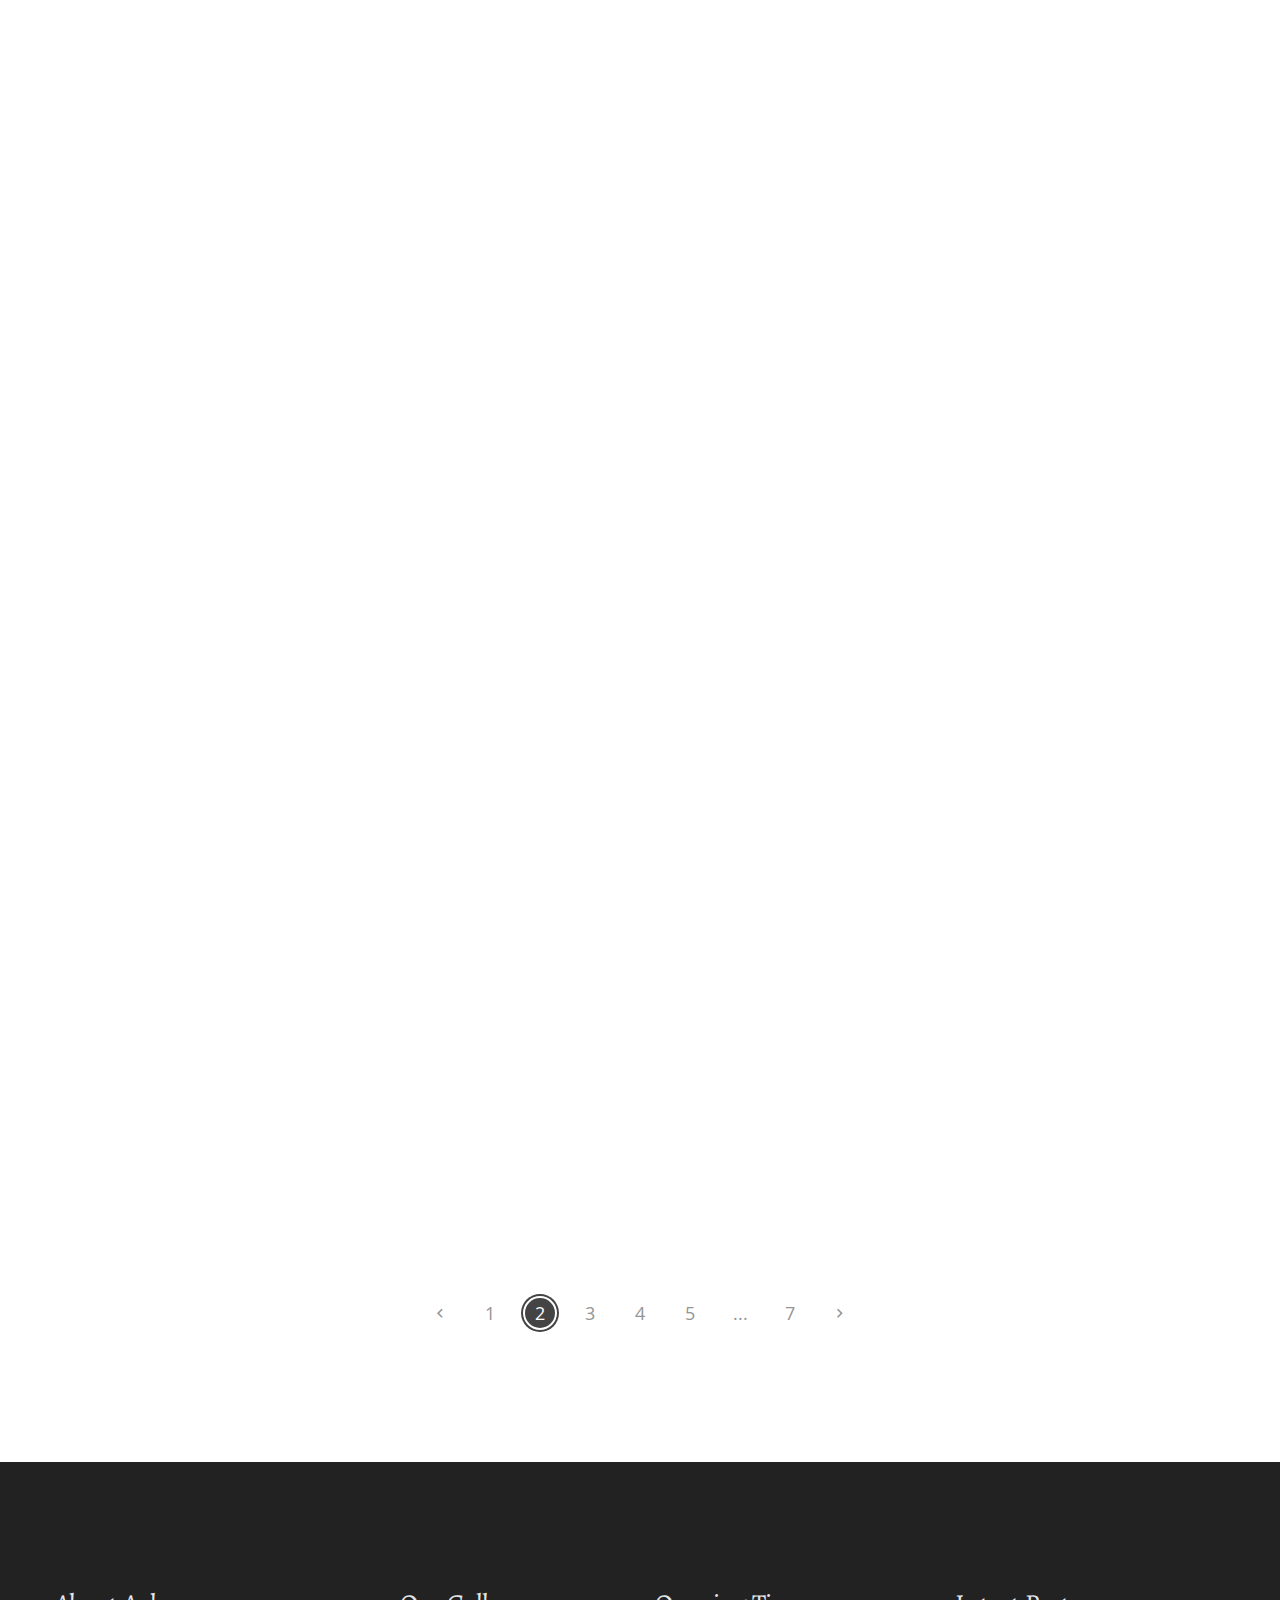
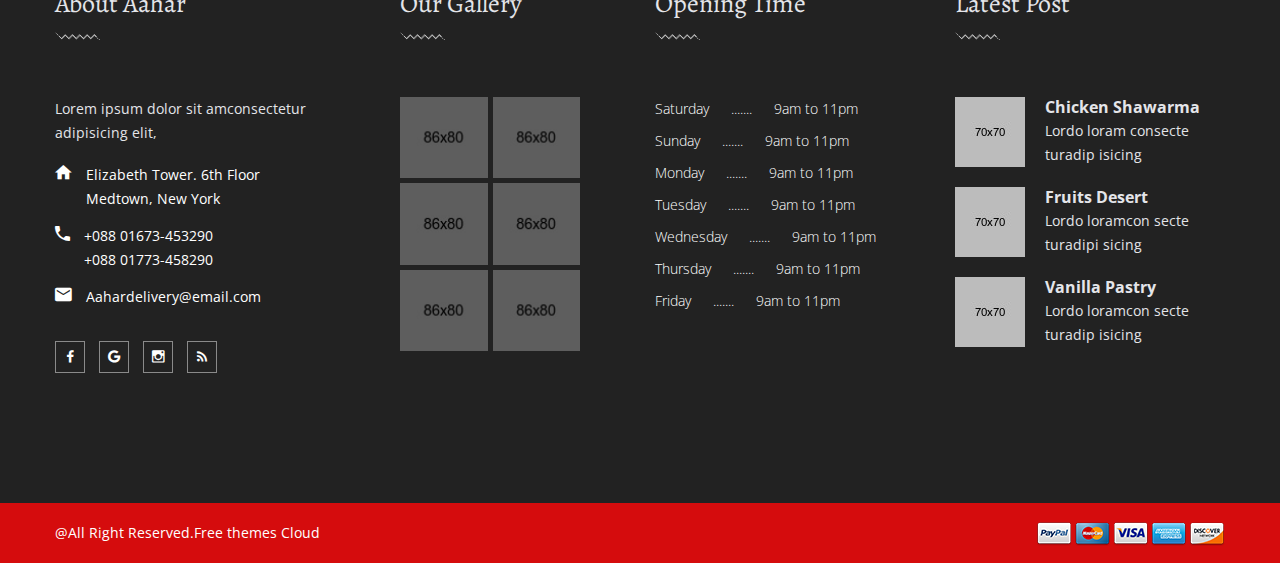
<file: Customer/menu-list.html>
<!doctype html>
<html class="no-js" lang="zxx">
<head>
	<meta charset="utf-8">
	<meta http-equiv="x-ua-compatible" content="ie=edge">
	<title>Menu-List ||  Aahar Food Delivery Html5 Template</title>
	<meta name="description" content="">
	<meta name="viewport" content="width=device-width, initial-scale=1">

	<!-- Favicons -->
	<link rel="shortcut icon" href="images/favicon.ico">
	<link rel="apple-touch-icon" href="images/icon.png">

	<!-- Stylesheets -->
	<link rel="stylesheet" href="css/bootstrap.min.css">
	<link rel="stylesheet" href="css/plugins.css">
	<link rel="stylesheet" href="style.css">

	<!-- Cusom css -->
   <link rel="stylesheet" href="css/custom.css">

	<!-- Modernizer js -->
	<script src="js/vendor/modernizr-3.5.0.min.js"></script>
</head>
<body>
	<!--[if lte IE 9]>
		<p class="browserupgrade">You are using an <strong>outdated</strong> browser. Please <a href="https://browsehappy.com/">upgrade your browser</a> to improve your experience and security.</p>
	<![endif]-->

	<!-- Add your site or application content here -->
	
	<!-- <div class="fakeloader"></div> -->

	<!-- Main wrapper -->
	<div class="wrapper" id="wrapper">
		<!-- Start Header Area -->
        <header class="htc__header bg--white">
            <!-- Start Mainmenu Area -->
            <div id="sticky-header-with-topbar" class="mainmenu__wrap sticky__header">
                <div class="container">
                    <div class="row">
                        <div class="col-lg-2 col-sm-4 col-md-6 order-1 order-lg-1">
                            <div class="logo">
                                <a href="index.html">
                                    <img src="images/logo/foody.png" alt="logo images">
                                </a>
                            </div>
                        </div>
                        <div class="col-lg-9 col-sm-4 col-md-2 order-3 order-lg-2">
                            <div class="main__menu__wrap">
                                <nav class="main__menu__nav d-none d-lg-block">
                                    <ul class="mainmenu">
                                        <li class="drop"><a href="index.html">Home</a></li>
                                        <li><a href="about-us.html">About</a></li>
                                        <li class="drop"><a href="menu-list.html">Menu</a>
                                            <ul class="dropdown__menu">
                                                <li><a href="menu-list.html">Menu List</a></li>
                                                <li><a href="menu-details.html">Menu Details</a></li>
                                            </ul>
                                        </li>
                                        <li><a href="gallery.html">Gallery</a></li>
                                        <li class="drop"><a href="blog-mesonry.html">Blog</a>
                                            <ul class="dropdown__menu">
                                                <li><a href="blog-mesonry.html">Blog Mesonry</a></li>
                                                <li><a href="blog-details.html">Blog Details</a></li>
                                            </ul>
                                        </li>
                                        <li class="drop"><a href="#">Pages</a>
                                            <ul class="dropdown__menu">
                                                <li><a href="service.html">Service</a></li>
                                                <li><a href="cart.html">Cart Page</a></li>
                                                <li><a href="checkout.html">Checkout Page</a></li>
                                                <li><a href="contact.html">Contact Page</a></li>
                                            </ul>
                                        </li>
                                        <li><a href="contact.html">Contact</a></li>
                                    </ul>
                                </nav>
                                
                            </div>
                        </div>
                        <div class="col-lg-1 col-sm-4 col-md-4 order-2 order-lg-3">
                            <div class="header__right d-flex justify-content-end">
                                <div class="log__in">
                                    <a class="accountbox-trigger" href="#"><i class="zmdi zmdi-account-o"></i></a>
                                </div>
                                <div class="shopping__cart">
                                    <a class="minicart-trigger" href="#"><i class="zmdi zmdi-shopping-basket"></i></a>
                                    <div class="shop__qun">
                                        <span>03</span>
                                    </div>
                                </div>
                            </div>
                        </div>
                    </div>
                    <!-- Mobile Menu -->
                        <div class="mobile-menu d-block d-lg-none"></div>
                    <!-- Mobile Menu -->
                </div>
            </div>
            <!-- End Mainmenu Area -->
        </header>
        <!-- End Header Area -->
        <!-- Start Bradcaump area -->
        <div class="ht__bradcaump__area bg-image--18">
            <div class="ht__bradcaump__wrap d-flex align-items-center">
                <div class="container">
                    <div class="row">
                        <div class="col-lg-12 col-md-12 col-sm-12">
                            <div class="bradcaump__inner text-center">
                                <h2 class="bradcaump-title">menu List view</h2>
                                <nav class="bradcaump-inner">
                                  <a class="breadcrumb-item" href="index.html">Home</a>
                                  <span class="brd-separetor"><i class="zmdi zmdi-long-arrow-right"></i></span>
                                  <span class="breadcrumb-item active">menu List view</span>
                                </nav>
                            </div>
                        </div>
                    </div>
                </div>
            </div>
        </div>
        <!-- End Bradcaump area --> 
        <!-- Start Menu Grid Area -->
        <section class="food__menu__grid__area section-padding--lg">
            <div class="container">
                <div class="row">
                    <div class="col-lg-12">
                        <div class="food__nav nav nav-tabs" role="tablist">
                            <a class="active" id="nav-all-tab" data-toggle="tab" href="#nav-all" role="tab">All</a>
                            <a id="nav-breakfast-tab" data-toggle="tab" href="#nav-breakfast" role="tab">Breakfast</a>
                            <a id="nav-lunch-tab" data-toggle="tab" href="#nav-lunch" role="tab">Lunch</a>
                            <a id="nav-dinner-tab" data-toggle="tab" href="#nav-dinner" role="tab">Dinner</a>
                            <a id="nav-coffee-tab" data-toggle="tab" href="#nav-coffee" role="tab">Coffee</a>
                            <a id="nav-snacks-tab" data-toggle="tab" href="#nav-snacks" role="tab">Snacks</a>
                        </div>
                    </div>
                </div>
                <div class="row mt--30">
                    <div class="col-lg-12">
                        <div class="fd__tab__content tab-content" id="nav-tabContent">
                            <!-- Start Single Content -->
                            <div class="food__list__tab__content tab-pane fade show active" id="nav-all" role="tabpanel">
                                <!-- Start Single Food -->
                                <div class="single__food__list d-flex wow fadeInUp">
                                    <div class="food__list__thumb">
                                        <a href="menu-details.html">
                                            <img src="images/menu-list/1.jpg" alt="list food images">
                                        </a>
                                    </div>
                                    <div class="food__list__inner d-flex align-items-center justify-content-between">
                                        <div class="food__list__details">
                                            <h2><a href="menu-details.html">Spicy Beef Burger</a></h2>
                                            <p>Lorem ipsum dolor sit aLorem ipsum dolor sit amet, consectetu adipis cing elit, sed do eiusmod tempor incididunt ut labore et dolmagna aliqua. enim ad minim veniam, quis nomagni dolores eos qnumquam.</p>
                                            <div class="list__btn">
                                                <a class="food__btn grey--btn theme--hover" href="menu-details.html">Order Now</a>
                                            </div>
                                        </div>
                                        <div class="food__rating">
                                            <div class="list__food__prize">
                                                <span>$30</span>
                                            </div>
                                            <ul class="rating">
                                                <li><i class="zmdi zmdi-star"></i></li>
                                                <li><i class="zmdi zmdi-star"></i></li>
                                                <li><i class="zmdi zmdi-star"></i></li>
                                                <li><i class="zmdi zmdi-star"></i></li>
                                                <li class="rating__opasity"><i class="zmdi zmdi-star"></i></li>
                                            </ul>
                                        </div>
                                    </div>
                                </div>
                                <!-- End Single Food -->
                                <!-- Start Single Food -->
                                <div class="single__food__list d-flex wow fadeInUp">
                                    <div class="food__list__thumb">
                                        <a href="menu-details.html">
                                            <img src="images/menu-list/2.jpg" alt="list food images">
                                        </a>
                                    </div>
                                    <div class="food__list__inner d-flex align-items-center justify-content-between">
                                        <div class="food__list__details">
                                            <h2><a href="menu-details.html">Spicy Chily Chicken</a></h2>
                                            <p>Lorem ipsum dolor sit aLorem ipsum dolor sit amet, consectetu adipis cing elit, sed do eiusmod tempor incididunt ut labore et dolmagna aliqua. enim ad minim veniam, quis nomagni dolores eos qnumquam.</p>
                                            <div class="list__btn">
                                                <a class="food__btn grey--btn theme--hover" href="menu-details.html">Order Now</a>
                                            </div>
                                        </div>
                                        <div class="food__rating">
                                            <div class="list__food__prize">
                                                <span>$30</span>
                                            </div>
                                            <ul class="rating">
                                                <li><i class="zmdi zmdi-star"></i></li>
                                                <li><i class="zmdi zmdi-star"></i></li>
                                                <li><i class="zmdi zmdi-star"></i></li>
                                                <li><i class="zmdi zmdi-star"></i></li>
                                                <li class="rating__opasity"><i class="zmdi zmdi-star"></i></li>
                                            </ul>
                                        </div>
                                    </div>
                                </div>
                                <!-- End Single Food -->
                                <!-- Start Single Food -->
                                <div class="single__food__list d-flex wow fadeInUp">
                                    <div class="food__list__thumb">
                                        <a href="menu-details.html">
                                            <img src="images/menu-list/3.jpg" alt="list food images">
                                        </a>
                                    </div>
                                    <div class="food__list__inner d-flex align-items-center justify-content-between">
                                        <div class="food__list__details">
                                            <h2><a href="menu-details.html">Mixed Fruit Lassi</a></h2>
                                            <p>Lorem ipsum dolor sit aLorem ipsum dolor sit amet, consectetu adipis cing elit, sed do eiusmod tempor incididunt ut labore et dolmagna aliqua. enim ad minim veniam, quis nomagni dolores eos qnumquam.</p>
                                            <div class="list__btn">
                                                <a class="food__btn grey--btn theme--hover" href="menu-details.html">Order Now</a>
                                            </div>
                                        </div>
                                        <div class="food__rating">
                                            <div class="list__food__prize">
                                                <span>$30</span>
                                            </div>
                                            <ul class="rating">
                                                <li><i class="zmdi zmdi-star"></i></li>
                                                <li><i class="zmdi zmdi-star"></i></li>
                                                <li><i class="zmdi zmdi-star"></i></li>
                                                <li><i class="zmdi zmdi-star"></i></li>
                                                <li class="rating__opasity"><i class="zmdi zmdi-star"></i></li>
                                            </ul>
                                        </div>
                                    </div>
                                </div>
                                <!-- End Single Food -->
                                <!-- Start Single Food -->
                                <div class="single__food__list d-flex wow fadeInUp">
                                    <div class="food__list__thumb">
                                        <a href="menu-details.html">
                                            <img src="images/menu-list/4.jpg" alt="list food images">
                                        </a>
                                    </div>
                                    <div class="food__list__inner d-flex align-items-center justify-content-between">
                                        <div class="food__list__details">
                                            <h2><a href="menu-details.html">Mixed Fruit Lassi</a></h2>
                                            <p>Lorem ipsum dolor sit aLorem ipsum dolor sit amet, consectetu adipis cing elit, sed do eiusmod tempor incididunt ut labore et dolmagna aliqua. enim ad minim veniam, quis nomagni dolores eos qnumquam.</p>
                                            <div class="list__btn">
                                                <a class="food__btn grey--btn theme--hover" href="menu-details.html">Order Now</a>
                                            </div>
                                        </div>
                                        <div class="food__rating">
                                            <div class="list__food__prize">
                                                <span>$30</span>
                                            </div>
                                            <ul class="rating">
                                                <li><i class="zmdi zmdi-star"></i></li>
                                                <li><i class="zmdi zmdi-star"></i></li>
                                                <li><i class="zmdi zmdi-star"></i></li>
                                                <li><i class="zmdi zmdi-star"></i></li>
                                                <li class="rating__opasity"><i class="zmdi zmdi-star"></i></li>
                                            </ul>
                                        </div>
                                    </div>
                                </div>
                                <!-- End Single Food -->
                                <!-- Start Single Food -->
                                <div class="single__food__list d-flex wow fadeInUp">
                                    <div class="food__list__thumb">
                                        <a href="menu-details.html">
                                            <img src="images/menu-list/5.jpg" alt="list food images">
                                        </a>
                                    </div>
                                    <div class="food__list__inner d-flex align-items-center justify-content-between">
                                        <div class="food__list__details">
                                            <h2><a href="menu-details.html">Mixed Fruit Lassi</a></h2>
                                            <p>Lorem ipsum dolor sit aLorem ipsum dolor sit amet, consectetu adipis cing elit, sed do eiusmod tempor incididunt ut labore et dolmagna aliqua. enim ad minim veniam, quis nomagni dolores eos qnumquam.</p>
                                            <div class="list__btn">
                                                <a class="food__btn grey--btn theme--hover" href="menu-details.html">Order Now</a>
                                            </div>
                                        </div>
                                        <div class="food__rating">
                                            <div class="list__food__prize">
                                                <span>$30</span>
                                            </div>
                                            <ul class="rating">
                                                <li><i class="zmdi zmdi-star"></i></li>
                                                <li><i class="zmdi zmdi-star"></i></li>
                                                <li><i class="zmdi zmdi-star"></i></li>
                                                <li><i class="zmdi zmdi-star"></i></li>
                                                <li class="rating__opasity"><i class="zmdi zmdi-star"></i></li>
                                            </ul>
                                        </div>
                                    </div>
                                </div>
                                <!-- End Single Food -->
                                <!-- Start Single Food -->
                                <div class="single__food__list d-flex wow fadeInUp">
                                    <div class="food__list__thumb">
                                        <a href="menu-details.html">
                                            <img src="images/menu-list/6.jpg" alt="list food images">
                                        </a>
                                    </div>
                                    <div class="food__list__inner d-flex align-items-center justify-content-between">
                                        <div class="food__list__details">
                                            <h2><a href="menu-details.html">Mixed Fruit Lassi</a></h2>
                                            <p>Lorem ipsum dolor sit aLorem ipsum dolor sit amet, consectetu adipis cing elit, sed do eiusmod tempor incididunt ut labore et dolmagna aliqua. enim ad minim veniam, quis nomagni dolores eos qnumquam.</p>
                                            <div class="list__btn">
                                                <a class="food__btn grey--btn theme--hover" href="menu-details.html">Order Now</a>
                                            </div>
                                        </div>
                                        <div class="food__rating">
                                            <div class="list__food__prize">
                                                <span>$30</span>
                                            </div>
                                            <ul class="rating">
                                                <li><i class="zmdi zmdi-star"></i></li>
                                                <li><i class="zmdi zmdi-star"></i></li>
                                                <li><i class="zmdi zmdi-star"></i></li>
                                                <li><i class="zmdi zmdi-star"></i></li>
                                                <li class="rating__opasity"><i class="zmdi zmdi-star"></i></li>
                                            </ul>
                                        </div>
                                    </div>
                                </div>
                                <!-- End Single Food -->
                                <!-- Start Single Food -->
                                <div class="single__food__list d-flex wow fadeInUp">
                                    <div class="food__list__thumb">
                                        <a href="menu-details.html">
                                            <img src="images/menu-list/1.jpg" alt="list food images">
                                        </a>
                                    </div>
                                    <div class="food__list__inner d-flex align-items-center justify-content-between">
                                        <div class="food__list__details">
                                            <h2><a href="menu-details.html">Special Chocolety Toast</a></h2>
                                            <p>Lorem ipsum dolor sit aLorem ipsum dolor sit amet, consectetu adipis cing elit, sed do eiusmod tempor incididunt ut labore et dolmagna aliqua. enim ad minim veniam, quis nomagni dolores eos qnumquam.</p>
                                            <div class="list__btn">
                                                <a class="food__btn grey--btn theme--hover" href="menu-details.html">Order Now</a>
                                            </div>
                                        </div>
                                        <div class="food__rating">
                                            <div class="list__food__prize">
                                                <span>$30</span>
                                            </div>
                                            <ul class="rating">
                                                <li><i class="zmdi zmdi-star"></i></li>
                                                <li><i class="zmdi zmdi-star"></i></li>
                                                <li><i class="zmdi zmdi-star"></i></li>
                                                <li><i class="zmdi zmdi-star"></i></li>
                                                <li class="rating__opasity"><i class="zmdi zmdi-star"></i></li>
                                            </ul>
                                        </div>
                                    </div>
                                </div>
                                <!-- End Single Food -->
                            </div>
                            <!-- End Single Content -->
                            <!-- Start Single Content -->
                            <div class="food__list__tab__content tab-pane fade" id="nav-breakfast" role="tabpanel">
                                <!-- Start Single Food -->
                                <div class="single__food__list d-flex wow fadeInUp">
                                    <div class="food__list__thumb">
                                        <a href="menu-details.html">
                                            <img src="images/menu-list/4.jpg" alt="list food images">
                                        </a>
                                    </div>
                                    <div class="food__list__inner d-flex align-items-center justify-content-between">
                                        <div class="food__list__details">
                                            <h2><a href="menu-details.html">Special Chocolety Toast</a></h2>
                                            <p>Lorem ipsum dolor sit aLorem ipsum dolor sit amet, consectetu adipis cing elit, sed do eiusmod tempor incididunt ut labore et dolmagna aliqua. enim ad minim veniam, quis nomagni dolores eos qnumquam.</p>
                                            <div class="list__btn">
                                                <a class="food__btn grey--btn theme--hover" href="menu-details.html">Order Now</a>
                                            </div>
                                        </div>
                                        <div class="food__rating">
                                            <div class="list__food__prize">
                                                <span>$30</span>
                                            </div>
                                            <ul class="rating">
                                                <li><i class="zmdi zmdi-star"></i></li>
                                                <li><i class="zmdi zmdi-star"></i></li>
                                                <li><i class="zmdi zmdi-star"></i></li>
                                                <li><i class="zmdi zmdi-star"></i></li>
                                                <li class="rating__opasity"><i class="zmdi zmdi-star"></i></li>
                                            </ul>
                                        </div>
                                    </div>
                                </div>
                                <!-- End Single Food -->
                                <!-- Start Single Food -->
                                <div class="single__food__list d-flex wow fadeInUp">
                                    <div class="food__list__thumb">
                                        <a href="menu-details.html">
                                            <img src="images/menu-list/5.jpg" alt="list food images">
                                        </a>
                                    </div>
                                    <div class="food__list__inner d-flex align-items-center justify-content-between">
                                        <div class="food__list__details">
                                            <h2><a href="menu-details.html">Spicy Chily Chicken</a></h2>
                                            <p>Lorem ipsum dolor sit aLorem ipsum dolor sit amet, consectetu adipis cing elit, sed do eiusmod tempor incididunt ut labore et dolmagna aliqua. enim ad minim veniam, quis nomagni dolores eos qnumquam.</p>
                                            <div class="list__btn">
                                                <a class="food__btn grey--btn theme--hover" href="menu-details.html">Order Now</a>
                                            </div>
                                        </div>
                                        <div class="food__rating">
                                            <div class="list__food__prize">
                                                <span>$30</span>
                                            </div>
                                            <ul class="rating">
                                                <li><i class="zmdi zmdi-star"></i></li>
                                                <li><i class="zmdi zmdi-star"></i></li>
                                                <li><i class="zmdi zmdi-star"></i></li>
                                                <li><i class="zmdi zmdi-star"></i></li>
                                                <li class="rating__opasity"><i class="zmdi zmdi-star"></i></li>
                                            </ul>
                                        </div>
                                    </div>
                                </div>
                                <!-- End Single Food -->
                                <!-- Start Single Food -->
                                <div class="single__food__list d-flex wow fadeInUp">
                                    <div class="food__list__thumb">
                                        <a href="menu-details.html">
                                            <img src="images/menu-list/6.jpg" alt="list food images">
                                        </a>
                                    </div>
                                    <div class="food__list__inner d-flex align-items-center justify-content-between">
                                        <div class="food__list__details">
                                            <h2><a href="menu-details.html">Mixed Fruit Lassi</a></h2>
                                            <p>Lorem ipsum dolor sit aLorem ipsum dolor sit amet, consectetu adipis cing elit, sed do eiusmod tempor incididunt ut labore et dolmagna aliqua. enim ad minim veniam, quis nomagni dolores eos qnumquam.</p>
                                            <div class="list__btn">
                                                <a class="food__btn grey--btn theme--hover" href="menu-details.html">Order Now</a>
                                            </div>
                                        </div>
                                        <div class="food__rating">
                                            <div class="list__food__prize">
                                                <span>$30</span>
                                            </div>
                                            <ul class="rating">
                                                <li><i class="zmdi zmdi-star"></i></li>
                                                <li><i class="zmdi zmdi-star"></i></li>
                                                <li><i class="zmdi zmdi-star"></i></li>
                                                <li><i class="zmdi zmdi-star"></i></li>
                                                <li class="rating__opasity"><i class="zmdi zmdi-star"></i></li>
                                            </ul>
                                        </div>
                                    </div>
                                </div>
                                <!-- End Single Food -->
                                <!-- Start Single Food -->
                                <div class="single__food__list d-flex wow fadeInUp">
                                    <div class="food__list__thumb">
                                        <a href="menu-details.html">
                                            <img src="images/menu-list/1.jpg" alt="list food images">
                                        </a>
                                    </div>
                                    <div class="food__list__inner d-flex align-items-center justify-content-between">
                                        <div class="food__list__details">
                                            <h2><a href="menu-details.html">Mixed Fruit Lassi</a></h2>
                                            <p>Lorem ipsum dolor sit aLorem ipsum dolor sit amet, consectetu adipis cing elit, sed do eiusmod tempor incididunt ut labore et dolmagna aliqua. enim ad minim veniam, quis nomagni dolores eos qnumquam.</p>
                                            <div class="list__btn">
                                                <a class="food__btn grey--btn theme--hover" href="menu-details.html">Order Now</a>
                                            </div>
                                        </div>
                                        <div class="food__rating">
                                            <div class="list__food__prize">
                                                <span>$30</span>
                                            </div>
                                            <ul class="rating">
                                                <li><i class="zmdi zmdi-star"></i></li>
                                                <li><i class="zmdi zmdi-star"></i></li>
                                                <li><i class="zmdi zmdi-star"></i></li>
                                                <li><i class="zmdi zmdi-star"></i></li>
                                                <li class="rating__opasity"><i class="zmdi zmdi-star"></i></li>
                                            </ul>
                                        </div>
                                    </div>
                                </div>
                                <!-- End Single Food -->
                            </div>
                            <!-- End Single Content -->
                            <!-- Start Single Content -->
                            <div class="food__list__tab__content tab-pane fade" id="nav-lunch" role="tabpanel">
                                <!-- Start Single Food -->
                                <div class="single__food__list d-flex wow fadeInUp">
                                    <div class="food__list__thumb">
                                        <a href="menu-details.html">
                                            <img src="images/menu-list/1.jpg" alt="list food images">
                                        </a>
                                    </div>
                                    <div class="food__list__inner d-flex align-items-center justify-content-between">
                                        <div class="food__list__details">
                                            <h2><a href="menu-details.html">Mixed Fruit Lassi</a></h2>
                                            <p>Lorem ipsum dolor sit aLorem ipsum dolor sit amet, consectetu adipis cing elit, sed do eiusmod tempor incididunt ut labore et dolmagna aliqua. enim ad minim veniam, quis nomagni dolores eos qnumquam.</p>
                                            <div class="list__btn">
                                                <a class="food__btn grey--btn theme--hover" href="menu-details.html">Order Now</a>
                                            </div>
                                        </div>
                                        <div class="food__rating">
                                            <div class="list__food__prize">
                                                <span>$30</span>
                                            </div>
                                            <ul class="rating">
                                                <li><i class="zmdi zmdi-star"></i></li>
                                                <li><i class="zmdi zmdi-star"></i></li>
                                                <li><i class="zmdi zmdi-star"></i></li>
                                                <li><i class="zmdi zmdi-star"></i></li>
                                                <li class="rating__opasity"><i class="zmdi zmdi-star"></i></li>
                                            </ul>
                                        </div>
                                    </div>
                                </div>
                                <!-- End Single Food -->
                                <!-- Start Single Food -->
                                <div class="single__food__list d-flex wow fadeInUp">
                                    <div class="food__list__thumb">
                                        <a href="menu-details.html">
                                            <img src="images/menu-list/2.jpg" alt="list food images">
                                        </a>
                                    </div>
                                    <div class="food__list__inner d-flex align-items-center justify-content-between">
                                        <div class="food__list__details">
                                            <h2><a href="menu-details.html">Special Chocolety Toast</a></h2>
                                            <p>Lorem ipsum dolor sit aLorem ipsum dolor sit amet, consectetu adipis cing elit, sed do eiusmod tempor incididunt ut labore et dolmagna aliqua. enim ad minim veniam, quis nomagni dolores eos qnumquam.</p>
                                            <div class="list__btn">
                                                <a class="food__btn grey--btn theme--hover" href="menu-details.html">Order Now</a>
                                            </div>
                                        </div>
                                        <div class="food__rating">
                                            <div class="list__food__prize">
                                                <span>$30</span>
                                            </div>
                                            <ul class="rating">
                                                <li><i class="zmdi zmdi-star"></i></li>
                                                <li><i class="zmdi zmdi-star"></i></li>
                                                <li><i class="zmdi zmdi-star"></i></li>
                                                <li><i class="zmdi zmdi-star"></i></li>
                                                <li class="rating__opasity"><i class="zmdi zmdi-star"></i></li>
                                            </ul>
                                        </div>
                                    </div>
                                </div>
                                <!-- End Single Food -->
                                <!-- Start Single Food -->
                                <div class="single__food__list d-flex wow fadeInUp">
                                    <div class="food__list__thumb">
                                        <a href="menu-details.html">
                                            <img src="images/menu-list/3.jpg" alt="list food images">
                                        </a>
                                    </div>
                                    <div class="food__list__inner d-flex align-items-center justify-content-between">
                                        <div class="food__list__details">
                                            <h2><a href="menu-details.html">Special Chocolety Toast</a></h2>
                                            <p>Lorem ipsum dolor sit aLorem ipsum dolor sit amet, consectetu adipis cing elit, sed do eiusmod tempor incididunt ut labore et dolmagna aliqua. enim ad minim veniam, quis nomagni dolores eos qnumquam.</p>
                                            <div class="list__btn">
                                                <a class="food__btn grey--btn theme--hover" href="menu-details.html">Order Now</a>
                                            </div>
                                        </div>
                                        <div class="food__rating">
                                            <div class="list__food__prize">
                                                <span>$30</span>
                                            </div>
                                            <ul class="rating">
                                                <li><i class="zmdi zmdi-star"></i></li>
                                                <li><i class="zmdi zmdi-star"></i></li>
                                                <li><i class="zmdi zmdi-star"></i></li>
                                                <li><i class="zmdi zmdi-star"></i></li>
                                                <li class="rating__opasity"><i class="zmdi zmdi-star"></i></li>
                                            </ul>
                                        </div>
                                    </div>
                                </div>
                                <!-- End Single Food -->
                                <!-- Start Single Food -->
                                <div class="single__food__list d-flex wow fadeInUp">
                                    <div class="food__list__thumb">
                                        <a href="menu-details.html">
                                            <img src="images/menu-list/1.jpg" alt="list food images">
                                        </a>
                                    </div>
                                    <div class="food__list__inner d-flex align-items-center justify-content-between">
                                        <div class="food__list__details">
                                            <h2><a href="menu-details.html">Special Chocolety Toast</a></h2>
                                            <p>Lorem ipsum dolor sit aLorem ipsum dolor sit amet, consectetu adipis cing elit, sed do eiusmod tempor incididunt ut labore et dolmagna aliqua. enim ad minim veniam, quis nomagni dolores eos qnumquam.</p>
                                            <div class="list__btn">
                                                <a class="food__btn grey--btn theme--hover" href="menu-details.html">Order Now</a>
                                            </div>
                                        </div>
                                        <div class="food__rating">
                                            <div class="list__food__prize">
                                                <span>$30</span>
                                            </div>
                                            <ul class="rating">
                                                <li><i class="zmdi zmdi-star"></i></li>
                                                <li><i class="zmdi zmdi-star"></i></li>
                                                <li><i class="zmdi zmdi-star"></i></li>
                                                <li><i class="zmdi zmdi-star"></i></li>
                                                <li class="rating__opasity"><i class="zmdi zmdi-star"></i></li>
                                            </ul>
                                        </div>
                                    </div>
                                </div>
                                <!-- End Single Food -->
                            </div>
                            <!-- End Single Content -->
                            <!-- Start Single Content -->
                            <div class="food__list__tab__content tab-pane fade" id="nav-dinner" role="tabpanel">
                                <!-- Start Single Food -->
                                <div class="single__food__list d-flex wow fadeInUp">
                                    <div class="food__list__thumb">
                                        <a href="menu-details.html">
                                            <img src="images/menu-list/4.jpg" alt="list food images">
                                        </a>
                                    </div>
                                    <div class="food__list__inner d-flex align-items-center justify-content-between">
                                        <div class="food__list__details">
                                            <h2><a href="menu-details.html">Fruits Desert</a></h2>
                                            <p>Lorem ipsum dolor sit aLorem ipsum dolor sit amet, consectetu adipis cing elit, sed do eiusmod tempor incididunt ut labore et dolmagna aliqua. enim ad minim veniam, quis nomagni dolores eos qnumquam.</p>
                                            <div class="list__btn">
                                                <a class="food__btn grey--btn theme--hover" href="menu-details.html">Order Now</a>
                                            </div>
                                        </div>
                                        <div class="food__rating">
                                            <div class="list__food__prize">
                                                <span>$30</span>
                                            </div>
                                            <ul class="rating">
                                                <li><i class="zmdi zmdi-star"></i></li>
                                                <li><i class="zmdi zmdi-star"></i></li>
                                                <li><i class="zmdi zmdi-star"></i></li>
                                                <li><i class="zmdi zmdi-star"></i></li>
                                                <li class="rating__opasity"><i class="zmdi zmdi-star"></i></li>
                                            </ul>
                                        </div>
                                    </div>
                                </div>
                                <!-- End Single Food -->
                                <!-- Start Single Food -->
                                <div class="single__food__list d-flex wow fadeInUp">
                                    <div class="food__list__thumb">
                                        <a href="menu-details.html">
                                            <img src="images/menu-list/5.jpg" alt="list food images">
                                        </a>
                                    </div>
                                    <div class="food__list__inner d-flex align-items-center justify-content-between">
                                        <div class="food__list__details">
                                            <h2><a href="menu-details.html">Vanila Pastry</a></h2>
                                            <p>Lorem ipsum dolor sit aLorem ipsum dolor sit amet, consectetu adipis cing elit, sed do eiusmod tempor incididunt ut labore et dolmagna aliqua. enim ad minim veniam, quis nomagni dolores eos qnumquam.</p>
                                            <div class="list__btn">
                                                <a class="food__btn grey--btn theme--hover" href="menu-details.html">Order Now</a>
                                            </div>
                                        </div>
                                        <div class="food__rating">
                                            <div class="list__food__prize">
                                                <span>$30</span>
                                            </div>
                                            <ul class="rating">
                                                <li><i class="zmdi zmdi-star"></i></li>
                                                <li><i class="zmdi zmdi-star"></i></li>
                                                <li><i class="zmdi zmdi-star"></i></li>
                                                <li><i class="zmdi zmdi-star"></i></li>
                                                <li class="rating__opasity"><i class="zmdi zmdi-star"></i></li>
                                            </ul>
                                        </div>
                                    </div>
                                </div>
                                <!-- End Single Food -->
                                <!-- Start Single Food -->
                                <div class="single__food__list d-flex wow fadeInUp">
                                    <div class="food__list__thumb">
                                        <a href="menu-details.html">
                                            <img src="images/menu-list/6.jpg" alt="list food images">
                                        </a>
                                    </div>
                                    <div class="food__list__inner d-flex align-items-center justify-content-between">
                                        <div class="food__list__details">
                                            <h2><a href="menu-details.html">Chocolate Pastry</a></h2>
                                            <p>Lorem ipsum dolor sit aLorem ipsum dolor sit amet, consectetu adipis cing elit, sed do eiusmod tempor incididunt ut labore et dolmagna aliqua. enim ad minim veniam, quis nomagni dolores eos qnumquam.</p>
                                            <div class="list__btn">
                                                <a class="food__btn grey--btn theme--hover" href="menu-details.html">Order Now</a>
                                            </div>
                                        </div>
                                        <div class="food__rating">
                                            <div class="list__food__prize">
                                                <span>$50</span>
                                            </div>
                                            <ul class="rating">
                                                <li><i class="zmdi zmdi-star"></i></li>
                                                <li><i class="zmdi zmdi-star"></i></li>
                                                <li><i class="zmdi zmdi-star"></i></li>
                                                <li><i class="zmdi zmdi-star"></i></li>
                                                <li class="rating__opasity"><i class="zmdi zmdi-star"></i></li>
                                            </ul>
                                        </div>
                                    </div>
                                </div>
                                <!-- End Single Food -->
                                <!-- Start Single Food -->
                                <div class="single__food__list d-flex wow fadeInUp">
                                    <div class="food__list__thumb">
                                        <a href="menu-details.html">
                                            <img src="images/menu-list/1.jpg" alt="list food images">
                                        </a>
                                    </div>
                                    <div class="food__list__inner d-flex align-items-center justify-content-between">
                                        <div class="food__list__details">
                                            <h2><a href="menu-details.html">Spicy Chily Chicken</a></h2>
                                            <p>Lorem ipsum dolor sit aLorem ipsum dolor sit amet, consectetu adipis cing elit, sed do eiusmod tempor incididunt ut labore et dolmagna aliqua. enim ad minim veniam, quis nomagni dolores eos qnumquam.</p>
                                            <div class="list__btn">
                                                <a class="food__btn grey--btn theme--hover" href="menu-details.html">Order Now</a>
                                            </div>
                                        </div>
                                        <div class="food__rating">
                                            <div class="list__food__prize">
                                                <span>$45</span>
                                            </div>
                                            <ul class="rating">
                                                <li><i class="zmdi zmdi-star"></i></li>
                                                <li><i class="zmdi zmdi-star"></i></li>
                                                <li><i class="zmdi zmdi-star"></i></li>
                                                <li><i class="zmdi zmdi-star"></i></li>
                                                <li class="rating__opasity"><i class="zmdi zmdi-star"></i></li>
                                            </ul>
                                        </div>
                                    </div>
                                </div>
                                <!-- End Single Food -->
                            </div>
                            <!-- End Single Content -->
                            <!-- Start Single Content -->
                            <div class="food__list__tab__content tab-pane fade" id="nav-coffee" role="tabpanel">
                                <!-- Start Single Food -->
                                <div class="single__food__list d-flex wow fadeInUp">
                                    <div class="food__list__thumb">
                                        <a href="menu-details.html">
                                            <img src="images/menu-list/6.jpg" alt="list food images">
                                        </a>
                                    </div>
                                    <div class="food__list__inner d-flex align-items-center justify-content-between">
                                        <div class="food__list__details">
                                            <h2><a href="menu-details.html">Special Chocolety Toast</a></h2>
                                            <p>Lorem ipsum dolor sit aLorem ipsum dolor sit amet, consectetu adipis cing elit, sed do eiusmod tempor incididunt ut labore et dolmagna aliqua. enim ad minim veniam, quis nomagni dolores eos qnumquam.</p>
                                            <div class="list__btn">
                                                <a class="food__btn grey--btn theme--hover" href="menu-details.html">Order Now</a>
                                            </div>
                                        </div>
                                        <div class="food__rating">
                                            <div class="list__food__prize">
                                                <span>$30</span>
                                            </div>
                                            <ul class="rating">
                                                <li><i class="zmdi zmdi-star"></i></li>
                                                <li><i class="zmdi zmdi-star"></i></li>
                                                <li><i class="zmdi zmdi-star"></i></li>
                                                <li><i class="zmdi zmdi-star"></i></li>
                                                <li class="rating__opasity"><i class="zmdi zmdi-star"></i></li>
                                            </ul>
                                        </div>
                                    </div>
                                </div>
                                <!-- End Single Food -->
                                <!-- Start Single Food -->
                                <div class="single__food__list d-flex wow fadeInUp">
                                    <div class="food__list__thumb">
                                        <a href="menu-details.html">
                                            <img src="images/menu-list/6.jpg" alt="list food images">
                                        </a>
                                    </div>
                                    <div class="food__list__inner d-flex align-items-center justify-content-between">
                                        <div class="food__list__details">
                                            <h2><a href="menu-details.html">Spicy Chily Chicken</a></h2>
                                            <p>Lorem ipsum dolor sit aLorem ipsum dolor sit amet, consectetu adipis cing elit, sed do eiusmod tempor incididunt ut labore et dolmagna aliqua. enim ad minim veniam, quis nomagni dolores eos qnumquam.</p>
                                            <div class="list__btn">
                                                <a class="food__btn grey--btn theme--hover" href="menu-details.html">Order Now</a>
                                            </div>
                                        </div>
                                        <div class="food__rating">
                                            <div class="list__food__prize">
                                                <span>$20</span>
                                            </div>
                                            <ul class="rating">
                                                <li><i class="zmdi zmdi-star"></i></li>
                                                <li><i class="zmdi zmdi-star"></i></li>
                                                <li><i class="zmdi zmdi-star"></i></li>
                                                <li><i class="zmdi zmdi-star"></i></li>
                                                <li class="rating__opasity"><i class="zmdi zmdi-star"></i></li>
                                            </ul>
                                        </div>
                                    </div>
                                </div>
                                <!-- End Single Food -->
                                <!-- Start Single Food -->
                                <div class="single__food__list d-flex wow fadeInUp">
                                    <div class="food__list__thumb">
                                        <a href="menu-details.html">
                                            <img src="images/menu-list/6.jpg" alt="list food images">
                                        </a>
                                    </div>
                                    <div class="food__list__inner d-flex align-items-center justify-content-between">
                                        <div class="food__list__details">
                                            <h2><a href="menu-details.html">Mixed Fruit Lassi</a></h2>
                                            <p>Lorem ipsum dolor sit aLorem ipsum dolor sit amet, consectetu adipis cing elit, sed do eiusmod tempor incididunt ut labore et dolmagna aliqua. enim ad minim veniam, quis nomagni dolores eos qnumquam.</p>
                                            <div class="list__btn">
                                                <a class="food__btn grey--btn theme--hover" href="menu-details.html">Order Now</a>
                                            </div>
                                        </div>
                                        <div class="food__rating">
                                            <div class="list__food__prize">
                                                <span>$35</span>
                                            </div>
                                            <ul class="rating">
                                                <li><i class="zmdi zmdi-star"></i></li>
                                                <li><i class="zmdi zmdi-star"></i></li>
                                                <li><i class="zmdi zmdi-star"></i></li>
                                                <li><i class="zmdi zmdi-star"></i></li>
                                                <li class="rating__opasity"><i class="zmdi zmdi-star"></i></li>
                                            </ul>
                                        </div>
                                    </div>
                                </div>
                                <!-- End Single Food -->
                                <!-- Start Single Food -->
                                <div class="single__food__list d-flex wow fadeInUp">
                                    <div class="food__list__thumb">
                                        <a href="menu-details.html">
                                            <img src="images/menu-list/1.jpg" alt="list food images">
                                        </a>
                                    </div>
                                    <div class="food__list__inner d-flex align-items-center justify-content-between">
                                        <div class="food__list__details">
                                            <h2><a href="menu-details.html">Spicy Chily Chicken</a></h2>
                                            <p>Lorem ipsum dolor sit aLorem ipsum dolor sit amet, consectetu adipis cing elit, sed do eiusmod tempor incididunt ut labore et dolmagna aliqua. enim ad minim veniam, quis nomagni dolores eos qnumquam.</p>
                                            <div class="list__btn">
                                                <a class="food__btn grey--btn theme--hover" href="menu-details.html">Order Now</a>
                                            </div>
                                        </div>
                                        <div class="food__rating">
                                            <div class="list__food__prize">
                                                <span>$30</span>
                                            </div>
                                            <ul class="rating">
                                                <li><i class="zmdi zmdi-star"></i></li>
                                                <li><i class="zmdi zmdi-star"></i></li>
                                                <li><i class="zmdi zmdi-star"></i></li>
                                                <li><i class="zmdi zmdi-star"></i></li>
                                                <li class="rating__opasity"><i class="zmdi zmdi-star"></i></li>
                                            </ul>
                                        </div>
                                    </div>
                                </div>
                                <!-- End Single Food -->
                            </div>
                            <!-- End Single Content -->
                            <!-- Start Single Content -->
                            <div class="food__list__tab__content tab-pane fade" id="nav-snacks" role="tabpanel">
                                <!-- Start Single Food -->
                                <div class="single__food__list d-flex wow fadeInUp">
                                    <div class="food__list__thumb">
                                        <a href="menu-details.html">
                                            <img src="images/menu-list/1.jpg" alt="list food images">
                                        </a>
                                    </div>
                                    <div class="food__list__inner d-flex align-items-center justify-content-between">
                                        <div class="food__list__details">
                                            <h2><a href="menu-details.html">Special Chocolety Toast</a></h2>
                                            <p>Lorem ipsum dolor sit aLorem ipsum dolor sit amet, consectetu adipis cing elit, sed do eiusmod tempor incididunt ut labore et dolmagna aliqua. enim ad minim veniam, quis nomagni dolores eos qnumquam.</p>
                                            <div class="list__btn">
                                                <a class="food__btn grey--btn theme--hover" href="menu-details.html">Order Now</a>
                                            </div>
                                        </div>
                                        <div class="food__rating">
                                            <div class="list__food__prize">
                                                <span>$30</span>
                                            </div>
                                            <ul class="rating">
                                                <li><i class="zmdi zmdi-star"></i></li>
                                                <li><i class="zmdi zmdi-star"></i></li>
                                                <li><i class="zmdi zmdi-star"></i></li>
                                                <li><i class="zmdi zmdi-star"></i></li>
                                                <li class="rating__opasity"><i class="zmdi zmdi-star"></i></li>
                                            </ul>
                                        </div>
                                    </div>
                                </div>
                                <!-- End Single Food -->
                                <!-- Start Single Food -->
                                <div class="single__food__list d-flex wow fadeInUp">
                                    <div class="food__list__thumb">
                                        <a href="menu-details.html">
                                            <img src="images/menu-list/2.jpg" alt="list food images">
                                        </a>
                                    </div>
                                    <div class="food__list__inner d-flex align-items-center justify-content-between">
                                        <div class="food__list__details">
                                            <h2><a href="menu-details.html">Spicy Chily Chicken</a></h2>
                                            <p>Lorem ipsum dolor sit aLorem ipsum dolor sit amet, consectetu adipis cing elit, sed do eiusmod tempor incididunt ut labore et dolmagna aliqua. enim ad minim veniam, quis nomagni dolores eos qnumquam.</p>
                                            <div class="list__btn">
                                                <a class="food__btn grey--btn theme--hover" href="menu-details.html">Order Now</a>
                                            </div>
                                        </div>
                                        <div class="food__rating">
                                            <div class="list__food__prize">
                                                <span>$32</span>
                                            </div>
                                            <ul class="rating">
                                                <li><i class="zmdi zmdi-star"></i></li>
                                                <li><i class="zmdi zmdi-star"></i></li>
                                                <li><i class="zmdi zmdi-star"></i></li>
                                                <li><i class="zmdi zmdi-star"></i></li>
                                                <li class="rating__opasity"><i class="zmdi zmdi-star"></i></li>
                                            </ul>
                                        </div>
                                    </div>
                                </div>
                                <!-- End Single Food -->
                                <!-- Start Single Food -->
                                <div class="single__food__list d-flex wow fadeInUp">
                                    <div class="food__list__thumb">
                                        <a href="menu-details.html">
                                            <img src="images/menu-list/6.jpg" alt="list food images">
                                        </a>
                                    </div>
                                    <div class="food__list__inner d-flex align-items-center justify-content-between">
                                        <div class="food__list__details">
                                            <h2><a href="menu-details.html">Mixed Fruit Lassi</a></h2>
                                            <p>Lorem ipsum dolor sit aLorem ipsum dolor sit amet, consectetu adipis cing elit, sed do eiusmod tempor incididunt ut labore et dolmagna aliqua. enim ad minim veniam, quis nomagni dolores eos qnumquam.</p>
                                            <div class="list__btn">
                                                <a class="food__btn grey--btn theme--hover" href="menu-details.html">Order Now</a>
                                            </div>
                                        </div>
                                        <div class="food__rating">
                                            <div class="list__food__prize">
                                                <span>$35</span>
                                            </div>
                                            <ul class="rating">
                                                <li><i class="zmdi zmdi-star"></i></li>
                                                <li><i class="zmdi zmdi-star"></i></li>
                                                <li><i class="zmdi zmdi-star"></i></li>
                                                <li><i class="zmdi zmdi-star"></i></li>
                                                <li class="rating__opasity"><i class="zmdi zmdi-star"></i></li>
                                            </ul>
                                        </div>
                                    </div>
                                </div>
                                <!-- End Single Food -->
                                <!-- Start Single Food -->
                                <div class="single__food__list d-flex wow fadeInUp">
                                    <div class="food__list__thumb">
                                        <a href="menu-details.html">
                                            <img src="images/menu-list/1.jpg" alt="list food images">
                                        </a>
                                    </div>
                                    <div class="food__list__inner d-flex align-items-center justify-content-between">
                                        <div class="food__list__details">
                                            <h2><a href="menu-details.html">Chocolate Pastry</a></h2>
                                            <p>Lorem ipsum dolor sit aLorem ipsum dolor sit amet, consectetu adipis cing elit, sed do eiusmod tempor incididunt ut labore et dolmagna aliqua. enim ad minim veniam, quis nomagni dolores eos qnumquam.</p>
                                            <div class="list__btn">
                                                <a class="food__btn grey--btn theme--hover" href="menu-details.html">Order Now</a>
                                            </div>
                                        </div>
                                        <div class="food__rating">
                                            <div class="list__food__prize">
                                                <span>$40</span>
                                            </div>
                                            <ul class="rating">
                                                <li><i class="zmdi zmdi-star"></i></li>
                                                <li><i class="zmdi zmdi-star"></i></li>
                                                <li><i class="zmdi zmdi-star"></i></li>
                                                <li><i class="zmdi zmdi-star"></i></li>
                                                <li class="rating__opasity"><i class="zmdi zmdi-star"></i></li>
                                            </ul>
                                        </div>
                                    </div>
                                </div>
                                <!-- End Single Food -->
                            </div>
                            <!-- End Single Content -->
                        </div>
                    </div>
                </div>
                <div class="row">
                    <div class="col-lg-12">
                        <ul class="food__pagination d-flex justify-content-center align-items-center mt--130">
                            <li><a href="#"><i class="zmdi zmdi-chevron-left"></i></a></li>
                            <li><a href="#">1</a></li>
                            <li class="active"><a href="#">2</a></li>
                            <li><a href="#">3</a></li>
                            <li><a href="#">4</a></li>
                            <li><a href="#">5</a></li>
                            <li><a href="#">...</a></li>
                            <li><a href="#">7</a></li>
                            <li><a href="#"><i class="zmdi zmdi-chevron-right"></i></a></li>
                        </ul>
                    </div>
                </div>
            </div>
        </section>
        <!-- End Menu Grid Area -->
        <!-- Start Footer Area -->
        <footer class="footer__area footer--1">
            <div class="footer__wrapper bg__cat--1 section-padding--lg">
                <div class="container">
                    <div class="row">
                        <!-- Start Single Footer -->
                        <div class="col-md-6 col-lg-3 col-sm-12">
                            <div class="footer">
                                <h2 class="ftr__title">About Aahar</h2>
                                <div class="footer__inner">
                                    <div class="ftr__details">
                                        <p>Lorem ipsum dolor sit amconsectetur adipisicing elit,</p>
                                        <div class="ftr__address__inner">
                                            <div class="ftr__address">
                                                <div class="ftr__address__icon">
                                                    <i class="zmdi zmdi-home"></i>
                                                </div>
                                                <div class="frt__address__details">
                                                    <p>Elizabeth Tower. 6th Floor Medtown, New York</p>
                                                </div>
                                            </div>
                                            <div class="ftr__address">
                                                <div class="ftr__address__icon">
                                                    <i class="zmdi zmdi-phone"></i>
                                                </div>
                                                <div class="frt__address__details">
                                                    <p><a href="#">+088 01673-453290</a></p>
                                                    <p><a href="#">+088 01773-458290</a></p>
                                                </div>
                                            </div>
                                            <div class="ftr__address">
                                                <div class="ftr__address__icon">
                                                    <i class="zmdi zmdi-email"></i>
                                                </div>
                                                <div class="frt__address__details">
                                                    <p><a href="#">Aahardelivery@email.com</a></p>
                                                </div>
                                            </div>
                                        </div>
                                        <ul class="social__icon">
                                            <li><a href="#"><i class="zmdi zmdi-facebook"></i></a></li>
                                            <li><a href="#"><i class="zmdi zmdi-google"></i></a></li>
                                            <li><a href="#"><i class="zmdi zmdi-instagram"></i></a></li>
                                            <li><a href="#"><i class="zmdi zmdi-rss"></i></a></li>
                                        </ul>
                                    </div>
                                </div>
                            </div>
                        </div>
                        <!-- End Single Footer -->
                        <!-- Start Single Footer -->
                        <div class="col-md-6 col-lg-3 col-sm-12 sm--mt--40">
                            <div class="footer gallery">
                                <h2 class="ftr__title">Our Gallery</h2>
                                <div class="footer__inner">
                                    <ul class="sm__gallery__list">
                                        <li><a href="#"><img src="images/gallery/sm-img/1.jpg" alt="gallery images"></a></li>
                                        <li><a href="#"><img src="images/gallery/sm-img/2.jpg" alt="gallery images"></a></li>
                                        <li><a href="#"><img src="images/gallery/sm-img/3.jpg" alt="gallery images"></a></li>
                                        <li><a href="#"><img src="images/gallery/sm-img/4.jpg" alt="gallery images"></a></li>
                                        <li><a href="#"><img src="images/gallery/sm-img/5.jpg" alt="gallery images"></a></li>
                                        <li><a href="#"><img src="images/gallery/sm-img/6.jpg" alt="gallery images"></a></li>
                                    </ul>
                                </div>
                            </div>
                        </div>
                        <!-- End Single Footer -->
                        <!-- Start Single Footer -->
                        <div class="col-md-6 col-lg-3 col-sm-12 md--mt--40 sm--mt--40">
                            <div class="footer">
                                <h2 class="ftr__title">Opening Time</h2>
                                <div class="footer__inner">
                                    <ul class="opening__time__list">
                                        <li>Saturday<span>.......</span>9am to 11pm</li>
                                        <li>Sunday<span>.......</span>9am to 11pm</li>
                                        <li>Monday<span>.......</span>9am to 11pm</li>
                                        <li>Tuesday<span>.......</span>9am to 11pm</li>
                                        <li>Wednesday<span>.......</span>9am to 11pm</li>
                                        <li>Thursday<span>.......</span>9am to 11pm</li>
                                        <li>Friday<span>.......</span>9am to 11pm</li>
                                    </ul>
                                </div>
                            </div>
                        </div>
                        <!-- End Single Footer -->
                        <!-- Start Single Footer -->
                        <div class="col-md-6 col-lg-3 col-sm-12 md--mt--40 sm--mt--40">
                            <div class="footer">
                                <h2 class="ftr__title">Latest Post</h2>
                                <div class="footer__inner">
                                    <div class="lst__post__list">
                                        <div class="single__sm__post">
                                            <div class="sin__post__thumb">
                                                <a href="blog-details,html">
                                                    <img src="images/blog/sm-img/1.jpg" alt="blog images">
                                                </a>
                                            </div>
                                            <div class="sin__post__details">
                                                <h6><a href="blog-details.html">Chicken Shawarma </a></h6>
                                                <p>Lordo loram consecte turadip isicing</p>
                                            </div>
                                        </div>
                                        <div class="single__sm__post">
                                            <div class="sin__post__thumb">
                                                <a href="blog-details,html">
                                                    <img src="images/blog/sm-img/2.jpg" alt="blog images">
                                                </a>
                                            </div>
                                            <div class="sin__post__details">
                                                <h6><a href="blog-details.html">Fruits Desert</a></h6>
                                                <p>Lordo loramcon secte turadipi sicing</p>
                                            </div>
                                        </div>
                                        <div class="single__sm__post">
                                            <div class="sin__post__thumb">
                                                <a href="blog-details,html">
                                                    <img src="images/blog/sm-img/3.jpg" alt="blog images">
                                                </a>
                                            </div>
                                            <div class="sin__post__details">
                                                <h6><a href="blog-details.html">Vanilla Pastry</a></h6>
                                                <p>Lordo loramcon secte turadip isicing</p>
                                            </div>
                                        </div>
                                    </div>
                                </div>
                            </div>
                        </div>
                        <!-- End Single Footer -->
                    </div>
                </div>
            </div>
            <div class="copyright bg--theme">
                <div class="container">
                    <div class="row">
                        <div class="col-lg-12 col-md-12 col-sm-12">
                            <div class="copyright__inner">
                                <div class="cpy__right--left">
                                    <p>@All Right Reserved.<a href="https://freethemescloud.com/">Free themes Cloud</a></p>
                                </div>
                                <div class="cpy__right--right">
                                    <a href="#">
                                        <img src="images/icon/shape/2.png" alt="payment images">
                                    </a>
                                </div>
                            </div>
                        </div>
                    </div>
                </div>
            </div>
        </footer>
        <!-- End Footer Area -->
        <!-- Login Form -->
        <div class="accountbox-wrapper">
            <div class="accountbox text-left">
                <ul class="nav accountbox__filters" id="myTab" role="tablist">
                    <li>
                        <a class="active" id="log-tab" data-toggle="tab" href="#log" role="tab" aria-controls="log" aria-selected="true">Login</a>
                    </li>
                    <li>
                        <a id="profile-tab" data-toggle="tab" href="#profile" role="tab" aria-controls="profile" aria-selected="false">Register</a>
                    </li>
                </ul>
                <div class="accountbox__inner tab-content" id="myTabContent">
                    <div class="accountbox__login tab-pane fade show active" id="log" role="tabpanel" aria-labelledby="log-tab">
                        <form action="#">
                            <div class="single-input">
                                <input class="cr-round--lg" type="text" placeholder="User name or email">
                            </div>
                            <div class="single-input">
                                <input class="cr-round--lg" type="password" placeholder="Password">
                            </div>
                            <div class="single-input">
                                <button type="submit" class="food__btn"><span>Go</span></button>
                            </div>
                            <div class="accountbox-login__others">
                                <h6>Or login with</h6>
                                <div class="social-icons">
                                    <ul>
                                        <li class="facebook"><a href="https://www.facebook.com/"><i class="fa fa-facebook"></i></a></li>
                                        <li class="twitter"><a href="https://twitter.com/"><i class="fa fa-twitter"></i></a></li>
                                        <li class="pinterest"><a href="#"><i class="fa fa-google-plus"></i></a></li>
                                    </ul>
                                </div>
                            </div>
                        </form>
                    </div>
                    <div class="accountbox__register tab-pane fade" id="profile" role="tabpanel" aria-labelledby="profile-tab">
                        <form action="#">
                            <div class="single-input">
                                <input class="cr-round--lg" type="text" placeholder="User name">
                            </div>
                            <div class="single-input">
                                <input class="cr-round--lg" type="email" placeholder="Email address">
                            </div>
                            <div class="single-input">
                                <input class="cr-round--lg" type="password" placeholder="Password">
                            </div>
                            <div class="single-input">
                                <input class="cr-round--lg" type="password" placeholder="Confirm password">
                            </div>
                            <div class="single-input">
                                <button type="submit" class="food__btn"><span>Sign Up</span></button>
                            </div>
                        </form>
                    </div>
                    <span class="accountbox-close-button"><i class="zmdi zmdi-close"></i></span>
                </div>
            </div>
        </div><!-- //Login Form -->
            <!-- Cartbox -->
        <div class="cartbox-wrap">
            <div class="cartbox text-right">
                <button class="cartbox-close"><i class="zmdi zmdi-close"></i></button>
                <div class="cartbox__inner text-left">
                    <div class="cartbox__items">
                        <!-- Cartbox Single Item -->
                        <div class="cartbox__item">
                            <div class="cartbox__item__thumb">
                                <a href="product-details.html">
                                    <img src="images/blog/sm-img/1.jpg" alt="small thumbnail">
                                </a>
                            </div>
                            <div class="cartbox__item__content">
                                <h5><a href="product-details.html" class="product-name">Vanila Muffin</a></h5>
                                <p>Qty: <span>01</span></p>
                                <span class="price">$15</span>
                            </div>
                            <button class="cartbox__item__remove">
                                <i class="fa fa-trash"></i>
                            </button>
                        </div><!-- //Cartbox Single Item -->
                        <!-- Cartbox Single Item -->
                        <div class="cartbox__item">
                            <div class="cartbox__item__thumb">
                                <a href="product-details.html">
                                    <img src="images/blog/sm-img/2.jpg" alt="small thumbnail">
                                </a>
                            </div>
                            <div class="cartbox__item__content">
                                <h5><a href="product-details.html" class="product-name">Wheat Bread</a></h5>
                                <p>Qty: <span>01</span></p>
                                <span class="price">$25</span>
                            </div>
                            <button class="cartbox__item__remove">
                                <i class="fa fa-trash"></i>
                            </button>
                        </div><!-- //Cartbox Single Item -->
                        <!-- Cartbox Single Item -->
                        <div class="cartbox__item">
                            <div class="cartbox__item__thumb">
                                <a href="product-details.html">
                                    <img src="images/blog/sm-img/3.jpg" alt="small thumbnail">
                                </a>
                            </div>
                            <div class="cartbox__item__content">
                                <h5><a href="product-details.html" class="product-name">Mixed Fruits Pie</a></h5>
                                <p>Qty: <span>01</span></p>
                                <span class="price">$30</span>
                            </div>
                            <button class="cartbox__item__remove">
                                <i class="fa fa-trash"></i>
                            </button>
                        </div><!-- //Cartbox Single Item -->
                    </div>
                    <div class="cartbox__total">
                        <ul>
                            <li><span class="cartbox__total__title">Subtotal</span><span class="price">$70</span></li>
                            <li class="shipping-charge"><span class="cartbox__total__title">Shipping Charge</span><span class="price">$05</span></li>
                            <li class="grandtotal">Total<span class="price">$75</span></li>
                        </ul>
                    </div>
                    <div class="cartbox__buttons">
                        <a class="food__btn" href="cart.html"><span>View cart</span></a>
                        <a class="food__btn" href="checkout.html"><span>Checkout</span></a>
                    </div>
                </div>
            </div>
        </div><!-- //Cartbox -->    
	</div><!-- //Main wrapper -->

	<!-- JS Files -->
	<script src="js/vendor/jquery-3.2.1.min.js"></script>
	<script src="js/popper.min.js"></script>
	<script src="js/bootstrap.min.js"></script>
	<script src="js/plugins.js"></script>
	<script src="js/active.js"></script>
</body>
</html>
</file>
<file: Customer/css/plugins.css>
/*********************************************************************************

	Template Name: Template full name  
	Template URI: https://themeforest.net/user/
	Description: Template description
	Author: author name
	Author URI: author uri
	Version: 1.0

	Note: This is plugins css. All plugins css files import here.

**********************************************************************************/

@import url(plugins/font-awesome.min.css);
@import url(plugins/slick.min.css);
@import url(plugins/fakeloader.css);
@import url(plugins/pe-icon-7-stroke.css);
@import url(plugins/material-design-iconic-font.min.css);
@import url(plugins/animation.css);
@import url(plugins/jquery.yu2fvl.css);
@import url(plugins/owl.carousel.min.css);
@import url(plugins/owl.theme.default.min.css);
@import url(plugins/lightbox.css);
@import url(plugins/jquery-ui.min.css);
@import url(plugins/mainmenu.css);
</file>
<file: Customer/style.css>
/*********************************************************************************

	Template Name: Template full name  
	Template URI: https://themeforest.net/user/
	Description: Template description
	Author: author name
	Author URI: author uri
	Version: 1.0

	Note: This is style css.

**********************************************************************************/
/*==============================
	CSS INDEX
===============================

	Reset
	Typography
	Helper Class
	Section Title
	Button
	Header Area
	Navigation Area
	Banner Area
	Footer Area
	Slider Area
	Service Area
	Product Area
	Testimonial Area
	Blog Area
	About Area
	Pizza Area
	Counterup Area
	Feature Area
	Team Area
	Contact Area
	Breadcamp Area
	Menu Grid Area
	Pagination Area
	Menu List
	Blog Masonary
	About Us
	Accordion Area
	Sidebar Area
	Blog Grid
	Blog Details
	Cart
	Menu Details
	Login
	CartBox
	Checkbox
	Responsive


================================*/
/*=========================================
	font-family: 'Open Sans', sans-serif;
	
	font-family: 'Alegreya', serif;
=======================================*/
/*Font Family*/
@import url("https://fonts.googleapis.com/css?family=Open+Sans:300,300i,400,400i,600,600i,700,800");
@import url("https://fonts.googleapis.com/css?family=Alegreya:400,400i,500,500i,600,700i,700,900");
/*Basic styles*/
/*======= Reset =======*/
* {
  -webkit-box-sizing: border-box;
  -moz-box-sizing: border-box;
  box-sizing: border-box; }

article,
aside,
details,
figcaption,
figure,
footer,
header,
nav,
section,
summary {
  display: block; }

audio,
canvas,
video {
  display: inline-block; }

audio:not([controls]) {
  display: none;
  height: 0; }

[hidden] {
  display: none; }

html {
  font-size: 100%;
  overflow-y: scroll;
  -webkit-text-size-adjust: 100%;
  -ms-text-size-adjust: 100%; }

html,
button,
input,
select,
textarea {
  font-family: 'Open Sans', sans-serif; }

body {
  color: #141412;
  line-height: 1.5;
  margin: 0; }

a {
  color: #444444;
  text-decoration: none; }

a:focus {
  outline: thin dotted; }

a:active,
a:hover {
  color: #ac0404;
  outline: 0; }

a:hover {
  text-decoration: underline; }

h1,
h2,
h3,
h4,
h5,
h6 {
  clear: both;
  font-family: "Alegreya", serif;
  line-height: 1.3; }

h1 {
  font-size: 48px;
  margin: 33px 0; }

h2 {
  font-size: 30px;
  margin: 25px 0; }

h3 {
  font-size: 22px;
  margin: 22px 0; }

h4 {
  font-size: 20px;
  margin: 25px 0; }

h5 {
  font-size: 18px;
  margin: 30px 0; }

h6 {
  font-size: 16px;
  margin: 36px 0; }

address {
  font-style: italic;
  margin: 0 0 24px; }

abbr[title] {
  border-bottom: 1px dotted; }

b,
strong {
  font-weight: bold; }

dfn {
  font-style: italic; }

mark {
  background: #d50c0d;
  color: #000; }

p {
  margin: 0 0 24px; }

code,
kbd,
pre,
samp {
  font-family: 'Open Sans', sans-serif;
  font-size: 14px;
  -webkit-hyphens: none;
  -moz-hyphens: none;
  -ms-hyphens: none;
  hyphens: none; }

pre {
  background: #f5f5f5;
  color: #666;
  font-family: monospace;
  font-size: 14px;
  margin: 20px 0;
  overflow: auto;
  padding: 20px;
  white-space: pre;
  white-space: pre-wrap;
  word-wrap: break-word; }

blockquote,
q {
  -webkit-hyphens: none;
  -moz-hyphens: none;
  -ms-hyphens: none;
  hyphens: none;
  quotes: none; }

blockquote:before,
blockquote:after,
q:before,
q:after {
  content: "";
  content: none; }

blockquote {
  font-size: 18px;
  font-style: italic;
  font-weight: 300;
  margin: 24px 40px; }

blockquote blockquote {
  margin-right: 0; }

blockquote cite,
blockquote small {
  font-size: 14px;
  font-weight: normal;
  text-transform: uppercase; }

blockquote em,
blockquote i {
  font-style: normal;
  font-weight: 300; }

blockquote strong,
blockquote b {
  font-weight: 400; }

small {
  font-size: smaller; }

sub,
sup {
  font-size: 75%;
  line-height: 0;
  position: relative;
  vertical-align: baseline; }

sup {
  top: -0.5em; }

sub {
  bottom: -0.25em; }

dl {
  margin: 0 20px; }

dt {
  font-weight: bold; }

dd {
  margin: 0 0 20px; }

ul {
  list-style: none;
  padding: 0; }

nav ul,
nav ol {
  list-style: none;
  list-style-image: none; }

li > ul,
li > ol {
  margin: 0; }

img {
  -ms-interpolation-mode: bicubic;
  border: 0;
  vertical-align: middle; }

svg:not(:root) {
  overflow: hidden; }

figure {
  margin: 0; }

form {
  margin: 0; }

fieldset {
  border: 1px solid #c0c0c0;
  margin: 0 2px;
  min-width: inherit;
  padding: 0.35em 0.625em 0.75em; }

legend {
  border: 0;
  padding: 0;
  white-space: normal; }

button,
input,
select,
textarea {
  font-size: 100%;
  margin: 0;
  max-width: 100%;
  vertical-align: baseline; }

button,
input {
  line-height: normal; }

button,
html input[type="button"],
input[type="reset"],
input[type="submit"] {
  -webkit-appearance: button;
  cursor: pointer; }

button[disabled],
input[disabled] {
  cursor: default; }

input[type="checkbox"],
input[type="radio"] {
  padding: 0; }

input[type="search"] {
  -webkit-appearance: textfield;
  padding-right: 2px;
  /* Don't cut off the webkit search cancel button */
  width: 270px; }

input[type="search"]::-webkit-search-decoration {
  -webkit-appearance: none; }

button::-moz-focus-inner,
input::-moz-focus-inner {
  border: 0;
  padding: 0; }

textarea {
  overflow: auto;
  vertical-align: top; }

table {
  border-bottom: 1px solid #ededed;
  border-collapse: collapse;
  border-spacing: 0;
  font-size: 14px;
  line-height: 2;
  margin: 0 0 20px;
  width: 100%; }

caption,
th,
td {
  font-weight: normal;
  text-align: left; }

caption {
  font-size: 16px;
  margin: 20px 0; }

th {
  font-weight: bold;
  text-transform: uppercase; }

td {
  border-top: 1px solid #ededed;
  padding: 6px 10px 6px 0; }

del {
  color: #333; }

ins {
  background: #fff9c0;
  text-decoration: none; }

hr {
  background-size: 4px 4px;
  border: 0;
  height: 1px;
  margin: 0 0 24px; }

*::-moz-selection {
  background: #d50c0d;
  color: #fff;
  text-shadow: none; }

::-moz-selection {
  background: #d50c0d;
  color: #fff;
  text-shadow: none; }

::selection {
  background: #d50c0d;
  color: #fff;
  text-shadow: none; }

/*======= Typography =======*/
html {
  overflow-x: hidden; }

body {
  overflow-x: hidden;
  font-size: 14px;
  line-height: 24px;
  -webkit-font-smoothing: antialiased;
  -moz-osx-font-smoothing: grayscale;
  font-family: "Open Sans", sans-serif;
  color: #959595;
  font-weight: 400; }

::-webkit-input-placeholder {
  color: #959595; }

:-moz-placeholder {
  color: #959595;
  opacity: 1; }

:-ms-input-placeholder {
  color: #959595;
  opacity: 1; }

h1, h2, h3, h4, h5, h6, .h1, .h2, .h3, .h4, .h5, .h6, address, p, pre, blockquote, dl, dd, menu, ol, ul, table, caption, hr {
  margin: 0; }

h1, h2, h3, h4, h5, h6, .h1, .h2, .h3, .h4, .h5, .h6 {
  font-family: "Alegreya", serif;
  line-height: 1.3; }

p {
  font-family: "Open Sans", sans-serif;
  font-size: 16px;
  line-height: 24px; }

h1,
.h1 {
  font-size: 48px; }

h2,
.h2 {
  font-size: 30px; }

h3,
.h3 {
  font-size: 22px; }

h4,
.h4 {
  font-size: 20px; }

h5,
.h5 {
  font-size: 18px; }

h6,
.h6 {
  font-size: 16px; }

@media only screen and (min-width: 768px) and (max-width: 991px) {
  h1,
  .h1 {
    font-size: 36px; }

  h2,
  .h2 {
    font-size: 26px; }

  h3,
  .h3 {
    font-size: 20px; } }
@media only screen and (max-width: 767px) {
  h1,
  .h1 {
    font-size: 32px; }

  h2,
  .h2 {
    font-size: 24px; }

  h3,
  .h3 {
    font-size: 18px; } }
h1, .h1, h2, .h2 {
  font-weight: 700; }

h3, .h3, h4, .h4 {
  font-weight: 600; }

h5, .h5, h6, .h6 {
  font-weight: 500; }

a {
  -webkit-transition: all 0.3s ease-in-out 0s;
  -moz-transition: all 0.3s ease-in-out 0s;
  -ms-transition: all 0.3s ease-in-out 0s;
  -o-transition: all 0.3s ease-in-out 0s;
  transition: all 0.3s ease-in-out 0s; }

a:hover,
a:focus,
a:active {
  text-decoration: none;
  outline: none;
  color: #d50c0d; }

/*======= Helper Class =======*/
.hidden {
  display: none; }

.poss--relative {
  position: relative; }

.visuallyhidden {
  border: 0;
  clip: rect(0 0 0 0);
  height: 1px;
  margin: -1px;
  overflow: hidden;
  padding: 0;
  position: absolute;
  width: 1px; }

.visuallyhidden.focusable:active,
.visuallyhidden.focusable:focus {
  clip: auto;
  height: auto;
  margin: 0;
  overflow: visible;
  position: static;
  width: auto; }

.invisible {
  visibility: hidden; }

.clearfix:before,
.clearfix:after {
  content: " ";
  /* 1 */
  display: table;
  /* 2 */ }

.clearfix:after {
  clear: both; }

a#scrollUp {
  background: #ffffff;
  color: #303030;
  bottom: 40px;
  right: 40px;
  border-radius: 100px;
  height: 45px;
  width: 45px;
  font-size: 25px;
  text-align: center;
  padding: 9px 0;
  box-shadow: 0 0 15px 0px rgba(50, 50, 50, 0.2); }
  a#scrollUp:hover {
    background: #d50c0d;
    color: #fff; }

.color--theme {
  color: #d50c0d; }

.color--light {
  color: #999999; }

.color--dark {
  color: #333333; }

.color--black {
  color: #000000; }

.color--white {
  color: #ffffff; }

.bg--theme {
  background: #d50c0d; }

.bg--light {
  background: #999999; }

.bg--dark {
  background: #333333; }

.bg--black {
  background: #000000; }

.bg--white {
  background: #ffffff; }

.bg__cat--1 {
  background: #222222; }

.bg__cat--2 {
  background: #212121; }

.bg__cat--3 {
  background: #f9f9f9; }

.bg__cat--4 {
  background: #fafafa; }

.bg__cat--5 {
  background: #ffcb01; }

.bg__cat--6 {
  background: #282c35; }

.bg__cat--7 {
  background: #ededed; }

.bg-image--1 {
  background-image: url(images/bg/1.jpg);
  background-repeat: no-repeat;
  background-size: cover;
  background-position: center center; }

.bg-image--2 {
  background-image: url(images/bg/2.jpg);
  background-repeat: no-repeat;
  background-size: cover;
  background-position: center center; }

.bg-image--3 {
  background-image: url(images/bg/3.jpg);
  background-repeat: no-repeat;
  background-size: cover;
  background-position: center center; }

.bg-image--4 {
  background-image: url(images/bg/4.jpg);
  background-repeat: no-repeat;
  background-size: cover;
  background-position: center center; }

.bg-image--5 {
  background-image: url(images/bg/5.jpg);
  background-repeat: no-repeat;
  background-size: cover;
  background-position: center center; }

.bg-image--6 {
  background-image: url(images/bg/6.jpg);
  background-repeat: no-repeat;
  background-size: cover;
  background-position: center center; }

.bg-image--7 {
  background-image: url(images/bg/7.jpg);
  background-repeat: no-repeat;
  background-size: cover;
  background-position: center center; }

.bg-image--8 {
  background-image: url(images/bg/8.jpg);
  background-repeat: no-repeat;
  background-size: cover;
  background-position: center center; }

.bg-image--9 {
  background-image: url(images/bg/9.jpg);
  background-repeat: no-repeat;
  background-size: cover;
  background-position: center center; }

.bg-image--10 {
  background-image: url(images/bg/10.jpg);
  background-repeat: no-repeat;
  background-size: cover;
  background-position: center center; }

.bg-image--11 {
  background-image: url(images/bg/11.jpg);
  background-repeat: no-repeat;
  background-size: cover;
  background-position: center center; }

.bg-image--12 {
  background-image: url(images/bg/12.jpg);
  background-repeat: no-repeat;
  background-size: cover;
  background-position: center center; }

.bg-image--13 {
  background-image: url(images/bg/13.jpg);
  background-repeat: no-repeat;
  background-size: cover;
  background-position: center center; }

.bg-image--14 {
  background-image: url(images/bg/14.jpg);
  background-repeat: no-repeat;
  background-size: cover;
  background-position: center center; }

.bg-image--15 {
  background-image: url(images/bg/15.jpg);
  background-repeat: no-repeat;
  background-size: cover;
  background-position: center center; }

.bg-image--16 {
  background-image: url(images/bg/16.jpg);
  background-repeat: no-repeat;
  background-size: cover;
  background-position: center center; }

.bg-image--17 {
  background-image: url(images/bg/17.jpg);
  background-repeat: no-repeat;
  background-size: cover;
  background-position: center center; }

.bg-image--18 {
  background-image: url(images/bg/18.jpg);
  background-repeat: no-repeat;
  background-size: cover;
  background-position: center center; }

.bg-image--19 {
  background-image: url(images/bg/19.jpg);
  background-repeat: no-repeat;
  background-size: cover;
  background-position: center center; }

.bg-image--20 {
  background-image: url(images/bg/20.jpg);
  background-repeat: no-repeat;
  background-size: cover;
  background-position: center center; }

.bg-image--21 {
  background-image: url(images/bg/21.jpg);
  background-repeat: no-repeat;
  background-size: cover;
  background-position: center center; }

.bg-image--22 {
  background-image: url(images/bg/22.jpg);
  background-repeat: no-repeat;
  background-size: cover;
  background-position: center center; }

.bg-image--23 {
  background-image: url(images/bg/23.jpg);
  background-repeat: no-repeat;
  background-size: cover;
  background-position: center center; }

.bg-image--24 {
  background-image: url(images/bg/24.jpg);
  background-repeat: no-repeat;
  background-size: cover;
  background-position: center center; }

.bg-image--25 {
  background-image: url(images/bg/25.jpg);
  background-repeat: no-repeat;
  background-size: cover;
  background-position: center center; }

.bg-image--26 {
  background-image: url(images/bg/26.jpg);
  background-repeat: no-repeat;
  background-size: cover;
  background-position: center center; }

.bg-image--27 {
  background-image: url(images/bg/27.jpg);
  background-repeat: no-repeat;
  background-size: cover;
  background-position: center center; }

.bg-image--28 {
  background-image: url(images/bg/28.jpg);
  background-repeat: no-repeat;
  background-size: cover;
  background-position: center center; }

.bg-image--29 {
  background-image: url(images/bg/29.jpg);
  background-repeat: no-repeat;
  background-size: cover;
  background-position: center center; }

.bg-image--30 {
  background-image: url(images/bg/30.jpg);
  background-repeat: no-repeat;
  background-size: cover;
  background-position: center center; }

/*Separator*/
/*Margin*/
.mt--30 {
  margin-top: 30px; }

.mt--40 {
  margin-top: 40px; }

.mt--50 {
  margin-top: 50px; }

.mt--60 {
  margin-top: 60px; }

.mt--70 {
  margin-top: 70px; }

.mt--80 {
  margin-top: 80px; }

.mt--90 {
  margin-top: 90px; }

.mt--100 {
  margin-top: 100px; }

/*Padding Ptb*/
.ptb--50 {
  padding: 50px 0; }

.ptb--60 {
  padding: 60px 0; }

.ptb--70 {
  padding: 70px 0; }

.ptb--80 {
  padding: 80px 0; }

.ptb--90 {
  padding: 90px 0; }

.ptb--100 {
  padding: 100px 0; }

.ptb--110 {
  padding: 110px 0; }

.ptb--120 {
  padding: 120px 0; }

.ptb--130 {
  padding: 130px 0; }

.ptb--140 {
  padding: 140px 0; }

.ptb--150 {
  padding: 150px 0; }

.ptb--160 {
  padding: 160px 0; }

.ptb--170 {
  padding: 170px 0; }

/*Padding Pb*/
.pb--50 {
  padding-bottom: 50px; }

.pb--60 {
  padding-bottom: 60px; }

.pb--70 {
  padding-bottom: 70px; }

.pb--80 {
  padding-bottom: 80px; }

.pb--90 {
  padding-bottom: 90px; }

.pb--100 {
  padding-bottom: 100px; }

.pb--110 {
  padding-bottom: 110px; }

.pb--120 {
  padding-bottom: 120px; }

.pb--130 {
  padding-bottom: 130px; }

/*Padding P7*/
.pt--50 {
  padding-top: 50px; }

.pt--60 {
  padding-top: 60px; }

.pt--70 {
  padding-top: 70px; }

.pt--80 {
  padding-top: 80px; }

.pt--90 {
  padding-top: 90px; }

.pt--100 {
  padding-top: 100px; }

.pt--110 {
  padding-top: 110px; }

.pt--120 {
  padding-top: 120px; }

.pt--130 {
  padding-top: 130px; }

.pt--140 {
  padding-top: 140px; }

.pt--150 {
  padding-top: 150px; }

.pt--160 {
  padding-top: 160px; }

.pt--170 {
  padding-top: 170px; }

.pt--180 {
  padding-top: 180px; }

.pt--190 {
  padding-top: 190px; }

.pt--200 {
  padding-top: 200px; }

.pt--210 {
  padding-top: 210px; }

.pt--220 {
  padding-top: 220px; }

.pt--230 {
  padding-top: 230px; }

.pt--240 {
  padding-top: 240px; }

.pt--250 {
  padding-top: 250px; }

.pt--260 {
  padding-top: 260px; }

.pt--270 {
  padding-top: 270px; }

.pt--280 {
  padding-top: 280px; }

.pt--290 {
  padding-top: 290px; }

.pt--300 {
  padding-top: 300px; }

.pt--310 {
  padding-top: 310px; }

.pt--320 {
  padding-top: 320px; }

.pt--330 {
  padding-top: 330px; }

.pt--340 {
  padding-top: 340px; }

.pt--350 {
  padding-top: 350px; }

.pt--360 {
  padding-top: 360px; }

.pt--370 {
  padding-top: 370px; }

.pt--380 {
  padding-top: 380px; }

.pt--390 {
  padding-top: 390px; }

.pt--400 {
  padding-top: 400px; }

.pt--410 {
  padding-top: 410px; }

.pt--420 {
  padding-top: 420px; }

.pt--430 {
  padding-top: 430px; }

.pt--440 {
  padding-top: 440px; }

.pt--450 {
  padding-top: 450px; }

.pt--460 {
  padding-top: 460px; }

.pt--470 {
  padding-top: 470px; }

.pt--480 {
  padding-top: 480px; }

.pt--490 {
  padding-top: 490px; }

.pt--500 {
  padding-top: 500px; }

.pt--510 {
  padding-top: 510px; }

.pt--520 {
  padding-top: 520px; }

.pt--530 {
  padding-top: 530px; }

.pt--540 {
  padding-top: 540px; }

.pt--550 {
  padding-top: 550px; }

.pt--560 {
  padding-top: 560px; }

.pt--570 {
  padding-top: 570px; }

.pt--580 {
  padding-top: 580px; }

.pt--590 {
  padding-top: 590px; }

.pt--600 {
  padding-top: 600px; }

.pt--610 {
  padding-top: 610px; }

.pt--620 {
  padding-top: 620px; }

.pt--630 {
  padding-top: 630px; }

.pt--640 {
  padding-top: 640px; }

.pt--650 {
  padding-top: 650px; }

.pt--660 {
  padding-top: 660px; }

.pt--670 {
  padding-top: 670px; }

.pt--680 {
  padding-top: 680px; }

.pt--690 {
  padding-top: 690px; }

.pt--700 {
  padding-top: 700px; }

.pt--710 {
  padding-top: 710px; }

.pt--720 {
  padding-top: 720px; }

.pt--730 {
  padding-top: 730px; }

.pt--740 {
  padding-top: 740px; }

.pt--750 {
  padding-top: 750px; }

.pt--760 {
  padding-top: 760px; }

.pt--770 {
  padding-top: 770px; }

.pt--780 {
  padding-top: 780px; }

.pt--790 {
  padding-top: 790px; }

.pt--800 {
  padding-top: 800px; }

.pt--810 {
  padding-top: 810px; }

.pt--820 {
  padding-top: 820px; }

.pt--830 {
  padding-top: 830px; }

.pt--840 {
  padding-top: 840px; }

.pt--850 {
  padding-top: 850px; }

.pt--860 {
  padding-top: 860px; }

.pt--870 {
  padding-top: 870px; }

.pt--880 {
  padding-top: 880px; }

.pt--890 {
  padding-top: 890px; }

.pt--900 {
  padding-top: 900px; }

.pt--910 {
  padding-top: 910px; }

.pt--920 {
  padding-top: 920px; }

.pt--930 {
  padding-top: 930px; }

.pt--940 {
  padding-top: 940px; }

.pt--950 {
  padding-top: 950px; }

.pt--960 {
  padding-top: 960px; }

.pt--970 {
  padding-top: 970px; }

.pt--980 {
  padding-top: 980px; }

.pt--990 {
  padding-top: 990px; }

.pt--1000 {
  padding-top: 1000px; }

/*Margin Bottom*/
.mb--50 {
  margin-bottom: 50px; }

.mb--60 {
  margin-bottom: 60px; }

.mb--70 {
  margin-bottom: 70px; }

.mb--80 {
  margin-bottom: 80px; }

.mb--90 {
  margin-bottom: 90px; }

.mb--100 {
  margin-bottom: 100px; }

/*Margin Bottom*/
.mt--50 {
  margin-top: 50px; }

.mt--60 {
  margin-top: 60px; }

.mt--70 {
  margin-top: 70px; }

.mt--80 {
  margin-top: 80px; }

.mt--90 {
  margin-top: 90px; }

.mt--100 {
  margin-top: 100px; }

.mt--110 {
  margin-top: 110px; }

.mt--120 {
  margin-top: 120px; }

.mt--130 {
  margin-top: 130px; }

.plr--250px {
  padding: 0 250px 0 250px; }

.ptb--250px {
  padding: 260px 0; }

.fw--900 {
  font-weight: 900; }

.fw--700 {
  font-weight: 700; }

.fw--600 {
  font-weight: 600; }

.fw--500 {
  font-weight: 500; }

.fw--400 {
  font-weight: 400; }

.fw--300 {
  font-weight: 300; }

.text--italic {
  font-style: italic; }

.text--normal {
  font-style: normal; }

.text--underline {
  font-style: underline; }

.body--font {
  font-family: "Open Sans", sans-serif; }

.heading--font {
  font-family: "Alegreya", serif; }

.fullscreen {
  min-height: 100vh;
  width: 100%; }

.w--100 {
  width: 100%; }

.w--75 {
  width: 75%; }

.w--50 {
  width: 50%; }

.w--33 {
  width: 33.33%; }

.w--25 {
  width: 25%; }

.w--10 {
  width: 10%; }

.h--100 {
  height: 100%; }

.h--75 {
  height: 75%; }

.h--50 {
  height: 50%; }

.h--25 {
  height: 25%; }

.h--33 {
  height: 33.33%; }

.h--10 {
  height: 10%; }

/* Section padding */
.section-padding--xlg {
  padding: 200px 0; }

.section-padding--lg {
  padding: 130px 0; }

.section-pt--lg {
  padding-top: 130px; }

.section-padding--md {
  padding: 120px 0; }

.section-padding--sm {
  padding: 100px 0; }

.section-padding--xs {
  padding: 80px 0; }

@media only screen and (min-width: 768px) and (max-width: 991px) {
  .section-padding--xlg {
    padding: 120px 0; }

  .section-padding--lg {
    padding: 100px 0; }

  .section-padding--md {
    padding: 85px 0; }

  .section-padding--sm {
    padding: 70px 0; }

  .section-padding--xs {
    padding: 60px 0; }

  .md--mt--40 {
    margin-top: 40px; } }
@media only screen and (max-width: 767px) {
  .section-padding--xlg {
    padding: 90px 0; }

  .section-padding--lg {
    padding: 70px 0; }

  .section-padding--md {
    padding: 60px 0; }

  .section-padding--sm {
    padding: 50px 0; }

  .section-padding--xs {
    padding: 50px 0; }

  .sm--mt--40 {
    margin-top: 40px; } }
@media only screen and (max-width: 575px) {
  .xs--mt--40 {
    margin-top: 40px; } }
/* Overlay styles */
[data-overlay], [data-black-overlay] {
  position: relative; }

[data-overlay] > div, [data-overlay] > *, [data-black-overlay] > div, [data-black-overlay] > * {
  position: relative;
  z-index: 2; }

[data-overlay]:before, [data-black-overlay]:before {
  content: "";
  position: absolute;
  left: 0;
  top: 0;
  height: 100%;
  width: 100%;
  z-index: 1; }

[data-overlay]:before {
  background-color: #d50c0d; }

[data-black-overlay]:before {
  background-color: #000000; }

[data-overlay="1"]:before, [data-black-overlay="1"]:before {
  opacity: 0.1; }

[data-overlay="2"]:before, [data-black-overlay="2"]:before {
  opacity: 0.2; }

[data-overlay="3"]:before, [data-black-overlay="3"]:before {
  opacity: 0.3; }

[data-overlay="4"]:before, [data-black-overlay="4"]:before {
  opacity: 0.4; }

[data-overlay="5"]:before, [data-black-overlay="5"]:before {
  opacity: 0.5; }

[data-overlay="6"]:before, [data-black-overlay="6"]:before {
  opacity: 0.6; }

[data-overlay="7"]:before, [data-black-overlay="7"]:before {
  opacity: 0.7; }

[data-overlay="8"]:before, [data-black-overlay="8"]:before {
  opacity: 0.8; }

[data-overlay="9"]:before, [data-black-overlay="9"]:before {
  opacity: 0.9; }

[data-overlay="10"]:before, [data-black-overlay="10"]:before {
  opacity: 1; }

/*Elements*/
/*======= Section Title =======*/
.box__layout {
  margin-left: 375px;
  margin-right: 375px; }

.section__title {
  padding-top: 17px;
  position: relative; }
  .section__title.title__style--2 {
    padding-bottom: 18px;
    padding-top: 0;
    position: relative;
    padding-bottom: 18px;
    padding-top: 24px;
    position: relative; }
    .section__title.title__style--2::after {
      background-image: url("images/icon/shape/4.png");
      background-repeat: no-repeat;
      bottom: 0;
      content: "";
      height: 7px;
      left: 50%;
      position: absolute;
      top: auto;
      transform: translateX(-50%);
      width: 200px; }
    .section__title.title__style--2 .title__line {
      padding-top: 0px;
      margin-top: 0; }
    .section__title.title__style--2 p {
      margin-top: 17px; }
  .section__title.service__align--left {
    text-align: left; }
  .section__title.service__align--center {
    text-align: center; }
  .section__title.service__align--right {
    text-align: right; }
  .section__title::before {
    background-image: url("images/icon/shape/1.png");
    background-repeat: no-repeat;
    content: "";
    height: 14px;
    left: 0;
    position: absolute;
    top: 0;
    width: 45px; }
  .section__title.service__align--center::before {
    left: 50%;
    transform: translateX(-50%); }
  .section__title.service__align--right::before {
    left: auto;
    right: 0; }
  .section__title.section__bg__black .title__line {
    color: #ffffff; }
  .section__title.section__bg__black p {
    color: #ffffff; }
  .section__title.section__bg__black::before {
    background-image: url("images/icon/shape/5.png"); }
  .section__title p {
    color: #444444;
    font-size: 16px; }
  .section__title .title__line {
    color: #444444;
    font-size: 50px;
    font-weight: 400;
    line-height: 42px;
    margin-top: 10px; }

@media only screen and (max-width: 767px) {
  .section__title .title__line {
    font-size: 34px;
    line-height: 30px; } }
@media only screen and (max-width: 575px) {
  .section__title .title__line {
    font-size: 28px; } }
/*======= Button Style =======*/
.food__btn.white--btn {
  background: #fff none repeat scroll 0 0;
  color: #444444; }

.food__btn {
  background: #d50c0d none repeat scroll 0 0;
  border-radius: 5px;
  color: #fff;
  display: inline-block;
  font-family: "Alegreya", serif;
  font-size: 18px;
  height: 45px;
  line-height: 45px;
  padding: 0 22px;
  text-transform: capitalize;
  position: relative;
  transform: translateZ(0px);
  transition-duration: 0.5s; }
  .food__btn.white--btn {
    background: #fff none repeat scroll 0 0;
    color: #444444; }
    .food__btn.white--btn:hover {
      color: #fff; }
  .food__btn.black--button {
    background: #262626 none repeat scroll 0 0;
    color: #fff !important; }
  .food__btn::before {
    background: #222222 none repeat scroll 0 0;
    bottom: 0;
    content: "";
    left: 0;
    position: absolute;
    right: 0;
    top: 0;
    transform: scaleX(0);
    transform-origin: 0 50% 0;
    transition-duration: 0.5s;
    transition-timing-function: ease-out;
    z-index: -1;
    border-radius: 5px; }
  .food__btn.theme--hover::before {
    background: #d50c0d none repeat scroll 0 0; }

.food__btn.grey--btn {
  background: #f2f2f2 none repeat scroll 0 0;
  color: #444444;
  font-size: 16px;
  font-weight: 700; }

.food__btn.grey--btn.mid-height {
  height: 36px;
  line-height: 36px;
  padding: 0 24px; }

.food__btn.grey--btn:hover {
  color: #fff; }

.food__btn:active::before,
.food__btn:focus::before,
.food__btn:hover::before {
  transform: scaleX(1);
  transition-timing-function: cubic-bezier(0.52, 1.64, 0.37, 0.66); }

.food__btn:active,
.food__btn:focus,
.food__btn:hover {
  color: #fff; }

.food__btn.btn--green {
  background: #60ba62; }

.fd-btn.food__btn {
  border: 0 none;
  font-family: "Open Sans", sans-serif;
  font-size: 14px; }

.pizza:hover .food__btn.theme--hover::before {
  background: #d50c0d none repeat scroll 0 0; }

.pizza:active .food__btn.theme--hover::before,
.pizza:focus .food__btn.theme--hover::before,
.pizza:hover .food__btn.theme--hover::before {
  transform: scaleX(1);
  transition-timing-function: cubic-bezier(0.52, 1.64, 0.37, 0.66); }

.pizza:active .food__btn.theme--hover,
.pizza:focus .food__btn.theme--hover,
.pizza:hover .food__btn.theme--hover {
  color: #fff; }

.slider__btn .food__btn {
  background: #d50c0d none repeat scroll 0 0;
  font-size: 26px;
  font-weight: 700;
  height: 50px;
  line-height: 46px;
  padding: 0 36px; }

.food__btn.btn__hover--theme::before {
  background: #d50c0d none repeat scroll 0 0; }

.food__btn.btn--transparent:hover {
  color: #fff; }

.subscribe--3 .food__btn {
  background: #d50c0d none repeat scroll 0 0; }

.subscribe--3 .food__btn::before {
  background: #222222 none repeat scroll 0 0; }

.grid__show__btn .food__btn {
  border-radius: 0;
  font-family: "Open Sans", sans-serif;
  font-size: 14px;
  height: 35px;
  letter-spacing: 2px;
  line-height: 35px;
  padding: 0 17px;
  position: relative; }

.grid__show__btn .food__btn::before {
  border-radius: 0; }

.video-play-button, a.video-play-button, button.video-play-button {
  display: inline-block;
  height: 55px;
  width: 55px;
  background: #fff;
  line-height: 55px;
  text-align: center;
  position: relative;
  -webkit-border-radius: 100%;
  -moz-border-radius: 100%;
  -ms-border-radius: 100%;
  -o-border-radius: 100%;
  border-radius: 100%;
  -webkit-transition: all 0.3s ease-in-out 0s;
  -moz-transition: all 0.3s ease-in-out 0s;
  -ms-transition: all 0.3s ease-in-out 0s;
  -o-transition: all 0.3s ease-in-out 0s;
  transition: all 0.3s ease-in-out 0s; }
  .video-play-button img, a.video-play-button img, button.video-play-button img {
    padding-left: 5px;
    position: relative; }
  .video-play-button:before, .video-play-button:after, a.video-play-button:before, a.video-play-button:after, button.video-play-button:before, button.video-play-button:after {
    content: "";
    position: absolute;
    left: 0;
    top: 0;
    height: 100%;
    width: 100%;
    background: transparent;
    border: 1px solid #ffffff;
    z-index: -1;
    -webkit-border-radius: 100%;
    -moz-border-radius: 100%;
    -ms-border-radius: 100%;
    -o-border-radius: 100%;
    border-radius: 100%;
    opacity: 0; }
  .video-play-button:before, a.video-play-button:before, button.video-play-button:before {
    z-index: 2;
    -webkit-animation: playbutton-effect 1s ease-in-out infinite;
    -moz-animation: playbutton-effect 1s ease-in-out infinite;
    -ms-animation: playbutton-effect 1s ease-in-out infinite;
    -o-animation: playbutton-effect 1s ease-in-out infinite;
    animation: playbutton-effect 1s ease-in-out infinite; }
  .video-play-button:after, a.video-play-button:after, button.video-play-button:after {
    z-index: 2;
    -webkit-animation: playbutton-effect 1s ease-in-out infinite;
    -moz-animation: playbutton-effect 1s ease-in-out infinite;
    -ms-animation: playbutton-effect 1s ease-in-out infinite;
    -o-animation: playbutton-effect 1s ease-in-out infinite;
    animation: playbutton-effect 1s ease-in-out infinite;
    -webkit-animation-delay: 0.2s;
    -o-animation-delay: 0.2s;
    animation-delay: 0.2s; }
  .video-play-button:hover, a.video-play-button:hover, button.video-play-button:hover {
    -webkit-transform: scale(1.1);
    -moz-transform: scale(1.1);
    -ms-transform: scale(1.1);
    -o-transform: scale(1.1);
    transform: scale(1.1); }

@-webkit-keyframes playbutton-effect {
  from {
    opacity: 1;
    -webkit-transform: scale(0.95);
    -moz-transform: scale(0.95);
    -ms-transform: scale(0.95);
    -o-transform: scale(0.95);
    transform: scale(0.95); }
  to {
    opacity: 0;
    -webkit-transform: scale(2.3);
    -moz-transform: scale(2.3);
    -ms-transform: scale(2.3);
    -o-transform: scale(2.3);
    transform: scale(2.3); } }
@-o-keyframes playbutton-effect {
  from {
    opacity: 1;
    -webkit-transform: scale(0.95);
    -moz-transform: scale(0.95);
    -ms-transform: scale(0.95);
    -o-transform: scale(0.95);
    transform: scale(0.95); }
  to {
    opacity: 0;
    -webkit-transform: scale(2.3);
    -moz-transform: scale(2.3);
    -ms-transform: scale(2.3);
    -o-transform: scale(2.3);
    transform: scale(2.3); } }
@-moz-keyframes playbutton-effect {
  from {
    opacity: 1;
    -webkit-transform: scale(0.95);
    -moz-transform: scale(0.95);
    -ms-transform: scale(0.95);
    -o-transform: scale(0.95);
    transform: scale(0.95); }
  to {
    opacity: 0;
    -webkit-transform: scale(2.3);
    -moz-transform: scale(2.3);
    -ms-transform: scale(2.3);
    -o-transform: scale(2.3);
    transform: scale(2.3); } }
@keyframes playbutton-effect {
  from {
    opacity: 1;
    -webkit-transform: scale(0.95);
    -moz-transform: scale(0.95);
    -ms-transform: scale(0.95);
    -o-transform: scale(0.95);
    transform: scale(0.95); }
  to {
    opacity: 0;
    -webkit-transform: scale(2.3);
    -moz-transform: scale(2.3);
    -ms-transform: scale(2.3);
    -o-transform: scale(2.3);
    transform: scale(2.3); } }
.video a.video-play-button {
  margin-bottom: 40px; }
.video h2 {
  color: #ffffff;
  font-size: 46px; }
.video h4 {
  color: #ffffff;
  font-size: 30px;
  line-height: 40px;
  letter-spacing: 0.5px;
  margin-bottom: 0; }

.yu2fvl {
  z-index: 9999;
  top: 0; }

.yu2fvl-iframe {
  display: block;
  height: 100%;
  width: 100%;
  border: 0; }

.yu2fvl-overlay {
  z-index: 9998;
  background: #000;
  opacity: 0.8; }

.yu2fvl-close {
  position: absolute;
  top: 1px;
  left: 100%;
  display: inline-block;
  height: 35px;
  width: 35px;
  line-height: 35px;
  text-align: center;
  background: #f10 !important;
  background-color: #f10 !important;
  color: #ffffff;
  border: 0;
  background: none;
  cursor: pointer; }

@media only screen and (min-width: 768px) and (max-width: 991px) {
  .yu2fvl-close {
    left: auto;
    right: 0;
    top: auto;
    bottom: 100%; } }
@media only screen and (max-width: 767px) {
  .yu2fvl-close {
    left: auto;
    right: 0;
    top: auto;
    bottom: 100%; }

  .video h2 {
    color: #ffffff;
    font-size: 32px; }
  .video h4 {
    font-size: 22px;
    line-height: 32px; } }
/*Blocks*/
/*======= Header Styles =======*/
.htc__header {
  position: relative;
  z-index: 99; }

.mainmenu__wrap .logo a {
  height: 100px;
  -webkit-box-align: center;
  -ms-flex-align: center;
  -webkit-align-items: center;
  -moz-align-items: center;
  align-items: center;
  display: -webkit-box;
  display: -webkit-flex;
  display: -moz-flex;
  display: -ms-flexbox;
  display: flex; }

.log__in a,
.shopping__cart a {
  -webkit-box-align: center;
  -ms-flex-align: center;
  -webkit-align-items: center;
  -moz-align-items: center;
  align-items: center;
  display: -webkit-box;
  display: -webkit-flex;
  display: -moz-flex;
  display: -ms-flexbox;
  display: flex;
  height: 100px; }

.header__right .log__in a i {
  color: #666666;
  font-size: 20px; }
.header__right .shopping__cart {
  margin-left: 13px;
  padding-left: 13px;
  padding-right: 12px;
  position: relative; }
  .header__right .shopping__cart::before {
    background: #d50c0d;
    content: "";
    height: 12px;
    left: 0;
    position: absolute;
    top: 45%;
    width: 1px; }
  .header__right .shopping__cart a i {
    color: #666666;
    font-size: 20px; }
  .header__right .shopping__cart .shop__qun {
    background: #d50c0d none repeat scroll 0 0;
    border-radius: 100%;
    color: #fff;
    height: 22px;
    line-height: 19.5px;
    position: absolute;
    right: 2px;
    text-align: center;
    top: 23%;
    width: 22px; }
    .header__right .shopping__cart .shop__qun span {
      font-size: 12px;
      font-weight: 700; }

.sticky__header.is-sticky {
  animation: 0.4s ease-in-out 0s normal both 1 running fadeInDown;
  box-shadow: 0 2px 3px rgba(0, 0, 0, 0.2);
  left: 0;
  position: fixed;
  top: 0;
  transition: box-shadow 0.5s ease-in-out 0s;
  width: 100%;
  z-index: 998;
  background: #fff; }

@media only screen and (min-width: 768px) and (max-width: 991px) {
  .header__right {
    position: relative;
    z-index: 2;
    left: 56px; }

  .logo {
    position: relative;
    z-index: 99; } }
@media only screen and (max-width: 767px) {
  .header__right {
    left: 114px;
    position: relative;
    z-index: 2; }

  .logo {
    position: relative;
    z-index: 99; } }
@media only screen and (max-width: 575px) {
  .header__right {
    position: relative;
    z-index: 2;
    left: 56px; }

  .logo {
    position: relative;
    z-index: 99; } }
/*======= Navigation Styles =======*/
nav.main__menu__nav {
  display: -webkit-box;
  display: -webkit-flex;
  display: -moz-flex;
  display: -ms-flexbox;
  display: flex;
  -webkit-align-self: stretch;
  -moz-align-self: stretch;
  -ms-flex-item-align: stretch;
  align-self: stretch;
  -webkit-box-align: center;
  -ms-flex-align: center;
  -webkit-align-items: center;
  -moz-align-items: center;
  align-items: center;
  -webkit-box-pack: center;
  -ms-flex-pack: center;
  -webkit-justify-content: center;
  -moz-justify-content: center;
  justify-content: center; }
  nav.main__menu__nav ul {
    padding-left: 0;
    margin-bottom: 0;
    display: -webkit-box;
    display: -webkit-flex;
    display: -moz-flex;
    display: -ms-flexbox;
    display: flex;
    -webkit-align-self: stretch;
    -moz-align-self: stretch;
    -ms-flex-item-align: stretch;
    align-self: stretch;
    -webkit-box-align: center;
    -ms-flex-align: center;
    -webkit-align-items: center;
    -moz-align-items: center;
    align-items: center;
    -webkit-box-pack: center;
    -ms-flex-pack: center;
    -webkit-justify-content: center;
    -moz-justify-content: center;
    justify-content: center; }
    nav.main__menu__nav ul li {
      padding: 0 20px;
      display: inline-block;
      display: -webkit-box;
      display: -webkit-flex;
      display: -moz-flex;
      display: -ms-flexbox;
      display: flex;
      -webkit-align-self: stretch;
      -moz-align-self: stretch;
      -ms-flex-item-align: stretch;
      align-self: stretch;
      -webkit-box-align: center;
      -ms-flex-align: center;
      -webkit-align-items: center;
      -moz-align-items: center;
      align-items: center; }
      nav.main__menu__nav ul li:hover a {
        color: #d50c0d; }
      nav.main__menu__nav ul li.drop {
        position: relative; }
        nav.main__menu__nav ul li.drop:hover ul.dropdown__menu {
          opacity: 1;
          visibility: visible;
          transform: translateY(0); }
        nav.main__menu__nav ul li.drop ul.dropdown__menu {
          background: #fff;
          border: medium none;
          border-radius: 0;
          display: block;
          left: 0;
          min-width: 232px;
          opacity: 0;
          padding: 0;
          position: absolute;
          text-align: left;
          top: 100%;
          transform: translateY(10%);
          transition: 0.3s;
          visibility: hidden; }
          nav.main__menu__nav ul li.drop ul.dropdown__menu li {
            border-bottom: 1px solid #f2f2f2;
            display: block;
            float: none;
            margin-left: 0;
            margin-right: 0; }
            nav.main__menu__nav ul li.drop ul.dropdown__menu li a {
              color: #444;
              display: block;
              font-family: Open Sans;
              font-size: 14px;
              font-weight: 400;
              height: auto;
              line-height: 45px;
              padding: 0;
              text-transform: capitalize;
              transition: all 150ms linear 0s; }
              nav.main__menu__nav ul li.drop ul.dropdown__menu li a:hover {
                color: #d50c0d;
                padding-left: 5px; }
      nav.main__menu__nav ul li a {
        display: -webkit-box;
        display: -webkit-flex;
        display: -moz-flex;
        display: -ms-flexbox;
        display: flex;
        -webkit-align-self: stretch;
        -moz-align-self: stretch;
        -ms-flex-item-align: stretch;
        align-self: stretch;
        -webkit-box-align: center;
        -ms-flex-align: center;
        -webkit-align-items: center;
        -moz-align-items: center;
        align-items: center;
        color: #444;
        font-size: 14px;
        height: 100px;
        font-weight: 700;
        text-transform: capitalize; }

/*------------------------
	Subscribe Area
--------------------------*/
.subscribe__inner {
  padding: 100px 200px;
  text-align: center; }
  .subscribe__inner h2 {
    color: #666666;
    font-family: "Open Sans", sans-serif;
    font-size: 24px;
    font-weight: 700;
    margin-bottom: 43px;
    text-transform: uppercase; }
  .subscribe__inner .enter__email__address {
    display: -webkit-box;
    display: -webkit-flex;
    display: -moz-flex;
    display: -ms-flexbox;
    display: flex;
    -webkit-flex-wrap: wrap;
    -moz-flex-wrap: wrap;
    -ms-flex-wrap: wrap;
    flex-wrap: wrap;
    -webkit-box-pack: justify;
    -ms-flex-pack: justify;
    -webkit-justify-content: space-between;
    -moz-justify-content: space-between;
    justify-content: space-between; }

.subscribe__btn {
  margin-left: 10px; }

.htc__news__inner {
  display: flex;
  justify-content: center; }

.news__input {
  flex-basis: 80%; }

.news__input input {
  background: #222 none repeat scroll 0 0;
  border: 0 none;
  border-radius: 5px;
  color: #959595;
  height: 50px;
  padding: 0 30px;
  width: 100%;
  font-size: 14px;
  outline: medium none; }

.subscribe__btn {
  flex-basis: 20%; }

.subscribe__btn {
  flex-basis: 20%; }

.subscribe__inner .enter__email__address .sign__up {
  border: 0 none;
  color: #fff;
  font-family: "Open Sans",sans-serif;
  font-size: 16px;
  font-weight: 700;
  height: 50px;
  padding: 0 40px; }

.sign__up.food__btn {
  border: 0 none;
  font-family: Open Sans;
  font-weight: 700;
  height: 50px;
  line-height: 50px;
  padding: 0 34px;
  transition: 0.3s; }

.sign__up.food__btn:hover {
  background: #222; }

.subscribe__inner.subscribe--3 h2 {
  color: #ffffff;
  font-size: 24px;
  text-transform: uppercase; }

.subscribe--2 .news__input input {
  background: #fff none repeat scroll 0 0;
  border: 0 none;
  border-radius: 0;
  box-shadow: 0 0 32px rgba(49, 49, 49, 0.12); }

.subscribe--2 .food__btn {
  background: #222222 none repeat scroll 0 0;
  border-radius: 0;
  color: #fff;
  text-transform: lowercase; }

.subscribe--2 .food__btn:hover {
  background: #d50c0d; }

.subscribe--2 .food__btn::before {
  background: #d50c0d none repeat scroll 0 0;
  border-radius: 0px; }

.subscribe__inner.subscribe--3 .news__input input {
  background: #fff none repeat scroll 0 0; }

.subscribe__inner .enter__email__address input::-webkit-input-placeholder {
  /* Chrome/Opera/Safari */
  color: #959595; }

.subscribe__inner .enter__email__address input:-ms-input-placeholder {
  /* IE 10+ */
  color: #959595; }

.subscribe__inner .enter__email__address input:-moz-placeholder {
  color: #959595; }

.subscribe__inner .enter__email__address input::placeholder {
  color: #959595;
  opacity: 1; }

@media only screen and (min-width: 992px) and (max-width: 1199px) {
  .subscribe__inner {
    padding: 100px 75px; } }
@media only screen and (min-width: 768px) and (max-width: 991px) {
  .subscribe__inner .enter__email__address input {
    flex-basis: 76.5%; }

  .subscribe__inner {
    padding: 100px 30px; } }
@media only screen and (max-width: 767px) {
  .subscribe__inner {
    padding: 100px 0; }

  .subscribe__inner .enter__email__address input {
    flex-basis: 71.5%; } }
@media only screen and (max-width: 575px) {
  .subscribe__inner {
    padding: 100px 0; }

  .subscribe__inner .enter__email__address input {
    flex-basis: 100%; }

  .subscribe__inner .enter__email__address .sign__up {
    margin-top: 20px; }

  .subscribe__inner h2 {
    font-size: 21px;
    margin-bottom: 30px; } }
.fd__subscribe__wrapper .fd__subscribe__area {
  overflow: visible; }

.subscribe__inner.subscribe--3 {
  background: #282c35 none repeat scroll 0 0;
  padding: 100px 200px;
  position: relative;
  text-align: center;
  top: -66px;
  padding-bottom: 30px;
  padding-top: 84px;
  z-index: 2; }

.subscri__shape--1 {
  bottom: -12px;
  left: -73px;
  position: absolute; }

.subscri__shape--2 {
  bottom: -32%;
  position: absolute;
  right: -7%; }

.fd__subscribe__area {
  overflow: hidden; }

.subscribe--2 .subscribe__inner .enter__email__address input {
  background: #fff none repeat scroll 0 0;
  color: #444444; }

.subscribe__inner.subscribe--3 .enter__email__address input {
  -webkit-flex-basis: 80.5%;
  -moz-flex-basis: 80.5%;
  -ms-flex-preferred-size: 80.5%;
  flex-basis: 80.5%; }

.subs__address__content {
  margin-top: 50px; }
  .subs__address__content .subs__address {
    text-align: left; }
    .subs__address__content .subs__address .sbs__address__icon {
      padding-right: 20px; }
      .subs__address__content .subs__address .sbs__address__icon i {
        color: #ffffff;
        font-size: 36px; }
    .subs__address__content .subs__address .subs__address__details p {
      color: #ffffff;
      font-size: 14px; }
      .subs__address__content .subs__address .subs__address__details p a {
        color: #ffffff;
        font-size: 14px;
        transition: all 0.3s ease 0s; }
        .subs__address__content .subs__address .subs__address__details p a:hover {
          color: #d50c0d; }

.subs--4 .fd__subscribe__area {
  padding: 0 100px; }

.subs--4 .subscribe__inner.subscribe--3 {
  padding: 84px 100px 30px; }

.subs--4 .subscribe__inner .enter__email__address input {
  height: 60px; }

.subs--4 .subscribe__inner .enter__email__address .sign__up {
  height: 60px;
  padding: 0 35px;
  text-transform: uppercase; }

@media only screen and (min-width: 992px) and (max-width: 1199px) {
  .subscribe__inner.subscribe--3 {
    padding: 84px 100px 30px; } }
/*------------------------------
	Banner Area
--------------------------------*/
.banner {
  position: relative; }
  .banner:hover a {
    opacity: 1; }
  .banner::before {
    background: rgba(213, 12, 13, 0.6) none repeat scroll 0 0;
    content: "";
    height: 100%;
    left: 0;
    position: absolute;
    top: 0;
    transform: scale(0);
    transform-origin: 0 0 0;
    transition: all 0.5s ease 0s;
    width: 100%; }
  .banner::after {
    background: rgba(213, 12, 13, 0.6) none repeat scroll 0 0;
    content: "";
    height: 100%;
    left: 0;
    position: absolute;
    top: 0;
    transform: scale(0);
    transform-origin: 0 0 0;
    -webkit-transition: 0.5s;
    -moz-transition: 0.5s;
    -ms-transition: 0.5s;
    -o-transition: 0.5s;
    transition: 0.5s;
    width: 100%; }
  .banner a {
    left: 50%;
    opacity: 0;
    position: absolute;
    top: 50%;
    transform: translateX(-50%) translateY(-50%);
    -webkit-transition: 0.5s;
    -moz-transition: 0.5s;
    -ms-transition: 0.5s;
    -o-transition: 0.5s;
    transition: 0.5s;
    z-index: 1; }
    .banner a i {
      color: #fff;
      font-size: 60px; }

/*------------------------------
	Banner Style Two
--------------------------------*/
.banner--2 {
  margin-top: 40px;
  position: relative; }
  .banner--2 .banner__thumb a {
    display: block; }
    .banner--2 .banner__thumb a img {
      width: 100%; }
  .banner--2 .banner__hover__action {
    position: absolute;
    text-align: center;
    top: 50%;
    transform: translateY(-50%);
    width: 100%;
    z-index: 9; }
    .banner--2 .banner__hover__action.banner__left__bottom {
      bottom: 30px;
      left: 30px;
      text-align: left;
      top: auto;
      transform: translate(0px);
      width: auto; }
    .banner--2 .banner__hover__action.banner__left__top {
      left: 30px;
      text-align: left;
      top: 30px;
      transform: translate(0px);
      width: auto; }
    .banner--2 .banner__hover__action.banner__right__bottom {
      bottom: 30px;
      left: auto;
      right: 30px;
      top: auto;
      transform: translateY(0px);
      width: auto; }
    .banner--2 .banner__hover__action .banner__hover__inner h4 {
      color: #fc892c;
      font-size: 18px;
      font-style: italic;
      font-weight: 400;
      line-height: 18px;
      text-transform: uppercase; }
    .banner--2 .banner__hover__action .banner__hover__inner h2 {
      color: #713311;
      font-size: 26px;
      font-weight: 900;
      text-transform: capitalize; }
      .banner--2 .banner__hover__action .banner__hover__inner h2.pink-text {
        color: #e61853;
        font-size: 36px;
        text-transform: uppercase; }
    .banner--2 .banner__hover__action .banner__hover__inner p {
      color: #444444;
      font-family: "Alegreya", serif;
      font-size: 14px;
      font-weight: 700;
      margin-top: 3px; }
    .banner--2 .banner__hover__action .banner__hover__inner span {
      color: #444444;
      display: inline-block;
      font-family: "Alegreya", serif;
      font-size: 40px;
      font-weight: 700; }

.banner__hover__inner h2
.banner__left__top p {
  font-size: 18px;
  font-weight: 400; }

.banner__right__bottom p {
  font-size: 18px;
  font-weight: 400;
  margin-top: 7px; }

.banner--2 {
  position: relative;
  z-index: 3; }

.banner__thumb a {
  position: relative;
  z-index: 1; }

.banner__thumb a::before,
.banner__thumb a::after {
  background: rgba(255, 255, 255, 0.4) none repeat scroll 0 0;
  content: "";
  height: 100%;
  left: 0;
  position: absolute;
  top: 0;
  transform: scale(0);
  transform-origin: 0 0 0;
  transition: all 0.5s ease 0s;
  width: 100%; }

.banner__thumb a::after {
  transform-origin: 100% 100% 0; }

.banner--2:hover .banner__thumb a::before,
.banner--2:hover .banner__thumb a::after {
  transform: scale(1); }

/*======= Footer Styles =======*/
/*----------------------
	Footer Area
------------------------*/
.footer.gallery {
  padding-left: 45px;
  padding-right: 45px; }
.footer .ftr__title {
  color: #e4e5e9;
  font-size: 26px;
  font-weight: 400;
  line-height: 24px;
  padding-bottom: 24px;
  position: relative;
  text-transform: capitalize; }
  .footer .ftr__title::after {
    background-image: url("images/icon/shape/3.png");
    background-repeat: no-repeat;
    background-size: auto auto;
    bottom: 0;
    content: "";
    height: 8px;
    left: 0;
    position: absolute;
    width: 47px; }
.footer .footer__inner {
  margin-top: 57px; }

.copyright .copyright__inner .cpy__right--left p {
  color: #333333;
  font-size: 14px; }

.copyright.bg__cat--7 .copyright__inner .cpy__right--left p a {
  color: #333333; }

.copyright .copyright__inner .cpy__right--left p a {
  color: #fff;
  font-size: 14px; }

.footer--2 .copyright .copyright__inner .cpy__right--left p {
  color: #333333; }

.ftr__address {
  display: -webkit-box;
  display: -webkit-flex;
  display: -moz-flex;
  display: -ms-flexbox;
  display: flex; }

.sm__gallery__list {
  display: -webkit-box;
  display: -webkit-flex;
  display: -moz-flex;
  display: -ms-flexbox;
  display: flex;
  -webkit-flex-wrap: wrap;
  -moz-flex-wrap: wrap;
  -ms-flex-wrap: wrap;
  flex-wrap: wrap;
  margin-left: -2.5px;
  margin-right: -2.5px; }
  .sm__gallery__list li {
    flex-basis: 50%;
    margin-bottom: 5px;
    padding-left: 2.5px;
    padding-right: 2.5px; }
  .sm__gallery__list a {
    display: block;
    position: relative; }
    .sm__gallery__list a::before {
      background: #000 none repeat scroll 0 0;
      content: "";
      height: 100%;
      left: 0;
      opacity: 0.5;
      position: absolute;
      top: 0;
      transition: all 0.5s ease 0s;
      width: 100%; }
    .sm__gallery__list a:hover::before {
      opacity: 0; }
    .sm__gallery__list a img {
      width: 100%; }

.ftr__details p {
  color: #e4e5e9;
  font-size: 14px;
  line-height: 24px; }

.ftr__address__icon {
  padding-right: 14px; }
  .ftr__address__icon i {
    color: #ffffff;
    font-size: 20px; }

.frt__address__details p {
  color: #ffffff; }
  .frt__address__details p a {
    color: #ffffff;
    font-size: 14px; }

.ftr__address__inner .ftr__address + .ftr__address {
  margin-top: 13px; }

.ftr__address__inner {
  margin-top: 18px; }

.social__icon li {
  display: inline-block; }
  .social__icon li + li {
    margin-left: 10px; }
  .social__icon li a i {
    border: 1px solid #8a8a8a;
    color: #ffffff;
    display: block;
    font-size: 15px;
    line-height: 30px;
    text-align: center;
    transition: all 0.5s ease 0s;
    width: 30px; }
    .social__icon li a i:hover {
      background: #d50c0d none repeat scroll 0 0;
      border: 1px solid #d50c0d;
      color: #fff; }

.ftr__address__inner {
  margin-bottom: 32px; }

.opening__time__list li {
  color: #ffffff;
  font-weight: 300; }

.opening__time__list li + li {
  padding-top: 8px; }

.single__sm__post {
  display: -webkit-box;
  display: -webkit-flex;
  display: -moz-flex;
  display: -ms-flexbox;
  display: flex;
  -webkit-box-pack: justify;
  -ms-flex-pack: justify;
  -webkit-justify-content: space-between;
  -moz-justify-content: space-between;
  justify-content: space-between; }
  .single__sm__post .sin__post__thumb {
    min-width: 70px; }
  .single__sm__post .sin__post__details {
    padding-left: 20px; }
    .single__sm__post .sin__post__details h6 a {
      color: #e4e5e9;
      font-family: "Open Sans", sans-serif;
      font-size: 16px;
      font-weight: 700; }
    .single__sm__post .sin__post__details p {
      color: #e4e5e9;
      font-size: 14px;
      line-height: 24px; }

.lst__post__list .single__sm__post + .single__sm__post {
  margin-top: 20px; }

.opening__time__list li span {
  padding: 0 22px; }

.copyright .copyright__inner {
  -webkit-box-align: center;
  -ms-flex-align: center;
  -webkit-align-items: center;
  -moz-align-items: center;
  align-items: center;
  display: -webkit-box;
  display: -webkit-flex;
  display: -moz-flex;
  display: -ms-flexbox;
  display: flex;
  height: 60px;
  -webkit-box-pack: justify;
  -ms-flex-pack: justify;
  -webkit-justify-content: space-between;
  -moz-justify-content: space-between;
  justify-content: space-between; }
  .copyright .copyright__inner .cpy__right--left p {
    color: #ffffff;
    font-size: 14px; }

.footer--4 .copyright .copyright__inner {
  height: 82px;
  padding: 0 85px; }

.footer--4 .copyright .copyright__inner .cpy__right--left p {
  color: #666666;
  font-size: 14px; }

.single__sm__post .sin__post__details h6 a:hover,
.frt__address__details p a:hover {
  color: #d50c0d; }

@media only screen and (min-width: 992px) and (max-width: 1199px) {
  .footer .ftr__title {
    font-size: 20px; }

  .footer.gallery {
    padding-left: 0;
    padding-right: 0; }

  .single__sm__post .sin__post__details {
    padding-left: 10px; }

  .single__sm__post .sin__post__details h6 a {
    font-size: 13px; }

  .single__sm__post .sin__post__details p {
    font-size: 13px; } }
@media only screen and (max-width: 767px) {
  .footer.gallery {
    padding-left: 0;
    padding-right: 0; }

  .sm__gallery__list li {
    flex-basis: 33.33%; }

  .single__sm__post {
    -webkit-box-pack: start;
    -ms-flex-pack: start;
    -webkit-justify-content: flex-start;
    -moz-justify-content: flex-start;
    justify-content: flex-start; }

  .copyright .copyright__inner .cpy__right--left p {
    font-size: 13px; } }
@media only screen and (max-width: 575px) {
  .copyright .copyright__inner {
    flex-wrap: wrap;
    height: 100px; } }
/*======= Service Styles =======*/
/*--------------------
	Slider One
---------------------*/
.slide {
  display: -webkit-box;
  display: -webkit-flex;
  display: -moz-flex;
  display: -ms-flexbox;
  display: flex;
  -webkit-box-align: center;
  -ms-flex-align: center;
  -webkit-align-items: center;
  -moz-align-items: center;
  align-items: center;
  -webkit-box-pack: center;
  -ms-flex-pack: center;
  -webkit-justify-content: center;
  -moz-justify-content: center;
  justify-content: center; }
  .slide .slider__content {
    position: relative;
    z-index: 3; }
    .slide .slider__content .slider__inner {
      text-align: center; }
      .slide .slider__content .slider__inner h2 {
        margin-bottom: 16px;
        color: #ffffff;
        font-family: "Open Sans", sans-serif;
        font-size: 50px;
        font-weight: 700;
        text-transform: uppercase;
        line-height: 50px; }
      .slide .slider__content .slider__inner h1 {
        color: #ffffff;
        font-family: "Open Sans", sans-serif;
        font-size: 50px;
        font-weight: 700;
        text-transform: uppercase;
        line-height: 50px; }
      .slide .slider__content .slider__inner .slider__input {
        display: -webkit-box;
        display: -webkit-flex;
        display: -moz-flex;
        display: -ms-flexbox;
        display: flex;
        -webkit-box-pack: center;
        -ms-flex-pack: center;
        -webkit-justify-content: center;
        -moz-justify-content: center;
        justify-content: center;
        margin-top: 46px; }
        .slide .slider__content .slider__inner .slider__input input {
          background: #d50c0d none repeat scroll 0 0;
          border: 1px solid #d50c0d;
          border-radius: 5px;
          color: #ffffff;
          font-size: 14px;
          font-weight: 600;
          height: 70px;
          line-height: 70px;
          margin: 0 3px;
          padding: 0 30px;
          width: 600px;
          outline: none; }
          .slide .slider__content .slider__inner .slider__input input.res__search {
            width: 400px; }
        .slide .slider__content .slider__inner .slider__input .src__btn {
          margin-left: 3px; }
          .slide .slider__content .slider__inner .slider__input .src__btn a {
            background: #d50c0d none repeat scroll 0 0;
            border-radius: 5px;
            color: #fff;
            display: inline-block;
            font-family: "Open Sans", sans-serif;
            font-size: 16px;
            font-weight: 600;
            height: 70px;
            line-height: 67px;
            padding: 0 33px; }

.slider--four .slide .slider__content .slider__inner h1 {
  color: #fefefe;
  font-family: "Open Sans", sans-serif;
  font-size: 72px;
  font-weight: 400;
  letter-spacing: 3px;
  line-height: 61px;
  margin-bottom: 38px; }

.slider--four .slider__btn {
  margin-top: 38px; }

.slider__input input::-webkit-input-placeholder {
  /* Chrome/Opera/Safari */
  color: #fff;
  opacity: 1; }

.slider__input input:-ms-input-placeholder {
  /* IE 10+ */
  color: #fff;
  opacity: 1; }

.slider__input input:-moz-placeholder {
  color: #fff;
  opacity: 1; }

.slider__input input::placeholder {
  color: #fff;
  opacity: 1; }

.slider--two .slider__input input::-webkit-input-placeholder {
  /* Chrome/Opera/Safari */
  color: #444444; }

.slider--two .slider__input input:-ms-input-placeholder {
  /* IE 10+ */
  color: #444444; }

.slider--two .slider__input input:-moz-placeholder {
  color: #444444; }

.slider--two .slider__input input::placeholder {
  color: #444444; }

.slider--two .slide .slider__content .slider__inner .slider__input {
  background: #fff none repeat scroll 0 0;
  margin-top: 150px;
  padding: 35px 0; }

.slider--two .slide .slider__content .slider__inner .slider__input input {
  background: #feedb6 none repeat scroll 0 0;
  border: 1px solid #feedb6;
  color: #444444; }

.slider--two .slider__text__img {
  text-align: right; }

.slider--two .slider__text__img img.layear-2 {
  margin-top: -43px; }

.slide__pizza {
  left: -327px;
  position: absolute;
  top: -263px;
  z-index: 1; }

.slide__pizza--2 {
  left: -22%;
  position: absolute;
  top: -59%;
  z-index: 1; }

.slide__pizza--3 {
  bottom: -21%;
  position: absolute;
  right: -35%;
  z-index: 1; }

.slider--three .slide .slider__content .slider__inner h2 {
  color: #444444;
  font-family: "Alegreya", serif;
  font-size: 50px;
  font-weight: 400; }

.slider--three .slide .slider__content .slider__inner h1 {
  color: #d50c0d;
  font-family: "Alegreya", serif;
  font-size: 200px;
  font-weight: 700;
  line-height: 184px;
  margin-bottom: 76px;
  letter-spacing: 3px; }

.slider__area {
  overflow: hidden; }

.slider__fixed--height {
  height: 800px; }

.slide.bg-image--1 {
  -webkit-animation: prrtzoomin 10s ease-in infinite;
  animation: prrtzoomin 10s ease-in infinite;
  transition: all .3s ease-in-out;
  overflow: hidden; }

@keyframes prrtzoomin {
  0% {
    background-size: 100% 100%; }
  50% {
    background-size: 105% 105%; }
  100% {
    background-size: 100% 100%; } }
div.slide__pizza img {
  -webkit-animation: rotate 60s linear 0s infinite normal;
  animation: rotate 60s linear 0s infinite normal; }

@-webkit-keyframes rotate {
  100% {
    -webkit-transform: rotate(360deg);
    transform: rotate(360deg); } }
@keyframes rotate {
  100% {
    transform: rotate(360deg); } }
.slider__text__img img {
  position: relative; }

.slider__text__img img.layear-1 {
  animation: crFadeInUp 0.5s linear 0s 1 both; }

.slider__text__img img.layear-2 {
  animation: crFadeInDown 0.5s linear 0s 1 both; }

.slider__text__img {
  overflow: hidden; }

@-webkit-keyframes crFadeInUp {
  from {
    -webkit-transform: translateY(50%);
    -moz-transform: translateY(50%);
    -ms-transform: translateY(50%);
    -o-transform: translateY(50%);
    transform: translateY(50%);
    opacity: 0; }
  to {
    -webkit-transform: translateY(0);
    -moz-transform: translateY(0);
    -ms-transform: translateY(0);
    -o-transform: translateY(0);
    transform: translateY(0);
    opacity: 1; } }
@-o-keyframes crFadeInUp {
  from {
    -webkit-transform: translateY(50%);
    -moz-transform: translateY(50%);
    -ms-transform: translateY(50%);
    -o-transform: translateY(50%);
    transform: translateY(50%);
    opacity: 0; }
  to {
    -webkit-transform: translateY(0);
    -moz-transform: translateY(0);
    -ms-transform: translateY(0);
    -o-transform: translateY(0);
    transform: translateY(0);
    opacity: 1; } }
@-moz-keyframes crFadeInUp {
  from {
    -webkit-transform: translateY(50%);
    -moz-transform: translateY(50%);
    -ms-transform: translateY(50%);
    -o-transform: translateY(50%);
    transform: translateY(50%);
    opacity: 0; }
  to {
    -webkit-transform: translateY(0);
    -moz-transform: translateY(0);
    -ms-transform: translateY(0);
    -o-transform: translateY(0);
    transform: translateY(0);
    opacity: 1; } }
@keyframes crFadeInUp {
  from {
    -webkit-transform: translateY(50%);
    -moz-transform: translateY(50%);
    -ms-transform: translateY(50%);
    -o-transform: translateY(50%);
    transform: translateY(50%);
    opacity: 0; }
  to {
    -webkit-transform: translateY(0);
    -moz-transform: translateY(0);
    -ms-transform: translateY(0);
    -o-transform: translateY(0);
    transform: translateY(0);
    opacity: 1; } }
@-webkit-keyframes crFadeInDown {
  from {
    -webkit-transform: translateY(-50%);
    -moz-transform: translateY(-50%);
    -ms-transform: translateY(-50%);
    -o-transform: translateY(-50%);
    transform: translateY(-50%);
    opacity: 0; }
  to {
    -webkit-transform: translateY(0);
    -moz-transform: translateY(0);
    -ms-transform: translateY(0);
    -o-transform: translateY(0);
    transform: translateY(0);
    opacity: 1; } }
@-o-keyframes crFadeInDown {
  from {
    -webkit-transform: translateY(-50%);
    -moz-transform: translateY(-50%);
    -ms-transform: translateY(-50%);
    -o-transform: translateY(-50%);
    transform: translateY(-50%);
    opacity: 0; }
  to {
    -webkit-transform: translateY(0);
    -moz-transform: translateY(0);
    -ms-transform: translateY(0);
    -o-transform: translateY(0);
    transform: translateY(0);
    opacity: 1; } }
@-moz-keyframes crFadeInDown {
  from {
    -webkit-transform: translateY(-50%);
    -moz-transform: translateY(-50%);
    -ms-transform: translateY(-50%);
    -o-transform: translateY(-50%);
    transform: translateY(-50%);
    opacity: 0; }
  to {
    -webkit-transform: translateY(0);
    -moz-transform: translateY(0);
    -ms-transform: translateY(0);
    -o-transform: translateY(0);
    transform: translateY(0);
    opacity: 1; } }
@keyframes crFadeInDown {
  from {
    -webkit-transform: translateY(-50%);
    -moz-transform: translateY(-50%);
    -ms-transform: translateY(-50%);
    -o-transform: translateY(-50%);
    transform: translateY(-50%);
    opacity: 0; }
  to {
    -webkit-transform: translateY(0);
    -moz-transform: translateY(0);
    -ms-transform: translateY(0);
    -o-transform: translateY(0);
    transform: translateY(0);
    opacity: 1; } }
@media only screen and (min-width: 1200px) and (max-width: 1599px) {
  .slide__pizza--2 img {
    width: 90%; }

  .slide__pizza--3 img {
    width: 81%; }

  .slide__pizza--3 {
    bottom: -16%;
    right: -54%; } }
@media only screen and (min-width: 768px) and (max-width: 991px) {
  .slider__text__img img.layear-1 {
    width: 93%; }

  .slider__text__img img.layear-2 {
    width: 69%; }

  .slider--two .slide .slider__content .slider__inner .slider__input {
    padding: 35px 21px; } }
@media only screen and (max-width: 767px) {
  .slider__text__img img.layear-1 {
    width: 93%; }

  .slider__text__img img.layear-2 {
    width: 69%; }

  .slider--two .slide .slider__content .slider__inner .slider__input {
    padding: 35px 21px; }

  .slider--two .slide .slider__content .slider__inner .slider__input {
    flex-wrap: wrap; }

  .slider--two .slide .slider__content .slider__inner .slider__input input + input {
    margin-top: 30px; }

  .slider--two .slide .slider__content .slider__inner .slider__input .src__btn {
    margin-top: 30px; }

  .slider--two .slide .slider__content .slider__inner .slider__input input {
    width: 100%; } }
@media only screen and (max-width: 575px) {
  .slide .slider__content .slider__inner h1 {
    font-size: 22px;
    line-height: 20px; }

  .slide .slider__content .slider__inner h2 {
    font-size: 37px; }

  .slide .slider__content .slider__inner .slider__input {
    display: block; }

  .slide .slider__content .slider__inner .slider__input input.res__search,
  .slide .slider__content .slider__inner .slider__input .src__btn {
    margin-top: 30px; }

  .fullscreen {
    min-height: 80vh; } }
/*======= Service Styles =======*/
.service__wrapper {
  padding: 100px 35px 100px 95px; }
  .service__wrapper .service {
    margin-top: 30px; }
    .service__wrapper .service .service__title {
      display: -webkit-box;
      display: -webkit-flex;
      display: -moz-flex;
      display: -ms-flexbox;
      display: flex;
      margin-bottom: 18px; }
      .service__wrapper .service .service__title .ser__icon {
        min-width: 50px; }
        .service__wrapper .service .service__title .ser__icon img {
          min-height: 55px; }
      .service__wrapper .service .service__title h2 {
        display: -webkit-box;
        display: -webkit-flex;
        display: -moz-flex;
        display: -ms-flexbox;
        display: flex;
        -webkit-box-align: end;
        -ms-flex-align: end;
        -webkit-align-items: flex-end;
        -moz-align-items: flex-end;
        align-items: flex-end;
        color: #444444;
        font-size: 22px;
        padding-left: 15px; }
    .service__wrapper .service .service__details p {
      color: #959595;
      font-size: 14px;
      padding-right: 10px; }

@media only screen and (min-width: 992px) and (max-width: 1199px) {
  .service__wrapper .service .service__title h2 {
    font-size: 17px; } }
@media only screen and (min-width: 768px) and (max-width: 991px) {
  .service__wrapper .service .service__title h2 {
    font-size: 17px; } }
@media only screen and (max-width: 575px) {
  .service__wrapper {
    padding: 100px 30px; }

  .service__wrapper .service .service__title h2 {
    font-size: 17px; } }
/*======= Service Styles 02 =======*/
.service__container {
  padding-left: 50px;
  padding-right: 50px; }

.service--2 {
  margin-bottom: 10px;
  margin-left: -10px;
  margin-right: -10px; }
  .service--2 .service__inner {
    background: #f6f6f6 none repeat scroll 0 0;
    padding: 50px;
    text-align: center; }
    .service--2 .service__inner .service__content {
      background: #d8ead8 none repeat scroll 0 0;
      padding: 46px; }
      .service--2 .service__inner .service__content h2 {
        font-family: Open Sans;
        font-size: 18px;
        font-weight: 700;
        padding-top: 20px;
        position: relative;
        text-transform: uppercase;
        display: inline-block; }
        .service--2 .service__inner .service__content h2::before {
          background: #444444 none repeat scroll 0 0;
          content: "";
          height: 1px;
          left: 50%;
          position: absolute;
          top: 0;
          transform: translateX(-50%);
          width: 85px; }
      .service--2 .service__inner .service__content .ser__icon {
        background: #ffffff none repeat scroll 0 0;
        border-radius: 100%;
        height: 160px;
        line-height: 160px;
        margin: 40px auto auto;
        width: 160px; }
        .service--2 .service__inner .service__content .ser__icon img {
          max-height: 80px; }

.service__inner {
  position: relative; }

.service--2 .service__inner .service__hover__action {
  background-color: #60ba62;
  height: 100%;
  left: 0;
  opacity: 0;
  position: absolute;
  text-align: left;
  top: 0;
  transition: all 0.5s ease 0s;
  width: 100%;
  z-index: 2; }
  .service--2 .service__inner .service__hover__action::before {
    background-image: url("images/shape/service/2.png");
    background-repeat: no-repeat;
    background-size: cover;
    content: "";
    height: 100%;
    left: 0;
    position: absolute;
    top: 0;
    width: 100%;
    z-index: -1; }
  .service--2 .service__inner .service__hover__action .service__hover__inner {
    left: 30px;
    padding-right: 30px;
    position: absolute;
    transition: all 0.5s ease 0s; }
    .service--2 .service__inner .service__hover__action .service__hover__inner h4 a {
      color: #ffffff;
      display: inline-block;
      font-family: Open Sans;
      font-size: 18px;
      font-weight: 700;
      padding-top: 16px;
      text-transform: uppercase; }
      .service--2 .service__inner .service__hover__action .service__hover__inner h4 a::before {
        background: #aed9af none repeat scroll 0 0;
        content: "";
        height: 1px;
        left: 0;
        position: absolute;
        top: 0;
        width: 80px; }
    .service--2 .service__inner .service__hover__action .service__hover__inner p {
      color: #ffffff;
      font-size: 16px;
      line-height: 30px;
      margin-bottom: 20px;
      margin-top: 18px; }
    .service--2 .service__inner .service__hover__action .service__hover__inner ul li a {
      color: #ffffff;
      font-size: 16px; }

.service__hover__inner ul li + li {
  padding-top: 10px; }

.service--2:hover .service__hover__action {
  opacity: 1; }

@media only screen and (max-width: 575px) {
  .service--2 .service__inner {
    padding: 10px; }

  .service__container {
    padding-left: 20px;
    padding-right: 20px; }

  .service--2 .service__inner .service__content {
    padding: 40px; }

  .service--2 .service__inner .service__content .ser__icon {
    height: 80px;
    line-height: 80px;
    margin: 40px auto auto;
    width: 80px; }

  .service--2 .service__inner .service__content .ser__icon img {
    max-height: 32px; }

  .service--2 .service__inner .service__hover__action .service__hover__inner p {
    display: none; }

  .service__hover__inner ul {
    margin-top: 15px; }

  .service__hover__inner ul li + li {
    padding-top: 5px; } }
/*-----------------------
	Food Category
-------------------------*/
.food__category__wrapper .food__item {
  margin-top: 40px;
  position: relative;
  overflow: hidden; }
  .food__category__wrapper .food__item:hover .food__title h2 {
    transform: translateY(-20px); }
  .food__category__wrapper .food__item:hover .food__thumb a img {
    transform: scale(1.1); }
  .food__category__wrapper .food__item .food__thumb a {
    display: block; }
    .food__category__wrapper .food__item .food__thumb a img {
      width: 100%;
      -webkit-transition: 0.4s;
      -moz-transition: 0.4s;
      -ms-transition: 0.4s;
      -o-transition: 0.4s;
      transition: 0.4s; }
  .food__category__wrapper .food__item .food__title {
    position: absolute;
    top: 50%;
    transform: translateY(-50%);
    width: 100%;
    text-align: center; }
    .food__category__wrapper .food__item .food__title h2 {
      display: block;
      position: relative;
      transform: translateY(0px);
      z-index: 1;
      transition: 0.5s; }
      .food__category__wrapper .food__item .food__title h2:before {
        position: absolute;
        content: "";
        width: 302px;
        z-index: -1;
        top: 50%;
        height: 99px;
        background: url("images/icon/lg-shape/1.png");
        left: 50%;
        transform: translateX(-50%) translateY(-50%); }
      .food__category__wrapper .food__item .food__title h2 a {
        color: #fff;
        font-size: 26px;
        color: #ffffff;
        -webkit-transition: 0.4s;
        -moz-transition: 0.4s;
        -ms-transition: 0.4s;
        -o-transition: 0.4s;
        transition: 0.4s; }
        .food__category__wrapper .food__item .food__title h2 a:hover {
          color: #d50c0d; }

/*---------------------------
	Special Menu
-----------------------------*/
.special__food__menu {
  padding: 0 198px; }
  .special__food__menu .food__nav {
    border: 0 none;
    margin-bottom: 80px; }
    .special__food__menu .food__nav a {
      border: 1px dashed #646465;
      color: #fff;
      font-family: "Alegreya", serif;
      font-size: 18px;
      height: 40px;
      line-height: 38px;
      padding: 0 24px;
      text-transform: capitalize;
      -webkit-transition: 0.4s;
      -moz-transition: 0.4s;
      -ms-transition: 0.4s;
      -o-transition: 0.4s;
      transition: 0.4s; }
      .special__food__menu .food__nav a.active {
        background: #d50c0d none repeat scroll 0 0;
        border: 1px dashed #fff;
        color: #fff; }
      .special__food__menu .food__nav a:hover {
        color: #fff; }
  .special__food__menu .fd__tab__content .single__tab__panel .tab__content__wrap {
    display: -webkit-box;
    display: -webkit-flex;
    display: -moz-flex;
    display: -ms-flexbox;
    display: flex;
    -webkit-box-pack: justify;
    -ms-flex-pack: justify;
    -webkit-justify-content: space-between;
    -moz-justify-content: space-between;
    justify-content: space-between; }
    .special__food__menu .fd__tab__content .single__tab__panel .tab__content__wrap .single__tab__content .food__menu {
      display: -webkit-box;
      display: -webkit-flex;
      display: -moz-flex;
      display: -ms-flexbox;
      display: flex; }
      .special__food__menu .fd__tab__content .single__tab__panel .tab__content__wrap .single__tab__content .food__menu .food__menu__thumb {
        margin-right: 20px;
        max-width: 100px;
        flex-basis: 20%; }
      .special__food__menu .fd__tab__content .single__tab__panel .tab__content__wrap .single__tab__content .food__menu .food__menu__details {
        flex-basis: 80%; }
        .special__food__menu .fd__tab__content .single__tab__panel .tab__content__wrap .single__tab__content .food__menu .food__menu__details .fd__menu__title__prize {
          border-bottom: 1px dashed #fff;
          display: -webkit-box;
          display: -webkit-flex;
          display: -moz-flex;
          display: -ms-flexbox;
          display: flex;
          -webkit-box-pack: justify;
          -ms-flex-pack: justify;
          -webkit-justify-content: space-between;
          -moz-justify-content: space-between;
          justify-content: space-between;
          padding-bottom: 11px; }
          .special__food__menu .fd__tab__content .single__tab__panel .tab__content__wrap .single__tab__content .food__menu .food__menu__details .fd__menu__title__prize h4 {
            line-height: 20px; }
            .special__food__menu .fd__tab__content .single__tab__panel .tab__content__wrap .single__tab__content .food__menu .food__menu__details .fd__menu__title__prize h4 a {
              color: #fff;
              font-size: 26px;
              font-weight: 700;
              -webkit-transition: 0.3s;
              -moz-transition: 0.3s;
              -ms-transition: 0.3s;
              -o-transition: 0.3s;
              transition: 0.3s; }
              .special__food__menu .fd__tab__content .single__tab__panel .tab__content__wrap .single__tab__content .food__menu .food__menu__details .fd__menu__title__prize h4 a:hover {
                color: #d50c0d; }
          .special__food__menu .fd__tab__content .single__tab__panel .tab__content__wrap .single__tab__content .food__menu .food__menu__details .fd__menu__title__prize span.menu__prize {
            -webkit-align-self: flex-end;
            -moz-align-self: flex-end;
            -ms-flex-item-align: end;
            align-self: flex-end;
            color: #d50c0d;
            display: inline-block;
            font-family: "Alegreya", serif;
            font-size: 50px;
            font-weight: 700;
            line-height: 37px;
            margin-left: 19px; }
        .special__food__menu .fd__tab__content .single__tab__panel .tab__content__wrap .single__tab__content .food__menu .food__menu__details .fd__menu__details {
          margin-top: 13px; }
          .special__food__menu .fd__tab__content .single__tab__panel .tab__content__wrap .single__tab__content .food__menu .food__menu__details .fd__menu__details p {
            color: #fff;
            font-size: 14px; }
          .special__food__menu .fd__tab__content .single__tab__panel .tab__content__wrap .single__tab__content .food__menu .food__menu__details .fd__menu__details .delivery__time__rating {
            display: -webkit-box;
            display: -webkit-flex;
            display: -moz-flex;
            display: -ms-flexbox;
            display: flex;
            -webkit-box-pack: justify;
            -ms-flex-pack: justify;
            -webkit-justify-content: space-between;
            -moz-justify-content: space-between;
            justify-content: space-between; }
            .special__food__menu .fd__tab__content .single__tab__panel .tab__content__wrap .single__tab__content .food__menu .food__menu__details .fd__menu__details .delivery__time__rating .fd__rating {
              display: -webkit-box;
              display: -webkit-flex;
              display: -moz-flex;
              display: -ms-flexbox;
              display: flex; }
              .special__food__menu .fd__tab__content .single__tab__panel .tab__content__wrap .single__tab__content .food__menu .food__menu__details .fd__menu__details .delivery__time__rating .fd__rating li i {
                color: #fde101; }
                .special__food__menu .fd__tab__content .single__tab__panel .tab__content__wrap .single__tab__content .food__menu .food__menu__details .fd__menu__details .delivery__time__rating .fd__rating li i.rating__opasity {
                  color: #5a5314; }

.food__menu__prl {
  padding: 130px 0; }

.single__tab__content .food__menu + .food__menu {
  margin-top: 110px; }

.fd__rating li + li {
  margin-left: 7px; }

@media only screen and (min-width: 1200px) and (max-width: 1599px) {
  .special__food__menu {
    padding: 0 53px; } }
@media only screen and (min-width: 992px) and (max-width: 1199px) {
  .special__food__menu {
    padding: 0 39px; }
    .special__food__menu .fd__tab__content .single__tab__panel .tab__content__wrap {
      display: -webkit-box;
      display: -webkit-flex;
      display: -moz-flex;
      display: -ms-flexbox;
      display: flex;
      -webkit-box-pack: justify;
      -ms-flex-pack: justify;
      -webkit-justify-content: space-between;
      -moz-justify-content: space-between;
      justify-content: space-between; }
      .special__food__menu .fd__tab__content .single__tab__panel .tab__content__wrap .single__tab__content .food__menu .food__menu__details .fd__menu__title__prize {
        -webkit-flex-wrap: wrap;
        -moz-flex-wrap: wrap;
        -ms-flex-wrap: wrap;
        flex-wrap: wrap;
        padding-bottom: 0; }
        .special__food__menu .fd__tab__content .single__tab__panel .tab__content__wrap .single__tab__content .food__menu .food__menu__details .fd__menu__title__prize h4 a {
          font-size: 23px; }
        .special__food__menu .fd__tab__content .single__tab__panel .tab__content__wrap .single__tab__content .food__menu .food__menu__details .fd__menu__title__prize span.menu__prize {
          margin-left: 0px;
          font-size: 30px; }
      .special__food__menu .fd__tab__content .single__tab__panel .tab__content__wrap .single__tab__content .food__menu .food__menu__details .fd__menu__details {
        margin-top: 9px; }
        .special__food__menu .fd__tab__content .single__tab__panel .tab__content__wrap .single__tab__content .food__menu .food__menu__details .fd__menu__details p {
          font-size: 12px; } }
@media only screen and (min-width: 768px) and (max-width: 991px) {
  .special__food__menu {
    padding: 0 30px; }

  .special__food__menu .fd__tab__content .single__tab__panel .tab__content__wrap {
    display: block; } }
@media only screen and (max-width: 767px) {
  .special__food__menu {
    padding: 0 30px; }

  .special__food__menu .fd__tab__content .single__tab__panel .tab__content__wrap {
    display: block; }

  .special__food__menu .food__nav a {
    padding: 0 15px; }

  .special__food__menu .fd__tab__content .single__tab__panel .tab__content__wrap .single__tab__content .food__menu .food__menu__details .fd__menu__title__prize h4 a {
    font-size: 22px; } }
@media only screen and (max-width: 575px) {
  .special__food__menu {
    padding: 0 20px; }

  .special__food__menu .fd__tab__content .single__tab__panel .tab__content__wrap {
    display: block; }

  .special__food__menu .food__nav a {
    padding: 0 15px; }

  .special__food__menu .fd__tab__content .single__tab__panel .tab__content__wrap .single__tab__content .food__menu,
  .special__food__menu .fd__tab__content .single__tab__panel .tab__content__wrap .single__tab__content .food__menu .food__menu__details .fd__menu__title__prize {
    display: block; }

  .special__food__menu .food__nav a {
    padding: 0 28px;
    margin-bottom: 10px; }

  .special__food__menu .food__nav {
    border: 0 none;
    margin-bottom: 40px; }

  .special__food__menu .fd__tab__content .single__tab__panel .tab__content__wrap .single__tab__content .food__menu .food__menu__details .fd__menu__title__prize h4 a {
    font-size: 18px; }

  .special__food__menu .fd__tab__content .single__tab__panel .tab__content__wrap .single__tab__content .food__menu .food__menu__details .fd__menu__title__prize span.menu__prize {
    margin-left: 0; }

  .special__food__menu .fd__tab__content .single__tab__panel .tab__content__wrap .single__tab__content .food__menu .food__menu__details .fd__menu__details p {
    font-size: 12px; }

  .food__menu__details {
    margin-top: 20px; }

  .special__food__menu .fd__tab__content .single__tab__panel .tab__content__wrap .single__tab__content .food__menu .food__menu__thumb {
    margin-right: 0;
    max-width: 100%; }

  .single__tab__content .food__menu + .food__menu {
    margin-top: 50px; }

  .single__tab__content + .single__tab__content {
    margin-top: 50px; } }
/*----------------------------------
	Download App Area
 -----------------------------------*/
.inline__image__css--1 {
  background-repeat: no-repeat;
  background-size: contain;
  background-position: center center; }

.app__phone {
  bottom: -74px;
  left: -59px;
  position: absolute; }

.app__download__container .app__download__inner {
  padding: 212px 56px 212px 0;
  text-align: right; }
  .app__download__container .app__download__inner h2 {
    color: #ffffff;
    font-size: 50px;
    font-style: italic;
    font-weight: 400; }
  .app__download__container .app__download__inner h6 {
    color: #ffffff;
    font-size: 36px;
    font-style: italic;
    font-weight: 400;
    margin-top: 4px; }
.app__download__container .dwn__app__list {
  text-align: right; }
  .app__download__container .dwn__app__list li {
    display: inline-block; }
    .app__download__container .dwn__app__list li:first-child {
      margin-right: 16px; }
    .app__download__container .dwn__app__list li a {
      display: block; }

.bg__shape--1 {
  position: relative; }
  .bg__shape--1::before {
    background: #f6f6f6 none repeat scroll 0 0;
    bottom: 0;
    content: "";
    height: 470px;
    left: 0;
    position: absolute;
    width: 100%; }

/*----------------------------------
	Download App Area 02
 -----------------------------------*/
.food__stuff__wrap {
  padding: 100px 0; }

.food__stuff__area {
  padding: 70px 0; }

.food__sideimg--1 {
  bottom: 0;
  height: 100%;
  left: 17%;
  position: absolute;
  top: 50%;
  transform: translateY(-50%); }

.food__sideimg--2 {
  bottom: 70px;
  left: 0;
  position: absolute; }

.food__sideimg--3 {
  bottom: 70px;
  position: absolute;
  right: 0; }

.food__stuff__link li + li {
  margin-left: 20px; }

.food__stuff__inner h2 {
  color: #ffffff;
  font-family: Open Sans;
  font-size: 50px;
  font-weight: 700;
  line-height: 47px; }

.food__stuff__inner h3 {
  color: #ffffff;
  font-size: 36px;
  font-weight: 400;
  line-height: 46px;
  margin-top: 19px; }

.food__stuff__link {
  margin-top: 29px; }

@media only screen and (min-width: 992px) and (max-width: 1199px) {
  .food__sideimg--1 {
    left: 8%;
    top: 35px;
    transform: translateY(0%); }

  .food__sideimg--1 img {
    width: 81%; }

  .food__sideimg--2 img {
    width: 53%; }

  .food__stuff__inner h2 {
    font-size: 42px; }

  .app__phone img {
    width: 82%; } }
@media only screen and (min-width: 768px) and (max-width: 991px) {
  .app__phone {
    bottom: 37px;
    left: -51px;
    position: absolute;
    width: 52%; }

  .app__download__container .app__download__inner h6 {
    font-size: 26px; }

  .food__sideimg--1 {
    display: none; }

  .food__sideimg--2 {
    left: -54px; }

  .app__phone img {
    width: 85%; } }
@media only screen and (max-width: 767px) {
  .app__phone {
    bottom: 71px;
    left: -110px;
    position: absolute;
    width: 60%; }

  .food__sideimg--1 {
    display: none; }

  .single__tab__content + .single__tab__content {
    margin-top: 110px; }

  .app__phone img {
    width: 93%; }

  .app__download__container .app__download__inner {
    padding: 132px 56px 60px 0; }

  .app__download__container .app__download__inner h2,
  .app__download__container .app__download__inner h6 {
    color: #000; }

  .app__phone img {
    display: none; }

  .inline__image__css--1 {
    background-size: 0 auto; } }
@media only screen and (max-width: 575px) {
  .app__phone {
    display: none; }

  .app__download__container .app__download__inner {
    padding: 100px 56px 100px 0; }

  .app__download__container .dwn__app__list li {
    display: block; }

  .app__download__container .dwn__app__list li + li {
    margin-top: 20px; }

  .food__sideimg--2 {
    display: none; }

  .food__sideimg--3 {
    display: none; }

  .food__stuff__link {
    display: block !important; }

  .food__stuff__link li + li {
    margin-top: 20px; }

  .food__stuff__inner h2 {
    font-size: 40px; }

  .food__stuff__inner h3 {
    font-size: 30px;
    line-height: 39px; }

  .app__download__container .app__download__inner h6 {
    font-size: 28px; }

  .app__download__container .app__download__inner h2 {
    font-size: 31px; }

  .app__download__container .app__download__inner {
    padding: 65px 16px 60px 0; } }
/*----------------------------------
	Clint Demand Product
 -----------------------------------*/
.clint__demand {
  box-shadow: 0 0 32px rgba(139, 139, 139, 0.1);
  margin-top: 40px;
  position: relative;
  text-align: center; }
  .clint__demand .clnt__demand__thumb img {
    width: 100%; }
  .clint__demand .clnt__thumb__hover {
    position: relative;
    top: -113px; }
    .clint__demand .clnt__thumb__hover .demand__food__prize {
      background: #d50c0d none repeat scroll 0 0;
      border-radius: 100%;
      height: 70px;
      left: 50%;
      line-height: 64px;
      position: absolute;
      text-align: center;
      top: 50%;
      transform: translateX(-50%) translateY(-50%);
      width: 70px; }
      .clint__demand .clnt__thumb__hover .demand__food__prize span {
        color: #ffffff;
        font-family: "Alegreya", serif;
        font-size: 30px;
        font-weight: 700; }
  .clint__demand .clint__demand__inner {
    margin-top: -95px;
    padding-bottom: 30px;
    background: #fff; }
    .clint__demand .clint__demand__inner h4 {
      font-size: 26px;
      margin-bottom: 10px;
      padding-bottom: 7px;
      position: relative;
      text-transform: capitalize; }
      .clint__demand .clint__demand__inner h4::before {
        background-image: url("images/icon/shape/line.png");
        background-position: center center;
        bottom: 0;
        content: "";
        height: 1px;
        left: 50%;
        position: absolute;
        transform: translateX(-50%);
        width: 140px; }
    .clint__demand .clint__demand__inner .clt__delevery__time p {
      font-size: 14px; }

.rating li {
  display: inline-block;
  margin: 0 2px; }
  .rating li.rating__opasity i {
    color: #fcf5b5; }
  .rating li i {
    color: #fde101;
    font-size: 18px; }

.clt__delevery__time {
  margin-bottom: 13px; }

.clnt__thumb__hover__action img {
  max-height: 184px; }

/*-----------------------
	Testimonial Area
-------------------------*/
.testimonial__activation--1 {
  background-image: url("images/testimonial/img/1.jpg");
  background-position: center bottom;
  background-repeat: no-repeat;
  background-size: auto auto;
  content: ""; }

.testimonial {
  padding-bottom: 85px;
  padding-top: 40px;
  position: relative; }
  .testimonial::before {
    color: #bfe3c0;
    content: "\f1b2";
    font-family: "Material-Design-Iconic-Font";
    font-size: 64px;
    left: 0;
    position: absolute;
    top: 0;
    transform: rotate(180deg); }
  .testimonial::after {
    color: #bfe3c0;
    content: "\f1b2";
    font-family: "Material-Design-Iconic-Font";
    font-size: 64px;
    right: 0;
    position: absolute;
    bottom: 0px; }
  .testimonial .testimonial__thumb {
    margin-bottom: 18px; }
  .testimonial .testimonial__details h4 {
    color: #333333;
    font-family: Open Sans;
    font-weight: 400;
    text-transform: capitalize; }
  .testimonial .testimonial__details h6 {
    color: #333333;
    font-family: Open Sans;
    font-size: 14px;
    font-weight: 400;
    margin-top: 6px;
    text-transform: capitalize; }
  .testimonial .testimonial__details p {
    color: #333333;
    font-size: 20px;
    font-style: italic;
    line-height: 36px;
    margin-top: 17px;
    padding: 0 6%; }

@media only screen and (max-width: 767px) {
  .testimonial .testimonial__details p {
    font-size: 19px; } }
@media only screen and (max-width: 575px) {
  .testimonial .testimonial__details p {
    font-size: 14px;
    line-height: 30px;
    padding: 0 2%; }

  .testimonial__activation--1 {
    margin-left: 0;
    margin-right: 0; } }
.single__testimonial {
  margin-left: -50px;
  margin-right: -50px; }

.testimonial-2 {
  -webkit-flex-basis: 42%;
  -moz-flex-basis: 42%;
  -ms-flex-preferred-size: 42%;
  flex-basis: 42%;
  background: #ffffff none repeat scroll 0 0;
  border-radius: 10px;
  margin-left: 50px;
  margin-right: 50px;
  margin-top: 0;
  padding: 30px 30px 30px 70px;
  position: relative; }
  .testimonial-2::before {
    color: #f0c1c1;
    content: "\f1b2";
    font-family: Material-Design-Iconic-Font;
    font-size: 50px;
    left: 25px;
    position: absolute;
    top: 23px; }
  .testimonial-2 p {
    color: #444444;
    font-size: 18px;
    line-height: 30px; }
  .testimonial-2 .fd__test__info h6 {
    color: #444444;
    font-family: "Open Sans", sans-serif;
    font-size: 14px;
    font-weight: 700;
    line-height: 17px;
    margin-top: 13px;
    text-transform: uppercase; }
  .testimonial-2 .fd__test__info span {
    color: #444444;
    display: inline-block;
    font-size: 12px;
    font-weight: 400;
    line-height: 14px;
    margin-top: 7px; }

.testimonial__activation--2 .dot__cus {
  margin-top: 69px; }

@media only screen and (min-width: 992px) and (max-width: 1199px) {
  .testimonial-2 {
    flex-basis: 40%; } }
@media only screen and (min-width: 768px) and (max-width: 991px) {
  .testimonial-2 {
    flex-basis: 42%;
    margin-left: 30px;
    margin-right: 30px;
    padding: 30px; }

  .testimonial-2 p {
    font-size: 16px;
    line-height: 29px; }

  .single__testimonial {
    margin-left: -30px;
    margin-right: -30px; }

  .testimonial-2 {
    margin-left: 30px;
    margin-right: 30px;
    margin-top: 0;
    padding: 30px; } }
@media only screen and (max-width: 767px) {
  .testimonial-2 {
    flex-basis: 100%;
    padding: 30px; }

  .testimonial-2 p {
    font-size: 14px;
    line-height: 24px; }

  .testimonial-2 + .testimonial-2 {
    margin-top: 40px; } }
@media only screen and (max-width: 575px) {
  .testimonial-2 {
    padding: 30px; }

  .testimonial-2 + .testimonial-2 {
    margin-top: 40px; }

  .testimonial-2 {
    flex-basis: 100%; } }
.testimonial-inner--3 {
  position: relative;
  padding-right: 24px; }
  .testimonial-inner--3::before {
    background-image: url("images/icon/shape/quota.png");
    background-repeat: no-repeat;
    content: "";
    height: 60px;
    left: -19px;
    position: absolute;
    top: -29px;
    width: 80px;
    z-index: 2; }
  .testimonial-inner--3::after {
    background: rgba(0, 0, 0, 0) url("images/icon/shape/quota.png") repeat scroll 0 0;
    bottom: -22px;
    content: "";
    height: 60px;
    position: absolute;
    right: 13px;
    transform: rotate(180deg);
    width: 80px; }
  .testimonial-inner--3 .testimonial__inner {
    background: #60ba62 none repeat scroll 0 0;
    padding: 20px 66px 20px 30px; }
    .testimonial-inner--3 .testimonial__inner .testimonial__content {
      border-bottom: 1px solid #76d778;
      border-top: 1px solid #76d778;
      padding-bottom: 20px;
      padding-top: 20px; }
      .testimonial-inner--3 .testimonial__inner .testimonial__content p {
        color: #ffffff;
        font-family: "Alegreya", serif;
        font-size: 30px;
        line-height: 46px; }
      .testimonial-inner--3 .testimonial__inner .testimonial__content .test__info {
        margin-top: 18px; }
        .testimonial-inner--3 .testimonial__inner .testimonial__content .test__info h4 {
          color: #ffffff;
          font-family: "Open Sans", sans-serif;
          font-size: 16px;
          font-weight: 700;
          margin-bottom: 9px;
          text-transform: capitalize; }
        .testimonial-inner--3 .testimonial__inner .testimonial__content .test__info span {
          color: #ffffff;
          font-family: "Open Sans", sans-serif;
          font-size: 16px;
          font-weight: 400; }

.testimonial--3 {
  padding: 160px 0 130px; }

.testimonia__activation--3 .owl-stage-outer {
  padding-top: 32px;
  padding-left: 14px;
  padding-bottom: 40px;
  margin-right: 4px; }

@media only screen and (min-width: 992px) and (max-width: 1199px) {
  .testimonial--3 {
    background-position: 88% bottom; } }
@media only screen and (min-width: 768px) and (max-width: 991px) {
  .testimonial--3 {
    background-position: 85% bottom; }

  .subscribe__inner.subscribe--3 {
    padding: 84px 40px 30px; }

  .subs__address__content .subs__address .sbs__address__icon {
    padding-right: 7px; }

  .subs__address__content .subs__address .subs__address__details p,
  .subs__address__content .subs__address .subs__address__details p a {
    font-size: 13px; }

  .subscribe__inner.subscribe--3 .enter__email__address input {
    flex-basis: 74.5%; } }
@media only screen and (max-width: 767px) {
  .subscribe__inner.subscribe--3 {
    padding: 84px 30px 30px; }

  .subscribe__inner.subscribe--3 .enter__email__address input {
    flex-basis: 67.5%; }

  .subs__address__content {
    flex-wrap: wrap; }

  .subs__address:last-child {
    margin-top: 30px; } }
@media only screen and (max-width: 575px) {
  .subs__address:nth-child(2) {
    margin-top: 30px; } }
.testimonial-inner--4 .testimonial__inner {
  padding: 85px 0;
  text-align: center; }
  .testimonial-inner--4 .testimonial__inner .testimonial-text-content .testimonial__content {
    background: #d50c0d none repeat scroll 0 0;
    margin-bottom: 22px;
    padding: 25px 10%; }
    .testimonial-inner--4 .testimonial__inner .testimonial-text-content .testimonial__content p {
      color: #fff;
      font-size: 18px;
      line-height: 30px; }

.testimonial-image-slider .test__info h4 {
  color: #ffffff;
  font-family: "Open Sans", sans-serif;
  font-size: 18px;
  font-weight: 700;
  margin-bottom: 4px;
  text-transform: capitalize; }
.testimonial-image-slider .test__info span {
  color: #ffffff;
  font-size: 14px;
  text-transform: capitalize; }

.test__icon {
  margin-bottom: 27px; }
  .test__icon i {
    border: 1px solid #f9fafb;
    border-radius: 100%;
    color: #f9fafb;
    font-size: 24px;
    height: 36px;
    line-height: 33px;
    width: 36px; }

.test__img__thumb {
  margin: auto auto 13px;
  padding-top: 35px;
  text-align: center; }

.testimonial-inner--4 .slick-active.slick-center .test__img__thumb {
  padding-bottom: 30px; }

.testimonial-inner--4 .slick-active.slick-center .test__img__thumb img {
  transform: scale(1.5); }

.slick-slide img {
  display: inline-block; }

.dot__cus {
  display: flex;
  justify-content: center;
  margin-top: 25px; }
  .dot__cus li {
    padding: 0 10px;
    position: relative; }
    .dot__cus li::before {
      color: #fff;
      content: "-";
      font-size: 13px;
      position: absolute;
      right: 0; }
    .dot__cus li.slick-active button {
      background: #d50c0d none repeat scroll 0 0;
      border-radius: 100%;
      font-weight: 700;
      height: 25px;
      outline: 1px solid transparent;
      width: 25px; }
    .dot__cus li button {
      background: transparent none repeat scroll 0 0;
      border: medium none;
      color: #ffffff;
      font-size: 14px;
      outline: medium none; }

.dot__cus li:last-child::before {
  display: none; }

.owl-carousel .owl-item img {
  margin: auto;
  width: auto; }

/*--------------------------
	Blog Arae
---------------------------*/
.blog {
  box-shadow: 0 0 10px rgba(96, 186, 98, 0.1) inset, 0 0 0 #000;
  margin-top: 40px;
  text-align: center;
  transition: box-shadow 1s ease 0s; }
  .blog .blog__details {
    padding: 35px 13px;
    padding-bottom: 43px; }
    .blog .blog__details h2 {
      color: #3a3a3a;
      font-size: 26px;
      margin-bottom: 6px;
      text-transform: capitalize; }
    .blog .blog__details span {
      color: #959595;
      font-size: 14px; }
    .blog .blog__details p {
      color: #959595;
      font-size: 14px;
      margin-top: 9px;
      padding: 0 5%; }
  .blog .blog__thumb {
    overflow: hidden; }
    .blog .blog__thumb a {
      display: block; }
      .blog .blog__thumb a img {
        -webkit-transition: 0.5s;
        -moz-transition: 0.5s;
        -ms-transition: 0.5s;
        -o-transition: 0.5s;
        transition: 0.5s;
        width: 100%; }

.blog__btn {
  margin-top: 29px; }

.blog__thumb a,
.banner {
  position: relative;
  display: block; }

.banner:hover::before,
.banner:hover::after {
  transform: scale(1); }

.banner::after {
  transform-origin: 100% 100% 0; }

.blog__thumb a::before {
  background: #fff none repeat scroll 0 0;
  content: "";
  height: 100%;
  opacity: 0.7;
  position: absolute;
  width: 100%;
  transition: 0.5s;
  z-index: 5; }

.blog:hover .blog__thumb a img {
  transform: scale(1.2);
  z-index: 1; }

.blog:hover .blog__thumb a::before {
  opacity: 0; }

.blog__thumb a img {
  transition: 0.3s; }

.blog__btn .food__btn {
  padding: 0 26px; }

.blog--2 .blog__btn .food__btn.grey--btn {
  color: #959595;
  font-size: 18px;
  font-weight: 400;
  padding: 0 27px; }

.blog--2 .blog__btn .food__btn.grey--btn:hover {
  color: #fff; }

/*======= About Styles =======*/
.fd__about p {
  color: #666666;
  font-size: 14px;
  margin-top: 11px;
  padding-right: 20%; }
.fd__about .section__title .title__line {
  margin-bottom: 32px;
  margin-top: 16px; }
.fd__about .section__title p {
  color: #666666;
  font-size: 14px; }
.fd__about .fd__about h4 {
  color: #666666;
  font-size: 22px;
  font-weight: 700;
  text-transform: capitalize; }

.about__btn {
  margin-top: 28px; }

.about__btn .food__btn {
  padding: 0 25px; }

.about {
  position: relative;
  text-align: center;
  overflow: hidden; }
  .about .about__details {
    background: #d50c0d none repeat scroll 0 0;
    padding: 25px 28px 36px; }
    .about .about__details h2 {
      color: #ffffff;
      font-size: 20px; }
      .about .about__details h2 span {
        font-size: 30px;
        text-transform: capitalize; }
    .about .about__details p {
      color: #ffffff;
      font-family: Alegreya;
      font-size: 20px;
      font-weight: 400;
      margin-top: 9px; }

.video__owl__activation.tab-pane:not(.active) {
  display: none; }

.pro__offer {
  height: 180px;
  position: absolute;
  right: -50px;
  top: -50px;
  width: 180px;
  z-index: 2; }
  .pro__offer::before {
    background: #ffffff none repeat scroll 0 0;
    border-radius: 100%;
    content: "";
    height: calc(100% - 8px);
    left: -10px;
    position: absolute;
    top: 9px;
    transform: rotate(-16deg);
    width: calc(100% + 20px);
    z-index: -1; }
  .pro__offer .pro__offer__inner {
    background: #d50c0d none repeat scroll 0 0;
    border-radius: 100%;
    height: 100%;
    position: relative;
    width: 100%;
    z-index: 3; }
    .pro__offer .pro__offer__inner .pro__offer__inner__inner {
      bottom: 37px;
      left: 26px;
      position: absolute;
      z-index: 5; }
      .pro__offer .pro__offer__inner .pro__offer__inner__inner span {
        display: block;
        color: #ffffff;
        font-family: "Alegreya", serif;
        font-size: 20px;
        font-weight: 700; }
        .pro__offer .pro__offer__inner .pro__offer__inner__inner span.fd__diccount {
          color: #ffffff;
          font-family: "Alegreya", serif;
          font-size: 50px;
          font-weight: 700;
          margin-bottom: 18px;
          transform: rotate(13deg); }

.about.bg--yellow .about__details {
  background: #fdc50e none repeat scroll 0 0; }

.about.bg--yellow .pro__offer .pro__offer__inner {
  background: #fdc50e none repeat scroll 0 0; }

/*======= Banner Styles =======*/
/*------------------------
	Pizza Arae
--------------------------*/
.pizza {
  background: #ffffff none repeat scroll 0 0;
  padding: 0;
  text-align: center;
  margin-top: 40px; }
  .pizza .pizza__thumb {
    position: relative; }
    .pizza .pizza__thumb img {
      width: 100%; }
    .pizza .pizza__thumb .pizza__hover__action {
      background: #fdc50e none repeat scroll 0 0;
      border-radius: 100%;
      height: 70px;
      line-height: 65px;
      opacity: 0;
      position: absolute;
      right: 19%;
      text-align: center;
      top: 34px;
      transform: scale(0);
      transition: all 0.5s ease 0s;
      width: 70px; }
      .pizza .pizza__thumb .pizza__hover__action span {
        color: #ffffff;
        font-family: "Alegreya", serif;
        font-size: 30px;
        font-weight: 700; }
  .pizza .pizza__details {
    padding: 0 9px;
    margin-top: 14px; }
    .pizza .pizza__details .pizza__title {
      color: #ffffff;
      font-size: 26px;
      position: relative;
      z-index: 2; }
      .pizza .pizza__details .pizza__title::before {
        background-image: url("images/icon/lg-shape/2.png");
        background-position: center center;
        background-repeat: no-repeat;
        background-size: contain;
        content: "";
        height: 67px;
        left: 50%;
        position: absolute;
        top: 50%;
        transform: translateX(-50%) translateY(-50%);
        width: 100%;
        z-index: -1; }
      .pizza .pizza__details .pizza__title a {
        color: #fff; }
    .pizza .pizza__details p {
      color: #959595;
      font-size: 14px;
      margin-bottom: 15px;
      margin-top: 40px;
      padding: 0 22px; }

.pizza:hover .pizza__hover__action {
  opacity: 1;
  transform: scale(1); }

.pizza__btn {
  transform: translateY(20px); }

.order-now-area {
  margin-top: 157px;
  padding-top: 134px; }

.bg__shape--2 {
  padding-bottom: 187px;
  padding-top: 77px;
  position: relative;
  background-image: url("images/shape/1.jpg");
  background-position: center center;
  background-repeat: no-repeat;
  background-size: cover;
  bottom: 0;
  content: "";
  height: 100%;
  width: 100%; }

.order__now__inner h6 {
  color: #ffffff;
  font-size: 24px;
  font-weight: 400;
  text-transform: capitalize; }
.order__now__inner h2 {
  color: #ffffff;
  font-family: Open Sans;
  font-size: 48px;
  font-weight: 900;
  letter-spacing: 2px;
  margin-top: 3px;
  text-transform: uppercase; }
.order__now__inner p {
  color: #ffffff;
  font-family: Alegreya;
  font-size: 26px;
  font-weight: 700;
  line-height: 30px;
  margin-top: 30px; }

/*------------------------
    Resturant Food Menu
--------------------------*/
.single__resturent__food {
  -webkit-flex-basis: 50%;
  -moz-flex-basis: 50%;
  -ms-flex-preferred-size: 50%;
  flex-basis: 50%; }

.single__resturent__food {
  margin-bottom: 10px;
  padding: 0 5px; }
  .single__resturent__food .resturent__thumb {
    min-width: 300px; }
    .single__resturent__food .resturent__thumb img {
      width: 100%; }
  .single__resturent__food .resturent__details {
    background: #ffffff none repeat scroll 0 0;
    box-shadow: 0 0 32px rgba(139, 139, 139, 0.1);
    padding: 20px;
    text-align: center; }
    .single__resturent__food .resturent__details ul li {
      margin: 0 16px;
      color: #d50c0d;
      font-family: Alegreya;
      font-size: 14px;
      text-transform: capitalize; }
      .single__resturent__food .resturent__details ul li span {
        display: block;
        font-size: 26px;
        font-style: italic;
        font-weight: 700; }
    .single__resturent__food .resturent__details h4 {
      font-size: 26px;
      font-weight: 700;
      margin-top: 40px; }
    .single__resturent__food .resturent__details h6 {
      color: #959595;
      font-size: 18px;
      font-weight: 700;
      margin-top: 8px; }
    .single__resturent__food .resturent__details p {
      color: #959595;
      font-size: 14px;
      line-height: 24px;
      margin-top: 11px; }

.resturent__food__menu {
  margin-left: -5px;
  margin-right: -5px; }

.res__btn {
  margin-top: 29px; }

@media only screen and (min-width: 992px) and (max-width: 1199px) {
  .resturent__food__menu .plr--250px {
    padding: 0 148px; }

  .single__resturent__food {
    flex-basis: 100%; } }
@media only screen and (min-width: 768px) and (max-width: 991px) {
  .resturent__food__menu .plr--250px {
    padding: 0 30px; }

  .single__resturent__food {
    flex-basis: 100%; } }
@media only screen and (max-width: 767px) {
  .resturent__food__menu .plr--250px {
    padding: 0 30px; }

  .single__resturent__food {
    flex-basis: 100%; } }
@media only screen and (max-width: 575px) {
  .resturent__food__menu .plr--250px {
    padding: 0 30px; }

  .single__resturent__food {
    flex-wrap: wrap; }

  .single__resturent__food .resturent__thumb {
    min-width: auto;
    width: 100%; } }
/*------------------------
    Popular Food Menu
--------------------------*/
.popular__food {
  background: #fff none repeat scroll 0 0;
  margin-left: 22px;
  margin-top: 70px;
  padding-bottom: 30px;
  text-align: center;
  transition: all 0.5s ease 0s;
  box-shadow: 0 10px 10px rgba(0, 0, 0, 0.1); }

.pp_food__thumb {
  position: relative; }

.pp__food__prize {
  background: #60ba62 none repeat scroll 0 0;
  border-radius: 100%;
  height: 80px;
  left: -30px;
  position: absolute;
  top: -30px;
  width: 80px;
  line-height: 80px;
  -webkit-transition: 0.5s;
  -moz-transition: 0.5s;
  -ms-transition: 0.5s;
  -o-transition: 0.5s;
  transition: 0.5s; }

.pp__food__prize.offer span.new {
  display: block;
  font-size: 12px;
  line-height: 20px;
  text-transform: capitalize;
  line-height: 30px;
  padding-top: 7px; }

.pp__food__prize.offer {
  line-height: inherit; }

.pp__food__prize span {
  color: #ffffff;
  font-size: 24px; }

.pp__fd__icon {
  margin-top: 30px; }

.pp__food__details {
  margin-top: 12px; }

.pp__food__details h4 {
  color: #777777;
  font-family: Open Sans;
  font-weight: 400;
  margin-bottom: 14px;
  text-transform: capitalize; }

.pp__food__details p {
  color: #797979;
  margin-top: 4px; }

.pp__food__bottom {
  border-top: 1px solid #eeeeee;
  margin-top: 28px;
  padding-left: 20px;
  padding-right: 20px;
  padding-top: 30px; }

.pp__fd__icon img {
  max-height: 35px; }

.food__btn.btn--transparent {
  background: transparent none repeat scroll 0 0;
  border: 1px solid #f2f2f2;
  color: #959595; }

.pp_food__thumb a {
  display: block; }

.popular__food:hover {
  transform: translateY(-20px); }

.popular__food:hover .pp__food__prize {
  background: #d50c0d; }

.pp_food__thumb a img {
  width: 100%; }

.pp__food__prize.active {
  background: #d50c0d; }

.pp__meta li a {
  color: #959595;
  font-size: 14px; }
  .pp__meta li a i {
    padding-right: 5px; }

.pp__meta li + li {
  padding-left: 19px; }

@media only screen and (min-width: 992px) and (max-width: 1199px) {
  .pp__food__details p {
    font-size: 14px; }

  .popular__food {
    margin-left: 9px; }

  .pp__food__bottom {
    padding-left: 12px;
    padding-right: 12px; } }
@media only screen and (max-width: 767px) {
  .popular__food {
    margin-left: 0; }

  .pp__food__bottom {
    padding-left: 10px;
    padding-right: 10px; } }
/*======= Banner Styles =======*/
/*------------------------
    CounterUp Arae
--------------------------*/
.counter__up__inner {
  padding: 200px 130px; }

.funfact .fact__icon {
  margin-bottom: 18px; }
  .funfact .fact__icon img {
    min-height: 60px; }
.funfact .fact__count span.count {
  color: #fdc50e;
  display: block;
  font-family: "Alegreya", serif;
  font-size: 40px;
  font-weight: 700;
  line-height: 32px; }
.funfact .fact__title h2 {
  color: #959595;
  font-family: "Open Sans", sans-serif;
  font-size: 26px;
  font-weight: 400;
  margin-top: 9px; }

.fanfact--2 .funfact .funfact__count__inner .fact__icon img {
  min-height: 30px; }
.fanfact--2 .funfact .funfact__count__inner .fact__count span.count {
  color: #ffffff;
  font-family: "Open Sans", sans-serif;
  font-size: 30px; }
.fanfact--2 .funfact .fact__title h2 {
  color: #ffffff;
  font-family: "Open Sans", sans-serif;
  font-size: 14px;
  font-weight: 700; }

.fanfact--2 .counter__up__inner {
  padding: 90px 100px; }

@media only screen and (min-width: 768px) and (max-width: 991px) {
  .fanfact--2 .counter__up__inner {
    padding: 90px 50px; } }
@media only screen and (max-width: 767px) {
  .fanfact--2 .counter__up__inner {
    padding: 90px 50px; } }
@media only screen and (max-width: 575px) {
  .funfact:nth-child(n+3) {
    margin-top: 40px; } }
/*======= Header Styles =======*/
.feature {
  background: #fff none repeat scroll 0 0;
  box-shadow: 0 0px 8px 0px rgba(1, 26, 27, 0.1);
  padding-bottom: 30px;
  padding-top: 30px;
  transition: 0.3s; }
  .feature:hover {
    box-shadow: 0 0px 16px 11px rgba(191, 191, 191, 0.1); }
  .feature .feature__thumb a img {
    max-height: 198px; }
  .feature .feature__details h4 {
    font-family: "Open Sans", sans-serif;
    font-size: 20px;
    font-weight: 700;
    margin-top: 24px; }
  .feature .feature__details h6 {
    color: #959595;
    font-family: "Open Sans", sans-serif;
    font-size: 16px;
    margin-top: 8px; }
  .feature .feature__details p {
    color: #959595;
    font-size: 14px;
    line-height: 24px;
    margin-top: 23px;
    padding: 0 29px; }

.chooseus__btn a.food__btn {
  padding: 0 29px; }

@media only screen and (min-width: 992px) and (max-width: 1199px) {
  .feature .feature__details h4 {
    font-size: 20px; }
  .feature .feature__details h6 {
    font-size: 15px; }
  .feature .feature__details p {
    font-size: 14px;
    padding: 0 25px; } }
/*---------------------------
  Choose Us Area
------------------------------*/
.choose__wrap p {
  color: #444444;
  font-size: 14px;
  padding: 0 17%; }
.choose__wrap .fd__choose__list {
  margin-bottom: 22px;
  margin-top: 20px; }
  .choose__wrap .fd__choose__list li {
    color: #444444;
    font-size: 14px;
    font-weight: 700;
    margin: 0 15px; }
.choose__wrap .chooseus__btn {
  margin-top: 45px; }

.choose__img--1 {
  bottom: 0;
  position: absolute;
  right: 0; }

.choose__img--2 {
  bottom: 0;
  left: 0;
  position: absolute; }

@media only screen and (min-width: 992px) and (max-width: 1199px) {
  .choose__img--2 img {
    width: 62%; }

  .choose__img--1 {
    right: -21%; }

  .choose__img--1 img {
    width: 58%; } }
@media only screen and (min-width: 768px) and (max-width: 991px) {
  .choose__img--2 img {
    width: 56%; }

  .choose__img--1 {
    right: -34%; }

  .choose__img--1 img {
    width: 50%; } }
@media only screen and (max-width: 767px) {
  .choose__img--2 img {
    width: 56%; }

  .choose__img--1 {
    right: -34%; }

  .choose__img--1 img {
    width: 50%; } }
@media only screen and (max-width: 575px) {
  .choose__img--2 {
    width: 35%; }

  .choose__img--2 img {
    width: 100%; }

  .choose__img--1 {
    display: none; }

  .choose__wrap p {
    padding: 0; }

  .choose__wrap .fd__choose__list {
    flex-wrap: wrap; } }
/*---------------------------
  Special Offer Area
------------------------------*/
.food__offer {
  box-shadow: 0 5px 13px rgba(111, 111, 111, 0.15);
  margin-top: 30px; }
  .food__offer .offer__thumb {
    overflow: hidden; }
    .food__offer .offer__thumb img {
      width: 100%; }
    .food__offer .offer__thumb .offer__product__prize {
      height: 63px;
      left: 0;
      line-height: 57px;
      position: absolute;
      top: 0;
      width: 86px;
      z-index: 1; }
      .food__offer .offer__thumb .offer__product__prize::before {
        background: #60ba62 none repeat scroll 0 0;
        content: "";
        height: 100%;
        margin-left: -62px;
        position: absolute;
        transform: skewX(-25deg);
        transition: all 0.5s ease 0s;
        width: 100%;
        z-index: -1; }
      .food__offer .offer__thumb .offer__product__prize span {
        color: #ffffff;
        display: block;
        font-size: 26px;
        font-weight: 700;
        margin-left: -25px; }
  .food__offer .offer__details {
    background: #fff none repeat scroll 0 0;
    padding: 35px 11px;
    position: relative;
    z-index: 1;
    transition: 0.3s; }
    .food__offer .offer__details h2 {
      font-size: 20px;
      margin-bottom: 18px;
      text-transform: capitalize;
      -webkit-transition: 0.3s;
      -moz-transition: 0.3s;
      -ms-transition: 0.3s;
      -o-transition: 0.3s;
      transition: 0.3s; }
    .food__offer .offer__details p {
      color: #959595;
      font-size: 14px;
      margin-bottom: 24px;
      -webkit-transition: 0.3s;
      -moz-transition: 0.3s;
      -ms-transition: 0.3s;
      -o-transition: 0.3s;
      transition: 0.3s; }

.food__offer:hover .offer__details h2 a,
.food__offer:hover .offer__details p {
  color: #fff; }

.offer__details:hover .food__btn.grey--btn {
  background: #fff none repeat scroll 0 0; }

.food__offer:hover .offer__details {
  background: #d50c0d; }

.offer__details::after {
  transform-origin: 100% 100% 0; }

.food__offer:hover .offer__product__prize::before {
  background: #d50c0d none repeat scroll 0 0; }

/*--------------------------
	Team, Area
---------------------------*/
.team {
  -webkit-transition: all 0.5s ease-in 0s;
  -moz-transition: all 0.5s ease-in 0s;
  -ms-transition: all 0.5s ease-in 0s;
  -o-transition: all 0.5s ease-in 0s;
  transition: all 0.5s ease-in 0s;
  box-shadow: 0 10px 10px rgba(0, 0, 0, 0.1);
  margin-top: 40px;
  overflow: hidden; }
  .team .team__thumb {
    -webkit-transition: all 0.5s ease-in 0s;
    -moz-transition: all 0.5s ease-in 0s;
    -ms-transition: all 0.5s ease-in 0s;
    -o-transition: all 0.5s ease-in 0s;
    transition: all 0.5s ease-in 0s; }
    .team .team__thumb img {
      width: 100%; }
  .team .team__content {
    padding: 10px 19px 8px;
    -webkit-transition: all 0.5s ease-in 0s;
    -moz-transition: all 0.5s ease-in 0s;
    -ms-transition: all 0.5s ease-in 0s;
    -o-transition: all 0.5s ease-in 0s;
    transition: all 0.5s ease-in 0s;
    background: #fff; }
    .team .team__content p {
      color: #959595;
      font-size: 14px;
      margin-bottom: 20px; }
    .team .team__content .team__info {
      margin-bottom: 25px;
      padding-bottom: 17px;
      position: relative; }
      .team .team__content .team__info::before {
        background: #d50c0d none repeat scroll 0 0;
        bottom: 0;
        content: "";
        height: 2px;
        left: 50%;
        position: absolute;
        transform: translateX(-50%);
        width: 40px; }
      .team .team__content .team__info h4 {
        font-family: "Open Sans", sans-serif;
        font-size: 18px;
        font-weight: 700;
        margin-bottom: 14px;
        padding-top: 25px;
        text-transform: capitalize; }
      .team .team__content .team__info h6 {
        color: #959595;
        font-family: "Open Sans", sans-serif;
        font-size: 14px;
        text-transform: uppercase; }

.team__social__net {
  padding-bottom: 40px;
  padding-top: 20px;
  transition: all 0.5s ease-in 0s;
  margin-bottom: -83px; }
  .team__social__net li {
    margin: 0 15px;
    display: inline-block; }
    .team__social__net li a:hover i {
      color: #d50c0d; }
    .team__social__net li a i {
      color: #959595;
      font-size: 15px;
      transition: all 0.3s ease 0s; }

.team:hover .team__content {
  transform: translateY(-80px); }

.team--2 .team .team__content .team__info h4 a {
  color: #ffffff; }

.team--2 .team .team__content .team__info h6 {
  color: #ffffff; }

.team--2 .team .team__content p {
  color: #ffffff; }

.team--2 .team__social__net li a i {
  background: #fff none repeat scroll 0 0;
  color: #959595;
  font-size: 15px;
  height: 30px;
  line-height: 31px;
  width: 30px; }

.team--2 .team__social__net li {
  display: inline-block;
  margin: 0 5px; }

.team--2 .team__social__net li a:hover i {
  color: #d50c0d; }

.team--2 .team__social__net {
  margin-bottom: -80px; }

.team--2 .team {
  transition: 0.3s; }

.team--2 .team .team__content {
  background: #221e1e none repeat scroll 0 0; }

.team--2 .team .team__content .team__info::before {
  background: #fff; }

.team--2 .team .team__content .team__info {
  margin-bottom: 13px;
  padding-bottom: 17px;
  padding-left: 20px;
  padding-right: 20px;
  position: relative; }

.team--2 .team__social__net {
  background: #221e1e none repeat scroll 0 0; }

.team--2 .team .team__content p {
  padding: 0 39px; }

.team--2 .team .team__content .team__info {
  margin-bottom: 13px;
  padding-bottom: 17px;
  padding-left: 20px;
  padding-right: 20px; }

.team--2 .team .team__content {
  padding-left: 0;
  padding-right: 0; }

/*------------------------
	Contact Area
--------------------------*/
.form-output p.error {
  color: #f10; }

#googleMap {
  width: 100%;
  height: 440px; }

.contact {
  background: #dd1012 none repeat scroll 0 0;
  -webkit-flex-basis: 33.33%;
  -moz-flex-basis: 33.33%;
  -ms-flex-preferred-size: 33.33%;
  flex-basis: 33.33%;
  text-align: center;
  display: -webkit-box;
  display: -webkit-flex;
  display: -moz-flex;
  display: -ms-flexbox;
  display: flex;
  -webkit-box-pack: center;
  -ms-flex-pack: center;
  -webkit-justify-content: center;
  -moz-justify-content: center;
  justify-content: center;
  padding: 65px 0; }
  .contact:first-child {
    background: #d50c0d none repeat scroll 0 0; }
  .contact:last-child {
    background: #d50c0d none repeat scroll 0 0; }
  .contact .ct__icon {
    padding-right: 29px; }
    .contact .ct__icon i {
      color: #ffffff;
      font-size: 72px; }
  .contact .ct__address p {
    color: #ffffff;
    font-size: 36px;
    line-height: 45px;
    text-align: left; }
    .contact .ct__address p a {
      color: #ffffff;
      font-size: 36px;
      line-height: 45px; }

.contact__form__wrap h2 {
  color: #666666;
  font-family: "Open Sans", sans-serif;
  font-weight: 700;
  text-align: center;
  margin-bottom: 72px; }

.contact-box input {
  border: 1px solid #eeeeee;
  color: #959595;
  -webkit-flex-basis: 33.33%;
  -moz-flex-basis: 33.33%;
  -ms-flex-preferred-size: 33.33%;
  flex-basis: 33.33%;
  font-size: 14px;
  height: 55px;
  margin: 0 5px;
  padding: 0 20px; }
.contact-box.name {
  margin-left: -5px;
  margin-right: -5px; }
.contact-box.message textarea {
  border: 1px solid #eeeeee;
  color: #959595;
  font-size: 14px;
  margin-top: 30px;
  min-height: 250px;
  padding-left: 16px;
  padding-top: 20px;
  width: 100%;
  resize: none; }

.contact-btn {
  margin-top: 50px; }
  .contact-btn .food__btn {
    border: 0 none;
    font-family: "Open Sans", sans-serif;
    font-size: 16px;
    font-weight: 700;
    height: 50px;
    line-height: 50px;
    padding: 0 32px;
    text-transform: uppercase; }

.contact__map__right .map-contacts > div#googlemap {
  height: 693px;
  width: 1046px; }

@media only screen and (min-width: 1200px) and (max-width: 1599px) {
  .contact .ct__address p {
    font-size: 24px;
    line-height: 39px; }

  .contact .ct__address p a {
    font-size: 24px;
    line-height: 39px; }

  .contact .ct__icon i {
    font-size: 53px; } }
@media only screen and (min-width: 992px) and (max-width: 1199px) {
  .contact .ct__icon {
    padding-right: 10px; }

  .contact .ct__icon i {
    font-size: 41px;
    padding-top: 19px; }

  .contact .ct__address p {
    font-size: 20px;
    line-height: 37px; }

  .contact .ct__address p a {
    font-size: 24px;
    line-height: 38px; } }
@media only screen and (min-width: 1200px) and (max-width: 1599px) {
  .contact__map__wrapper {
    display: block !important; }

  .contact__map__right .map-contacts > div#googlemap {
    height: 500px;
    width: 100%; } }
@media only screen and (min-width: 768px) and (max-width: 991px) {
  .contact__map__wrapper {
    display: block !important; }

  .contact {
    flex-basis: 100%; }

  .contact__map__right .map-contacts > div#googlemap {
    height: 500px;
    width: 100%; } }
@media only screen and (max-width: 767px) {
  .contact {
    flex-basis: 100%; }

  .contact {
    flex-wrap: wrap; }

  .contact .ct__address p {
    font-size: 18px;
    line-height: 32px; }

  .contact .ct__address p a {
    font-size: 20px;
    line-height: 41px; }

  .contact .ct__icon i {
    font-size: 63px; }

  .contact-box input {
    flex-basis: 100%; }

  .contact-box input + input {
    margin-top: 30px; }

  .map__thumb img {
    width: 100%; } }
@media only screen and (max-width: 575px) {
  .contact__form__wrap h2 {
    font-size: 21px; } }
/*=======  Our Bradcaump Area =======*/
.ht__bradcaump__wrap {
  height: 412px; }
  .ht__bradcaump__wrap .bradcaump__inner .bradcaump-title {
    color: #444444;
    font-family: "Open Sans", sans-serif;
    font-size: 36px;
    font-weight: 700;
    text-transform: uppercase; }
  .ht__bradcaump__wrap .bradcaump__inner .bradcaump-inner {
    margin-top: 11px; }
    .ht__bradcaump__wrap .bradcaump__inner .bradcaump-inner .breadcrumb-item {
      color: #444444;
      font-size: 16px;
      font-weight: 700;
      text-transform: uppercase;
      -webkit-transition: 0.5s;
      -moz-transition: 0.5s;
      -ms-transition: 0.5s;
      -o-transition: 0.5s;
      transition: 0.5s; }
    .ht__bradcaump__wrap .bradcaump__inner .bradcaump-inner .brd-separetor i {
      color: #444444;
      font-size: 17px;
      padding: 0 7px; }

.popupal__menu h4 {
  font-size: 29px;
  color: #444;
  font-family: "Open Sans", sans-serif;
  margin-top: 50px;
  text-transform: uppercase; }

.ht__bradcaump__wrap .bradcaump__inner.brad__white .bradcaump-inner .brd-separetor i {
  color: #fff; }

.ht__bradcaump__wrap .bradcaump__inner.brad__white .bradcaump-inner .breadcrumb-item {
  color: #fff; }

.ht__bradcaump__wrap .bradcaump__inner.brad__white .bradcaump-title {
  color: #fff; }

/*=======  Our MEnu Grid Area =======*/
.grid__show__item p {
  color: #7b7b7b;
  font-size: 14px; }

.grid__show {
  border-bottom: 1px solid #e7e7e7;
  padding-bottom: 12px; }

.menu__grid__item {
  background: #ffffff none repeat scroll 0 0;
  box-shadow: 0 0 10px rgba(0, 0, 0, 0.1);
  margin-top: 60px; }
  .menu__grid__item .menu__grid__thumb {
    padding-top: 15px;
    position: relative; }
    .menu__grid__item .menu__grid__thumb a {
      display: block;
      overflow: hidden; }
      .menu__grid__item .menu__grid__thumb a img {
        width: 100%;
        transition: all 0.5s ease 0s; }
    .menu__grid__item .menu__grid__thumb .grid__item__offer {
      background: #d50c0d none repeat scroll 0 0;
      border: 5px solid #fff;
      border-radius: 100%;
      height: 70px;
      left: 50%;
      position: absolute;
      text-align: center;
      top: -30px;
      transform: translateX(-50%);
      width: 70px; }
      .menu__grid__item .menu__grid__thumb .grid__item__offer span {
        color: #ffffff;
        display: block;
        font-size: 11px; }
  .menu__grid__item .menu__grid__inner {
    text-align: center; }
    .menu__grid__item .menu__grid__inner .menu__grid__details {
      padding: 30px 20px 31px; }
      .menu__grid__item .menu__grid__inner .menu__grid__details h2 {
        color: #333333;
        font-family: "Open Sans", sans-serif;
        font-size: 20px;
        text-transform: capitalize; }
      .menu__grid__item .menu__grid__inner .menu__grid__details p {
        color: #959595;
        font-size: 14px;
        line-height: 24px; }

.grid__item__offer span:first-child {
  padding-top: 9px; }

.grid__item__offer span:last-child {
  margin-top: -7px; }

.grid__prize__list {
  margin-bottom: 24px;
  margin-top: 16px; }
  .grid__prize__list li {
    display: inline-block;
    color: #d50c0d;
    font-family: "Open Sans", sans-serif;
    font-size: 24px;
    font-weight: 700;
    margin: 0 8px; }
    .grid__prize__list li.old__prize {
      color: #dddddd; }

.grid__addto__cart__btn {
  -webkit-transition: 0.5s;
  -moz-transition: 0.5s;
  -ms-transition: 0.5s;
  -o-transition: 0.5s;
  transition: 0.5s; }
  .grid__addto__cart__btn a {
    background: #d50c0d none repeat scroll 0 0;
    color: #ffffff;
    display: block;
    font-size: 18px;
    font-weight: 700;
    height: 50px;
    letter-spacing: 2px;
    line-height: 50px;
    text-transform: uppercase;
    -webkit-transition: 0.4s;
    -moz-transition: 0.4s;
    -ms-transition: 0.4s;
    -o-transition: 0.4s;
    transition: 0.4s; }
    .grid__addto__cart__btn a:hover {
      background: #000; }

.menu__grid__item:hover .grid__addto__cart__btn {
  height: 30px;
  opacity: 1;
  visibility: visible; }

.grid__addto__cart__btn {
  height: 0;
  opacity: 0;
  transition: all 0.5s ease-in 0s;
  visibility: hidden; }

.menu__grid__item:hover .menu__grid__thumb a img {
  transform: scale(1.15) rotate(3deg); }

/*--------------------------
	Pagination Area
---------------------------*/
.food__pagination li a {
  color: #959595;
  font-size: 18px; }

.food__pagination li {
  margin: 0 6px; }

.food__pagination li a {
  background: transparent;
  border-radius: 100%;
  color: #959595;
  display: block;
  height: 38px;
  line-height: 38px;
  text-align: center;
  width: 38px; }

.food__pagination li.active a,
.food__pagination li a:hover {
  background: #444444 none repeat scroll 0 0;
  border-radius: 100%;
  color: #fff;
  display: block;
  height: 38px;
  line-height: 38px;
  text-align: center;
  width: 38px; }

.food__pagination li.active a,
.food__pagination li a {
  position: relative;
  z-index: 1; }

.food__pagination li a::before {
  background: #fff none repeat scroll 0 0;
  border-radius: 100%;
  bottom: 2px;
  content: "";
  left: 2px;
  position: absolute;
  right: 2px;
  top: 2px;
  z-index: -1;
  transition: 0.5s;
  opacity: 0; }

.food__pagination li a::after {
  background: #444444 none repeat scroll 0 0;
  border-radius: 100%;
  bottom: 4px;
  content: "";
  left: 4px;
  position: absolute;
  right: 4px;
  top: 4px;
  z-index: -1;
  transition: 0.5s;
  opacity: 0; }

.food__pagination li a:hover::before,
.food__pagination li.active a::before {
  opacity: 1; }

.food__pagination li a:hover::after,
.food__pagination li.active a::after {
  opacity: 1; }

/*=======  Our MEnu Grid Area =======*/
.single__food__list {
  margin-top: 40px; }
  .single__food__list .food__list__thumb {
    display: -webkit-box;
    display: -webkit-flex;
    display: -moz-flex;
    display: -ms-flexbox;
    display: flex;
    min-width: 470px; }
    .single__food__list .food__list__thumb a {
      display: block;
      position: relative; }
      .single__food__list .food__list__thumb a::before {
        background: #d50c0d none repeat scroll 0 0;
        content: "";
        height: 5px;
        left: 0;
        position: absolute;
        top: 0;
        width: 80px;
        -webkit-transition: 0.5s;
        -moz-transition: 0.5s;
        -ms-transition: 0.5s;
        -o-transition: 0.5s;
        transition: 0.5s; }
      .single__food__list .food__list__thumb a img {
        width: 100%; }
  .single__food__list .food__list__inner {
    box-shadow: 0 0 10px rgba(0, 0, 0, 0.1);
    padding-left: 40px; }
    .single__food__list .food__list__inner .food__list__details {
      -webkit-flex-basis: 75%;
      -moz-flex-basis: 75%;
      -ms-flex-preferred-size: 75%;
      flex-basis: 75%; }
      .single__food__list .food__list__inner .food__list__details h2 {
        border-bottom: 1px dashed #6f6f6f;
        color: #333333;
        font-size: 26px;
        margin-bottom: 17px;
        padding-bottom: 22px;
        position: relative;
        text-transform: capitalize;
        -webkit-transition: 0.5s;
        -moz-transition: 0.5s;
        -ms-transition: 0.5s;
        -o-transition: 0.5s;
        transition: 0.5s; }
      .single__food__list .food__list__inner .food__list__details p {
        color: #959595;
        font-size: 14px;
        margin-bottom: 20px; }
    .single__food__list .food__list__inner .food__rating {
      -webkit-flex-basis: 20%;
      -moz-flex-basis: 20%;
      -ms-flex-preferred-size: 20%;
      flex-basis: 20%;
      -webkit-align-self: flex-start;
      -moz-align-self: flex-start;
      -ms-flex-item-align: start;
      align-self: flex-start;
      padding-top: 29px; }
      .single__food__list .food__list__inner .food__rating .list__food__prize span {
        color: #d50c0d;
        display: inline-block;
        font-family: "Alegreya", serif;
        font-size: 50px;
        font-weight: 700;
        line-height: 45px;
        margin-bottom: 26px; }

.single__food__list:hover .food__list__details h2 {
  border-bottom: 1px dashed #f10; }

.single__food__list:hover .food__list__thumb a::before {
  width: 100%; }

.food__nav {
  border-bottom: 1px solid transparent;
  margin-left: -3px;
  margin-right: -3px; }
  .food__nav a {
    border: 1px dashed #dbdbdb;
    color: #333333;
    display: inline-block;
    font-family: "Alegreya", serif;
    font-size: 18px;
    font-weight: 400;
    height: 40px;
    line-height: 40px;
    margin: 0 3px;
    padding: 0 24px;
    -webkit-transition: 0.5s;
    -moz-transition: 0.5s;
    -ms-transition: 0.5s;
    -o-transition: 0.5s;
    transition: 0.5s; }
    .food__nav a:hover {
      color: #d50c0d; }

@media only screen and (min-width: 992px) and (max-width: 1199px) {
  .single__food__list .food__list__thumb {
    flex-basis: 48%; }

  .single__food__list .food__list__inner {
    flex-basis: 60%;
    padding-left: 20px; }

  .single__food__list .food__list__inner .food__list__details h2 {
    font-size: 22px;
    margin-bottom: 12px;
    padding-bottom: 14px; }

  .single__food__list .food__list__inner .food__list__details p {
    font-size: 13px;
    margin-bottom: 11px; }

  .food__rating .rating li {
    display: inline-block;
    margin: 0; } }
@media only screen and (min-width: 768px) and (max-width: 991px) {
  .single__food__list {
    display: block !important; }

  .single__food__list .food__list__thumb {
    display: block; }

  .single__food__list .food__list__inner {
    padding-bottom: 20px;
    padding-top: 20px; } }
@media only screen and (max-width: 767px) {
  .single__food__list {
    display: block !important; }

  .single__food__list .food__list__thumb {
    display: block; }

  .single__food__list .food__list__inner {
    padding-bottom: 20px;
    padding-top: 20px; } }
@media only screen and (max-width: 575px) {
  .single__food__list .food__list__inner {
    box-shadow: 0 0 10px rgba(0, 0, 0, 0.1);
    display: block !important;
    padding-left: 20px;
    padding-right: 20px; }

  .single__food__list .food__list__inner .food__list__details h2 {
    font-size: 22px; }

  .single__food__list .food__list__inner .food__rating {
    display: none; }

  .food__nav a {
    padding: 0 20px; } }
/*=======  Our Gallery Area =======*/
.portfolio__menu button {
  background: transparent none repeat scroll 0 0;
  border: 0 none;
  color: #444444;
  font-size: 18px;
  font-weight: 700;
  margin: 0 16px;
  outline: none;
  -webkit-transition: 0.5s;
  -moz-transition: 0.5s;
  -ms-transition: 0.5s;
  -o-transition: 0.5s;
  transition: 0.5s; }
  .portfolio__menu button:hover {
    color: #d50c0d; }

.pro__item {
  margin-top: 30px; }

.portfolio {
  position: relative; }
  .portfolio img {
    width: 100%; }
  .portfolio .portfolio__hover {
    height: 100%;
    left: 0;
    position: absolute;
    text-align: center;
    top: 0;
    width: 100%;
    z-index: 2; }
    .portfolio .portfolio__hover::before {
      background: #000 none repeat scroll 0 0;
      content: "";
      height: 100%;
      left: 0;
      opacity: 0;
      position: absolute;
      top: 0;
      transform: scaleX(0);
      -webkit-transition: 0.5s;
      -moz-transition: 0.5s;
      -ms-transition: 0.5s;
      -o-transition: 0.5s;
      transition: 0.5s;
      width: 100%;
      z-index: -1; }
    .portfolio .portfolio__hover .portfolio__action {
      left: 50%;
      position: absolute;
      top: 50%;
      transform: translateY(-50%) translateX(-50%);
      -webkit-transition: 0.5s;
      -moz-transition: 0.5s;
      -ms-transition: 0.5s;
      -o-transition: 0.5s;
      transition: 0.5s;
      opacity: 0; }

.portfolio__list li {
  display: inline-block;
  margin: 0 10px; }
  .portfolio__list li a {
    border: 1px solid #ffffff;
    border-radius: 5px;
    color: #ffffff;
    display: inline-block;
    font-size: 18px;
    height: 35px;
    line-height: 32px;
    -webkit-transition: 0.5s;
    -moz-transition: 0.5s;
    -ms-transition: 0.5s;
    -o-transition: 0.5s;
    transition: 0.5s;
    width: 40px; }
    .portfolio__list li a:hover {
      background: #d50c0d;
      border: 1px solid #d50c0d;
      color: #fff; }

.portfolio:hover .portfolio__hover::before {
  opacity: 0.6;
  transform: scaleX(1); }

.portfolio:hover .portfolio__action {
  opacity: 1; }

/*=======  Our Blog List Area =======*/
.food__blog__list__wrapper {
  margin-top: -70px;
  padding: 0 200px; }

.food__bl__list {
  margin-top: 70px; }
  .food__bl__list .fd__list__thumb a img {
    width: 100%; }
  .food__bl__list .fd__list__inner {
    background: #fafafa none repeat scroll 0 0;
    padding: 40px; }
    .food__bl__list .fd__list__inner .fd__list__details h2 {
      color: #262626;
      font-family: "Open Sans", sans-serif;
      font-weight: 600;
      margin-bottom: 8px; }
    .food__bl__list .fd__list__inner .fd__list__details p {
      color: #666666;
      line-height: 25px;
      margin-top: 21px; }

.list__meta li {
  color: #666666;
  font-size: 13px; }
  .list__meta li a {
    color: #666666;
    font-size: 13px;
    transition: all 0.3s ease 0s; }
    .list__meta li a:hover {
      color: #d50c0d; }

.list__meta li + li {
  margin-left: 13px;
  padding-left: 13px;
  position: relative; }

.list__meta li + li::before {
  background: #666666 none repeat scroll 0 0;
  content: "";
  height: 6px;
  left: 0;
  position: absolute;
  top: 50%;
  transform: translateY(-50%);
  width: 6px; }

.blog-list-right-sidebar .food__bl__list .fd__list__inner {
  background: transparent none repeat scroll 0 0;
  box-shadow: 0 0 10px rgba(0, 0, 0, 0.08); }

.bl__list__btn {
  margin-top: 40px; }
  .bl__list__btn .food__btn.btn--transparent {
    background: transparent none repeat scroll 0 0;
    border: 1px solid #9f9f9f;
    border-radius: 0;
    color: #191919;
    font-family: "Open Sans", sans-serif;
    font-size: 16px;
    font-weight: 400;
    height: 42px;
    line-height: 40px;
    padding: 0 33px;
    text-transform: uppercase; }
    .bl__list__btn .food__btn.btn--transparent:hover {
      color: #fff;
      border: 1px solid #d50c0d; }

.bl__list__btn .food__btn::before {
  background: #d50c0d none repeat scroll 0 0;
  border-radius: 0; }

.blog-list-right-sidebar .food__bl__list .fd__list__inner .fd__list__details p {
  color: #333333;
  line-height: 25px;
  margin-top: 21px;
  line-height: 30px;
  padding-right: 8%; }

.blog-list-right-sidebar .title__with__icon {
  padding-left: 60px;
  position: relative; }

.blog-list-right-sidebar .title__with__icon::before {
  background: #313131 none repeat scroll 0 0;
  border-radius: 100%;
  color: #fff;
  content: "\e69b";
  font-family: Pe-icon-7-stroke;
  font-size: 20px;
  height: 40px;
  left: 0;
  line-height: 39px;
  position: absolute;
  text-align: center;
  width: 40px; }

.blog-list-right-sidebar .food__bl__list .fd__list__inner .fd__list__details h2 {
  margin-bottom: 16px; }

.fd__list__thumb {
  position: relative; }

.img__with__icon {
  left: 40px;
  position: absolute;
  top: 40px; }

.img__with__icon span {
  background: #313131 none repeat scroll 0 0;
  border-radius: 100%;
  color: #fff;
  font-size: 20px;
  height: 40px;
  line-height: 40px;
  text-align: center;
  width: 40px; }

.blog__activation {
  position: relative; }

.blog__activation .owl-nav div {
  left: 40px;
  position: absolute;
  top: 50%;
  transform: translateY(-50%); }

.owl-theme .owl-nav {
  margin-top: 0; }

.blog__activation .owl-nav div.owl-next {
  left: auto;
  right: 40px; }

.blog__activation.owl-theme .owl-nav [class*="owl-"] {
  background: #fff none repeat scroll 0 0;
  border-radius: 100%;
  color: #fff;
  cursor: pointer;
  display: inline-block;
  font-size: 14px;
  height: 50px;
  line-height: 61px;
  margin: 0;
  padding: 0;
  width: 50px; }

.blog__activation .owl-nav div i {
  color: #010101;
  font-size: 32px; }

.fd__list__thumb.bl__list__iframe {
  height: 434px; }

.fd__list__thumb.bl__list__iframe iframe {
  height: 100%;
  width: 100%; }

@media only screen and (min-width: 992px) and (max-width: 1199px) {
  .blog-list-right-sidebar .food__bl__list .fd__list__inner .fd__list__details h2 {
    font-size: 25px; }

  .food__blog__list__wrapper {
    padding: 0 135px; } }
@media only screen and (min-width: 768px) and (max-width: 991px) {
  .food__blog__list__wrapper {
    padding: 0 80px; } }
@media only screen and (max-width: 767px) {
  .food__blog__list__wrapper {
    padding: 0; } }
@media only screen and (max-width: 575px) {
  .blog-list-right-sidebar .food__bl__list .fd__list__inner .fd__list__details h2 {
    font-size: 20px;
    line-height: 31px; }

  .food__bl__list .fd__list__inner {
    padding: 40px 10px; }

  .food__bl__list .list__meta {
    display: block !important; }

  .list__meta li + li {
    margin-left: 0;
    padding-left: 0; }

  .list__meta li + li::before {
    display: none; }

  .blog__activation .owl-nav div {
    left: 0; }

  .blog__activation .owl-nav div.owl-next {
    right: 0px; }

  .food__blog__list__wrapper {
    padding: 0; } }
/*=======  Our Blog Mesonry Area =======*/
.bl__item {
  margin-top: 40px; }

.blog__masonery__area {
  background: #f6f8fd none repeat scroll 0 0; }

.blog__masonry {
  background: #fff none repeat scroll 0 0; }
  .blog__masonry .bl__maso__thumb {
    overflow: hidden; }
    .blog__masonry .bl__maso__thumb a img {
      width: 100%;
      transition: all 0.5s ease 0s; }
  .blog__masonry .bl__mass__content {
    padding: 30px; }
    .blog__masonry .bl__mass__content h2 {
      line-height: 35px; }
      .blog__masonry .bl__mass__content h2 a {
        color: #262626;
        font-family: Open Sans;
        font-size: 24px;
        font-weight: 600;
        margin-top: 4px;
        transition: all 0.3s ease 0s; }
        .blog__masonry .bl__mass__content h2 a:hover {
          color: #d50c0d; }
    .blog__masonry .bl__mass__content p {
      color: #262626;
      font-size: 14px;
      line-height: 26px;
      margin-top: 18px; }
    .blog__masonry .bl__mass__content ul.bl__maso__meta li {
      color: #969696;
      display: inline-block;
      font-size: 13px; }
      .blog__masonry .bl__mass__content ul.bl__maso__meta li.meta__light {
        color: #262626;
        font-size: 14px;
        padding-right: 25px; }

.blog__masonry:hover .bl__maso__thumb a img {
  transform: scale(1.15) rotate(3deg); }

.blog__masonery__wrap {
  margin-top: -30px; }

@media only screen and (min-width: 992px) and (max-width: 1199px) {
  .blog__masonry .bl__mass__content h2 a {
    font-size: 20px; } }
@media only screen and (max-width: 575px) {
  .blog__masonry .bl__mass__content h2 a {
    font-size: 19px; } }
/*======= About Us =======*/
.food__container {
  border-bottom: 1px solid #eeeeee;
  border-left: 1px solid #eeeeee;
  border-top: 1px solid #eeeeee;
  margin-right: -30px;
  padding: 92px 43px 92px 40px; }
  .food__container .food__inner {
    border-bottom: 1px solid #eeeeee;
    padding-bottom: 23px; }
    .food__container .food__inner h2 {
      color: #333333;
      font-size: 26px; }
    .food__container .food__inner p {
      color: #959595;
      font-size: 14px;
      font-weight: 700;
      margin-top: 14px; }
  .food__container .food__details {
    margin-bottom: 22px;
    margin-top: 25px; }
    .food__container .food__details p {
      font-size: 14px; }

.food__tab .food__nav {
  margin: 0; }
  .food__tab .food__nav a {
    border: 0 none;
    color: #333333;
    display: block;
    font-family: Open Sans;
    font-size: 14px;
    height: auto;
    line-height: 34px;
    margin: 0;
    padding: 0; }

.about__video__inner {
  border-bottom: 1px solid #eaeaeb;
  box-shadow: 0 0 10px rgba(0, 0, 0, 0.1); }
  .about__video__inner .about__video__thumb {
    position: relative;
    z-index: 2; }
    .about__video__inner .about__video__thumb::before {
      background: #000 none repeat scroll 0 0;
      content: "";
      height: 100%;
      opacity: 0.3;
      position: absolute;
      width: 100%; }
    .about__video__inner .about__video__thumb img {
      width: 100% !important; }
    .about__video__inner .about__video__thumb a.video-play-button {
      left: 0;
      margin: auto;
      position: absolute;
      right: 0;
      top: 50%;
      transform: translateY(-50%); }
      .about__video__inner .about__video__thumb a.video-play-button img {
        width: auto !important; }
  .about__video__inner .about__video__content {
    background: #fff none repeat scroll 0 0;
    border-left: 1px solid #eaeaeb;
    border-right: 1px solid #eaeaeb;
    height: 52px;
    line-height: 52px;
    text-align: center; }
    .about__video__inner .about__video__content span {
      -moz-border-bottom-colors: none;
      -moz-border-left-colors: none;
      -moz-border-right-colors: none;
      -moz-border-top-colors: none;
      border-color: #dddddd #dddddd currentcolor;
      border-image: none;
      border-style: solid solid none;
      border-width: 1px 1px 0;
      color: #333333;
      cursor: pointer;
      display: inline-block;
      font-size: 18px;
      font-weight: 700;
      padding: 0 20px; }

@media only screen and (min-width: 992px) and (max-width: 1199px) {
  .food__container {
    padding: 31px 34px 28px 23px; }

  .food__container .food__inner h2 {
    font-size: 23px; } }
@media only screen and (max-width: 575px) {
  .food__container {
    padding: 50px 30px 50px 30px; } }
.about__video__activation.owl-carousel .owl-item img {
  margin: auto;
  width: auto; }

.about__video__activation.owl-carousel .owl-item img {
  display: inline-block; }

.about__video__activation {
  position: relative; }

.about__video__activation .owl-nav div {
  bottom: -3px;
  left: 25px;
  position: absolute;
  transform: translateY(-50%); }

.about__video__activation.owl-theme .owl-nav {
  margin-top: 0; }

.about__video__activation .owl-nav div i {
  color: #959595;
  font-size: 23px; }

.about__video__activation .owl-nav div i:hover {
  color: #d50c0d;
  transition: 0.3s; }

.about__video__activation .owl-nav div.owl-next {
  left: auto;
  right: 25px; }

.about__video__activation.owl-theme .owl-nav [class*="owl-"] {
  background: transparent none repeat scroll 0 0;
  border-radius: 0;
  color: #000;
  cursor: pointer;
  display: inline-block;
  font-size: 14px;
  margin: 0;
  padding: 0; }

.about__video__activation.owl-theme .owl-nav [class*="owl-"]:hover {
  background: transparent none repeat scroll 0 0; }

.about__thumb img {
  width: 100%; }

/*======= Accordion Area =======*/
.acc-header h5 a {
  border-bottom: 1px solid #eeeeee;
  color: #333333;
  display: block;
  font-family: Open Sans;
  font-size: 24px;
  font-weight: 600;
  height: auto;
  padding: 26px 75px 27px 30px;
  position: relative;
  transition: all 0.5s ease 0s; }

.food_accordion .card {
  border: 1px solid #eeeeee;
  border-radius: 0; }

.food_accordion .card-body {
  color: #666666;
  flex: 1 1 auto;
  font-size: 18px;
  line-height: 32px;
  padding: 30px 30px 30px 40px;
  position: relative;
  z-index: 2;
  border-bottom: 3px solid #60ba62; }

.food_accordion .card-body::before {
  background-image: url("images/shape/2.jpg");
  background-position: center bottom;
  background-repeat: no-repeat;
  bottom: 0;
  content: "";
  height: 100%;
  left: 0;
  position: absolute;
  width: 100%;
  z-index: -1;
  background-size: cover; }

.food_accordion .card + .card {
  margin-top: 50px; }

.acc-header h5 a::after {
  content: "\f19c";
  font-family: Material-Design-Iconic-Font;
  position: absolute;
  right: 0;
  width: 75px;
  text-align: center;
  color: #c0c0c0;
  font-size: 24px;
  top: 50%;
  transform: translateY(-50%); }

.acc-header h5 a::before {
  background: #eee none repeat scroll 0 0;
  content: "";
  height: 100%;
  position: absolute;
  right: 75px;
  top: 0;
  width: 1px; }

.acc-header h5 a.collapsed::after {
  color: #333; }

@media only screen and (min-width: 992px) and (max-width: 1199px) {
  .acc-header h5 a {
    font-size: 20px; } }
@media only screen and (min-width: 768px) and (max-width: 991px) {
  .acc-header h5 a {
    font-size: 15px; } }
@media only screen and (max-width: 767px) {
  .acc-header h5 a {
    font-size: 14px;
    line-height: 26px; } }
/*======= Accordion Area =======*/
.side__bl__details {
  background: #fafafa none repeat scroll 0 0;
  padding: 30px; }

.side__bl__thumb img {
  width: 100%; }

.side__bl__details p {
  color: #333333;
  font-size: 14px;
  padding-right: 27px; }

.side__bl__details h4 {
  color: #2f2f2f;
  font-family: "Open Sans", sans-serif;
  font-size: 14px;
  font-weight: 600;
  margin-top: 17px;
  text-transform: capitalize; }

.side__bl__details h6 {
  color: #2f2f2f;
  font-family: "Open Sans", sans-serif;
  font-size: 12px;
  font-weight: 600;
  margin-top: 5px; }

.bl__social__service {
  margin-top: 14px; }

.bl__social__service li + li {
  margin-left: 30px; }

.bl__social__service li a i {
  color: #a0a0a0;
  font-size: 16px;
  transition: all 0.3s ease 0s; }

.bl__social__service li a:hover i {
  color: #d50c0d; }

.side__title {
  border-bottom: 2px solid #f1f1f1;
  color: #232323;
  font-family: "Open Sans", sans-serif;
  font-size: 18px;
  font-weight: 600;
  margin-bottom: 39px;
  padding-bottom: 22px;
  position: relative;
  text-transform: capitalize; }

.side__title::before {
  background: #6d6d6d none repeat scroll 0 0;
  bottom: -2px;
  content: "";
  height: 2px;
  position: absolute;
  width: 50px; }

.serch__box {
  position: relative; }

.serch__box input {
  border: 1px solid #e4e4e4;
  color: #b5b5b5;
  font-size: 14px;
  font-weight: 600;
  height: 50px;
  line-height: 50px;
  padding: 0 50px 0 20px;
  width: 100%; }

.serch__box a {
  color: #b5b5b5;
  font-size: 16px;
  position: absolute;
  right: 30px;
  top: 46%;
  transform: translateY(-50%);
  transition: 0.3s; }

.serch__box a:hover {
  color: #d50c0d; }

.recent__post__details {
  padding-left: 16px; }

.recent__post__details span {
  color: #232323;
  font-size: 12px;
  font-weight: 600; }

.recent__post__details h4 {
  color: #646464;
  font-family: "Open Sans", sans-serif;
  font-size: 16px;
  font-weight: 600;
  line-height: 26px; }

.recent__post__details h4 a {
  color: #646464;
  transition: all 0.5s ease 0s; }

.recent__post__details h4 a:hover {
  color: #d50c0d; }

.single__recent__post {
  margin-top: 30px; }

.food__category li a span {
  float: right; }

.food__category li a {
  color: #646464;
  font-size: 15px;
  font-weight: 600;
  transition: all 0.3s ease 0s; }

.food__category li {
  padding-bottom: 11px;
  padding-top: 11px; }

.food__category li + li {
  border-top: 1px solid #e5e5e5; }

.food__category li:first-child {
  padding-top: 0; }

.food__category li:last-child {
  padding-bottom: 0; }

.food__category li a:hover {
  color: #d50c0d; }

.single__comment h2 a {
  color: #262626;
  font-family: "Open Sans", sans-serif;
  font-size: 18px;
  font-weight: 600;
  line-height: 28px;
  transition: 0.3s; }

.single__comment h2 a:hover {
  color: #d50c0d; }

.single__comment h2 i {
  color: #969696;
  font-size: 20px;
  padding-right: 13px;
  line-height: 27px; }

.single__comment h2 {
  display: -webkit-box;
  display: -webkit-flex;
  display: -moz-flex;
  display: -ms-flexbox;
  display: flex; }

.comment__meta {
  display: -webkit-box;
  display: -webkit-flex;
  display: -moz-flex;
  display: -ms-flexbox;
  display: flex;
  margin-top: 6px;
  padding-left: 30px; }
  .comment__meta li {
    color: #b7b7b7;
    font-size: 12px; }
    .comment__meta li a {
      color: #b7b7b7;
      display: inline-block;
      font-size: 12px;
      margin-left: 10px;
      padding-left: 16px;
      position: relative; }
      .comment__meta li a::before {
        background: #b7b7b7 none repeat scroll 0 0;
        content: "";
        height: 6px;
        left: 0;
        position: absolute;
        top: 50%;
        transform: translateY(-50%);
        width: 6px; }

.food__comment .single__comment + .single__comment {
  margin-top: 26px; }

.sidebar__contact {
  position: relative; }

.sidebar__thumb img {
  width: 100%; }

.sidebar__details {
  left: 13px;
  position: absolute;
  top: 50px; }

.sidebar__details h4 {
  color: #fc892c;
  font-size: 18px;
  font-weight: 700;
  text-transform: uppercase; }

.sidebar__details h2 {
  color: #f1486e;
  font-size: 36px;
  text-transform: uppercase; }

.sidebar__details span {
  color: #ff3300;
  display: inline-block;
  font-family: "Alegreya", serif;
  font-weight: 700;
  margin-top: 4px; }

.sidebar__con__btn {
  bottom: 18px;
  position: absolute;
  right: 70px; }

.sidebar__con__btn a {
  color: #ffffff;
  font-size: 16px;
  font-weight: 700; }

.sidebar__con__btn a i {
  padding-left: 8px; }

.sidebar__inbox {
  position: relative; }

.sidebar__inbox input {
  border: 1px solid #e4e4e4;
  color: #aaaaaa;
  font-size: 14px;
  height: 50px;
  padding-left: 22px;
  width: 100%; }

.sidebar__inbox a {
  background: #2c2c2c none repeat scroll 0 0;
  color: #fff;
  height: 40px;
  line-height: 40px;
  position: absolute;
  right: 6px;
  text-align: center;
  top: 50%;
  transform: translateY(-50%);
  width: 40px; }

.sidebar__inbox a i {
  color: #fff;
  font-size: 16px;
  transition: 0.3s; }

.sidebar__inbox a:hover {
  background: #d50c0d; }

.instagram__list {
  margin-left: -2px;
  margin-right: -2px; }
  .instagram__list li {
    margin: 0 2px 4px; }

.recent__twitter h6 a {
  color: #262626;
  font-family: "Open Sans", sans-serif;
  font-size: 16px;
  transition: all 0.3s ease 0s; }

.recent__twitter h6 a i {
  color: #262626;
  font-size: 20px;
  padding-right: 13px; }

.recent__twitter h6 {
  margin-bottom: 8px; }

.recent__twitter p {
  color: #262626;
  font-size: 14px;
  font-weight: 700; }

.twit__meta {
  display: -webkit-box;
  display: -webkit-flex;
  display: -moz-flex;
  display: -ms-flexbox;
  display: flex;
  margin-top: 7px; }

.twit__meta li {
  color: #b7b7b7;
  display: inline-block;
  font-size: 12px; }

.twit__meta li + li {
  margin-left: 10px;
  padding-left: 16px;
  position: relative; }

.twit__meta li + li::before {
  background: #b7b7b7 none repeat scroll 0 0;
  content: "";
  height: 6px;
  left: 0;
  position: absolute;
  top: 50%;
  transform: translateY(-50%);
  width: 6px; }

.twitter__wrap .recent__twitter + .recent__twitter {
  margin-top: 21px; }

.recent__twitter h6 a:hover {
  color: #d50c0d; }

.var__social__net {
  display: -webkit-box;
  display: -webkit-flex;
  display: -moz-flex;
  display: -ms-flexbox;
  display: flex; }
  .var__social__net li a i {
    background: #3c5998 none repeat scroll 0 0;
    color: #ffffff;
    font-size: 20px;
    height: 60px;
    line-height: 60px;
    text-align: center;
    transition: all 0.3s ease 0s;
    width: 50px; }
    .var__social__net li a i.fa-vimeo {
      background: #1da1f2 none repeat scroll 0 0; }
    .var__social__net li a i.fa-facebook {
      background: #bd081c none repeat scroll 0 0; }
    .var__social__net li a i.fa-instagram {
      background: #23b6ea none repeat scroll 0 0; }

.var__social__net li + li {
  margin-left: 4px; }

.tag__list {
  margin-left: -10px;
  margin-right: -10px; }
  .tag__list li {
    margin: 0 10px 20px; }
    .tag__list li a {
      background: transparent none repeat scroll 0 0;
      border: 1px solid #cbcbcb;
      color: #232323;
      display: inline-block;
      font-size: 14px;
      font-weight: 700;
      height: 36px;
      line-height: 36px;
      padding: 0 30px;
      transition: all 0.3s ease 0s; }
      .tag__list li a:hover {
        background: #d50c0d;
        border: 1px solid #d50c0d;
        color: #fff; }

.food__sidebar {
  padding-right: 20px; }

.food__category li {
  padding-left: 25px;
  position: relative; }
  .food__category li::before {
    background: #646464 none repeat scroll 0 0;
    content: "";
    height: 7px;
    left: 0;
    position: absolute;
    top: 42%;
    transform: rotate(-136deg);
    transition: all 0.3s ease 0s;
    width: 7px; }
  .food__category li:hover::before {
    background: #d50c0d; }

.food__category li:last-child::before {
  top: 60%; }

.food__category li:first-child::before {
  top: 28%; }

/*=======  Our Blog Grid Area =======*/
.grid__big__inner {
  padding-top: 37px; }
  .grid__big__inner span {
    color: #b7b7b7;
    display: inline-block;
    font-size: 12px;
    font-weight: 600; }
  .grid__big__inner h2 {
    color: #383838;
    font-family: "Open Sans", sans-serif;
    font-size: 24px;
    font-weight: 600;
    margin-top: 9px; }
  .grid__big__inner p {
    color: #262626;
    font-size: 16px;
    line-height: 30px;
    padding-right: 10%; }

.bg__bl__meta {
  margin-top: 14px; }
  .bg__bl__meta li {
    color: #b7b7b7;
    font-size: 12px; }
    .bg__bl__meta li a {
      color: #b7b7b7;
      font-size: 12px;
      margin-left: 15px;
      padding-left: 16px;
      position: relative; }
      .bg__bl__meta li a::before {
        content: "-";
        left: 0;
        position: absolute;
        top: 50%;
        transform: translateY(-50%); }

.bg__bl__btn {
  margin-top: 33px; }
  .bg__bl__btn a.food__btn {
    border-radius: 0;
    color: #191919;
    font-family: "Open Sans", sans-serif;
    height: 40px;
    line-height: 40px;
    padding: 0 40px;
    text-transform: uppercase; }
    .bg__bl__btn a.food__btn::before {
      border-radius: 0; }

.mt__-40 {
  margin-top: -40px; }

.single__blog__grid {
  margin-top: 40px; }
  .single__blog__grid .grid__thumb a img {
    width: 100%; }
  .single__blog__grid .grid__inner {
    padding-top: 33px; }
    .single__blog__grid .grid__inner span {
      color: #b7b7b7;
      font-size: 12px;
      font-weight: 600; }
    .single__blog__grid .grid__inner h2 a {
      color: #262626;
      display: inline-block;
      font-family: "Open Sans", sans-serif;
      font-size: 24px;
      font-weight: 600;
      transition: all 0.3s ease 0s; }
      .single__blog__grid .grid__inner h2 a:hover {
        color: #d50c0d; }
    .single__blog__grid .grid__inner p {
      color: #262626;
      font-size: 16px;
      line-height: 30px;
      margin-top: 8px; }

.grid__big__thumb a img,
.grid__thumb a img {
  transition: all 0.5s ease 0s; }

.grid__big__thumb,
.grid__thumb {
  overflow: hidden; }

.grid__big__product:hover .grid__big__thumb a img,
.single__blog__grid:hover .grid__thumb a img {
  transform: scale(1.2) rotate(3deg); }

.video__post__title {
  color: #232323;
  font-family: "Open Sans", sans-serif;
  font-size: 18px;
  font-weight: 600;
  margin-bottom: 40px;
  padding-bottom: 20px;
  position: relative;
  text-transform: capitalize; }
  .video__post__title::before {
    background: #6d6d6d none repeat scroll 0 0;
    bottom: 0;
    content: "";
    height: 2px;
    position: absolute;
    width: 50px; }

.video__post .video__post__thumb {
  padding-right: 30px;
  position: relative;
  -webkit-flex-basis: 104%;
  -moz-flex-basis: 104%;
  -ms-flex-preferred-size: 104%;
  flex-basis: 104%; }
  .video__post .video__post__thumb a.video-play-button {
    left: 50%;
    position: absolute;
    top: 50%;
    transform: translateY(-50%) translateX(-50%); }
  .video__post .video__post__thumb a img {
    max-width: 100%; }
.video__post .video__post__details span {
  color: #b7b7b7;
  font-size: 12px;
  font-weight: 600; }
.video__post .video__post__details h2 {
  line-height: 26px;
  margin-bottom: 23px;
  margin-top: 7px; }
  .video__post .video__post__details h2 a {
    color: #262626;
    font-family: Open Sans;
    font-size: 24px;
    font-weight: 600; }
.video__post .video__post__details p {
  color: #262626;
  line-height: 30px; }
.video__post .video__post__details ul.bg__bl__meta {
  margin-bottom: 13px; }

.video__post__details p + p {
  margin-top: 8px; }

.small__vedio__post__wrap {
  display: flex;
  flex-wrap: wrap;
  justify-content: space-between;
  margin-top: 40px; }
  .small__vedio__post__wrap .single__small__video__post {
    flex-basis: 50%;
    display: flex; }
    .small__vedio__post__wrap .single__small__video__post .sm__post__thumb {
      min-width: 120px; }
      .small__vedio__post__wrap .single__small__video__post .sm__post__thumb a {
        display: block;
        position: relative; }
        .small__vedio__post__wrap .single__small__video__post .sm__post__thumb a::before {
          background: #000 none repeat scroll 0 0;
          content: "";
          height: 100%;
          left: 0;
          opacity: 0.6;
          position: absolute;
          top: 0;
          width: 100%; }
        .small__vedio__post__wrap .single__small__video__post .sm__post__thumb a::after {
          background: #fff none repeat scroll 0 0;
          border-radius: 100%;
          color: #d40c0d;
          content: "\f04b";
          font-family: FontAwesome;
          height: 30px;
          left: 50%;
          line-height: 30px;
          position: absolute;
          text-align: center;
          top: 50%;
          transform: translateY(-50%) translateX(-50%);
          width: 30px; }
        .small__vedio__post__wrap .single__small__video__post .sm__post__thumb a img {
          width: 100%; }
    .small__vedio__post__wrap .single__small__video__post .sm__post__details {
      padding-left: 18px; }
      .small__vedio__post__wrap .single__small__video__post .sm__post__details h6 a {
        color: #646464;
        display: inline-block;
        font-family: Open Sans;
        font-size: 16px;
        font-weight: 600;
        line-height: 26px;
        margin-bottom: 3px; }
      .small__vedio__post__wrap .single__small__video__post .sm__post__details span {
        color: #232323;
        font-size: 12px; }

.small__vedio__post__wrap .single__small__video__post:nth-child(n+3) {
  margin-top: 40px; }

@media only screen and (min-width: 992px) and (max-width: 1199px) {
  .bg__bl__meta li a {
    margin-left: 12px;
    padding-left: 11px; }

  .single__blog__grid .grid__inner p {
    font-size: 14px;
    line-height: 26px; }

  .video__post .video__post__thumb {
    padding-right: 23px; }

  .video__post .video__post__details h2 a {
    font-size: 22px; }

  .video__post__details .bg__bl__meta li a::before {
    display: none; }

  .video__post .video__post__details p {
    font-size: 14px;
    line-height: 27px; } }
@media only screen and (min-width: 768px) and (max-width: 991px) {
  .sidebar__con__btn {
    bottom: 43px;
    right: 178px; } }
@media only screen and (max-width: 575px) {
  .bg__bl__meta li a {
    margin-left: 12px;
    padding-left: 14px; }

  .video__post .video__post__thumb {
    padding-right: 0; } }
.blog-list-right-sidebar .food__blog__list__wrapper {
  margin-top: -70px;
  padding: 0; }

.blog-list-right-sidebar .food__sidebar {
  padding-left: 20px;
  padding-right: 0; }

/*======= Blog Details =======*/
.blog-details-page .food__sidebar {
  padding-left: 40px;
  padding-right: 0; }

.bl__dtl__thumb img {
  width: 100%; }

.bl__dtl__postmeta {
  border-bottom: 1px dashed #cecece;
  margin-bottom: 26px;
  padding-bottom: 30px;
  padding-top: 30px; }
  .bl__dtl__postmeta .bl__meta li {
    color: #959595;
    font-size: 14px; }
    .bl__dtl__postmeta .bl__meta li i {
      color: #959595;
      font-size: 14px;
      padding-right: 10px; }
    .bl__dtl__postmeta .bl__meta li a {
      color: #666666;
      font-weight: 700; }
  .bl__dtl__postmeta .bl__like__comment li {
    border: 1px solid #e6e6e6;
    border-radius: 5px;
    height: 35px;
    line-height: 32px;
    text-align: center;
    width: 70px; }
    .bl__dtl__postmeta .bl__like__comment li a i {
      display: inline-block;
      height: 35px;
      margin-right: 4px;
      text-align: center;
      width: 25px; }

.bl__meta li + li {
  padding-left: 34px; }

.bl__like__comment li + li {
  margin-left: 10px; }

.bl__details__content span {
  color: #959595;
  font-weight: 700; }
.bl__details__content h2 {
  color: #333333;
  font-family: "Open Sans", sans-serif;
  font-size: 30px;
  margin-bottom: 21px; }
.bl__details__content p {
  color: #959595;
  font-size: 16px;
  line-height: 28px; }
.bl__details__content blockquote {
  font-size: 16px;
  font-style: italic;
  font-weight: 300;
  margin: 30px 0;
  padding-left: 27px;
  padding-right: 10%;
  position: relative;
  line-height: 28px; }
  .bl__details__content blockquote::before {
    background: #d50c0d none repeat scroll 0 0;
    content: "";
    height: 65px;
    left: 0;
    position: absolute;
    top: 0;
    width: 8px; }

.food__sm__blog li + li {
  padding-left: 20px; }

.food__sm__blog li:first-child {
  flex-basis: 45.5%; }

.food__sm__blog li:last-child {
  flex-basis: 55%; }

.food__sm__blog li a img {
  width: 100%; }

.food__sm__blog {
  margin-bottom: 17px;
  margin-top: 20px; }

.rel__blog__list {
  margin-bottom: 22px;
  margin-top: 30px; }

.sm__bl__list li {
  padding-top: 15px;
  padding-left: 25px;
  position: relative; }
  .sm__bl__list li::before {
    background: #646464 none repeat scroll 0 0;
    content: "";
    height: 6px;
    left: 0;
    position: absolute;
    top: 58%;
    transform: rotate(-135deg);
    width: 6px; }
  .sm__bl__list li a {
    color: #959595;
    font-size: 16px; }

.bl__share {
  margin-top: 33px; }
  .bl__share span {
    color: #959595;
    font-size: 16px;
    font-weight: 400;
    padding-right: 10px; }

.blog__social__net li + li {
  margin-left: 10px; }

.blog__social__net li a:hover i {
  background: #d50c0d;
  border: 1px solid #d50c0d;
  color: #fff; }
.blog__social__net li a i {
  border: 1px solid #ededed;
  color: #959595;
  display: inline-block;
  font-size: 15px;
  height: 30px;
  line-height: 30px;
  text-align: center;
  transition: all 0.5s ease 0s;
  width: 30px; }

.bl__details__content {
  padding-bottom: 65px; }

.blog__title {
  color: #3a3a3a;
  font-family: "Open Sans", sans-serif;
  font-size: 26px;
  font-weight: 700;
  margin-bottom: 50px;
  text-transform: uppercase; }

.food__author {
  border: 1px solid #f1f1f1;
  border-radius: 5px;
  padding: 30px 20px;
  margin-bottom: 50px; }
  .food__author .author__thumb {
    padding-right: 30px; }
  .food__author .author__details h2 {
    font-family: Open Sans;
    font-size: 20px;
    padding-bottom: 8px;
    text-transform: capitalize; }
  .food__author .author__details .author__meta {
    border-bottom: 1px solid #f1f1f1;
    margin-bottom: 17px;
    padding-bottom: 10px; }
    .food__author .author__details .author__meta span {
      color: #959595;
      font-size: 13px; }
  .food__author .author__details p {
    color: #959595;
    line-height: 30px;
    margin-bottom: 13px; }

.author__link li + li {
  margin-left: 10px; }

.author__link li a i {
  background: #eeeeee none repeat scroll 0 0;
  color: #666666;
  display: inline-block;
  font-size: 15px;
  height: 30px;
  line-height: 30px;
  text-align: center;
  transition: all 0.3s ease 0s;
  width: 30px; }

.author__link li a:hover i {
  background: #d50c0d none repeat scroll 0 0;
  color: #fff; }

.blog__comment__inner .commnet__thumb {
  padding-right: 30px; }
.blog__comment__inner .comment__details h5 {
  color: #333333;
  font-family: Open Sans;
  font-size: 20px;
  font-weight: 700;
  margin-bottom: 7px;
  text-transform: capitalize; }
.blog__comment__inner .comment__details p {
  line-height: 30px;
  margin-top: 12px; }

.cmment__date span {
  color: #959595;
  font-size: 13px; }

.cmment__date {
  border-bottom: 1px dashed #f4f4f4;
  padding-bottom: 7px; }

.reply__btn li a i {
  color: #b5b5b5;
  font-size: 16px; }

.reply__btn li + li {
  margin-left: 10px; }

.reply__btn li a i.fa.fa-angle-up,
.reply__btn li a i.fa.fa-angle-down {
  border: 1px dashed #dddddd;
  border-radius: 5px;
  height: 20px;
  line-height: 16px;
  text-align: center;
  width: 20px; }

.comment.comment__reply {
  margin-bottom: 66px;
  margin-left: 98px;
  margin-top: 66px; }

.comment__form .ct__form__box.d-flex {
  margin-left: -15px;
  margin-right: -15px; }
.comment__form .ct__form__box input {
  border: 1px solid #eeeeee;
  border-radius: 5px;
  color: #232323;
  height: 40px;
  margin: 0 15px;
  padding: 0 20px;
  width: 100%; }
.comment__form .ct__form__box textarea {
  border: 1px solid #eeeeee;
  color: #232323;
  min-height: 150px;
  padding: 20px;
  resize: none;
  width: 100%; }

.blog__comment__form {
  margin-top: 52px; }

.ct__form__box + .ct__form__box {
  margin-top: 30px; }

.comment__btn {
  margin-top: 30px; }

.ct__form__box input::-webkit-input-placeholder {
  /* Chrome/Opera/Safari */
  color: #232323;
  opacity: 1; }

.ct__form__box input:-ms-input-placeholder {
  /* IE 10+ */
  color: #232323;
  opacity: 1; }

.ct__form__box input:-moz-placeholder {
  color: #232323;
  opacity: 1; }

.ct__form__box input::placeholder {
  color: #232323;
  opacity: 1; }

.ct__form__box textarea::placeholder {
  color: #232323;
  opacity: 1; }

.comment__btn .food__btn {
  font-size: 18px;
  font-weight: 400;
  height: 45px;
  line-height: 45px;
  padding: 0 32px; }

.blog__lst__post__wrapper {
  display: flex;
  margin-left: -10px;
  margin-right: -10px; }
  .blog__lst__post__wrapper .latest__post__inner {
    flex-basis: 33.33%;
    margin: 0 10px;
    position: relative; }
    .blog__lst__post__wrapper .latest__post__inner .latest__post__thumb a {
      display: block;
      position: relative;
      z-index: 1; }
      .blog__lst__post__wrapper .latest__post__inner .latest__post__thumb a::before {
        background: #000 none repeat scroll 0 0;
        content: "";
        height: 100%;
        left: 0;
        opacity: 0.6;
        position: absolute;
        top: 0;
        width: 100%;
        transition: 0.5s; }
      .blog__lst__post__wrapper .latest__post__inner .latest__post__thumb a img {
        width: 100%; }
    .blog__lst__post__wrapper .latest__post__inner .latest__inner {
      position: absolute;
      text-align: center;
      top: 50%;
      transform: translateY(-50%);
      width: 100%;
      z-index: 2;
      transition: 0.5s; }
      .blog__lst__post__wrapper .latest__post__inner .latest__inner h6 a {
        color: #fff;
        font-family: Open Sans;
        font-size: 20px;
        font-weight: 600;
        text-transform: capitalize; }

.latest__post__inner .post__hover__inner {
  height: 100%;
  opacity: 0;
  position: absolute;
  text-align: center;
  top: 0;
  transition: all 0.5s ease 0s;
  width: 100%;
  z-index: 2; }
  .latest__post__inner .post__hover__inner::before {
    background: #000 none repeat scroll 0 0;
    content: "";
    height: 100%;
    left: 0;
    opacity: 0.8;
    position: absolute;
    top: 0;
    width: 100%;
    z-index: -1; }
  .latest__post__inner .post__hover__inner .post__hover__action {
    position: absolute;
    text-align: center;
    top: 50%;
    transform: translateY(-50%);
    width: 100%; }
    .latest__post__inner .post__hover__inner .post__hover__action h6 a {
      color: #ffffff;
      display: block;
      font-family: Open Sans;
      font-size: 20px;
      font-weight: 600;
      margin-bottom: 6px;
      text-transform: capitalize; }
    .latest__post__inner .post__hover__inner .post__hover__action span {
      color: #ffffff;
      font-size: 14px; }
    .latest__post__inner .post__hover__inner .post__hover__action p {
      color: #ffffff;
      font-size: 14px;
      line-height: 24px;
      margin-top: 15px;
      padding: 0 14%; }
    .latest__post__inner .post__hover__inner .post__hover__action .bl__btn {
      margin-top: 24px; }

.latest__post__inner:hover .post__hover__inner {
  opacity: 1; }

.blog__lst__post__wrapper .latest__post__inner:hover .latest__inner {
  opacity: 0; }

.blog__lst__post__wrapper .latest__post__inner:hover .latest__post__thumb a::before {
  opacity: 0; }

.blog-details-page .sidebar__con__btn {
  bottom: 13px;
  right: 52px; }

@media only screen and (min-width: 768px) and (max-width: 991px) {
  .blog-details-page .food__sidebar {
    padding-left: 0; } }
@media only screen and (max-width: 767px) {
  .blog-details-page .sidebar__con__btn {
    bottom: 45px;
    right: 167px; }

  .blog-details-page .food__sidebar {
    padding-left: 0; }

  .food__sm__blog li:last-child {
    flex-basis: 57%; } }
@media only screen and (max-width: 575px) {
  .food__sm__blog li:last-child {
    flex-basis: 60%; }

  .bl__details__content blockquote::before {
    height: 167px; }

  .rel__blog__list {
    display: block !important; }

  .sm__blog__thumb {
    margin-top: 20px; }

  .food__author .author__thumb {
    padding-right: 0; }

  .author__details {
    margin-top: 30px; }

  .food__author .author__details .author__meta span {
    font-size: 11px; }

  .blog__lst__post__wrapper .latest__post__inner {
    flex-basis: 43%; }

  .blog__lst__post__wrapper {
    flex-wrap: wrap; }

  .latest__post__inner:nth-child(3) {
    margin-top: 30px; }

  .latest__post__inner .post__hover__inner .post__hover__action p {
    display: none; }

  .latest__post__inner .post__hover__inner .post__hover__action .bl__btn .food__btn {
    font-size: 15px;
    height: 41px;
    line-height: 39px;
    padding: 0 10px; }

  .blog__comment__inner .commnet__thumb {
    padding-right: 0;
    margin-bottom: 30px; }

  .comment.comment__reply {
    margin-left: 0; }

  .comment__form .ct__form__box input + input {
    margin-top: 30px; }

  .blog-details-page .food__sidebar {
    padding-left: 0; }

  .recent__post__details h4 {
    font-size: 13px;
    line-height: 23px; } }
/*======= Cart Styles =======*/
/*---------------------------------------
  26. Our Cart Area
----------------------------------------*/
.car-header-title h2 {
  font-size: 20px;
  margin: 0;
  text-transform: uppercase; }

.table-content table {
  background: #fff none repeat scroll 0 0;
  border-color: #eaeaea;
  border-radius: 0;
  border-style: solid;
  border-width: 1px 0 0 1px;
  text-align: center;
  width: 100%; }

.table-content table th {
  border-top: medium none;
  font-weight: bold;
  padding: 20px 10px;
  text-align: center;
  text-transform: uppercase;
  vertical-align: middle;
  white-space: nowrap; }

.table-content table th, .table-content table td {
  border-bottom: 1px solid #eaeaea;
  border-right: 1px solid #eaeaea; }

.table-content table td {
  border-top: medium none;
  font-size: 13px;
  padding: 20px 10px;
  text-align: center;
  vertical-align: middle; }

.table-content table td input {
  background: #e5e5e5 none repeat scroll 0 0;
  border: medium none;
  border-radius: 3px;
  color: #6f6f6f;
  font-size: 15px;
  font-weight: normal;
  height: 40px;
  padding: 0 5px 0 10px;
  width: 60px; }

.table-content table td.product-subtotal {
  font-size: 14px;
  font-weight: bold;
  width: 120px;
  color: #777; }

.table-content table td.product-name a {
  font-size: 14px;
  font-weight: 700;
  margin-left: 10px;
  color: #6f6f6f; }

.table-content table td.product-name {
  width: 270px; }

.table-content table td.product-thumbnail {
  width: 130px; }

.table-content table td.product-remove i {
  color: #919191;
  display: inline-block;
  font-size: 20px;
  height: 40px;
  line-height: 40px;
  text-align: center;
  width: 40px; }

.table-content table .product-price .amount {
  font-size: 15px;
  font-weight: 700;
  color: #777; }

.table-content table td.product-remove i:hover {
  color: #252525; }

.table-content table td.product-quantity {
  width: 180px; }

.table-content table td.product-remove {
  width: 150px; }

.table-content table td.product-price {
  width: 130px; }

.table-content table td.product-name a:hover {
  color: #d50c0d; }

.cart_totals table tr.order-total th,
.cart_totals table tr.order-total .amount {
  font-size: 20px;
  text-transform: uppercase;
  white-space: nowrap; }

.owl-theme .owl-controls .owl-page span {
  background: #ffffff none repeat scroll 0 0;
  border: 1px solid #c1c1c1;
  border-radius: 100%;
  display: block;
  height: 13px;
  margin: 3px;
  width: 13px;
  transition: 0.3s; }

.owl-theme .owl-controls .owl-page.active span,
.owl-theme .owl-controls.clickable .owl-page:hover span {
  border: 2px solid #c1c1c1; }

.product-thumbnail a img {
  width: 100%; }

.table-content table .title-top th {
  background: #f6f6f6 none repeat scroll 0 0;
  border-bottom: 1px solid transparent;
  border-right: 1px solid transparent; }

.cartbox__btn {
  background: #f6f6f6 none repeat scroll 0 0;
  border-bottom: 1px solid #e8e8e8;
  border-left: 1px solid #e8e8e8;
  border-right: 1px solid #e8e8e8;
  padding: 40px; }

.cart__btn__list li a {
  background: #fff none repeat scroll 0 0;
  border-radius: 5px;
  display: block;
  font-family: Alegreya;
  font-size: 18px;
  font-weight: 400;
  height: 50px;
  line-height: 50px;
  padding: 0 26px;
  text-transform: capitalize;
  transition: all 0.3s ease 0s; }

.cart__btn__list li a:hover {
  background: #60ba62 none repeat scroll 0 0;
  color: #fff; }

.cartbox-total {
  background: #f6f6f6 none repeat scroll 0 0;
  padding: 0 40px; }

.cartbox__total__area {
  margin-top: 90px; }

.cart__total__amount {
  background: #d50c0d none repeat scroll 0 0;
  display: flex;
  height: 60px;
  justify-content: space-between;
  line-height: 60px;
  padding: 0 40px; }

.cart__total__list li {
  color: #444444;
  font-family: Alegreya;
  font-size: 18px;
  height: 60px;
  line-height: 60px; }

.cart__total__tk li {
  color: #444444;
  font-size: 18px;
  font-weight: 700;
  height: 60px;
  line-height: 60px; }

.cart__total__amount span {
  color: #fff;
  font-size: 18px; }

/*======= Blog Details =======*/
.food__menu__inner .food__menu__details {
  padding-left: 40px; }
  .food__menu__inner .food__menu__details .food__menu__content h2 {
    color: #3a3a3a;
    font-family: Open Sans;
    font-size: 26px;
    margin-bottom: 10px;
    text-transform: uppercase; }
  .food__menu__inner .food__menu__details .food__menu__content p {
    color: #959595;
    font-size: 14px;
    line-height: 30px;
    margin-top: 23px; }

.food__dtl__prize {
  margin-bottom: 14px; }
  .food__dtl__prize li {
    color: #d50c0d;
    font-size: 24px;
    font-weight: 700; }
    .food__dtl__prize li.old__prize {
      font-weight: 300; }

.food__dtl__prize li + li {
  margin-left: 20px; }

.food__menu__content .rating {
  border-bottom: 1px dashed #e8e0d9;
  padding-bottom: 14px; }

.cart-plus-minus {
  display: flex;
  position: relative; }
  .cart-plus-minus input {
    border: 1px dashed #ebebeb;
    color: #d50c0d;
    font-size: 18px;
    font-weight: 700;
    height: 45px;
    left: 48px;
    position: relative;
    text-align: center;
    width: 40px; }

.dec.qtybutton {
  border: 1px dashed #e7e7e7;
  color: #959595;
  cursor: pointer;
  font-size: 18px;
  height: 45px;
  left: 0;
  line-height: 40px;
  position: absolute;
  text-align: center;
  width: 40px; }

.inc.qtybutton {
  border: 1px dashed #ebebeb;
  color: #959595;
  cursor: pointer;
  font-size: 18px;
  height: 45px;
  line-height: 45px;
  position: absolute;
  right: 61%;
  text-align: center;
  width: 40px; }

.add__to__cart__btn {
  left: 120px;
  position: relative; }

.cart-plus-minus {
  margin-top: 23px; }

.prodict-statas span {
  color: #959595;
  display: block;
  font-size: 14px;
  font-weight: 700;
  margin-top: 18px; }

.add__to__cart__btn a.food__btn {
  color: #ffffff;
  font-size: 18px;
  padding: 0 22px; }

.menu__descrive__area {
  margin-top: 73px; }

.menu__nav {
  border-bottom: 0 none;
  margin-bottom: 70px; }
  .menu__nav a {
    border: 1px solid #959595;
    color: #959595;
    font-family: "Alegreya", serif;
    font-size: 18px;
    height: 45px;
    line-height: 45px;
    padding: 0 22px;
    text-transform: capitalize;
    transition: all 0.3s ease 0s; }
    .menu__nav a.active, .menu__nav a:hover {
      background: #d50c0d none repeat scroll 0 0;
      border: 1px solid #d50c0d;
      color: #fff; }

.single__dec__content p {
  color: #959595;
  line-height: 30px; }
  .single__dec__content p strong {
    color: #666666;
    font-weight: 700; }

.single__dec__content p + p {
  margin-top: 20px; }

.single__dec__content:not(.active) {
  display: none; }

.single__review {
  border: 1px solid #eeeeee;
  border-radius: 5px;
  padding: 20px; }
  .single__review .review__thumb {
    flex-basis: 23%; }
    .single__review .review__thumb img {
      width: 100%; }
  .single__review .review__details {
    padding-left: 30px;
    flex-basis: 77%; }
    .single__review .review__details h3 {
      color: #333333;
      font-family: Open Sans;
      font-size: 20px;
      font-weight: 700;
      text-transform: capitalize; }
    .single__review .review__details p {
      color: #959595;
      line-height: 30px; }
    .single__review .review__details .rev__meta {
      border-bottom: 1px dashed #f3f3f3;
      padding-bottom: 14px; }

.single__review + .single__review {
  margin-top: 40px; }

.beef_product {
  box-shadow: 0 0 10px rgba(0, 0, 0, 0.1);
  margin-top: 52px;
  padding-top: 15px;
  position: relative;
  text-align: center; }
  .beef_product .beef__thumb img {
    width: 100%; }
  .beef_product .beef__hover__info {
    position: absolute;
    text-align: center;
    top: -32px;
    width: 100%; }
    .beef_product .beef__hover__info .beef__hover__inner {
      background: #d50c0d none repeat scroll 0 0;
      border: 4px solid #fff;
      border-radius: 100%;
      color: #fff;
      height: 70px;
      margin: auto;
      width: 70px; }
      .beef_product .beef__hover__info .beef__hover__inner span {
        display: block;
        line-height: 46px; }
  .beef_product .beef__details {
    padding-top: 20px; }
    .beef_product .beef__details h4 {
      font-family: Open Sans;
      font-size: 20px;
      text-transform: capitalize; }
    .beef_product .beef__details p {
      font-size: 14px;
      line-height: 24px; }

.beef__hover__inner span + span {
  margin-top: -27px; }

.beef__prize {
  display: flex;
  justify-content: center;
  margin-bottom: 13px;
  margin-top: 14px; }
  .beef__prize li {
    color: #d50c0d;
    font-size: 24px;
    font-weight: 700; }
    .beef__prize li.old__prize {
      color: #dddddd;
      text-decoration: line-through; }

.beef__prize li + li {
  margin-left: 16px; }

.beef__cart__btn {
  margin-top: 24px; }
  .beef__cart__btn a {
    background: #fff none repeat scroll 0 0;
    border-top: 1px solid #f8f8f8;
    color: #959595;
    display: block;
    font-size: 18px;
    height: 50px;
    line-height: 50px;
    transition: all 0.5s ease 0s; }

.beef_product:hover .beef__cart__btn a {
  background: #d50c0d none repeat scroll 0 0;
  color: #fff; }

/*======= Login Styles =======*/
.wrapper {
  position: relative; }

.accountbox-wrapper {
  z-index: -9991;
  display: -webkit-box;
  display: -webkit-flex;
  display: -moz-flex;
  display: -ms-flexbox;
  display: flex;
  -webkit-flex-wrap: wrap;
  -moz-flex-wrap: wrap;
  -ms-flex-wrap: wrap;
  flex-wrap: wrap;
  position: fixed;
  overflow: hidden;
  height: 100%;
  width: 100%;
  left: 0;
  top: 0;
  opacity: 0;
  -webkit-transition: all 0.5s ease-in-out 0s;
  -moz-transition: all 0.5s ease-in-out 0s;
  -ms-transition: all 0.5s ease-in-out 0s;
  -o-transition: all 0.5s ease-in-out 0s;
  transition: all 0.5s ease-in-out 0s;
  visibility: hidden; }
  .accountbox-wrapper.is-visible {
    visibility: visible;
    opacity: 1;
    z-index: 9991; }
  .accountbox-wrapper .body-overlay {
    position: fixed;
    left: 0;
    top: 0;
    z-index: -21;
    height: 100%;
    width: 100%;
    background: #15181C;
    opacity: 0;
    -webkit-transition: all 0.5s ease-in-out 0s;
    -moz-transition: all 0.5s ease-in-out 0s;
    -ms-transition: all 0.5s ease-in-out 0s;
    -o-transition: all 0.5s ease-in-out 0s;
    transition: all 0.5s ease-in-out 0s;
    cursor: url(images/icon/close.png), crosshair; }
  .accountbox-wrapper.is-visible .accountbox {
    -webkit-transform: translate(-50%, -50%);
    -moz-transform: translate(-50%, -50%);
    -ms-transform: translate(-50%, -50%);
    -o-transform: translate(-50%, -50%);
    transform: translate(-50%, -50%);
    opacity: 1;
    visibility: visible; }
  .accountbox-wrapper.is-visible .body-overlay {
    opacity: 0.85;
    visibility: visible;
    z-index: 21; }

.accountbox__filters {
  padding-bottom: 7px; }
  .accountbox__filters li {
    padding: 0 10px;
    margin-bottom: 0;
    position: relative; }
    .accountbox__filters li:first-child {
      padding-left: 0; }
    .accountbox__filters li:last-child {
      padding-right: 0; }
      .accountbox__filters li:last-child:before {
        display: none; }
    .accountbox__filters li:before {
      content: "";
      height: 3px;
      width: 10px;
      background: #222;
      position: absolute;
      right: 0;
      margin-right: -5px;
      top: 50%; }
    .accountbox__filters li a {
      font-size: 24px;
      font-weight: 700;
      color: #222; }
      .accountbox__filters li a.active {
        color: #d50c0d; }

.accountbox {
  background: #e3e3e3;
  position: absolute;
  z-index: 23;
  left: 50%;
  top: 50%;
  width: 460px;
  opacity: 0;
  visibility: hidden;
  padding: 70px;
  padding-right: 120px;
  -webkit-transform: translate(-50%, -120%);
  -moz-transform: translate(-50%, -120%);
  -ms-transform: translate(-50%, -120%);
  -o-transform: translate(-50%, -120%);
  transform: translate(-50%, -120%);
  -webkit-transition: transform 0.5s cubic-bezier(0.38, 0.7, 0.66, 0.82) 0.3s;
  -moz-transition: transform 0.5s cubic-bezier(0.38, 0.7, 0.66, 0.82) 0.3s;
  -ms-transition: transform 0.5s cubic-bezier(0.38, 0.7, 0.66, 0.82) 0.3s;
  -o-transition: transform 0.5s cubic-bezier(0.38, 0.7, 0.66, 0.82) 0.3s;
  transition: transform 0.5s cubic-bezier(0.38, 0.7, 0.66, 0.82) 0.3s; }
  .accountbox .single-input {
    margin-top: 25px; }
    .accountbox .single-input input {
      height: 40px;
      line-height: 42px;
      border: 1px solid #aaaaaa;
      background: transparent;
      font-size: 14px;
      font-weight: 400;
      color: #333;
      width: 100%;
      padding: 0 30px; }
      .accountbox .single-input input:focus {
        border-color: #d50c0d; }
      .accountbox .single-input input::placeholder {
        color: #333 !important;
        opacity: 1; }
      .accountbox .single-input input::-moz-placeholder {
        color: #333 !important;
        opacity: 1; }
    .accountbox .single-input button {
      padding: 0 35px;
      border: 0 none; }

.cr-round--lg {
  border-radius: 100px; }

.social-icons ul {
  display: -webkit-box;
  display: -webkit-flex;
  display: -moz-flex;
  display: -ms-flexbox;
  display: flex; }
  .social-icons ul li a i {
    border: 1px solid #6a6a6a;
    border-radius: 100%;
    color: #6a6a6a;
    display: block;
    height: 30px;
    line-height: 30px;
    text-align: center;
    width: 30px;
    transition: 0.3s; }
  .social-icons ul li a:hover i {
    color: #d50c0d; }

.social-icons ul li + li {
  margin-left: 16px; }

.accountbox-login__others {
  margin-top: 50px; }
  .accountbox-login__others h6 {
    color: #898989;
    font-size: 14px;
    margin-bottom: 25px; }

.accountbox-close-button {
  display: inline-block;
  height: 40px;
  width: 40px;
  background: transparent;
  text-align: center;
  line-height: 40px;
  font-size: 25px;
  color: #333333;
  position: absolute;
  right: 4px;
  top: 6px;
  cursor: pointer;
  -webkit-transition: all 0.3s ease-in-out 0s;
  -moz-transition: all 0.3s ease-in-out 0s;
  -ms-transition: all 0.3s ease-in-out 0s;
  -o-transition: all 0.3s ease-in-out 0s;
  transition: all 0.3s ease-in-out 0s; }
  .accountbox-close-button:hover {
    opacity: 0.9;
    color: #d50c0d; }

@media only screen and (min-width: 768px) and (max-width: 991px) {
  .accountbox-wrapper {
    overflow-x: hidden;
    overflow-y: scroll; }
    .accountbox-wrapper .accountbox {
      top: 50px; }
      .accountbox-wrapper .accountbox .accountbox-close-button {
        left: auto;
        right: 0; }
    .accountbox-wrapper.is-visible .accountbox {
      -webkit-transform: translate(-50%, 0);
      -moz-transform: translate(-50%, 0);
      -ms-transform: translate(-50%, 0);
      -o-transform: translate(-50%, 0);
      transform: translate(-50%, 0); } }
@media only screen and (max-width: 767px) {
  .accountbox-wrapper {
    overflow-x: hidden;
    overflow-y: scroll; }
    .accountbox-wrapper .accountbox {
      top: 50px;
      width: calc(100% - 60px);
      -webkit-transform: translate(-50%, -120%);
      -moz-transform: translate(-50%, -120%);
      -ms-transform: translate(-50%, -120%);
      -o-transform: translate(-50%, -120%);
      transform: translate(-50%, -120%);
      left: 50%; }
      .accountbox-wrapper .accountbox.is-visible {
        -webkit-transform: translate(0, 0);
        -moz-transform: translate(0, 0);
        -ms-transform: translate(0, 0);
        -o-transform: translate(0, 0);
        transform: translate(0, 0); }
    .accountbox-wrapper.is-visible .accountbox {
      -webkit-transform: translate(-50%, 0);
      -moz-transform: translate(-50%, 0);
      -ms-transform: translate(-50%, 0);
      -o-transform: translate(-50%, 0);
      transform: translate(-50%, 0); } }
@media only screen and (max-width: 575px) {
  .accountbox-wrapper {
    overflow-x: hidden;
    overflow-y: scroll; }
    .accountbox-wrapper .accountbox {
      padding: 45px 30px;
      padding-right: 30px;
      top: 50px;
      width: calc(100% - 60px);
      -webkit-transform: translate(-50%, -120%);
      -moz-transform: translate(-50%, -120%);
      -ms-transform: translate(-50%, -120%);
      -o-transform: translate(-50%, -120%);
      transform: translate(-50%, -120%);
      left: 50%; }
      .accountbox-wrapper .accountbox.is-visible {
        -webkit-transform: translate(0, 0);
        -moz-transform: translate(0, 0);
        -ms-transform: translate(0, 0);
        -o-transform: translate(0, 0);
        transform: translate(0, 0); }
    .accountbox-wrapper.is-visible .accountbox {
      -webkit-transform: translate(-50%, 0);
      -moz-transform: translate(-50%, 0);
      -ms-transform: translate(-50%, 0);
      -o-transform: translate(-50%, 0);
      transform: translate(-50%, 0); } }
/*======= Cartbox Styles =======*/
.cartbox-wrap {
  position: absolute;
  height: 100vh;
  width: 100%;
  left: 0;
  top: 0;
  visibility: hidden;
  opacity: 0;
  -webkit-transition: all 0.7s ease-in-out 0s;
  -moz-transition: all 0.7s ease-in-out 0s;
  -ms-transition: all 0.7s ease-in-out 0s;
  -o-transition: all 0.7s ease-in-out 0s;
  transition: all 0.7s ease-in-out 0s;
  z-index: 99; }
  .cartbox-wrap .body-overlay {
    position: fixed;
    left: 0;
    top: 0;
    height: 100%;
    width: 100%;
    background: rgba(30, 30, 30, 0.85);
    z-index: 9991;
    visibility: hidden;
    opacity: 0;
    cursor: url(images/icon/close.png), crosshair; }
  .cartbox-wrap.is-visible {
    visibility: visible;
    opacity: 1; }
    .cartbox-wrap.is-visible .body-overlay {
      visibility: visible;
      opacity: 1; }
    .cartbox-wrap.is-visible .cartbox {
      right: 0;
      -webkit-animation: slideInRight 0.7s ease-in-out both;
      -moz-animation: slideInRight 0.7s ease-in-out both;
      -ms-animation: slideInRight 0.7s ease-in-out both;
      -o-animation: slideInRight 0.7s ease-in-out both;
      animation: slideInRight 0.7s ease-in-out both; }

.cartbox {
  position: fixed;
  top: 0;
  right: -100%;
  z-index: 9992;
  height: 100%;
  width: 465px;
  background: #fafafa;
  min-height: 100vh;
  -webkit-box-shadow: 0 0 20px rgba(0, 0, 0, 0.1);
  -moz-box-shadow: 0 0 20px rgba(0, 0, 0, 0.1);
  -ms-box-shadow: 0 0 20px rgba(0, 0, 0, 0.1);
  -o-box-shadow: 0 0 20px rgba(0, 0, 0, 0.1);
  box-shadow: 0 0 20px rgba(0, 0, 0, 0.1);
  padding: 25px 35px;
  -webkit-transition: all 0.7s ease-in-out 0s;
  -moz-transition: all 0.7s ease-in-out 0s;
  -ms-transition: all 0.7s ease-in-out 0s;
  -o-transition: all 0.7s ease-in-out 0s;
  transition: all 0.7s ease-in-out 0s;
  overflow-y: auto; }
  .cartbox .cartbox-close {
    -webkit-transition: all 0.3s ease-in-out 0s;
    -moz-transition: all 0.3s ease-in-out 0s;
    -ms-transition: all 0.3s ease-in-out 0s;
    -o-transition: all 0.3s ease-in-out 0s;
    transition: all 0.3s ease-in-out 0s;
    background: transparent;
    font-size: 25px;
    text-transform: uppercase;
    margin-right: -5px;
    border: 0 none; }
    .cartbox .cartbox-close:hover {
      color: #d50c0d; }

.cartbox__items {
  padding-bottom: 20px;
  border-bottom: 1px solid #aaaaaa; }

.cartbox__item {
  display: -webkit-box;
  display: -webkit-flex;
  display: -moz-flex;
  display: -ms-flexbox;
  display: flex;
  -webkit-box-pack: justify;
  -ms-flex-pack: justify;
  -webkit-justify-content: space-between;
  -moz-justify-content: space-between;
  justify-content: space-between;
  -webkit-box-align: center;
  -ms-flex-align: center;
  -webkit-align-items: center;
  -moz-align-items: center;
  align-items: center;
  padding: 20px 0;
  border-bottom: 1px solid #f0f0f0; }
  .cartbox__item:last-child {
    border-bottom: none; }

.cartbox__item__thumb {
  width: 70px;
  display: inline-block; }

.cartbox__item__thumb a {
  display: inline-block; }

.cartbox__item__content {
  flex-grow: 100;
  padding-left: 25px;
  padding-right: 25px; }
  .cartbox__item__content h5 {
    font-size: 15px;
    font-weight: 500;
    margin-bottom: 0;
    font-family: "Open Sans", sans-serif;
    font-style: normal;
    line-height: 1; }
    .cartbox__item__content h5 a:hover {
      color: #d50c0d; }
  .cartbox__item__content p {
    font-size: 12px;
    margin-bottom: 0; }
  .cartbox__item__content span.price {
    font-weight: 500;
    color: #d50c0d; }

button.cartbox__item__remove {
  background: none;
  font-size: 20px;
  padding: 0;
  -webkit-align-self: flex-start;
  -moz-align-self: flex-start;
  -ms-flex-item-align: start;
  align-self: flex-start;
  -webkit-transition: all 0.3s ease-in-out 0s;
  -moz-transition: all 0.3s ease-in-out 0s;
  -ms-transition: all 0.3s ease-in-out 0s;
  -o-transition: all 0.3s ease-in-out 0s;
  transition: all 0.3s ease-in-out 0s;
  -webkit-transform-origin: center center;
  -moz-transform-origin: center center;
  -ms-transform-origin: center center;
  -o-transform-origin: center center;
  transform-origin: center center;
  color: #999;
  border: 0 none; }
  button.cartbox__item__remove:hover {
    color: #d50c0d; }

.cartbox__total {
  margin-top: 20px; }
  .cartbox__total ul {
    padding-left: 0;
    list-style: none; }
    .cartbox__total ul li {
      display: -webkit-box;
      display: -webkit-flex;
      display: -moz-flex;
      display: -ms-flexbox;
      display: flex;
      -webkit-box-pack: justify;
      -ms-flex-pack: justify;
      -webkit-justify-content: space-between;
      -moz-justify-content: space-between;
      justify-content: space-between;
      font-size: 18px;
      font-weight: 400;
      font-style: italic;
      line-height: 1.5; }
      .cartbox__total ul li.shipping-charge span.price:before {
        content: "+";
        font-size: 16px;
        padding-right: 3px; }
      .cartbox__total ul li.grandtotal {
        font-size: 24px;
        color: black;
        margin-top: 7px;
        font-weight: 700; }

.cartbox__buttons {
  margin-top: 30px; }
  .cartbox__buttons a.cr-btn {
    text-align: center;
    margin-top: 20px;
    display: block;
    height: 50px;
    padding: 4px 30px;
    border-radius: 0; }
    .cartbox__buttons a.cr-btn:before {
      border-radius: 0; }

.cartbox__item__thumb a img {
  max-width: 100%; }

.cartbox__buttons a {
  display: block;
  font-family: Open Sans;
  font-weight: 700;
  text-align: center;
  text-transform: uppercase; }

.cartbox__buttons a + a {
  margin-top: 20px; }

@media only screen and (min-width: 992px) and (max-width: 1199px) {
  .cartbox {
    width: 400px; } }
@media only screen and (min-width: 768px) and (max-width: 991px) {
  .cartbox {
    width: 350px;
    padding: 15px 25px; } }
@media only screen and (max-width: 767px) {
  .cartbox {
    width: 350px;
    padding: 15px 15px; } }
@media only screen and (max-width: 575px) {
  .cartbox {
    width: calc(100% - 30px);
    padding: 15px 15px; } }
@media only screen and (max-width: 575px) {
  .brand__list li + li {
    margin-top: 30px; }

  .brand__list li a img {
    width: auto; }

  .brand__list {
    display: block !important;
    text-align: center; } }
/*======= Checkout Styles =======*/
.single-accordion {
  margin-bottom: 30px; }

.mb--20 {
  margin-bottom: 20px; }

input[type="submit"] {
  cursor: pointer; }

.single-accordion {
  margin-bottom: 30px; }

.order-details .food__btn {
  border: 0 none; }

.accordion-head {
  background-color: #d50c0d;
  color: #ffffff;
  display: block;
  font-size: 15px;
  font-weight: 700;
  height: 47px;
  line-height: 49px;
  padding: 0 12px 0 28px;
  position: relative;
  text-align: left;
  text-transform: uppercase;
  width: 100%;
  font-family: "Open Sans", sans-serif; }
  .accordion-head:focus, .accordion-head:hover {
    color: #ffffff; }
  .accordion-head.collapsed {
    background-color: #f1f2f3;
    color: #333; }
    .accordion-head.collapsed:focus {
      color: #333; }
    .accordion-head.collapsed:hover {
      color: #d50c0d; }

.accordion-body {
  overflow: hidden;
  padding: 30px;
  border: 1px solid #eeeeee;
  border-top: none; }

.checkout-method-list {
  float: left;
  margin-bottom: 15px;
  width: 100%;
  padding-left: 0;
  list-style: none; }
  .checkout-method-list li {
    display: block;
    text-transform: capitalize;
    cursor: pointer;
    float: left;
    margin-right: 30px; }
    .checkout-method-list li::before {
      content: "\f192";
      font-family: 'Fontawesome';
      float: left;
      line-height: 24px;
      padding-left: 1px;
      margin-right: 10px;
      font-size: 16px; }
    .checkout-method-list li.active::before {
      color: #d50c0d; }

.shipping-method h5 {
  font-size: 16px;
  text-transform: capitalize;
  margin-bottom: 15px;
  font-weight: 700;
  font-style: italic; }
.shipping-method p span {
  font-weight: 700;
  color: #333;
  text-transform: capitalize;
  margin-right: 10px; }

.payment-method-list {
  float: left;
  width: 100%;
  padding-left: 0;
  list-style: none; }
  .payment-method-list li {
    display: block;
    text-transform: capitalize;
    cursor: pointer;
    float: left;
    margin-right: 30px; }
    .payment-method-list li::before {
      content: "\f192";
      font-family: 'Fontawesome';
      float: left;
      line-height: 24px;
      padding-left: 1px;
      margin-right: 10px;
      font-size: 16px; }
    .payment-method-list li.active::before {
      color: #d50c0d; }

.shipping-form-toggle {
  display: inline-block;
  text-transform: capitalize;
  cursor: pointer;
  padding: 0;
  background-color: transparent;
  border: none;
  margin-bottom: 20px; }
  .shipping-form-toggle::before {
    content: "\f192";
    font-family: 'Fontawesome';
    float: left;
    line-height: 24px;
    padding-left: 1px;
    margin-right: 10px;
    font-size: 16px; }
  .shipping-form-toggle.active::before {
    color: #d50c0d; }

.checkout-login-form {
  float: left;
  width: 100%; }
  .checkout-login-form .input-box input {
    width: 100%;
    border: 1px solid #ededed;
    background-color: #ffffff;
    height: 40px;
    line-height: 24px;
    padding: 7px 15px;
    color: #959595;
    font-size: 15px;
    float: left; }
    .checkout-login-form .input-box input[type="submit"] {
      width: 120px;
      margin-right: 0;
      background-color: #d50c0d;
      padding: 8px 15px;
      border: none;
      color: #ffffff;
      text-transform: uppercase;
      font-weight: 700;
      margin-bottom: 0;
      border-radius: 50px; }
      .checkout-login-form .input-box input[type="submit"]:hover {
        background-color: #bd0b0c; }

.checkout-register-form {
  display: none;
  float: left;
  width: 100%; }
  .checkout-register-form .input-box input {
    width: 100%;
    border: 1px solid #ededed;
    background-color: #ffffff;
    height: 40px;
    line-height: 24px;
    padding: 7px 15px;
    color: #959595;
    font-size: 15px;
    float: left; }
    .checkout-register-form .input-box input[type="submit"] {
      width: 120px;
      margin-right: 0;
      background-color: #d50c0d;
      padding: 8px 15px;
      border: none;
      color: #ffffff;
      text-transform: uppercase;
      font-weight: 700;
      margin-bottom: 0;
      border-radius: 50px; }
      .checkout-register-form .input-box input[type="submit"]:hover {
        background-color: #bd0b0c; }

.checkout-form {
  float: left;
  width: 100%; }
  .checkout-form.shipping-form {
    display: none; }
  .checkout-form input {
    width: 100%;
    border: 1px solid #ededed;
    background-color: #ffffff;
    height: 40px;
    line-height: 24px;
    padding: 7px 15px;
    color: #959595;
    font-size: 15px;
    float: left; }
  .checkout-form select {
    -moz-appearance: none;
    -webkit-appearance: none;
    appearance: none;
    background: rgba(0, 0, 0, 0) url("images/icons/select-arrow-down-2.png") no-repeat scroll right 5px center;
    width: 100%;
    border: 1px solid #ededed;
    background-color: #ffffff;
    height: 40px;
    line-height: 24px;
    padding: 7px 15px;
    color: #959595;
    font-size: 15px;
    float: left; }
    .checkout-form select option {
      padding: 5px 15px; }
  .checkout-form textarea {
    width: 100%;
    border: 1px solid #ededed;
    background-color: #ffffff;
    height: 120px;
    line-height: 24px;
    padding: 7px 15px;
    color: #959595;
    font-size: 15px;
    float: left; }

.payment-form {
  float: left;
  width: 100%;
  display: none; }
  .payment-form label {
    display: block;
    font-size: 15px; }
  .payment-form input {
    width: 100%;
    border: 1px solid #ededed;
    background-color: #ffffff;
    height: 40px;
    line-height: 24px;
    padding: 7px 15px;
    color: #959595;
    font-size: 15px;
    float: left; }
  .payment-form select {
    -moz-appearance: none;
    -webkit-appearance: none;
    appearance: none;
    background: rgba(0, 0, 0, 0) url("images/icons/select-arrow-down-2.png") no-repeat scroll right 5px center;
    width: 100%;
    border: 1px solid #ededed;
    background-color: #ffffff;
    height: 40px;
    line-height: 24px;
    padding: 7px 15px;
    color: #959595;
    font-size: 15px;
    float: left; }
    .payment-form select option {
      padding: 5px 15px; }
  .payment-form a {
    color: #d50c0d;
    font-size: 15px;
    margin-top: 5px; }

.order-details-wrapper h2 {
  background: #d50c0d;
  color: #ffffff;
  display: block;
  font-size: 14px;
  font-weight: 700;
  height: 45px;
  line-height: 45px;
  padding: 0 12px 0 28px;
  text-transform: uppercase;
  width: 100%;
  margin: 0; }

.order-details {
  background-color: #f1f2f3;
  padding: 10px 0;
  text-align: left;
  float: left;
  width: 100%; }
  .order-details ul {
    padding-left: 0;
    list-style: none; }
    .order-details ul li {
      border-bottom: 1px solid #e9e9e9;
      display: block;
      float: left;
      padding: 16px 28px;
      text-align: left;
      width: 100%; }
      .order-details ul li:last-child {
        border-bottom: 0 solid transparent; }
      .order-details ul li p {
        color: #606060;
        display: block;
        margin: 0;
        width: 60%;
        float: left; }
        .order-details ul li p:last-child {
          width: 40%; }
        .order-details ul li p.strong {
          color: #303030;
          font-weight: 600;
          text-transform: uppercase; }
        .order-details ul li p input {
          display: block;
          float: left;
          margin-right: 10px;
          margin-top: 3px; }
        .order-details ul li p label {
          color: #606060;
          display: block;
          float: left;
          font-weight: 300;
          margin: 0;
          overflow: hidden;
          line-height: 20px; }

/*======= About Us Styles =======*/
@media only screen and (min-width: 1200px) and (max-width: 1599px) {
  .choose__img--1 {
    bottom: 0;
    right: -154px; }

  .choose__img--1 img {
    width: 69%; }

  .choose__img--2 {
    bottom: 1px;
    left: -64px; }

  .food__sideimg--1 {
    left: 11%; }

  .box__layout {
    margin-left: 150px;
    margin-right: 150px; } }
@media only screen and (min-width: 992px) and (max-width: 1199px) {
  .slide__pizza--3 {
    bottom: -17%;
    right: -132px; }

  .slide__pizza--3 img {
    width: 77%; }

  .slide__pizza--2 img {
    width: 73%; }

  .slide__pizza--2 {
    left: -22%;
    top: -59%; }

  .slider--three .slide .slider__content .slider__inner h1 {
    font-size: 130px;
    margin-bottom: 26px; }

  .box__layout .subs--4 .subscribe__inner.subscribe--3 {
    padding: 84px 10px 30px; }

  .box__layout .subscribe__inner.subscribe--3 .enter__email__address input {
    flex-basis: 77.5%; }

  .box__layout {
    margin-left: 40px;
    margin-right: 40px; }

  .food__menu__inner .food__menu__details {
    padding-left: 20px; }

  .food__menu__inner .food__menu__details .food__menu__content h2 {
    font-size: 21px; }

  .inc.qtybutton {
    right: 38%;
    top: 0; }

  .dec.qtybutton {
    top: 0;
    left: 0; }

  .add__to__cart__btn {
    left: 0;
    margin-top: 20px; }

  .food__menu__inner .food__menu__details .food__menu__content p {
    font-size: 13px; }

  .cart-plus-minus {
    margin-top: 9px; }

  .prodict-statas span {
    margin-top: 3px; }

  .food__menu__inner .food__menu__details .food__menu__content p {
    margin-top: 8px; }

  .small__vedio__post__wrap .single__small__video__post .sm__post__details h6 a {
    font-size: 13px; }

  .slider--two .slide .slider__content .slider__inner .slider__input {
    margin-top: 177px;
    padding: 35px 20px; } }
@media only screen and (min-width: 768px) and (max-width: 991px) {
  .slide__pizza--3 {
    bottom: -17%;
    right: -132px; }

  .slide__pizza--3 img {
    width: 77%; }

  .slide__pizza--2 img {
    width: 73%; }

  .slide__pizza--2 {
    left: -22%;
    top: -59%; }

  .slider--three .slide .slider__content .slider__inner h1 {
    font-size: 130px;
    margin-bottom: 26px; }

  .slider--three .slide .slider__content .slider__inner h1 {
    font-size: 99px;
    margin-bottom: 26px;
    line-height: 124px; }

  .slider__inner h1 img {
    width: 89%; }

  .box__layout .subs--4 .fd__subscribe__area {
    padding: 0 20px; }

  .box__layout .subs--4 .subscribe__inner.subscribe--3 {
    padding: 84px 10px 30px; }

  .box__layout {
    margin-left: 20px;
    margin-right: 20px; }

  .fd__pizza__area.bg-image--25 {
    background: #f9f9f9 none repeat scroll 0 0;
    padding-bottom: 0px; }

  .order-now-area {
    background: #fac01c none repeat scroll 0 0;
    padding-bottom: 130px; }

  .fullscreen {
    min-height: auto !important;
    padding: 150px 0; }

  .single__tab__content + .single__tab__content {
    margin-top: 110px; }

  .slide .slider__content .slider__inner .slider__input .src__btn a {
    font-size: 14px;
    padding: 0 28px; }

  .slide .slider__content .slider__inner .slider__input input {
    width: 400px; }

  .about .about__details {
    padding: 25px 10px 36px; }

  .fd__about p {
    padding-right: 12%; }

  .testimonial-2::before {
    left: 2px;
    top: 16px; }

  .team--2 .team .team__content p {
    font-size: 13px;
    margin-bottom: 5px;
    padding: 0 15px; }

  .testimonial__activation--1 {
    margin-left: 0;
    margin-right: 0; }

  .testimonial-2 + .testimonial-2 {
    display: none; }

  .testimonial-2 {
    flex-basis: 100%; } }
@media only screen and (max-width: 767px) {
  .header__right {
    left: 114px;
    position: relative;
    z-index: 2; }

  .slide__pizza--2,
  .subscri__shape--2,
  .slide__pizza--3,
  .subscri__shape--1 {
    display: none; }

  .slider--three .slide .slider__content .slider__inner h1 {
    font-size: 130px;
    margin-bottom: 26px; }

  .slider--three .slide .slider__content .slider__inner h1 {
    font-size: 45px;
    line-height: 56px;
    margin-bottom: 26px; }

  .slider__fixed--height {
    height: auto;
    padding: 200px 0; }

  .testimonial-inner--3 .testimonial__inner {
    padding: 20px 20px 20px 30px; }

  .testimonial-inner--3 .testimonial__inner .testimonial__content p {
    font-size: 16px;
    line-height: 30px; }

  .slider__inner h1 img {
    width: 84%; }

  .box__layout {
    margin-left: 10px;
    margin-right: 10px; }

  .subs--4 .subscribe__inner.subscribe--3 {
    padding: 84px 0 30px; }

  .footer--4 .copyright .copyright__inner {
    padding: 0; }

  .footer--4 .copyright .copyright__inner .cpy__right--left p {
    font-size: 12px; }

  .food__menu__inner .food__menu__details {
    padding-left: 0; }

  .inc.qtybutton {
    right: 52%; }

  .single__review .review__details p {
    font-size: 13px;
    line-height: 26px; }

  .small__vedio__post__wrap .single__small__video__post {
    flex-basis: 100%; }

  .small__vedio__post__wrap .single__small__video__post:nth-child(2) {
    margin-top: 40px; }

  .small__vedio__post__wrap .single__small__video__post .sm__post__details h6 a {
    font-size: 13px;
    line-height: 21px; }

  .fd__pizza__area.bg-image--25 {
    background: #f9f9f9 none repeat scroll 0 0;
    padding-bottom: 0px; }

  .order-now-area {
    background: #fac01c none repeat scroll 0 0;
    padding-bottom: 130px; }

  .order__now__inner h2 {
    font-size: 29px; }

  .order__now__inner p {
    font-size: 17px;
    line-height: 26px;
    margin-top: 14px; }

  .order__now__inner h6 {
    margin-bottom: 16px; }

  .counter__up__inner {
    padding: 100px 0; }

  .single__resturent__food .resturent__details h4 {
    font-size: 22px;
    margin-top: 21px; }

  .cart__btn__list li a {
    padding: 0 20px; }

  .cart__btn__list li:nth-child(4) a {
    margin-top: 20px; }

  .htc__news__inner {
    display: block; }

  .subscribe__btn {
    margin-top: 20px; }

  .fullscreen {
    min-height: auto !important;
    padding: 100px 0; }

  .single__tab__content + .single__tab__content {
    margin-top: 50px; }

  .slider--two .slider__text__img img.layear-2 {
    margin-top: 10px; }

  .slider--two .slide .slider__content .slider__inner .slider__input {
    margin-top: 41px; }

  .about .about__details h2 span {
    font-size: 25px; }

  .about .about__details {
    padding: 25px 15px 36px; }

  .counter__up__inner,
  .subs__address__content {
    display: block !important; }

  .funfact + .funfact {
    margin-top: 40px; }

  .fd__about .section__title .title__line {
    margin-bottom: 14px;
    margin-top: 7px; }

  .slider--three .slider__fixed--height {
    padding: 100px 0; }

  .feature .feature__details h6 {
    font-size: 14px; }

  .feature .feature__details p {
    margin-top: 13px;
    padding: 0 24px; }

  .pp__food__details p {
    font-size: 14px; }

  .pp__food__bottom {
    margin-top: 22px; }

  .pp__food__prize {
    left: -7px;
    top: -18px; }

  .food__stuff__inner h3 {
    font-size: 26px;
    line-height: 34px;
    margin-top: 10px; }

  .food__stuff__link li + li {
    margin-left: 0; }

  .blog .blog__details p {
    padding: 0; }

  .fanfact--2 .funfact .fact__title h2 {
    font-size: 22px; }

  .slider--four .slider__fixed--height {
    padding: 100px 0; }

  .slide .slider__content .slider__inner .slider__input input.res__search,
  .slide .slider__content .slider__inner .slider__input input {
    width: 300px; }

  .app__download__container .dwn__app__list li:first-child {
    margin-right: 0; }

  .app__download__container .app__download__inner,
  .app__download__container .dwn__app__list {
    text-align: left; }

  .slide .slider__content .slider__inner .slider__input input,
  .slide .slider__content .slider__inner .slider__input .src__btn a {
    height: 50px;
    line-height: 50px; }

  .slider--two .slide .slider__content .slider__inner .slider__input input {
    width: 300px; }

  .slider--two .slide .slider__content .slider__inner .slider__input input + input {
    margin-top: 23px; }

  .slider--two .slide .slider__content .slider__inner .slider__input .src__btn {
    margin-top: 20px; }

  .slider--two .slider__text__img img.layear-2 {
    margin-top: -17px; }

  .slider--two .slide .slider__content .slider__inner .slider__input {
    margin-top: 31px; } }
@media only screen and (min-width: 480px) and (max-width: 767px) {
  .special__food__menu .fd__tab__content .single__tab__panel .tab__content__wrap .single__tab__content .food__menu {
    display: flex; }

  .food__menu__details {
    margin-top: 0;
    padding-left: 10px; }

  .special__food__menu .fd__tab__content .single__tab__panel .tab__content__wrap .single__tab__content .food__menu .food__menu__details .fd__menu__title__prize span.menu__prize {
    font-size: 30px;
    line-height: 25px;
    margin-left: 0px; }

  .special__food__menu .fd__tab__content .single__tab__panel .tab__content__wrap .single__tab__content .food__menu .food__menu__details .fd__menu__details {
    margin-top: 3px; }

  .htc__news__inner {
    display: flex; }

  .subscribe__btn {
    margin-top: 0px; }

  .news__input {
    flex-basis: 75%; }

  .slider--two .slide .slider__content .slider__inner .slider__input input {
    width: 196px; }

  .slider--two .slide .slider__content .slider__inner .slider__input input + input {
    margin-top: 0; }

  .slider--two .slide .slider__content .slider__inner .slider__input input {
    font-size: 14px;
    padding: 0 15px; }

  .fanfact--2 .counter__up__inner,
  .brand__list {
    display: flex !important; }

  .fanfact--2 .funfact,
  .brand__list li {
    flex-basis: 50%; }

  .fanfact--2 .funfact + .funfact,
  .brand__list li + li {
    margin-top: 0; }

  .fanfact--2 .funfact:nth-child(n+3),
  .brand__list li:nth-child(n+3) {
    margin-top: 30px; }

  .portfolio__menu button {
    margin: 0 16px 10px; } }
@media only screen and (max-width: 575px) {
  .logo {
    width: 80%; }

  .header__right.d-flex.justify-content-end {
    left: -6px; }

  .mainmenu__wrap .container .row {
    flex-wrap: nowrap !important; }

  .copyright .copyright__inner .cpy__right--left p {
    font-size: 12px; }

  .subs--4 .subscribe__inner.subscribe--3 {
    padding: 0;
    padding-top: 40px; }

  .subs--4 .fd__subscribe__area {
    padding: 0; }

  .subscribe__inner.subscribe--3 h2 {
    font-size: 17px;
    line-height: 31px; }

  .box__layout .header__right {
    left: -18px; }

  .slider--four .slide .slider__content .slider__inner h1 {
    margin-bottom: 12px; }

  .ht__bradcaump__wrap .bradcaump__inner .bradcaump-title {
    font-size: 25px; }

  .single__review {
    display: block !important; }

  .single__review .review__details {
    padding-left: 0;
    margin-top: 30px; }

  .single__review .review__details .rev__meta {
    display: block !important; }

  .cart__btn__list li + li {
    margin-top: 20px; }

  .cart__btn__list li:nth-child(4) a {
    margin-top: 0px; }

  .testimonial-2 + .testimonial-2 {
    display: none; }

  .testimonial-2 {
    border-radius: 0; }

  .testimonial-2::before {
    left: 4px;
    top: 14px; }

  .subscribe--3 .sign__up.food__btn {
    padding: 0 17px; } }
@media only screen and (min-width: 1200px) and (max-width: 1599px) {
  .subs--4 .fd__subscribe__area {
    padding: 0; } }

/*# sourceMappingURL=style.css.map */
</file>
<file: Customer/css/custom.css>
/*********************************************************************************

	Template Name: Template full name  
	Template URI: https://themeforest.net/user/
	Description: Template description
	Author: author name
	Author URI: author uri
	Version: 1.0

	Note: This is main css. All plugins css files import here.

**********************************************************************************/
</file>
